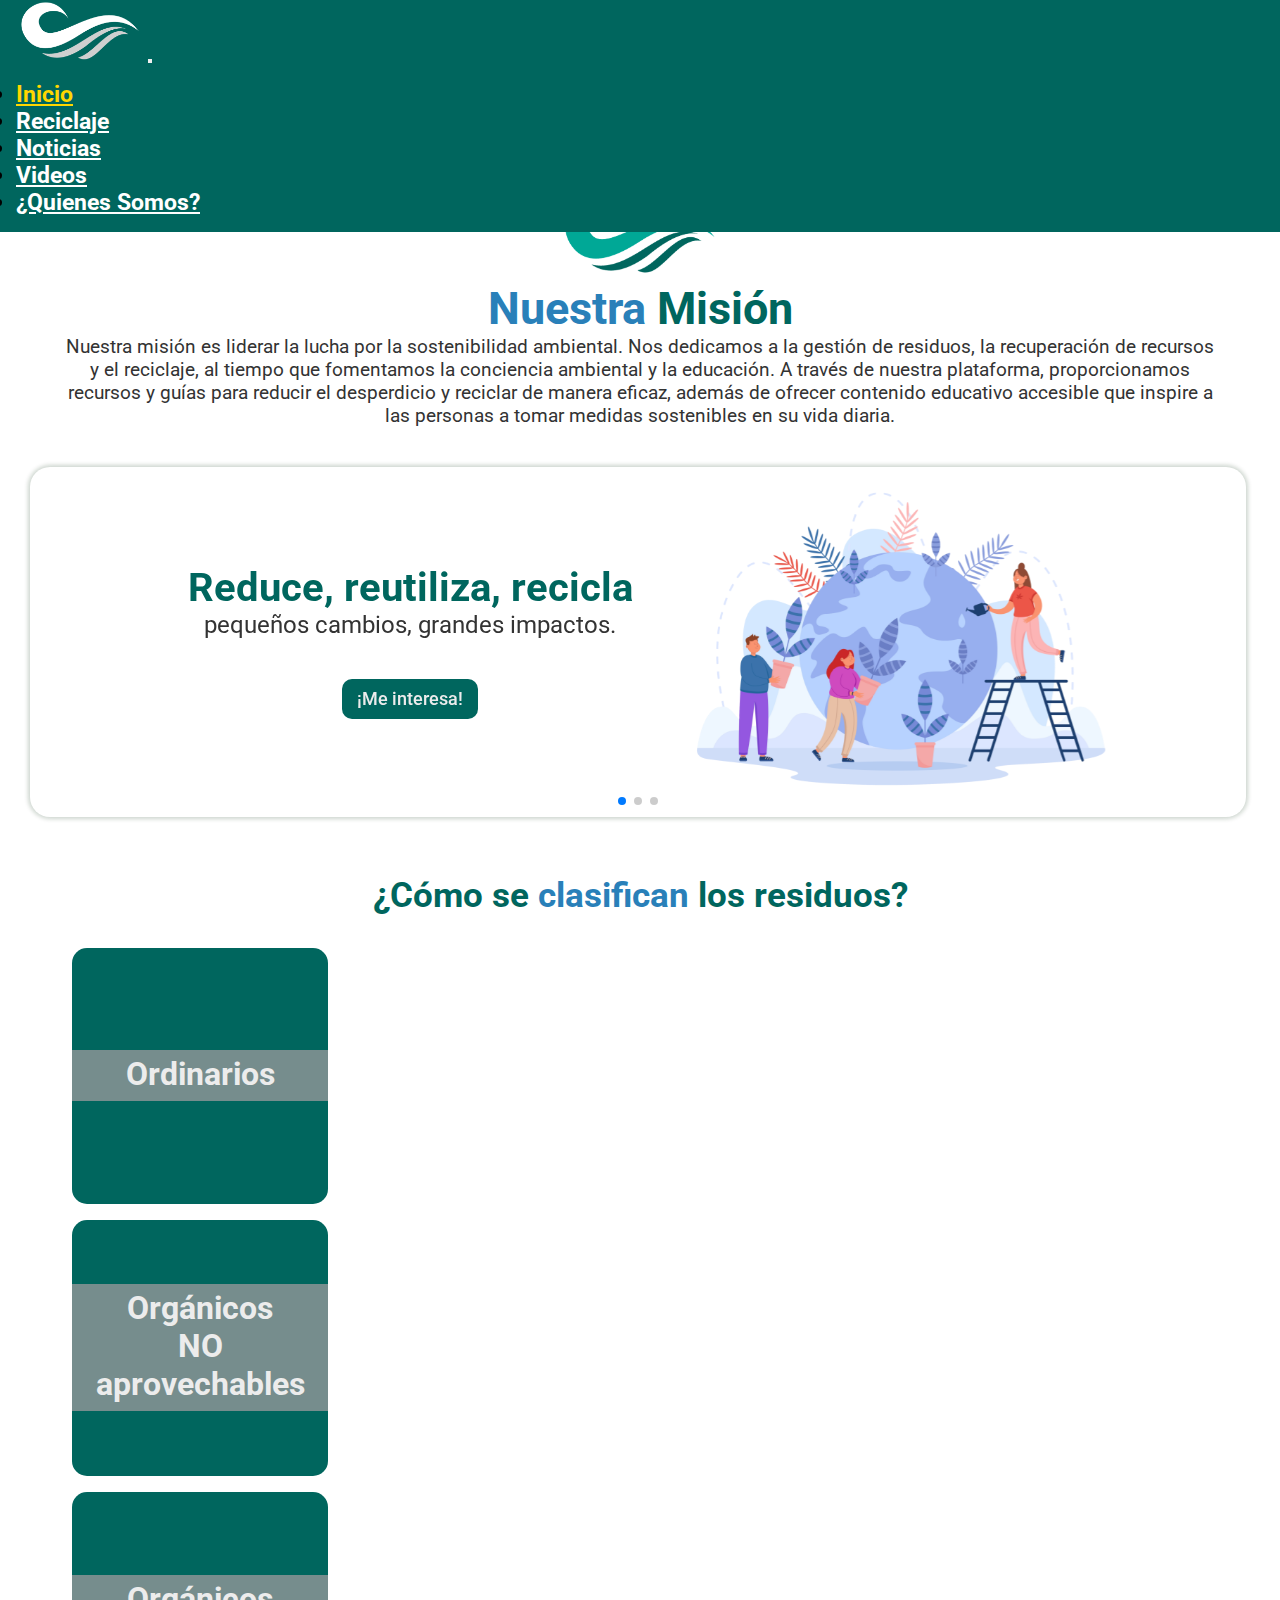
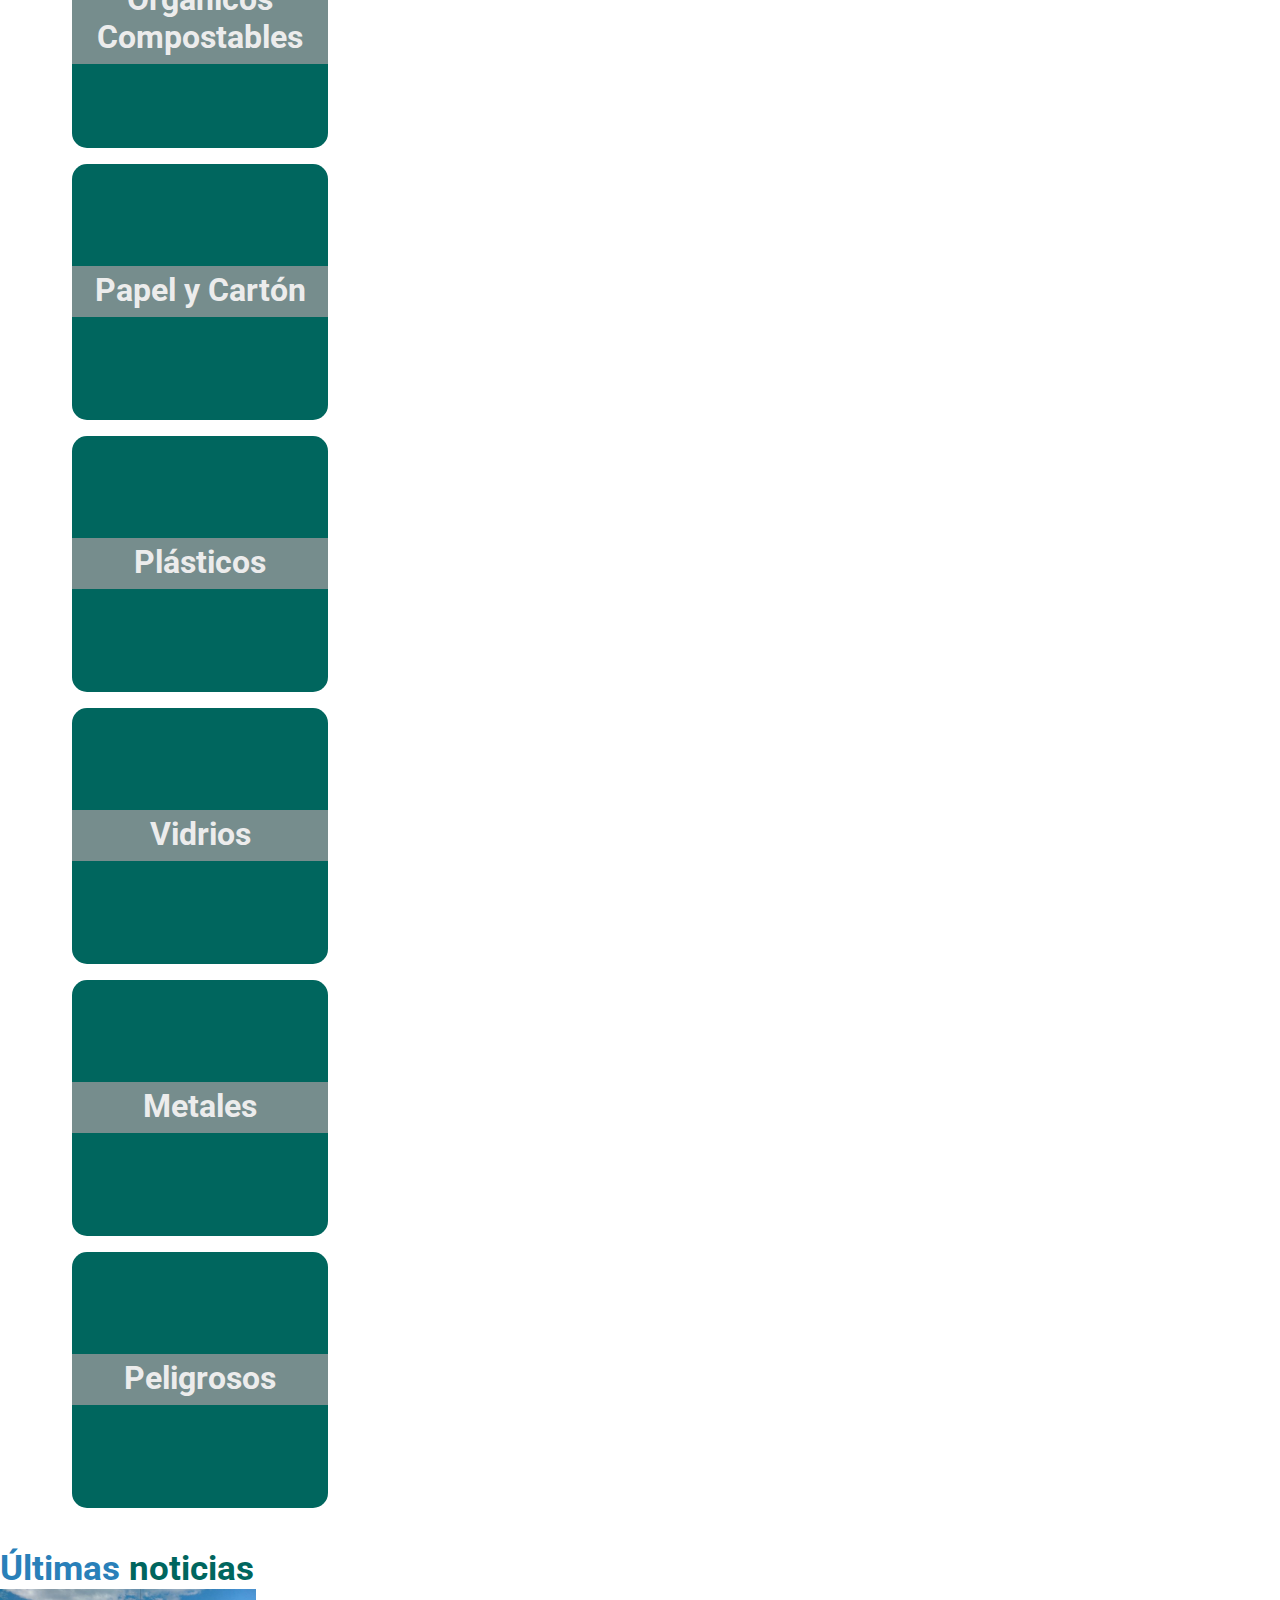
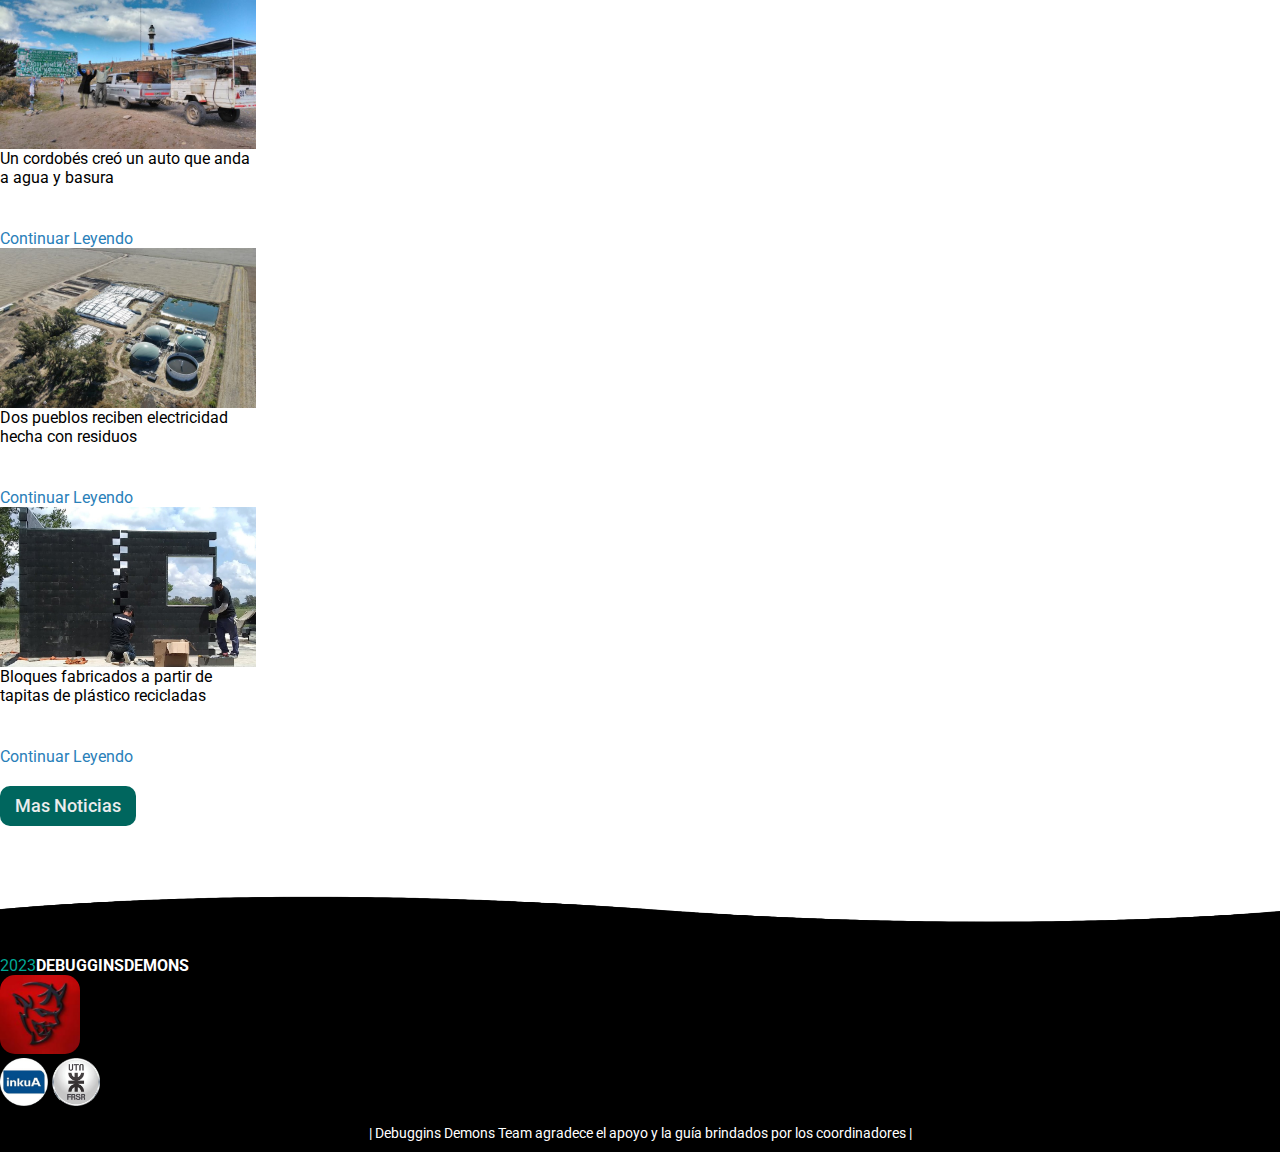
<file: index.html>
<!DOCTYPE html>
<html lang="es">

<head>
    <meta charset="UTF-8">
    <meta name="viewport" content="width=device-width, initial-scale=1.0">
    <title>Eco Wave | Inicio</title>
    <!-- Icon -->

    <link rel="icon" href="./assets/images/favicon02.png" type="image/png">
    <!-- CSS con fuente Roboto -->
    <link rel="stylesheet" href="https://fonts.googleapis.com/css?family=Roboto:300,400,500,700&display=swap">
    <link rel="stylesheet" href="./assets/styles/index.css">
    <!-- Bootstrap CSS (Version 5.3.0-alpha3) -->
    <link href="https://cdn.jsdelivr.net/npm/bootstrap@5.3.0-alpha3/dist/css/bootstrap.min.css" rel="stylesheet"
        integrity="sha384-KK94CHFLLe+nY2dmCWGMq91rCGa5gtU4mk92HdvYe+M/SXH301p5ILy+dN9+nJOZ" crossorigin="anonymous">

    <link rel="stylesheet" href="https://cdn.jsdelivr.net/npm/swiper@11/swiper-bundle.min.css" />
</head>


<body>
    <header class="d-flex justify-content-center align-items-center">
        <!-- Navbar -->
        <nav class="navbar navbar-expand-lg bg-body-tertiary" id="navContainer">
            <div class="container-fluid justify-content-between">
                <a class="navbar-brand" href="#"><img class="icono" src="./assets/images/icon05.png" alt="icono"></a>
                <button class="navbar-toggler" type="button" data-bs-toggle="collapse" data-bs-target="#navbarNav"
                    aria-controls="navbarNav" aria-expanded="false" aria-label="Toggle navigation">
                    <span class="navbar-toggler-icon"></span>
                </button>
                <div class="collapse navbar-collapse" id="navbarNav">
                    <ul class="navbar-nav">
                        <li class="nav-item">
                            <a class="nav-link  active" href="#">Inicio</a>
                        </li>
                        <li class="nav-item">
                            <a class="nav-link" href="./reciclaje.html">Reciclaje</a>
                        </li>
                        <li class="nav-item">
                            <a class="nav-link" href="./noticias.html">Noticias</a>
                        </li>
                        <li class="nav-item">
                            <a class="nav-link" href="./videos.html">Videos</a>
                        </li>
                        <li class="nav-item">
                            <a class="nav-link" href="./about.html">¿Quienes Somos?</a>
                        </li>
                    </ul>
                </div>
            </div>
        </nav>
    </header>


    <main>
        <!-- Columna del texto de la misión -->
        <section class="misionContainer">
            <div class="misionIndex">
                <img src="./assets/images/icon02.png" alt="logo ecowave">
                <section class="imgContainer d-flex justify-content-center align-items-center">
                    <h1 class="imgText"><span id="spanImgText">Nuestra</span> Misión</h1>
                </section>
                <p>
                    Nuestra misión es liderar la lucha por la sostenibilidad ambiental.
                    Nos dedicamos a la gestión de residuos, la recuperación de recursos
                    y el reciclaje, al tiempo que fomentamos la conciencia ambiental
                    y la educación. A través de nuestra plataforma, proporcionamos
                    recursos y guías para reducir el desperdicio y reciclar de manera
                    eficaz, además de ofrecer contenido educativo accesible que inspire
                    a las personas a tomar medidas sostenibles en su vida diaria.
                </p>
            </div>
        </section>

        <!--Seccion BANNER-->
        <section class="bannerIndex">
            <div class="swiper banner-slider">
                <div class="swiper-wrapper">
                    <div class="swiper-slide bslide">
                        <div class="banner-content">
                            <h3>Reduce, reutiliza, recicla</h3>
                            <span class="sliderSpan">Pequeños cambios, grandes impactos.</span><br>
                            <button class="sliderBtn" onclick="irASeccion()">¡Me interesa!</button>
                            <script>
                                function irASeccion() {
                                    var destino = document.getElementById('categorias');
                                    destino.scrollIntoView({ behavior: 'smooth' });
                                }
                            </script>
                        </div>
                        <div class="banner-image">
                            <img src="./assets/images/banner-image1.png" alt="Cuidando el mundo">
                        </div>
                    </div>

                    <div class="swiper-slide bslide">
                        <div class="banner-content">
                            <h3>Recicla y cambia el planeta</h3>
                            <span class="sliderSpan">Cada reciclaje cuenta para un futuro verde.</span><br>
                            <button class="sliderBtn" onclick="irASeccion()">¡Me interesa!</button>
                            <script>
                                function irASeccion() {
                                    var destino = document.getElementById('categorias');
                                    destino.scrollIntoView({ behavior: 'smooth' });
                                }
                            </script>
                        </div>
                        <div class="banner-image">
                            <img src="./assets/images/banner-image3.png" alt="Cuidando el mundo">
                        </div>
                    </div>

                    <div class="swiper-slide bslide">
                        <div class="banner-content">
                            <h3>Haz eco con tu reciclaje</h3>
                            <span class="sliderSpan">Tu gesto, tu legado</span><br>
                            <button class="sliderBtn" onclick="irASeccion()">¡Me interesa!</button>
                            <script>
                                function irASeccion() {
                                    var destino = document.getElementById('categorias');
                                    destino.scrollIntoView({ behavior: 'smooth' });
                                }
                            </script>
                        </div>
                        <div class="banner-image">
                            <img src="./assets/images/banner-image2.png" alt="Cuidando el mundo">
                        </div>
                    </div>
                </div>
                <div class="swiper-pagination"></div>
            </div>
        </section>

        <!--Seccion CLASIFICACION de Residuos inicio -->
        <section class="categoria-container" id="categorias">

            <section class=" d-flex justify-content-center align-items-center">
                <h1 class="equipoTitle">¿Cómo se <span id="spanEquipoTitle">clasifican</span> los residuos?</h1>
            </section>

            <div class="index-categoria d-flex flex-wrap justify-content-center align-items-center">
                <a href="#" class="index-categoria-box">
                    <h3>Ordinarios</h3>
                </a>
                <a href="#" class="index-categoria-box">
                    <h3>Orgánicos <br> NO <br>aprovechables</h3>
                </a>
                <a href="#" class="index-categoria-box">
                    <h3>Orgánicos Compostables</h3>
                </a>
                <a href="#" class="index-categoria-box">
                    <h3>Papel y Cartón</h3>
                </a>
                <a href="#" class="index-categoria-box">
                    <h3>Plásticos</h3>
                </a>
                <a href="#" class="index-categoria-box">
                    <h3>Vidrios</h3>
                </a>
                <a href="#" class="index-categoria-box">
                    <h3>Metales</h3>
                </a>
                <a href="#" class="index-categoria-box">
                    <h3>Peligrosos</h3>
                </a>
            </div>
        </section>

        <!-- Clasificacion de Residuos fin -->

        <!-- Noticias -->
        <section class="noticiasSection d-flex align-items-center flex-column">
            <section class=" d-flex justify-content-center align-items-center">
                <h1 class="equipoTitle"><span id="spanEquipoTitle">Últimas</span> noticias</h1>
            </section>
            <div class="noticiasContainer d-flex align-items-center justify-content-around flex-wrap gap-2">
                <div class="card">
                    <div class="card-img-1"></div>
                    <div class="card-body">
                        <p class="card-text">Un cordobés creó un auto que anda a agua y basura </p>
                        <a href="https://www.losandes.com.ar/sociedad/un-cordobes-creo-un-auto-que-anda-a-agua-y-basura-y-ofrece-gratis-los-planos/#:~:text=Sociedad%20%2F%20C%C3%B3rdoba-,Un%20cordob%C3%A9s%20cre%C3%B3%20un%20auto%20que%20anda%20a%20agua%20y,que%20su%20auto%20no%20contamina"
                            class="cardLink" target="_blank">Continuar Leyendo</a>
                    </div>
                </div>
                <div class="card">
                    <div class="card-img-2"></div>
                    <div class="card-body">
                        <p class="card-text">Dos pueblos reciben electricidad hecha con residuos</p>
                        <a href="https://www.lanacion.com.ar/economia/campo/agricultura/tienen-un-campo-de-1000-hectareas-y-abastecen-de-energia-a-dos-pueblos-gracias-a-una-innovacion-nid17052022/"
                            class="cardLink" target="_blank">Continuar Leyendo</a>
                    </div>
                </div>
                <div class="card">
                    <div class="card-img-3"></div>
                    <div class="card-body">
                        <p class="card-text">Bloques fabricados a partir de tapitas de plástico recicladas</p>
                        <a href="https://www.clarin.com/arq/bloques-fabricados-partir-tapitas-plastico-recicladas_0_nsmxBDjavN.html"
                            class="cardLink" target="_blank">Continuar Leyendo</a>
                    </div>
                </div>
            </div>
            <a href="./noticias.html"><button class="noticiasBtn">Mas Noticias</button></a>
        </section>
    </main>

    <footer>
        <div class="footer_olas">
            <div class="ola" id="ola1"></div>
            <div class="ola" id="ola2"></div>
            <div class="ola" id="ola3"></div>
            <div class="ola" id="ola4"></div>
        </div>
        <div class="footerBox d-flex flex-wrap align-items-center justify-content-around">
            <section class="fbox01">
                <p>2023<span class="fspan">DebugginsDemons</span></p>
            </section>
            <section class="fbox02">
                <img src="./assets/images/Debugging-Demons-logo.png" alt="logo debugging demons">
            </section>
            <section class="fbox03 d-flex flex-column">
                <a href="https://inkua.de/" target="_blank"><img src="./assets/images/logo_inkua.png"></a>
                <a href="https://www.frsr.utn.edu.ar/" target="_blank"><img src="./assets/images/logo_utn.png"></a>
            </section>
        </div>
        <div class="footer_ty">
            <p>| Debuggins Demons Team agradece el apoyo y la guía brindados por los coordinadores |</p>
        </div>
    </footer>

    <!-- Bootstrap -->
    <script src="https://cdn.jsdelivr.net/npm/bootstrap@5.3.2/dist/js/bootstrap.bundle.min.js"
        integrity="sha384-C6RzsynM9kWDrMNeT87bh95OGNyZPhcTNXj1NW7RuBCsyN/o0jlpcV8Qyq46cDfL"
        crossorigin="anonymous"></script>

    <script src="https://code.jquery.com/jquery-3.5.1.slim.min.js"></script>
    <script src="https://cdn.jsdelivr.net/npm/@popperjs/core@2.5.4/dist/umd/popper.min.js"></script>
    <script src="https://stackpath.bootstrapcdn.com/bootstrap/4.5.2/js/bootstrap.min.js"></script>
    <script src="https://cdn.jsdelivr.net/npm/swiper@11/swiper-bundle.min.js"></script>


    <script>
        var swiper = new Swiper(".banner-slider", {
            loop: true,
            grabCursor: true,
            effect: "flip",
            pagination: {
                el: ".swiper-pagination",
                clickable: true,
            },
        });
    </script>
</body>

</html>
</file>
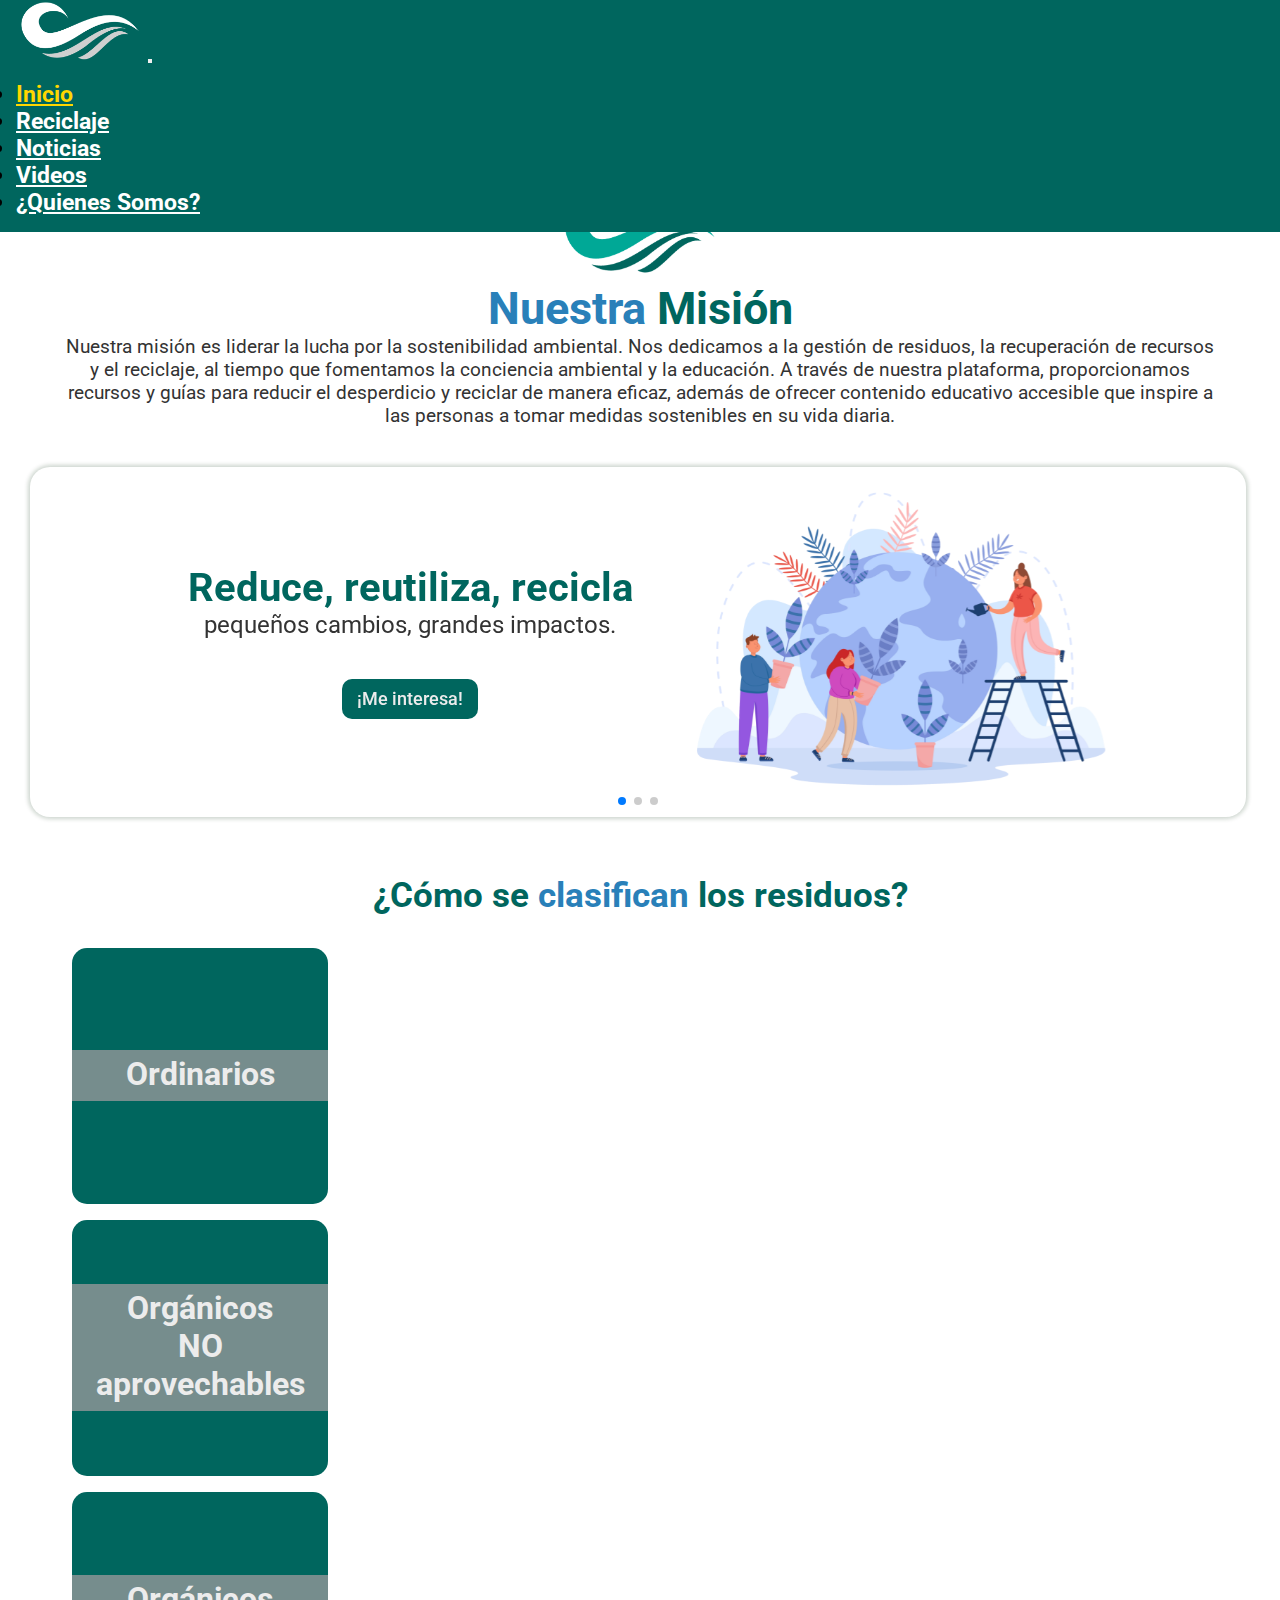
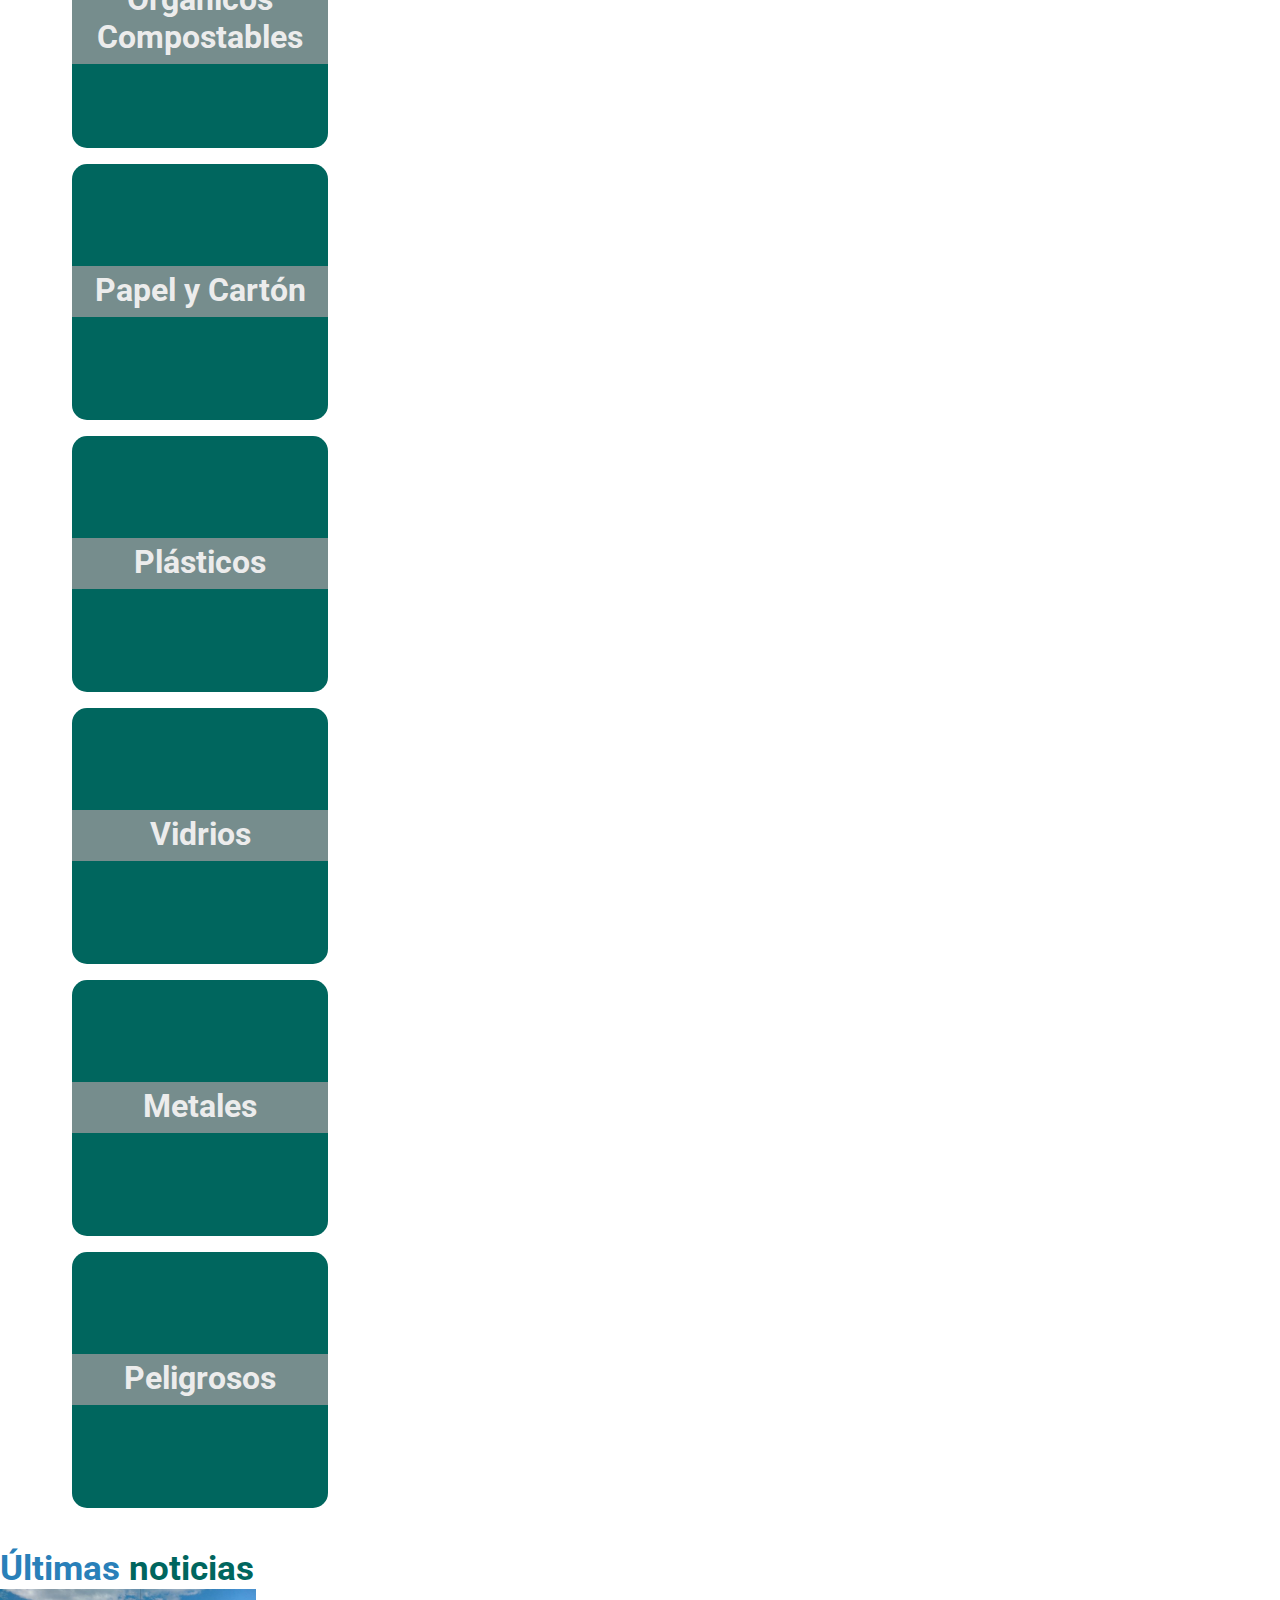
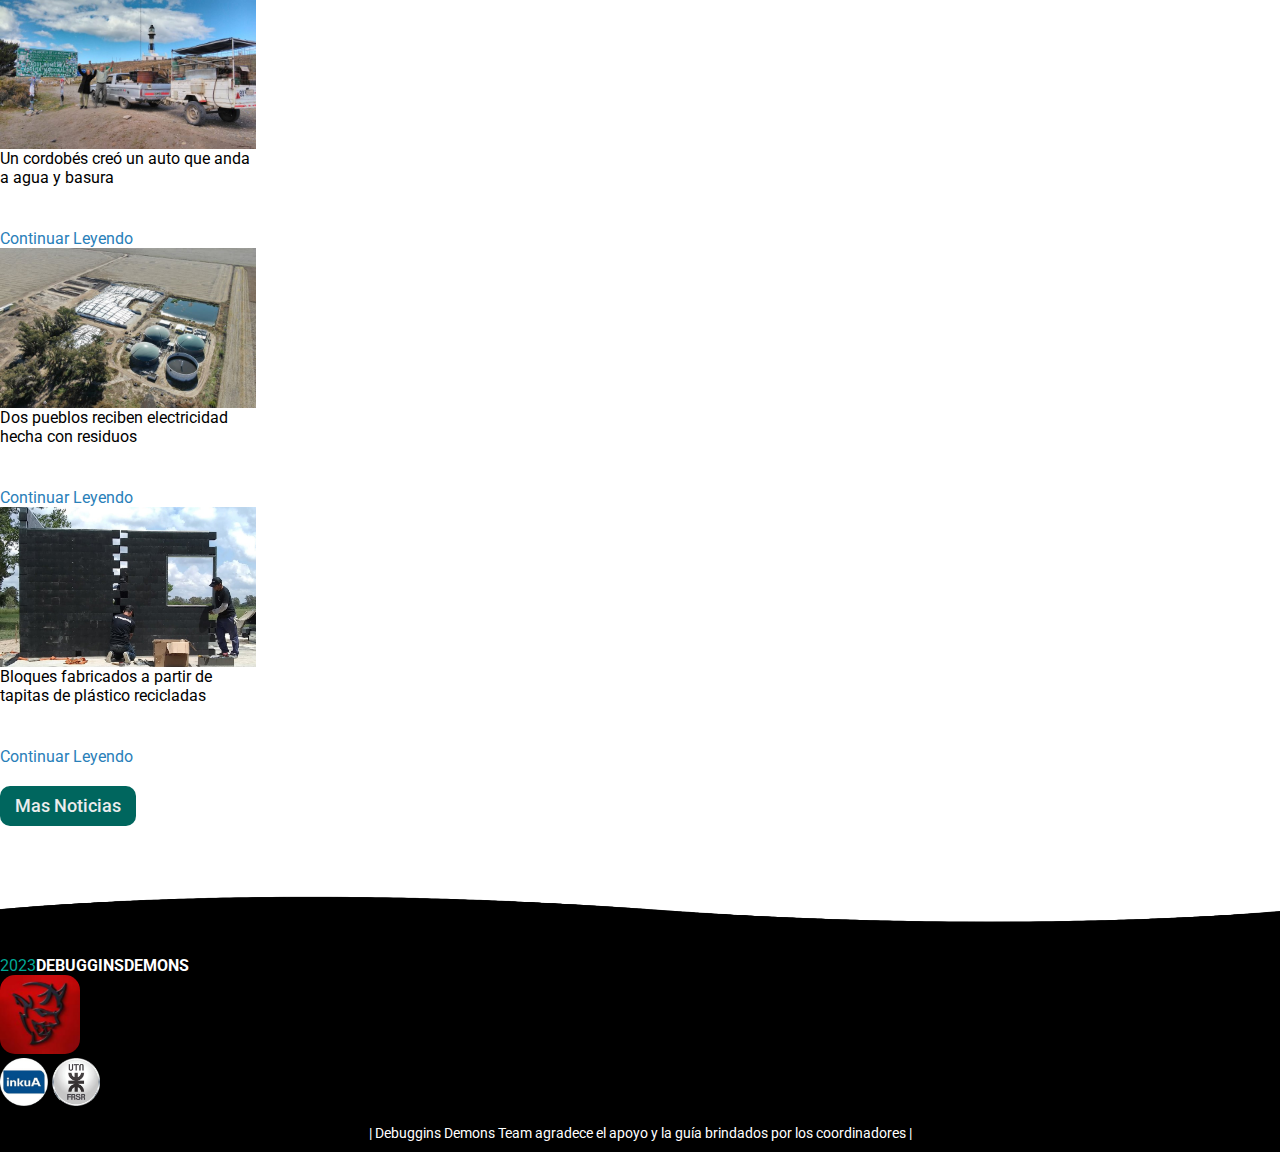
<file: site/index.html>
<!DOCTYPE html>
<html lang="es">

<head>
    <meta charset="UTF-8">
    <meta name="viewport" content="width=device-width, initial-scale=1.0">
    <title>Eco Wave | Inicio</title>
    <!-- Icon -->

    <link rel="icon" href="./assets/images/favicon02.png" type="image/png">
    <!-- CSS con fuente Roboto -->
    <link rel="stylesheet" href="https://fonts.googleapis.com/css?family=Roboto:300,400,500,700&display=swap">
    <link rel="stylesheet" href="./assets/styles/index.css">
    <!-- Bootstrap CSS (Version 5.3.0-alpha3) -->
    <link href="https://cdn.jsdelivr.net/npm/bootstrap@5.3.0-alpha3/dist/css/bootstrap.min.css" rel="stylesheet"
        integrity="sha384-KK94CHFLLe+nY2dmCWGMq91rCGa5gtU4mk92HdvYe+M/SXH301p5ILy+dN9+nJOZ" crossorigin="anonymous">

    <link rel="stylesheet" href="https://cdn.jsdelivr.net/npm/swiper@11/swiper-bundle.min.css" />
</head>


<body>
    <header class="d-flex justify-content-center align-items-center">
        <!-- Navbar -->
        <nav class="navbar navbar-expand-lg bg-body-tertiary" id="navContainer">
            <div class="container-fluid justify-content-between">
                <a class="navbar-brand" href="#"><img class="icono" src="./assets/images/icon05.png" alt="icono"></a>
                <button class="navbar-toggler" type="button" data-bs-toggle="collapse" data-bs-target="#navbarNav"
                    aria-controls="navbarNav" aria-expanded="false" aria-label="Toggle navigation">
                    <span class="navbar-toggler-icon"></span>
                </button>
                <div class="collapse navbar-collapse" id="navbarNav">
                    <ul class="navbar-nav">
                        <li class="nav-item">
                            <a class="nav-link  active" href="#">Inicio</a>
                        </li>
                        <li class="nav-item">
                            <a class="nav-link" href="./reciclaje.html">Reciclaje</a>
                        </li>
                        <li class="nav-item">
                            <a class="nav-link" href="./noticias.html">Noticias</a>
                        </li>
                        <li class="nav-item">
                            <a class="nav-link" href="./videos.html">Videos</a>
                        </li>
                        <li class="nav-item">
                            <a class="nav-link" href="./about.html">¿Quienes Somos?</a>
                        </li>
                    </ul>
                </div>
            </div>
        </nav>
    </header>


    <main>
        <!-- Columna del texto de la misión -->
        <section class="misionContainer">
            <div class="misionIndex">
                <img src="./assets/images/icon02.png" alt="logo ecowave">
                <section class="imgContainer d-flex justify-content-center align-items-center">
                    <h1 class="imgText"><span id="spanImgText">Nuestra</span> Misión</h1>
                </section>
                <p>
                    Nuestra misión es liderar la lucha por la sostenibilidad ambiental.
                    Nos dedicamos a la gestión de residuos, la recuperación de recursos
                    y el reciclaje, al tiempo que fomentamos la conciencia ambiental
                    y la educación. A través de nuestra plataforma, proporcionamos
                    recursos y guías para reducir el desperdicio y reciclar de manera
                    eficaz, además de ofrecer contenido educativo accesible que inspire
                    a las personas a tomar medidas sostenibles en su vida diaria.
                </p>
            </div>
        </section>

        <!--Seccion BANNER-->
        <section class="bannerIndex">
            <div class="swiper banner-slider">
                <div class="swiper-wrapper">
                    <div class="swiper-slide bslide">
                        <div class="banner-content">
                            <h3>Reduce, reutiliza, recicla</h3>
                            <span class="sliderSpan">Pequeños cambios, grandes impactos.</span><br>
                            <button class="sliderBtn" onclick="irASeccion()">¡Me interesa!</button>
                            <script>
                                function irASeccion() {
                                    var destino = document.getElementById('categorias');
                                    destino.scrollIntoView({ behavior: 'smooth' });
                                }
                            </script>
                        </div>
                        <div class="banner-image">
                            <img src="./assets/images/banner-image1.png" alt="Cuidando el mundo">
                        </div>
                    </div>

                    <div class="swiper-slide bslide">
                        <div class="banner-content">
                            <h3>Recicla y cambia el planeta</h3>
                            <span class="sliderSpan">Cada reciclaje cuenta para un futuro verde.</span><br>
                            <button class="sliderBtn" onclick="irASeccion()">¡Me interesa!</button>
                            <script>
                                function irASeccion() {
                                    var destino = document.getElementById('categorias');
                                    destino.scrollIntoView({ behavior: 'smooth' });
                                }
                            </script>
                        </div>
                        <div class="banner-image">
                            <img src="./assets/images/banner-image3.png" alt="Cuidando el mundo">
                        </div>
                    </div>

                    <div class="swiper-slide bslide">
                        <div class="banner-content">
                            <h3>Haz eco con tu reciclaje</h3>
                            <span class="sliderSpan">Tu gesto, tu legado</span><br>
                            <button class="sliderBtn" onclick="irASeccion()">¡Me interesa!</button>
                            <script>
                                function irASeccion() {
                                    var destino = document.getElementById('categorias');
                                    destino.scrollIntoView({ behavior: 'smooth' });
                                }
                            </script>
                        </div>
                        <div class="banner-image">
                            <img src="./assets/images/banner-image2.png" alt="Cuidando el mundo">
                        </div>
                    </div>
                </div>
                <div class="swiper-pagination"></div>
            </div>
        </section>

        <!--Seccion CLASIFICACION de Residuos inicio -->
        <section class="categoria-container" id="categorias">

            <section class=" d-flex justify-content-center align-items-center">
                <h1 class="equipoTitle">¿Cómo se <span id="spanEquipoTitle">clasifican</span> los residuos?</h1>
            </section>

            <div class="index-categoria d-flex flex-wrap justify-content-center align-items-center">
                <a href="#" class="index-categoria-box">
                    <h3>Ordinarios</h3>
                </a>
                <a href="#" class="index-categoria-box">
                    <h3>Orgánicos <br> NO <br>aprovechables</h3>
                </a>
                <a href="#" class="index-categoria-box">
                    <h3>Orgánicos Compostables</h3>
                </a>
                <a href="#" class="index-categoria-box">
                    <h3>Papel y Cartón</h3>
                </a>
                <a href="#" class="index-categoria-box">
                    <h3>Plásticos</h3>
                </a>
                <a href="#" class="index-categoria-box">
                    <h3>Vidrios</h3>
                </a>
                <a href="#" class="index-categoria-box">
                    <h3>Metales</h3>
                </a>
                <a href="#" class="index-categoria-box">
                    <h3>Peligrosos</h3>
                </a>
            </div>
        </section>

        <!-- Clasificacion de Residuos fin -->

        <!-- Noticias -->
        <section class="noticiasSection d-flex align-items-center flex-column">
            <section class=" d-flex justify-content-center align-items-center">
                <h1 class="equipoTitle"><span id="spanEquipoTitle">Últimas</span> noticias</h1>
            </section>
            <div class="noticiasContainer d-flex align-items-center justify-content-around flex-wrap gap-2">
                <div class="card">
                    <div class="card-img-1"></div>
                    <div class="card-body">
                        <p class="card-text">Un cordobés creó un auto que anda a agua y basura </p>
                        <a href="https://www.losandes.com.ar/sociedad/un-cordobes-creo-un-auto-que-anda-a-agua-y-basura-y-ofrece-gratis-los-planos/#:~:text=Sociedad%20%2F%20C%C3%B3rdoba-,Un%20cordob%C3%A9s%20cre%C3%B3%20un%20auto%20que%20anda%20a%20agua%20y,que%20su%20auto%20no%20contamina"
                            class="cardLink" target="_blank">Continuar Leyendo</a>
                    </div>
                </div>
                <div class="card">
                    <div class="card-img-2"></div>
                    <div class="card-body">
                        <p class="card-text">Dos pueblos reciben electricidad hecha con residuos</p>
                        <a href="https://www.lanacion.com.ar/economia/campo/agricultura/tienen-un-campo-de-1000-hectareas-y-abastecen-de-energia-a-dos-pueblos-gracias-a-una-innovacion-nid17052022/"
                            class="cardLink" target="_blank">Continuar Leyendo</a>
                    </div>
                </div>
                <div class="card">
                    <div class="card-img-3"></div>
                    <div class="card-body">
                        <p class="card-text">Bloques fabricados a partir de tapitas de plástico recicladas</p>
                        <a href="https://www.clarin.com/arq/bloques-fabricados-partir-tapitas-plastico-recicladas_0_nsmxBDjavN.html"
                            class="cardLink" target="_blank">Continuar Leyendo</a>
                    </div>
                </div>
            </div>
            <button class="noticiasBtn">Mas Noticias</button>
        </section>
    </main>

    <footer>
        <div class="footer_olas">
            <div class="ola" id="ola1"></div>
            <div class="ola" id="ola2"></div>
            <div class="ola" id="ola3"></div>
            <div class="ola" id="ola4"></div>
        </div>
        <div class="footerBox d-flex flex-wrap align-items-center justify-content-around">
            <section class="fbox01">
                <p>2023<span class="fspan">DebugginsDemons</span></p>
            </section>
            <section class="fbox02">
                <img src="./assets/images/Debugging-Demons-logo.png" alt="logo debugging demons">
            </section>
            <section class="fbox03 d-flex flex-column">
                <a href="https://inkua.de/" target="_blank"><img src="./assets/images/logo_inkua.png"></a>
                <a href="https://www.frsr.utn.edu.ar/" target="_blank"><img src="./assets/images/logo_utn.png"></a>
            </section>
        </div>
        <div class="footer_ty">
            <p>| Debuggins Demons Team agradece el apoyo y la guía brindados por los coordinadores |</p>
        </div>
    </footer>

    <!-- Bootstrap -->
    <script src="https://cdn.jsdelivr.net/npm/bootstrap@5.3.2/dist/js/bootstrap.bundle.min.js"
        integrity="sha384-C6RzsynM9kWDrMNeT87bh95OGNyZPhcTNXj1NW7RuBCsyN/o0jlpcV8Qyq46cDfL"
        crossorigin="anonymous"></script>

    <script src="https://code.jquery.com/jquery-3.5.1.slim.min.js"></script>
    <script src="https://cdn.jsdelivr.net/npm/@popperjs/core@2.5.4/dist/umd/popper.min.js"></script>
    <script src="https://stackpath.bootstrapcdn.com/bootstrap/4.5.2/js/bootstrap.min.js"></script>
    <script src="https://cdn.jsdelivr.net/npm/swiper@11/swiper-bundle.min.js"></script>


    <script>
        var swiper = new Swiper(".banner-slider", {
            loop: true,
            grabCursor: true,
            effect: "flip",
            pagination: {
                el: ".swiper-pagination",
                clickable: true,
            },
        });
    </script>
</body>

</html>
</file>
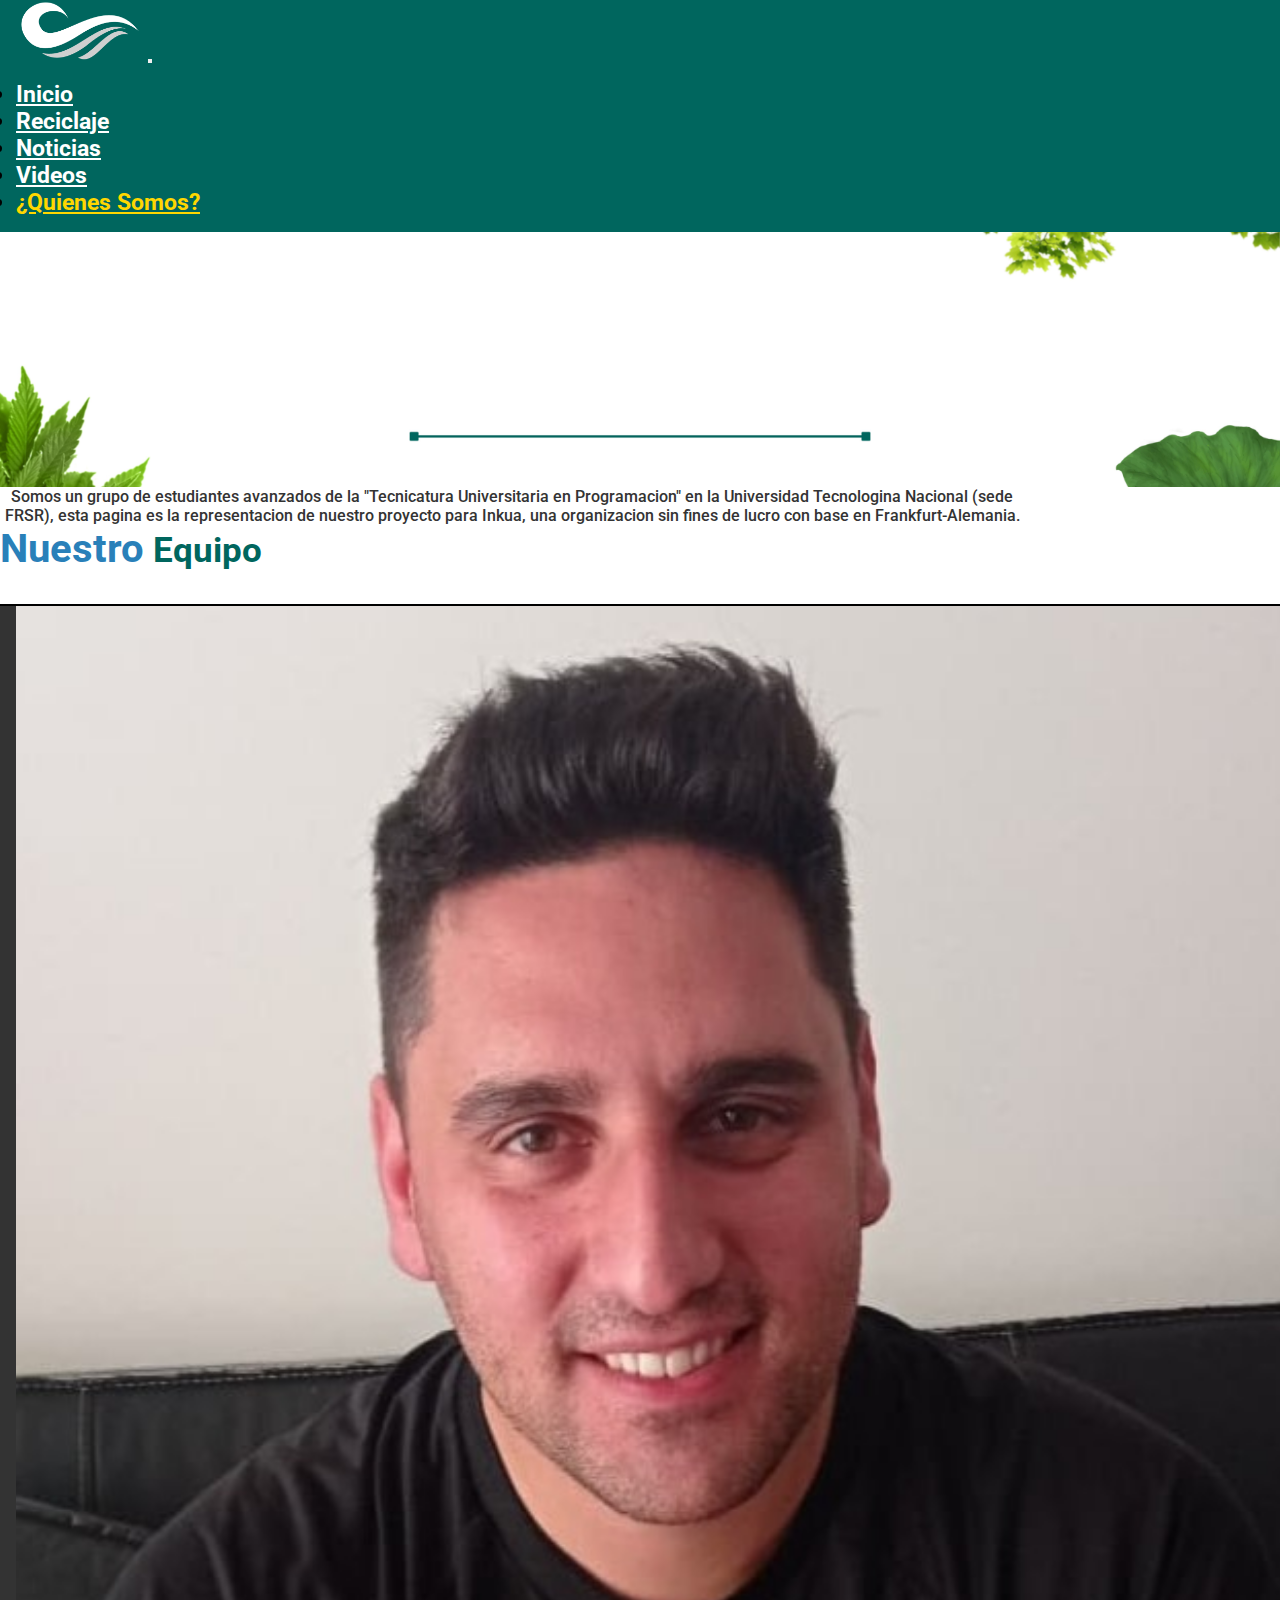
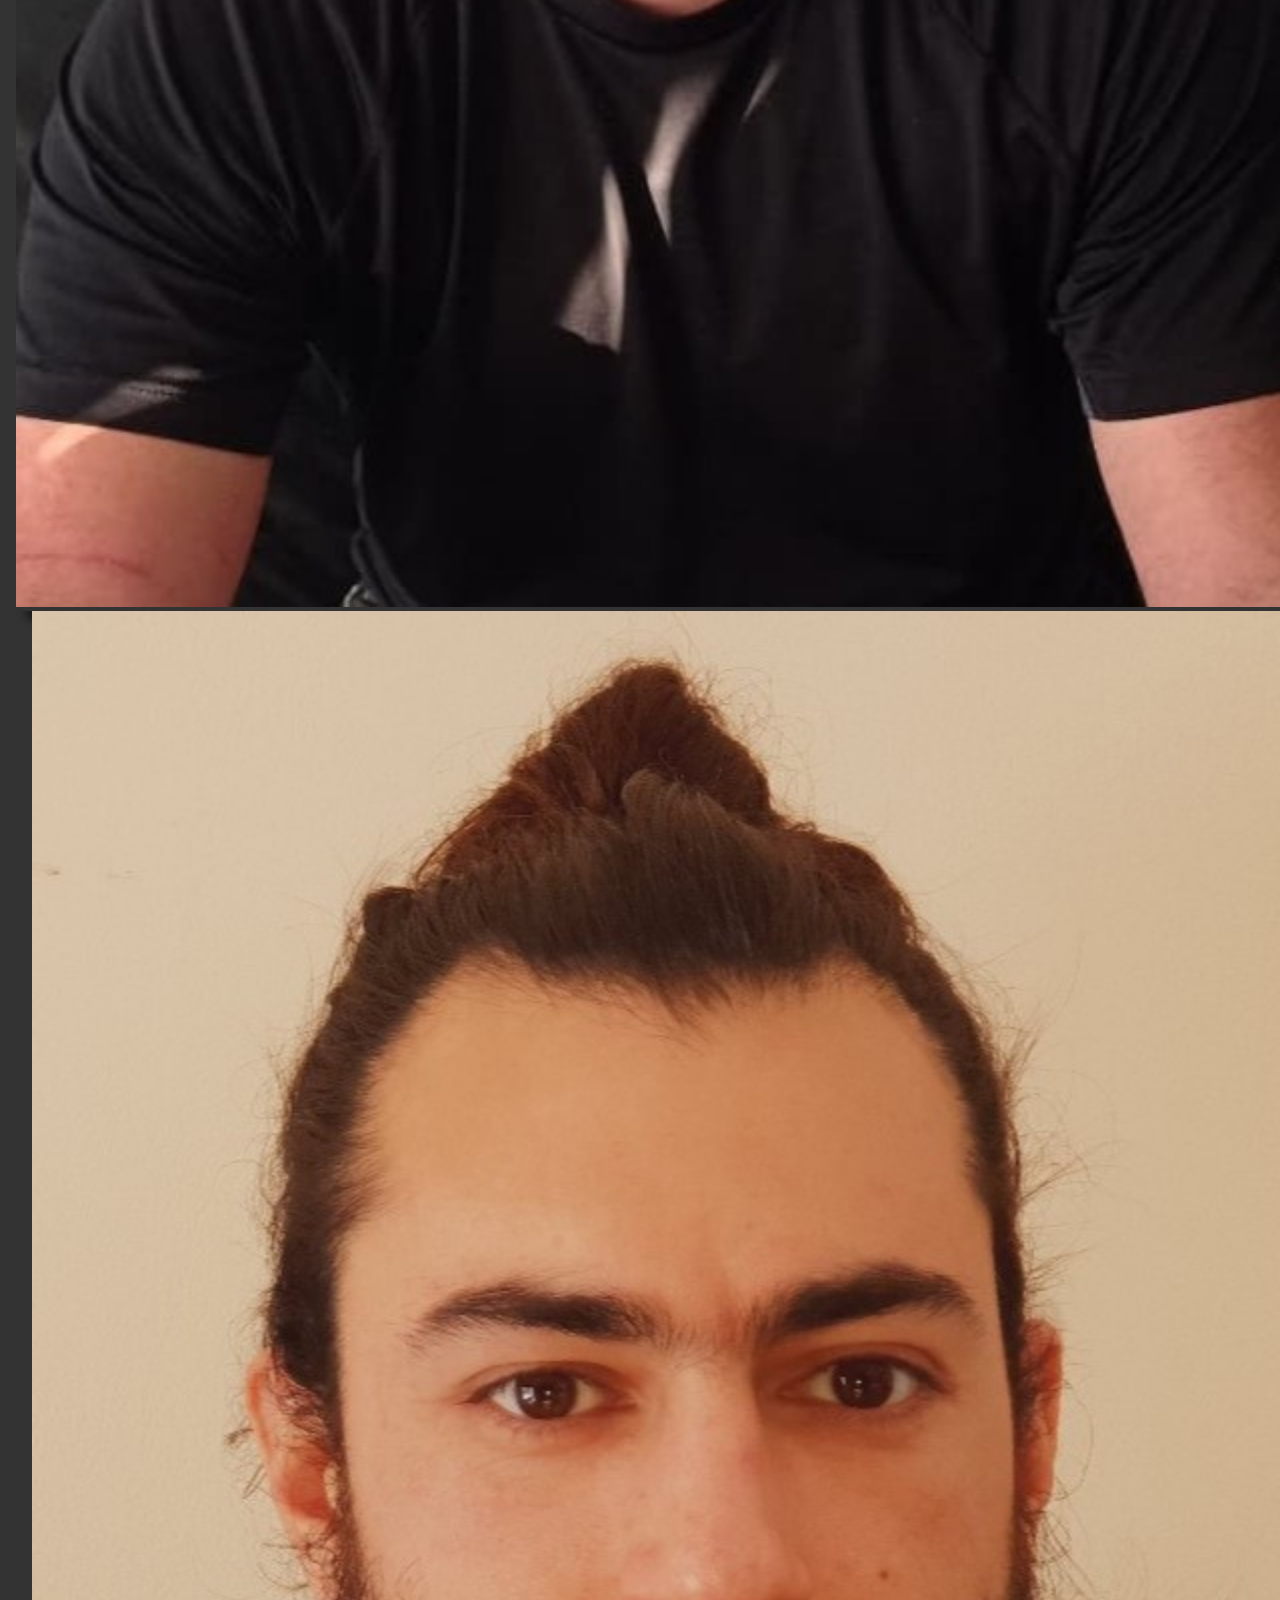
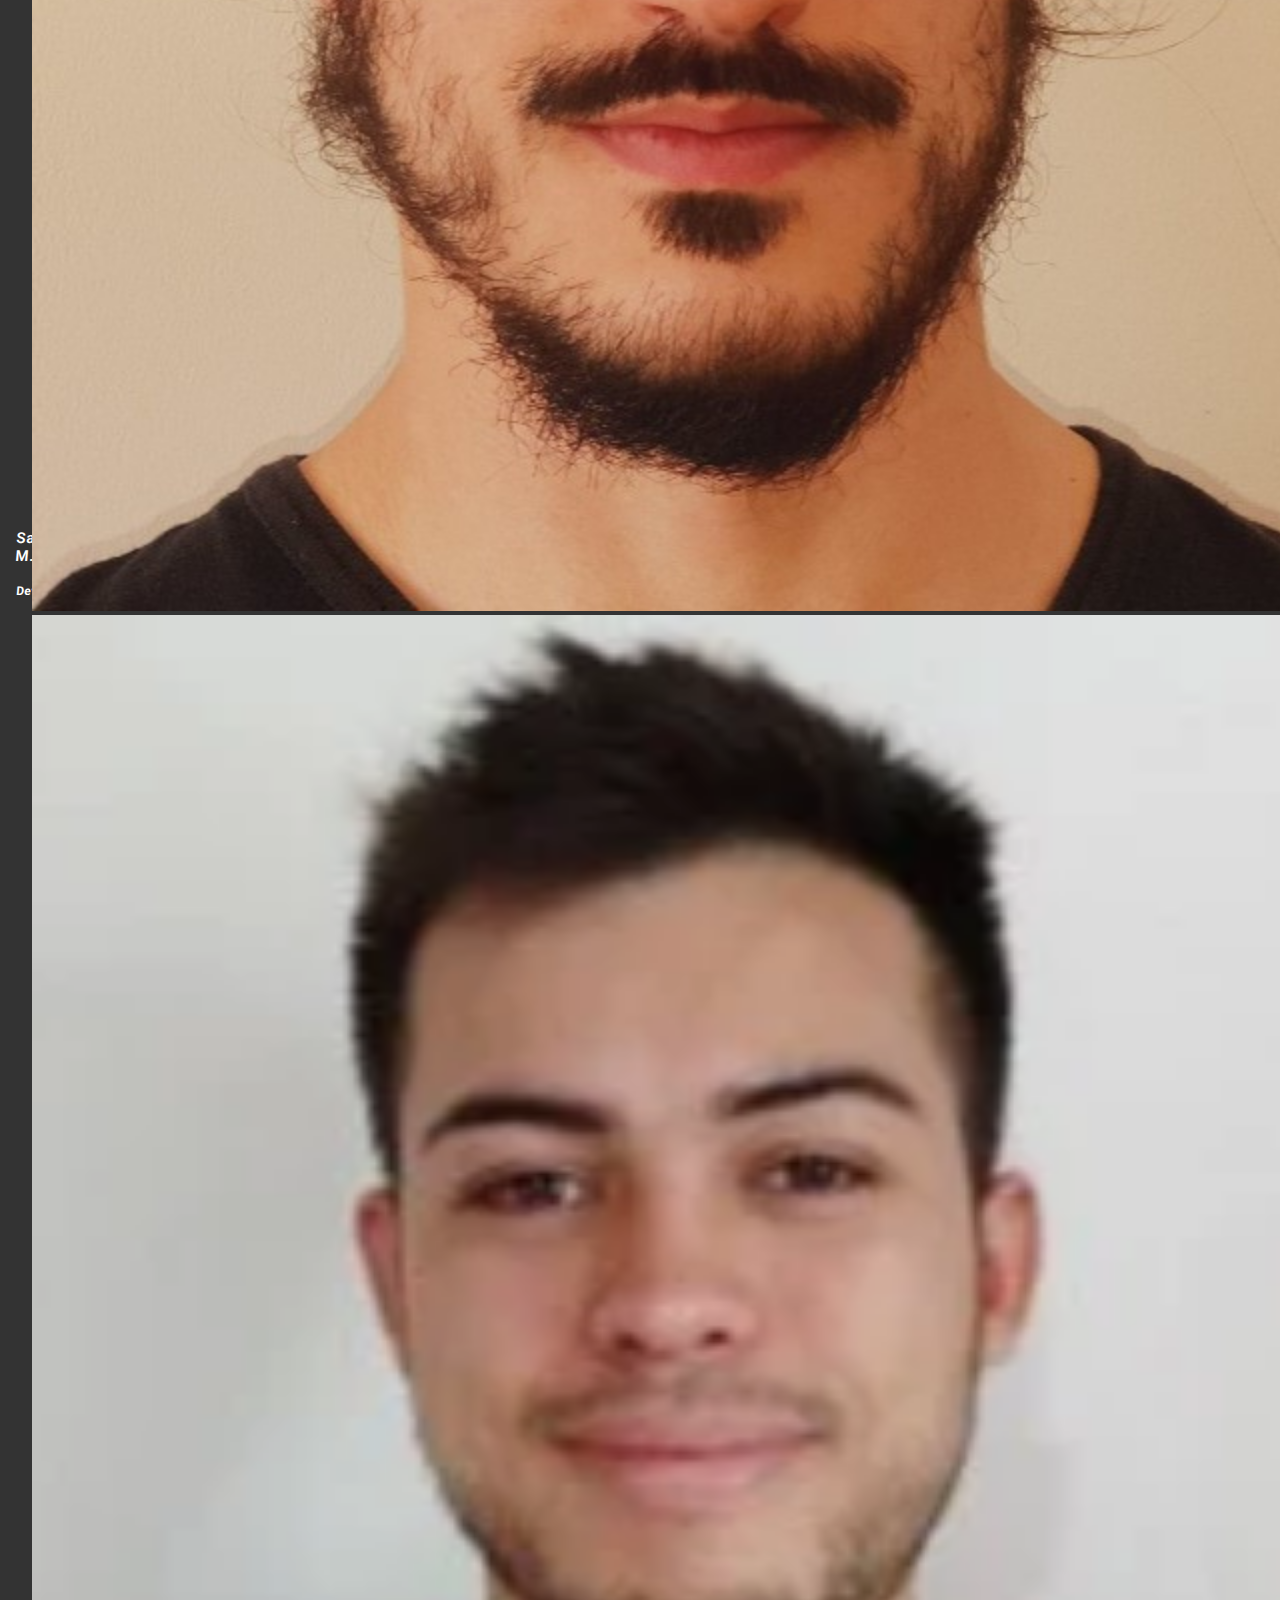
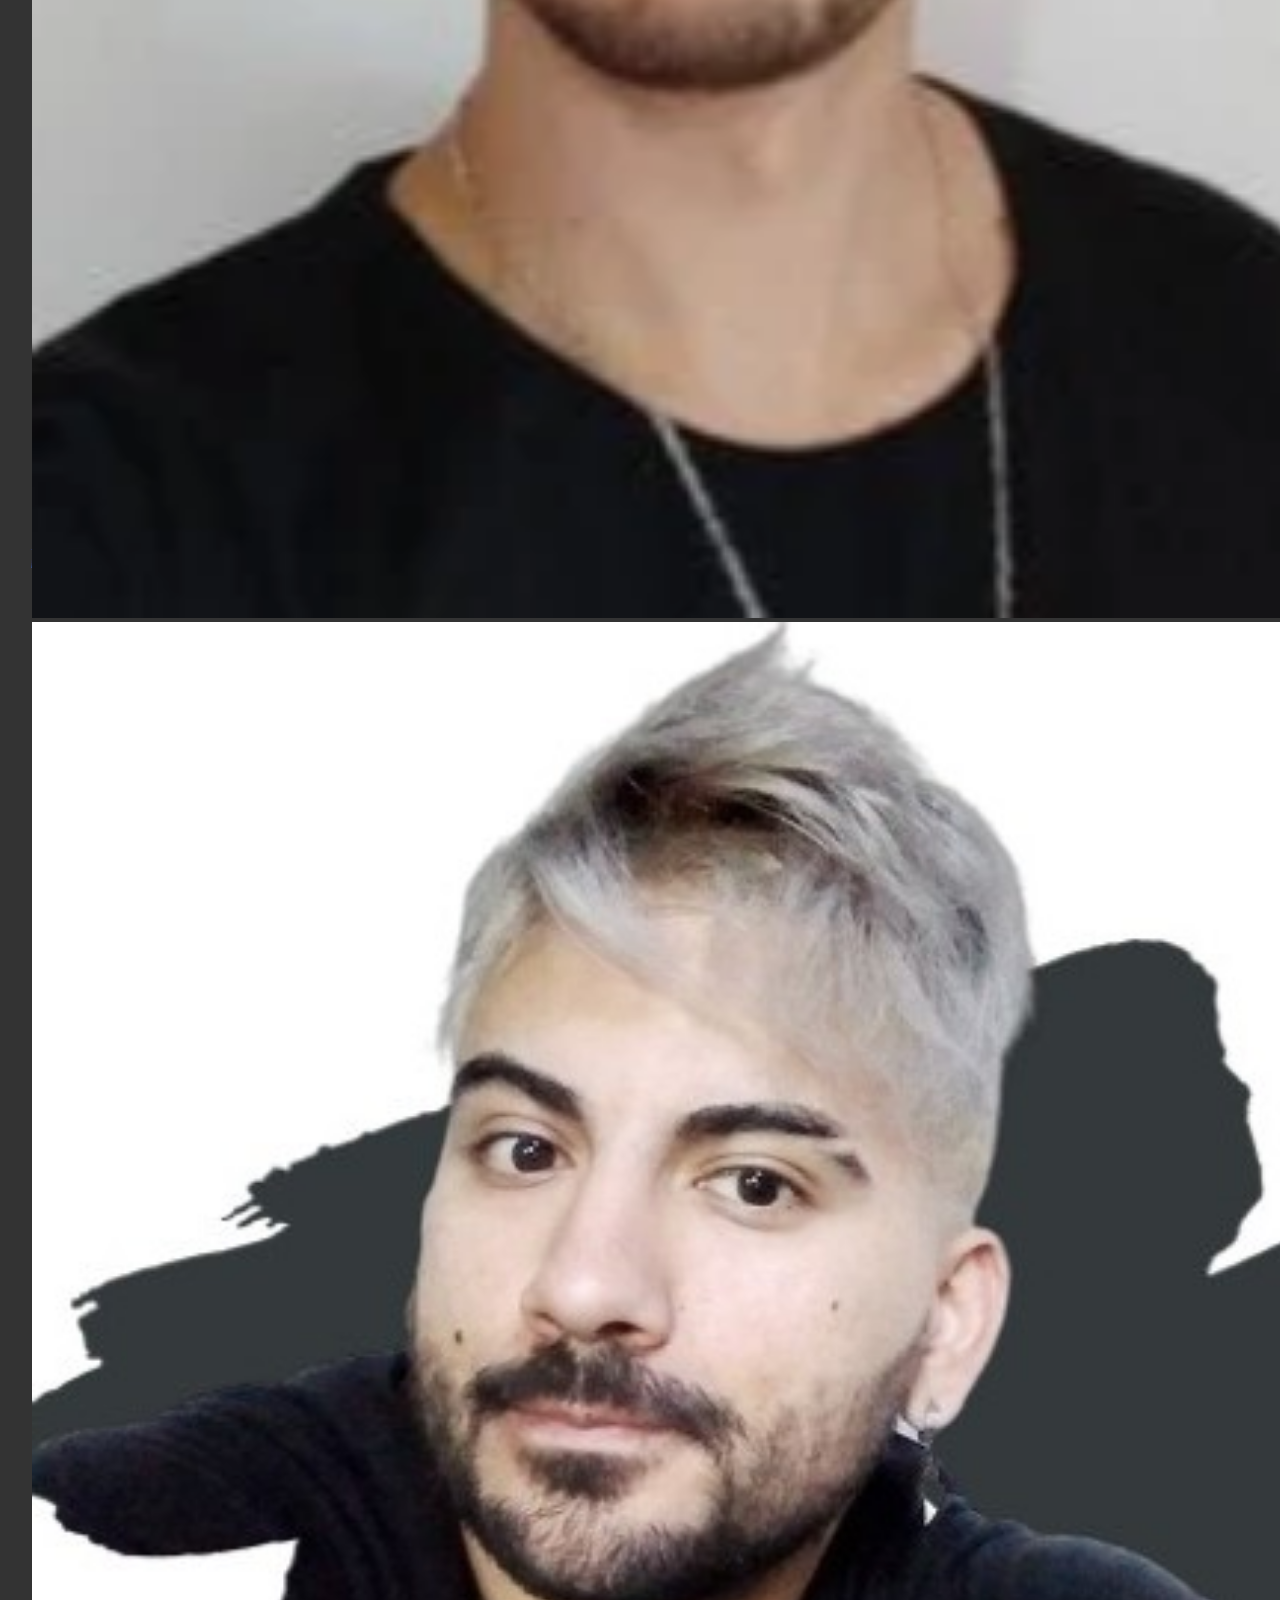
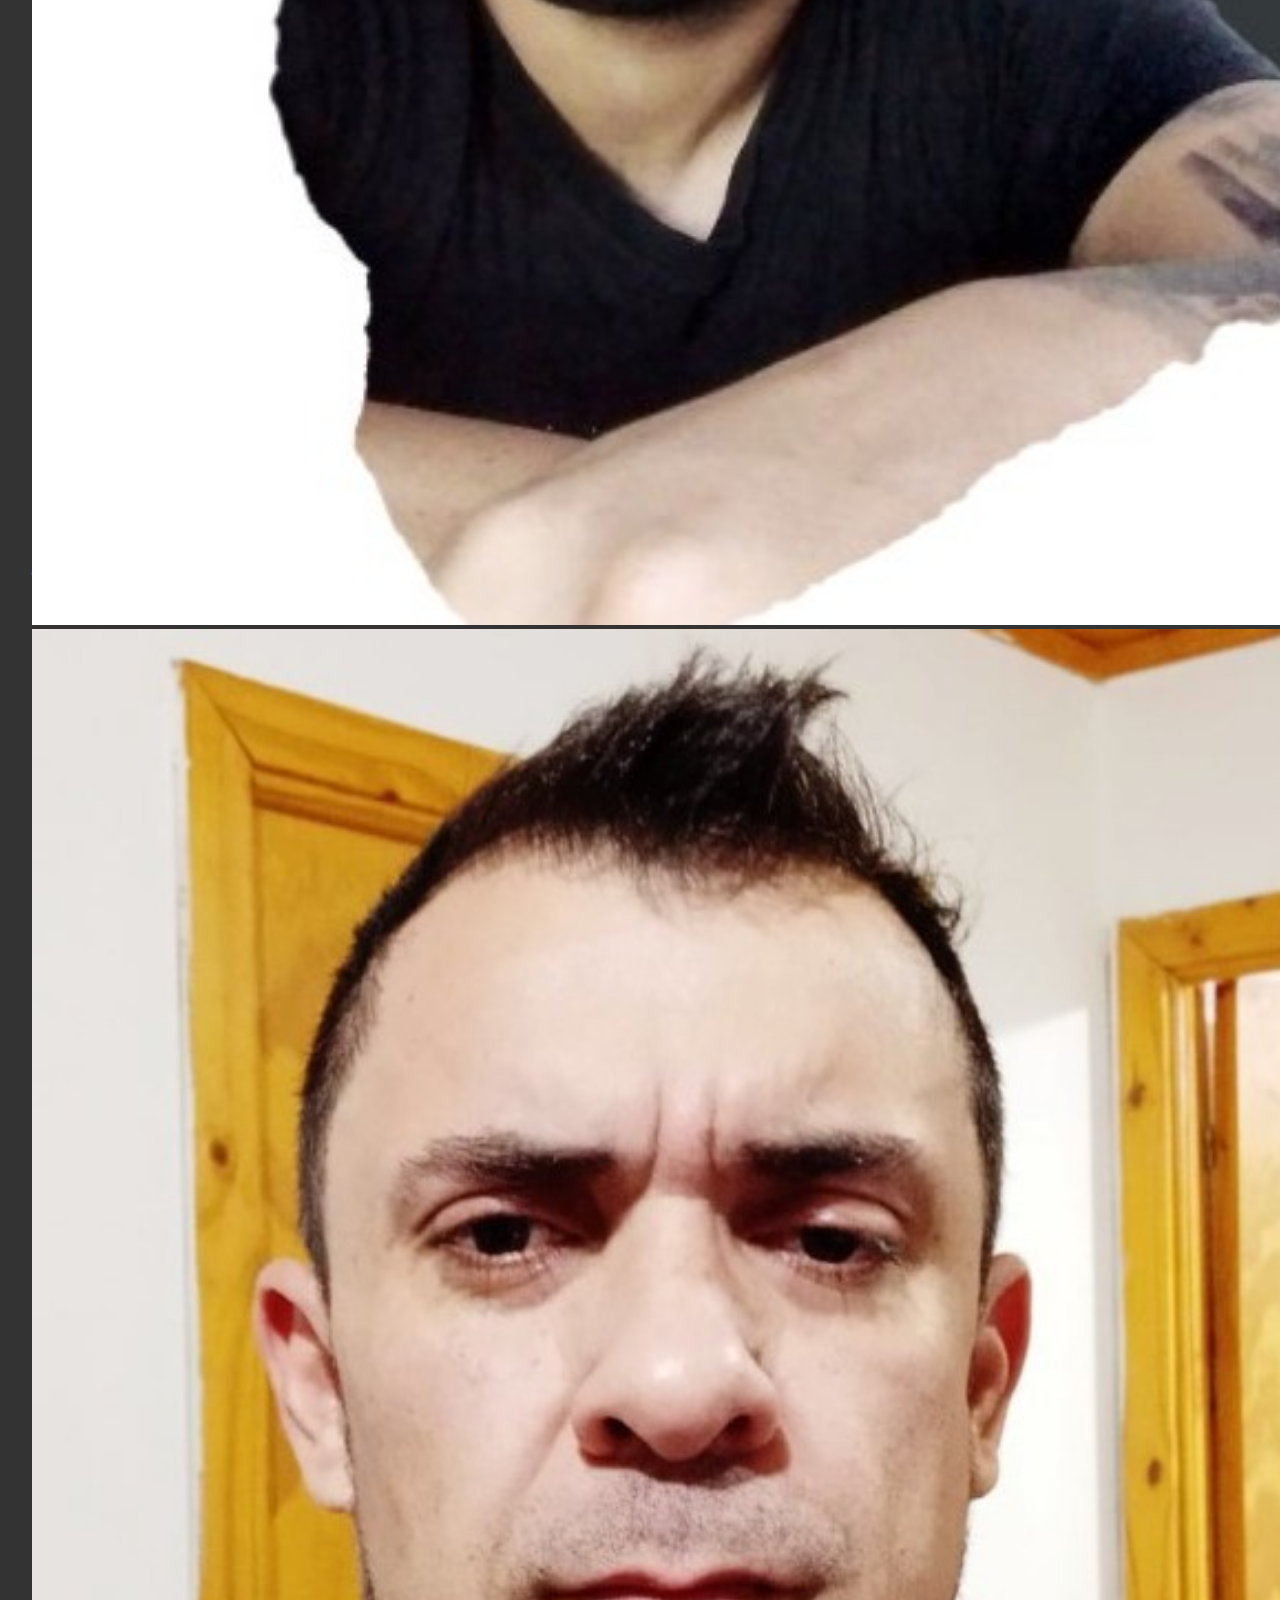
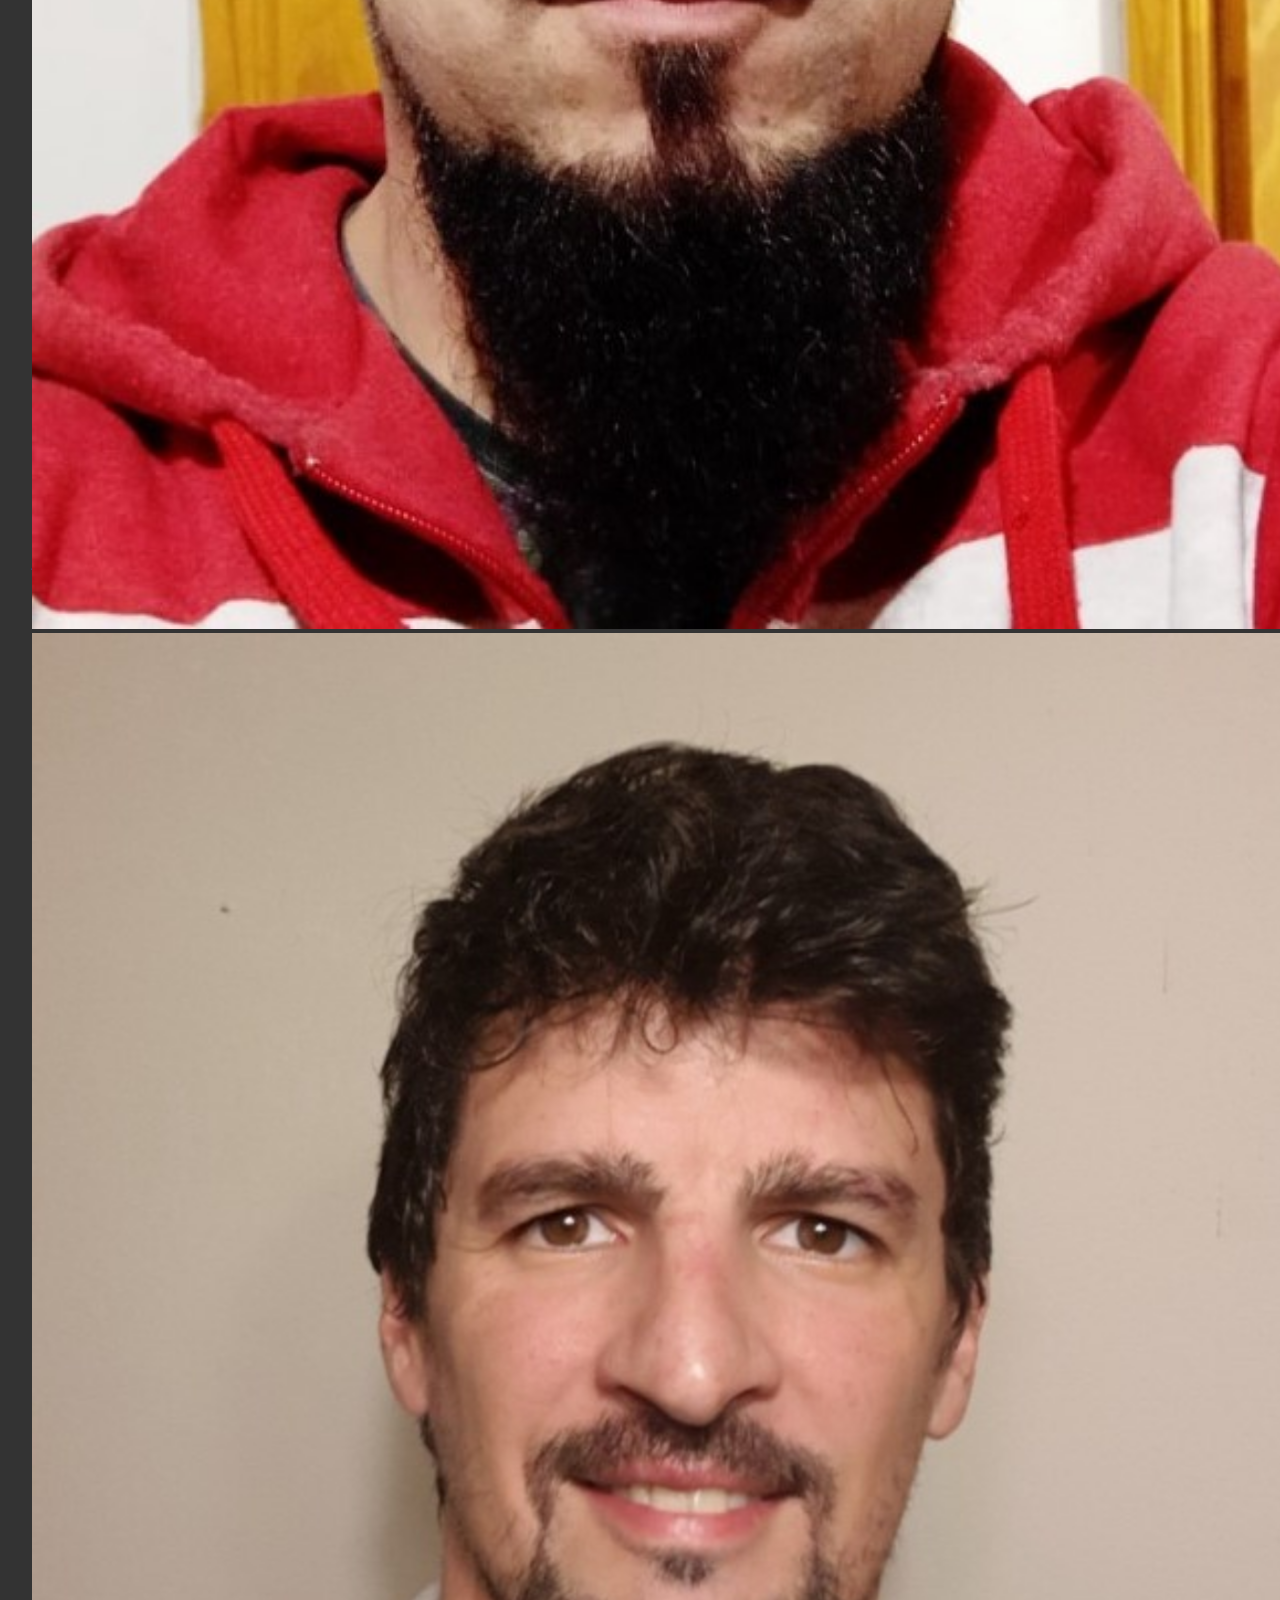
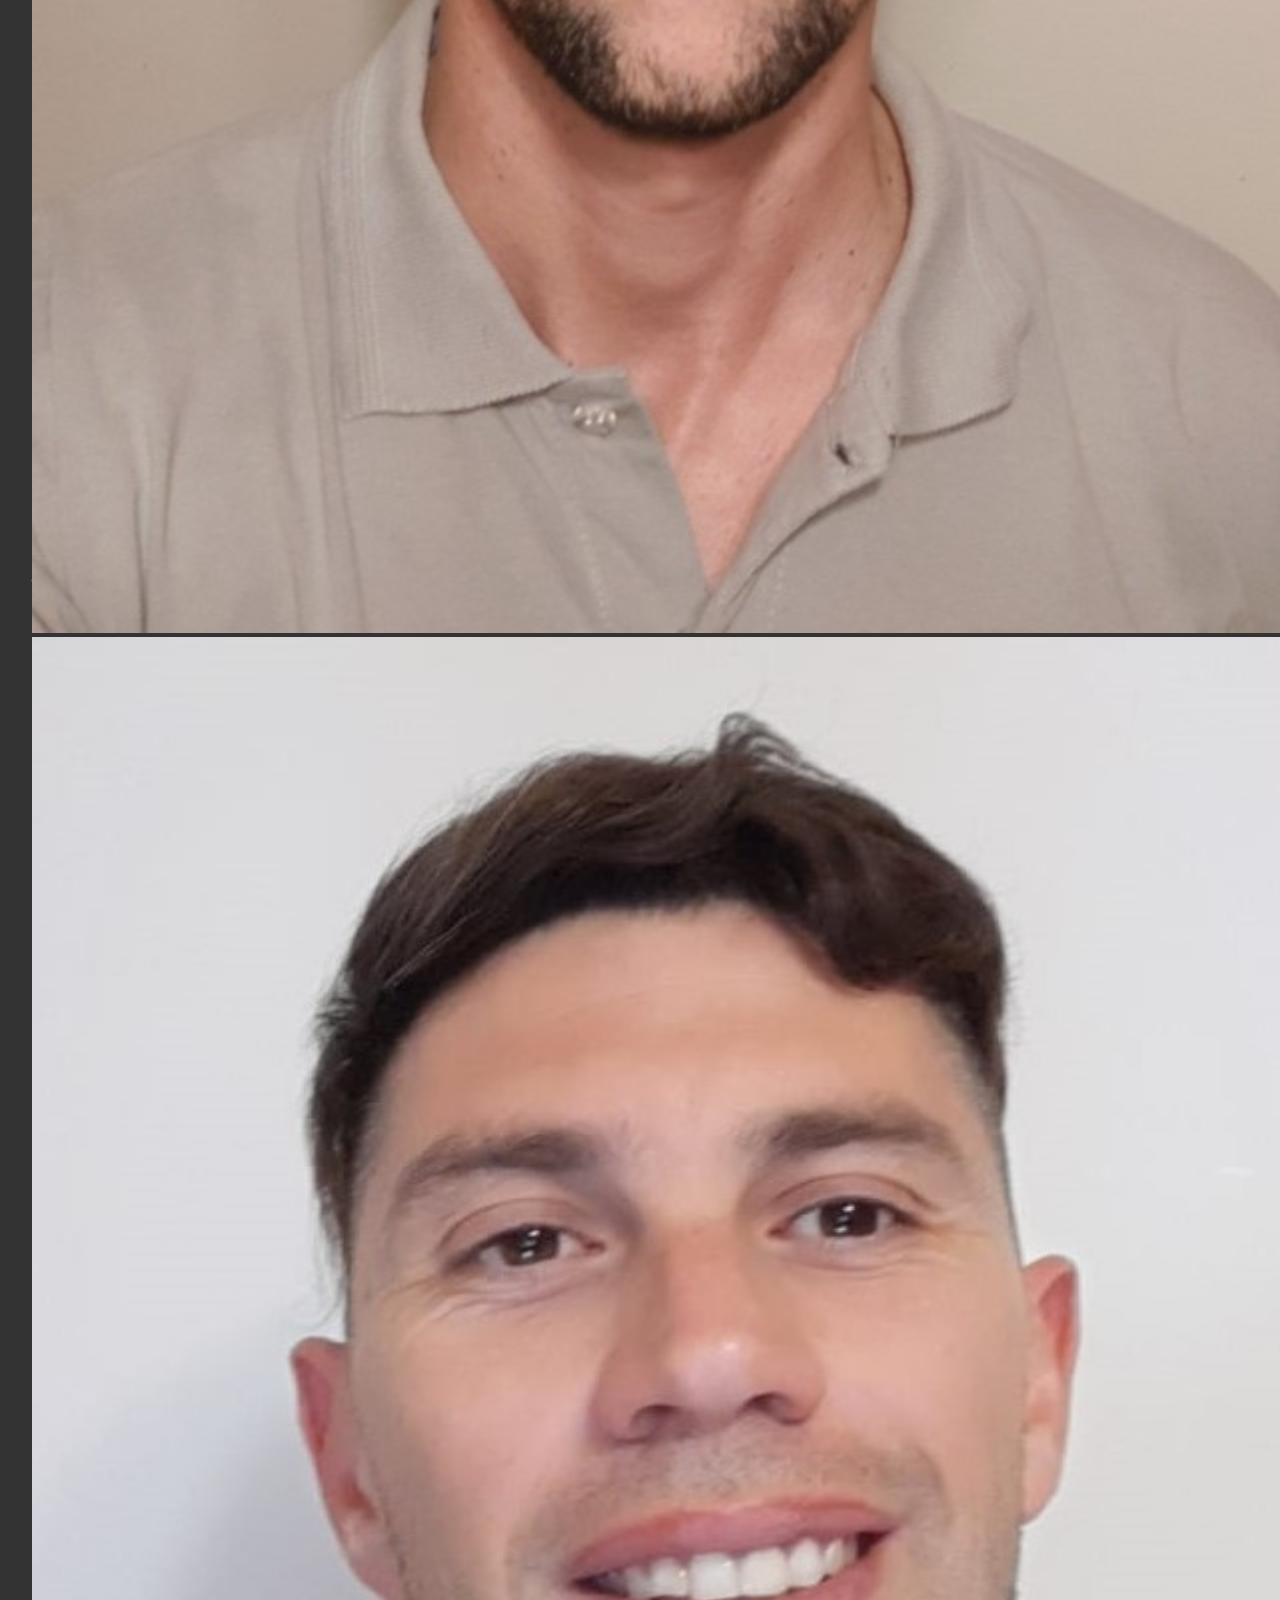
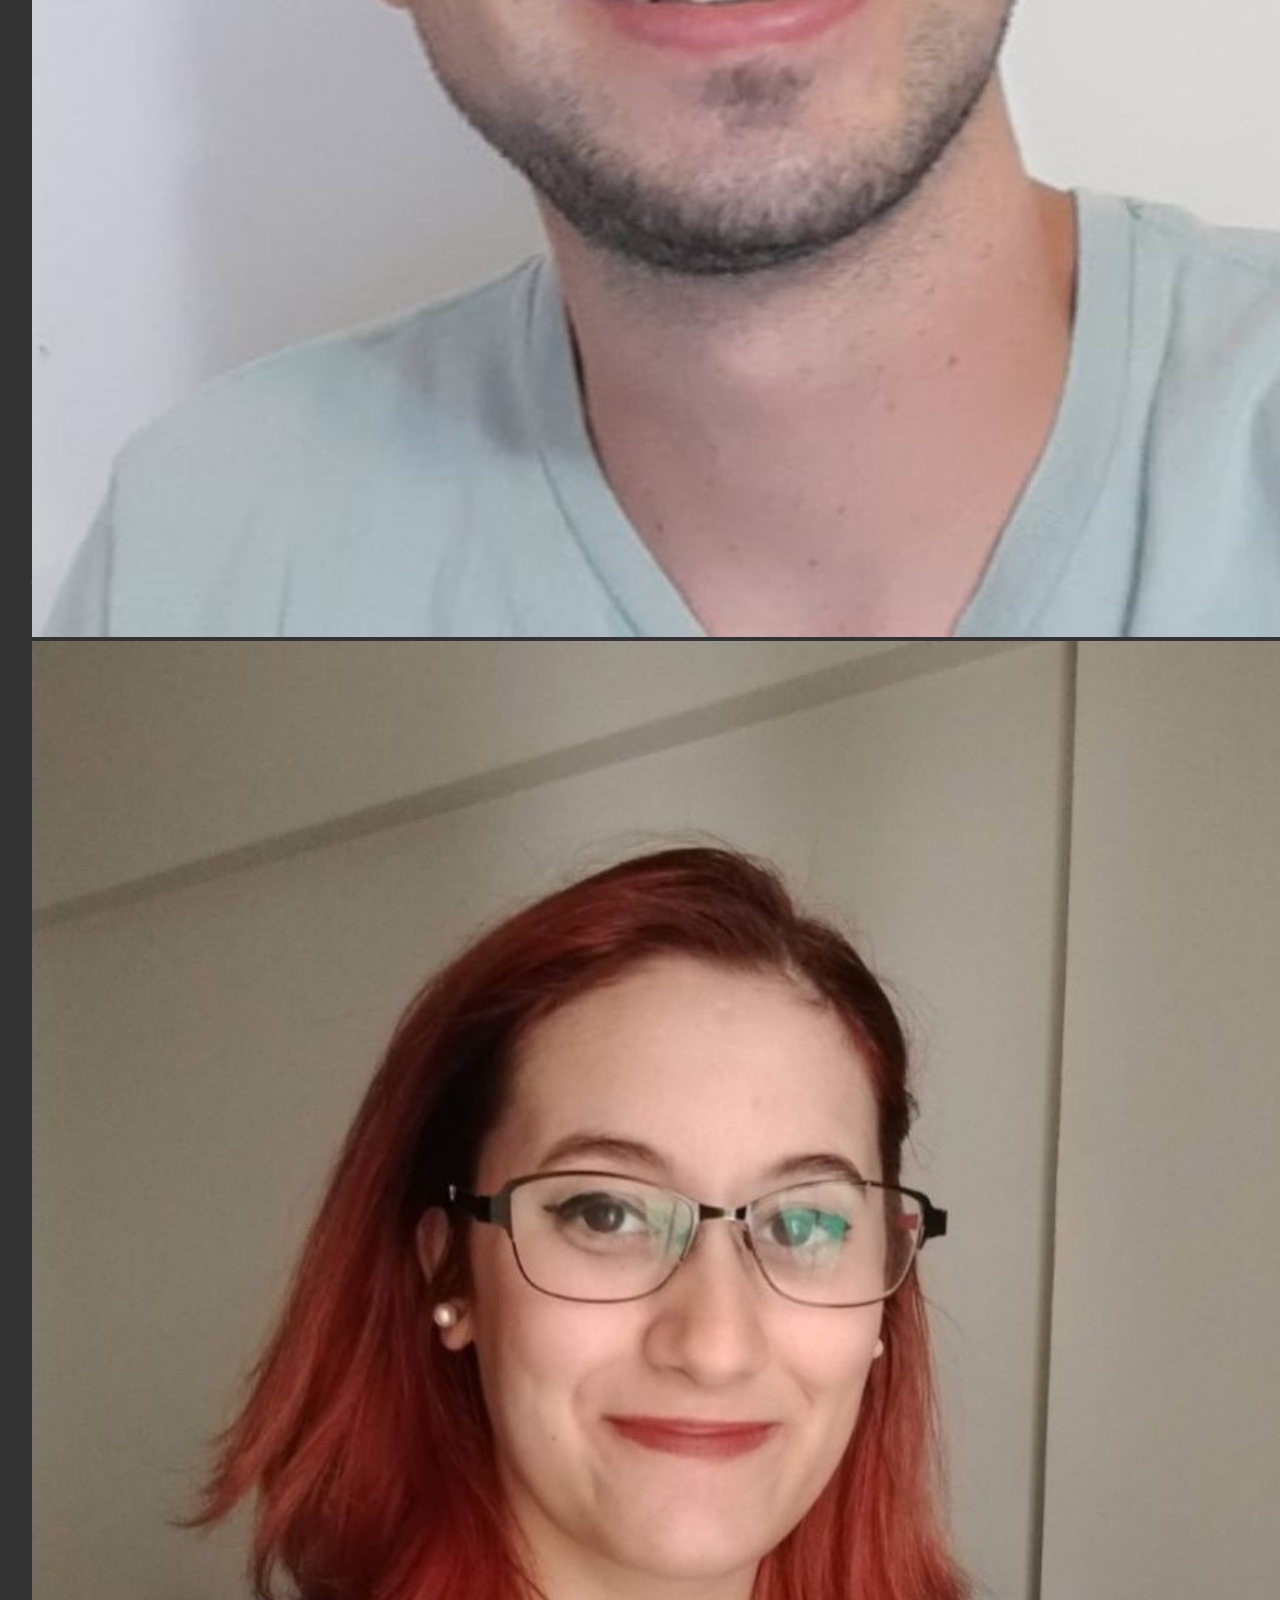
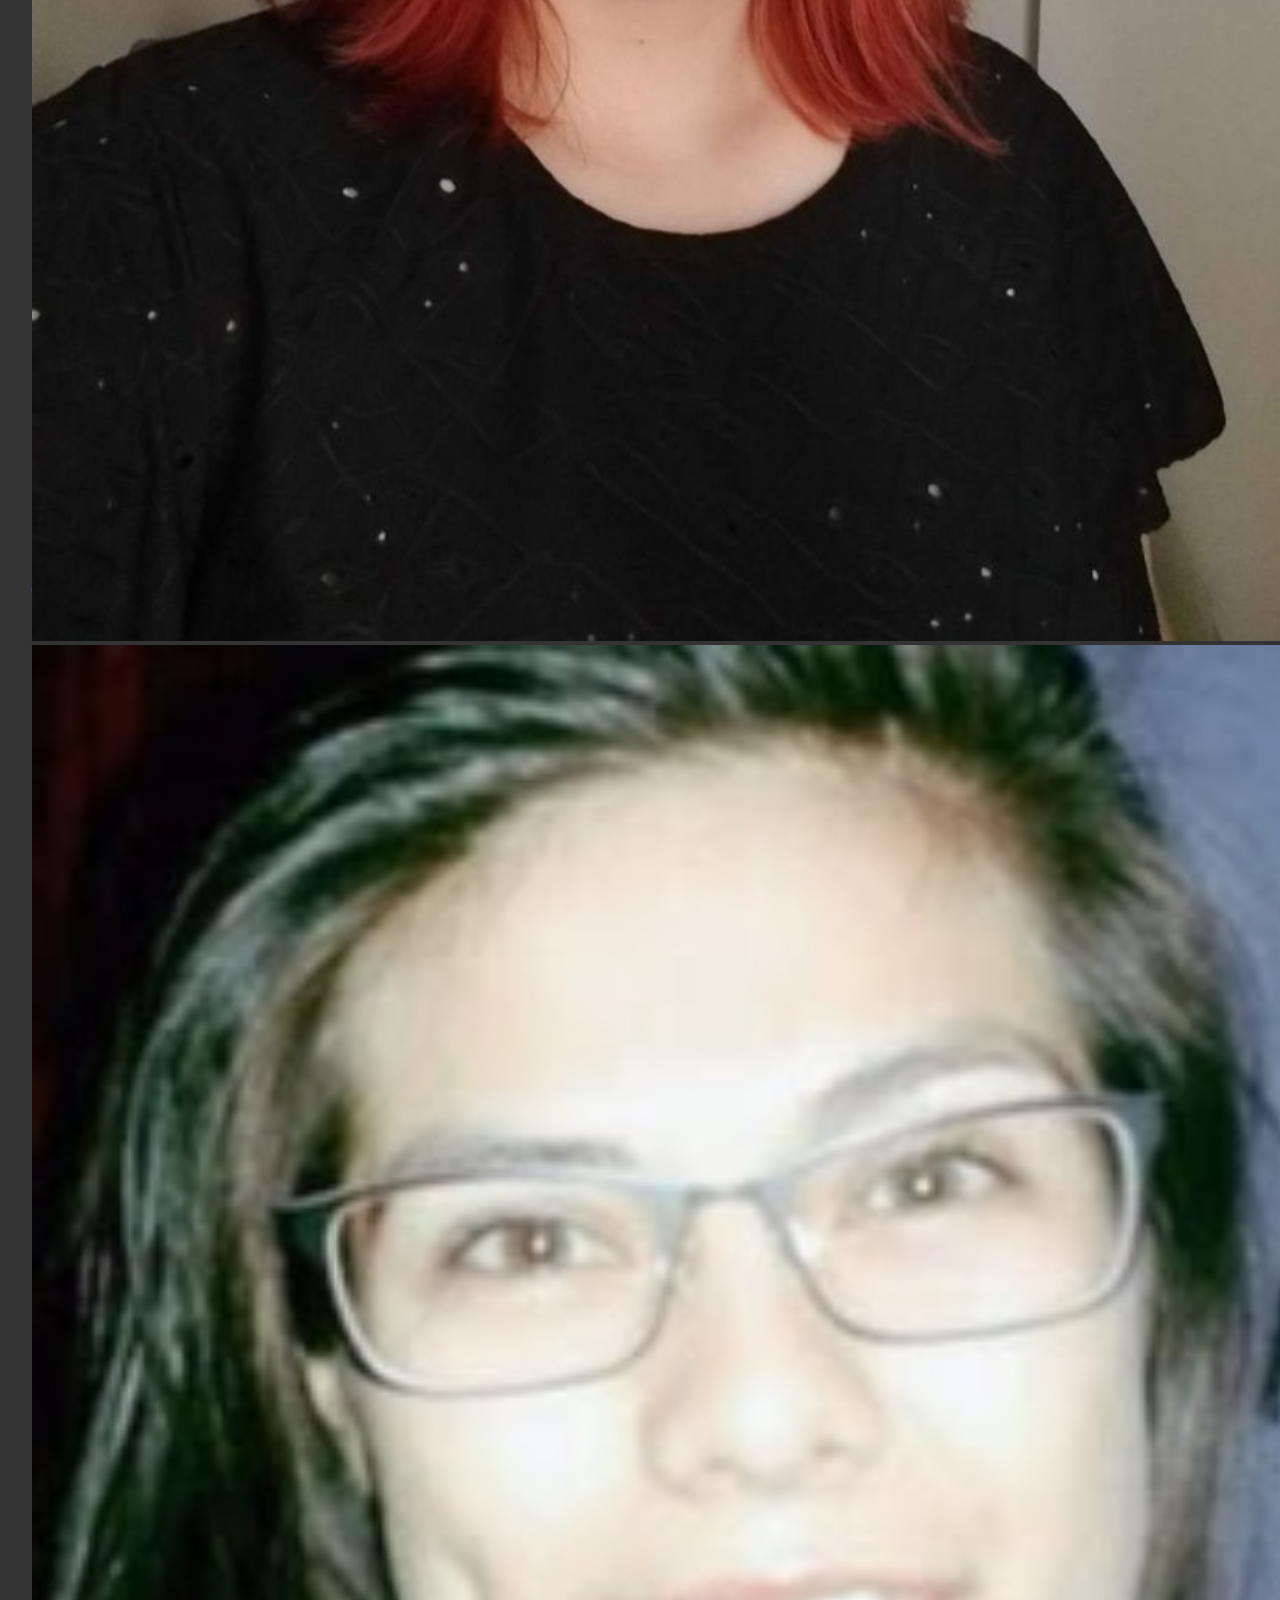
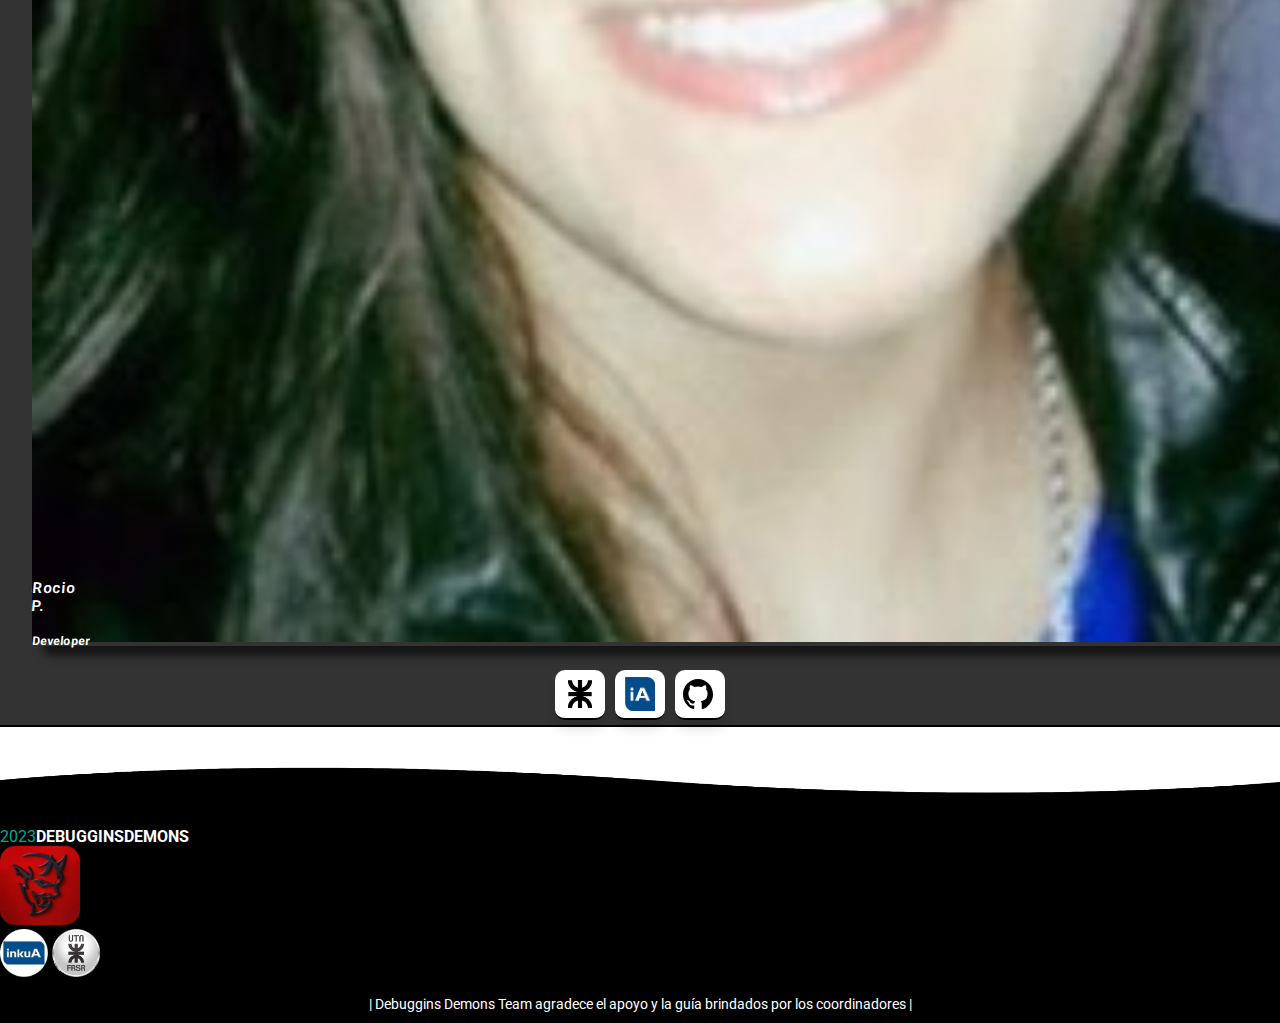
<file: about.html>
<!DOCTYPE html>
<html lang="en">

<head>
    <meta charset="UTF-8">
    <meta name="viewport" content="width=device-width, initial-scale=1.0">
    <title>Eco Wave | Nosotros</title>
    <!-- Icon -->
    <link rel="shortcut icon" href="./assets/images/favicon02.png" type="image/x-icon">
    <!-- Google fonts -->
    <link href='http://fonts.googleapis.com/css?family=Roboto:400,300,700' rel='stylesheet' type='text/css'>
    <!-- CSS -->
    <link rel="stylesheet" href="./assets/styles/about.css">
    <!-- Bootstrap -->
    <link href="https://cdn.jsdelivr.net/npm/bootstrap@5.3.0-alpha3/dist/css/bootstrap.min.css" rel="stylesheet"
        integrity="sha384-KK94CHFLLe+nY2dmCWGMq91rCGa5gtU4mk92HdvYe+M/SXH301p5ILy+dN9+nJOZ" crossorigin="anonymous">
</head>

<body>
    <header class="d-flex justify-content-center align-items-center">
        <!-- Navbar -->
        <nav class="navbar navbar-expand-lg bg-body-tertiary" id="navContainer">
            <div class="container-fluid justify-content-between">
                <a class="navbar-brand" href="./index.html"><img class="icono" src="./assets/images/icon05.png"
                        alt="icono"></a>
                <button class="navbar-toggler" type="button" data-bs-toggle="collapse" data-bs-target="#navbarNav"
                    aria-controls="navbarNav" aria-expanded="false" aria-label="Toggle navigation">
                    <span class="navbar-toggler-icon"></span>
                </button>
                <div class="collapse navbar-collapse" id="navbarNav">
                    <ul class="navbar-nav">
                        <li class="nav-item">
                            <a class="nav-link" href="./index.html">Inicio</a>
                        </li>
                        <li class="nav-item">
                            <a class="nav-link" href="./reciclaje.html">Reciclaje</a>
                        </li>
                        <li class="nav-item">
                            <a class="nav-link" href="./noticias.html">Noticias</a>
                        </li>
                        <li class="nav-item">
                            <a class="nav-link" href="./videos.html">Videos</a>
                        </li>
                        <li class="nav-item">
                            <a class="nav-link active" href="#">¿Quienes Somos?</a>
                        </li>
                    </ul>
                </div>
            </div>
        </nav>
    </header>
    <main>
        <section class="imgContainer d-flex justify-content-center align-items-center">
            <h1 class="imgText">¿<span id="spanImgText">Quiénes</span> Somos?</h1>
        </section>

        <section class="equipoContainer d-flex flex-column justify-content-center align-items-center">
            <p class="aboutText">Somos un grupo de estudiantes avanzados de la "Tecnicatura Universitaria en
                Programacion" en la Universidad Tecnologina Nacional (sede FRSR), esta pagina es la representacion de
                nuestro proyecto para Inkua, una organizacion sin fines de lucro con base en Frankfurt-Alemania.
            </p>
            <p class="equipoTitle"><span id="spanEquipoTitle">Nuestro</span> Equipo</p>
        </section>

        <div class="contenedorTarjetas d-flex justify-content-center align-items-center">
            <div class="d-flex flex-wrap align-items-center justify-content-center">
                <a href="https://www.linkedin.com/in/santiago-mendoza-722a43222?utm_source=share&utm_campaign=share_via&utm_content=profile&utm_medium=android_app"
                    class="tarjeta" target="_blank">
                    <img src="./assets/images/fotoSanti.jpg" />
                    <h5 class="tituloTarjeta">Developer</h5>
                    <h3 class="subtituloTarjeta">Santiago M.</h3>
                </a>
                <a href="https://www.linkedin.com/in/agustin-perez-pesce/" class="tarjeta" target="_blank">
                    <img src="./assets/images/fotoAgustin.jpg" />
                    <h5 class="tituloTarjeta">Developer</h5>
                    <h3 class="subtituloTarjeta">Agustín P.</h3>
                </a>
                <a href="https://www.linkedin.com/in/facundorojas/" class="tarjeta" target="_blank">
                    <img src="./assets/images/fotoFacu.png" />
                    <h5 class="tituloTarjeta">Developer</h5>
                    <h3 class="subtituloTarjeta">Facundo R.</h3>
                </a>
                <a href="https://www.linkedin.com/in/braian-troncoso-0aaa56211/" class="tarjeta" target="_blank">
                    <img src="./assets/images/fotoBrian.jpg" />
                    <h5 class="tituloTarjeta">Developer</h5>
                    <h3 class="subtituloTarjeta">Brian T.</h3>
                </a>
                <a href="https://www.linkedin.com/in/mario-cristian-sanchez/" class="tarjeta" target="_blank">
                    <img src="./assets/images/fotoCristian.jpg" />
                    <h5 class="tituloTarjeta">Developer</h5>
                    <h3 class="subtituloTarjeta">Cristian S.</h3>
                </a>
                <a href="https://www.linkedin.com/in/franco-sebasti%C3%A1n-genre-7a951a213?utm_source=share&utm_campaign=share_via&utm_content=profile&utm_medium=android_app"
                    class="tarjeta" target="_blank">
                    <img src="./assets/images/fotoFranco.jpg" />
                    <h5 class="tituloTarjeta">Developer</h5>
                    <h3 class="subtituloTarjeta">Franco G.</h3>
                </a>
                <a href="https://ar.linkedin.com/in/mariano-farias-5105bb298" class="tarjeta" target="_blank">
                    <img src="./assets/images/fotoMariano.jpg" />
                    <h5 class="tituloTarjeta">Developer</h5>
                    <h3 class="subtituloTarjeta">Mariano F.</h3>
                </a>
                <a href="https://www.linkedin.com/in/giudet/" class="tarjeta" target="_blank">
                    <img src="./assets/images/fotoGiuli.jpg" />
                    <h5 class="tituloTarjeta">Developer</h5>
                    <h3 class="subtituloTarjeta">Giuliana D.</h3>
                </a>
                <a href="https://www.linkedin.com/in/rociopulitta/" class="tarjeta" target="_blank">
                    <img src="./assets/images/fotoRocio.jpg" />
                    <h5 class="tituloTarjeta">Developer</h5>
                    <h3 class="subtituloTarjeta">Rocio P.</h3>
                </a>
            </div>

        </div>

        <div class="sociales">
            <div class="social-links">
                <a class="social-btn flex-center" href="https://www.frsr.utn.edu.ar/" target="_blank">
                    <img src="./assets/images/utnIcono.png" class="utnIcon" alt="iconoUtn"><span
                        class="nombreLink">Utn</span>
                </a>

                <a class="social-btn flex-center" href="https://inkua.de/" target="_blank">
                    <img src="./assets/images/inkuaIcono.png" class="inkuaIcon" alt="iconoInkua"><span
                        class="nombreLink">Inkua</span>
                </a>

                <a class="social-btn flex-center" href="https://github.com/Debugging-Demons-INKUA" target="_blank">
                    <svg viewBox="0 0 20 20" version="1.1" xmlns="http://www.w3.org/2000/svg"
                        xmlns:xlink="http://www.w3.org/1999/xlink" fill="#000000">
                        <g id="SVGRepo_bgCarrier" stroke-width="0"></g>
                        <g id="SVGRepo_tracerCarrier" stroke-linecap="round" stroke-linejoin="round"></g>
                        <g id="SVGRepo_iconCarrier">
                            <title>github [#142]</title>
                            <desc>Created with Sketch.</desc>
                            <defs> </defs>
                            <g id="Page-1" stroke="none" stroke-width="1" fill="none" fill-rule="evenodd">
                                <g id="Dribbble-Light-Preview" transform="translate(-140.000000, -7559.000000)"
                                    fill="#000000">
                                    <g id="icons" transform="translate(56.000000, 160.000000)">
                                        <path
                                            d="M94,7399 C99.523,7399 104,7403.59 104,7409.253 C104,7413.782 101.138,7417.624 97.167,7418.981 C96.66,7419.082 96.48,7418.762 96.48,7418.489 C96.48,7418.151 96.492,7417.047 96.492,7415.675 C96.492,7414.719 96.172,7414.095 95.813,7413.777 C98.04,7413.523 100.38,7412.656 100.38,7408.718 C100.38,7407.598 99.992,7406.684 99.35,7405.966 C99.454,7405.707 99.797,7404.664 99.252,7403.252 C99.252,7403.252 98.414,7402.977 96.505,7404.303 C95.706,7404.076 94.85,7403.962 94,7403.958 C93.15,7403.962 92.295,7404.076 91.497,7404.303 C89.586,7402.977 88.746,7403.252 88.746,7403.252 C88.203,7404.664 88.546,7405.707 88.649,7405.966 C88.01,7406.684 87.619,7407.598 87.619,7408.718 C87.619,7412.646 89.954,7413.526 92.175,7413.785 C91.889,7414.041 91.63,7414.493 91.54,7415.156 C90.97,7415.418 89.522,7415.871 88.63,7414.304 C88.63,7414.304 88.101,7413.319 87.097,7413.247 C87.097,7413.247 86.122,7413.234 87.029,7413.87 C87.029,7413.87 87.684,7414.185 88.139,7415.37 C88.139,7415.37 88.726,7417.2 91.508,7416.58 C91.513,7417.437 91.522,7418.245 91.522,7418.489 C91.522,7418.76 91.338,7419.077 90.839,7418.982 C86.865,7417.627 84,7413.783 84,7409.253 C84,7403.59 88.478,7399 94,7399"
                                            id="github-[#142]"> </path>
                                    </g>
                                </g>
                            </g>
                        </g>
                    </svg>
                    <span class="nombreLink">EcoWave</span>
                </a>
            </div>
        </div>
    </main>

    <footer>
        <div class="footer_olas">
            <div class="ola" id="ola1"></div>
            <div class="ola" id="ola2"></div>
            <div class="ola" id="ola3"></div>
            <div class="ola" id="ola4"></div>
        </div>
        <div class="footerBox d-flex flex-wrap align-items-center justify-content-around">
            <section class="fbox01 d-flex justify-content-center">
                <p>2023<span class="fspan">DebugginsDemons</span></p>
            </section>
            <section class="fbox02 d-flex justify-content-center">
                <img src="./assets/images/Debugging-Demons-logo.png" alt="logo debugging demons">
            </section>
            <section class="fbox03 d-flex flex-column align-items-center">
                <a href="https://inkua.de/" target="_blank"><img src="./assets/images/logo_inkua.png"></a>
                <a href="https://www.frsr.utn.edu.ar/" target="_blank"><img src="./assets/images/logo_utn.png"></a>
            </section>
        </div>
        <div class="footer_ty">
            <p>| Debuggins Demons Team agradece el apoyo y la guía brindados por los coordinadores |</p>
        </div>
    </footer>

    <!-- Bootstrap -->
    <script src="https://cdn.jsdelivr.net/npm/bootstrap@5.3.2/dist/js/bootstrap.bundle.min.js"
        integrity="sha384-C6RzsynM9kWDrMNeT87bh95OGNyZPhcTNXj1NW7RuBCsyN/o0jlpcV8Qyq46cDfL"
        crossorigin="anonymous"></script>
</body>

</html>
</file>
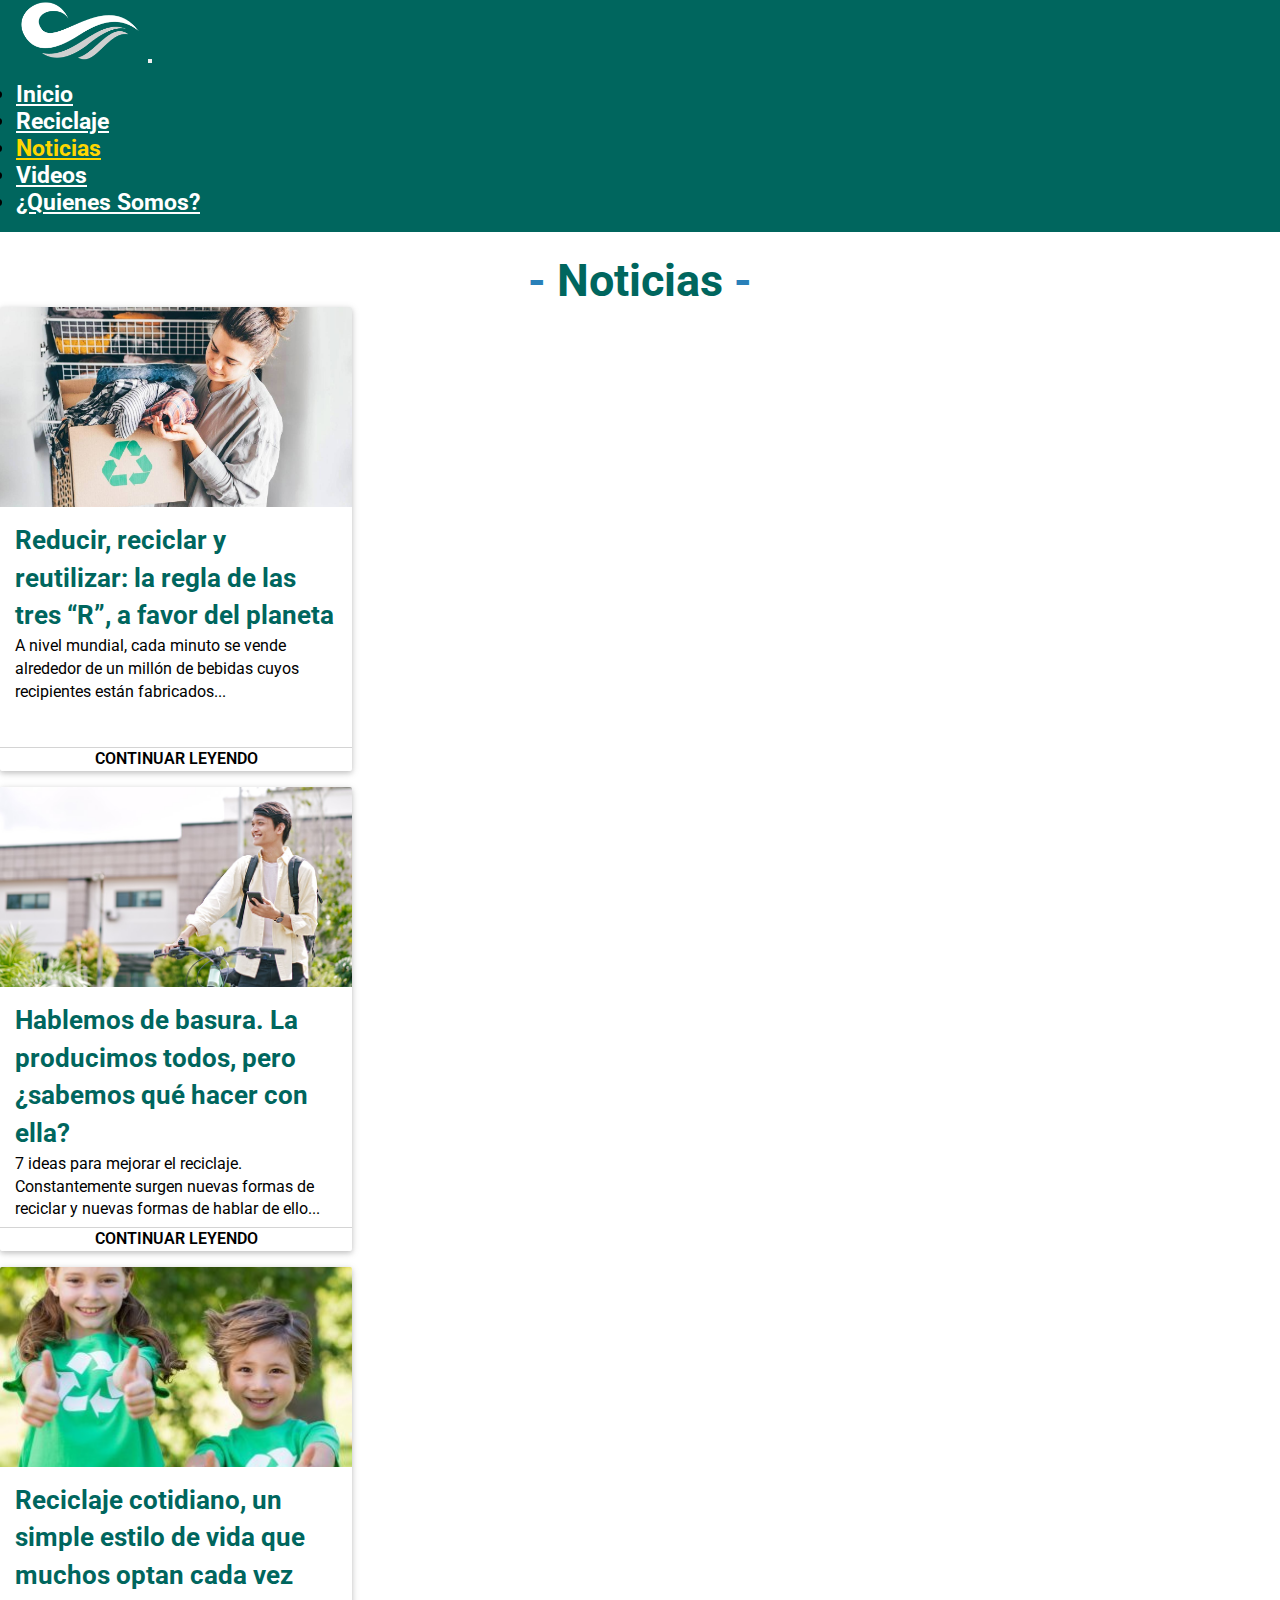
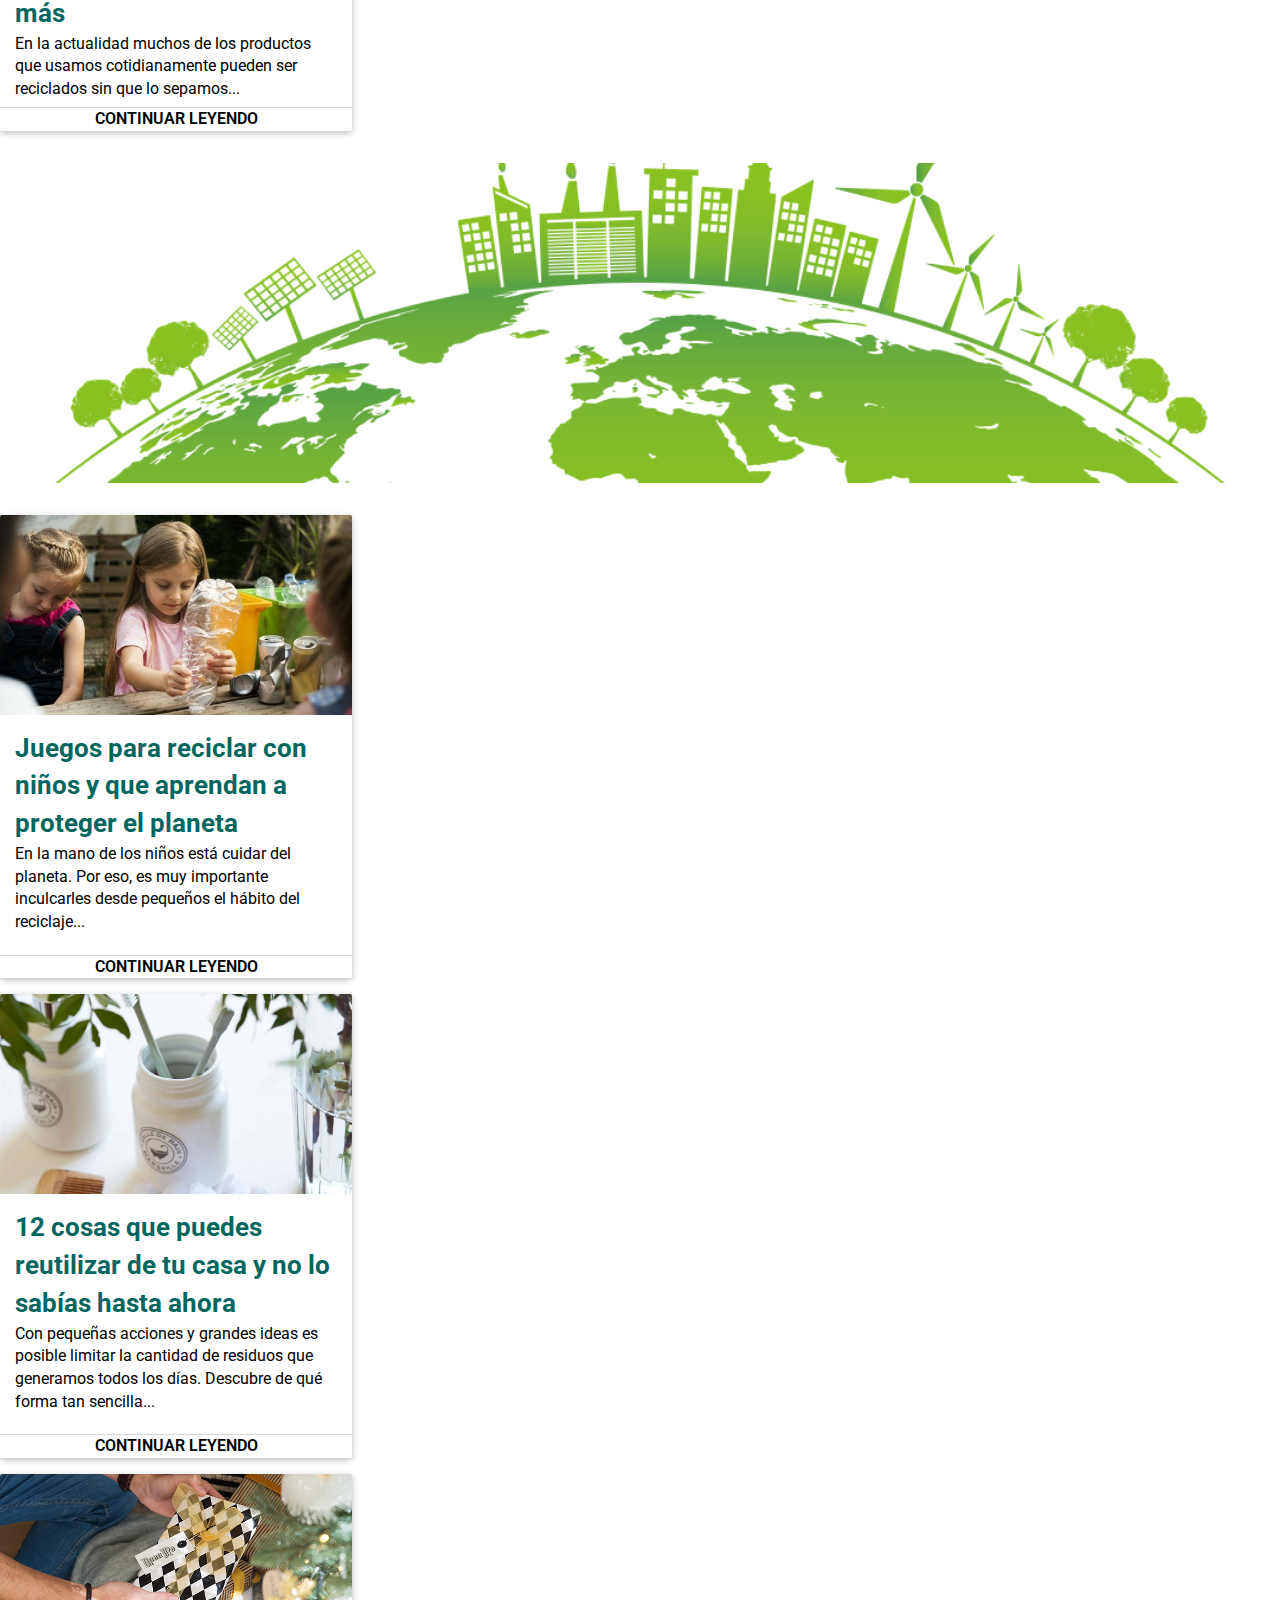
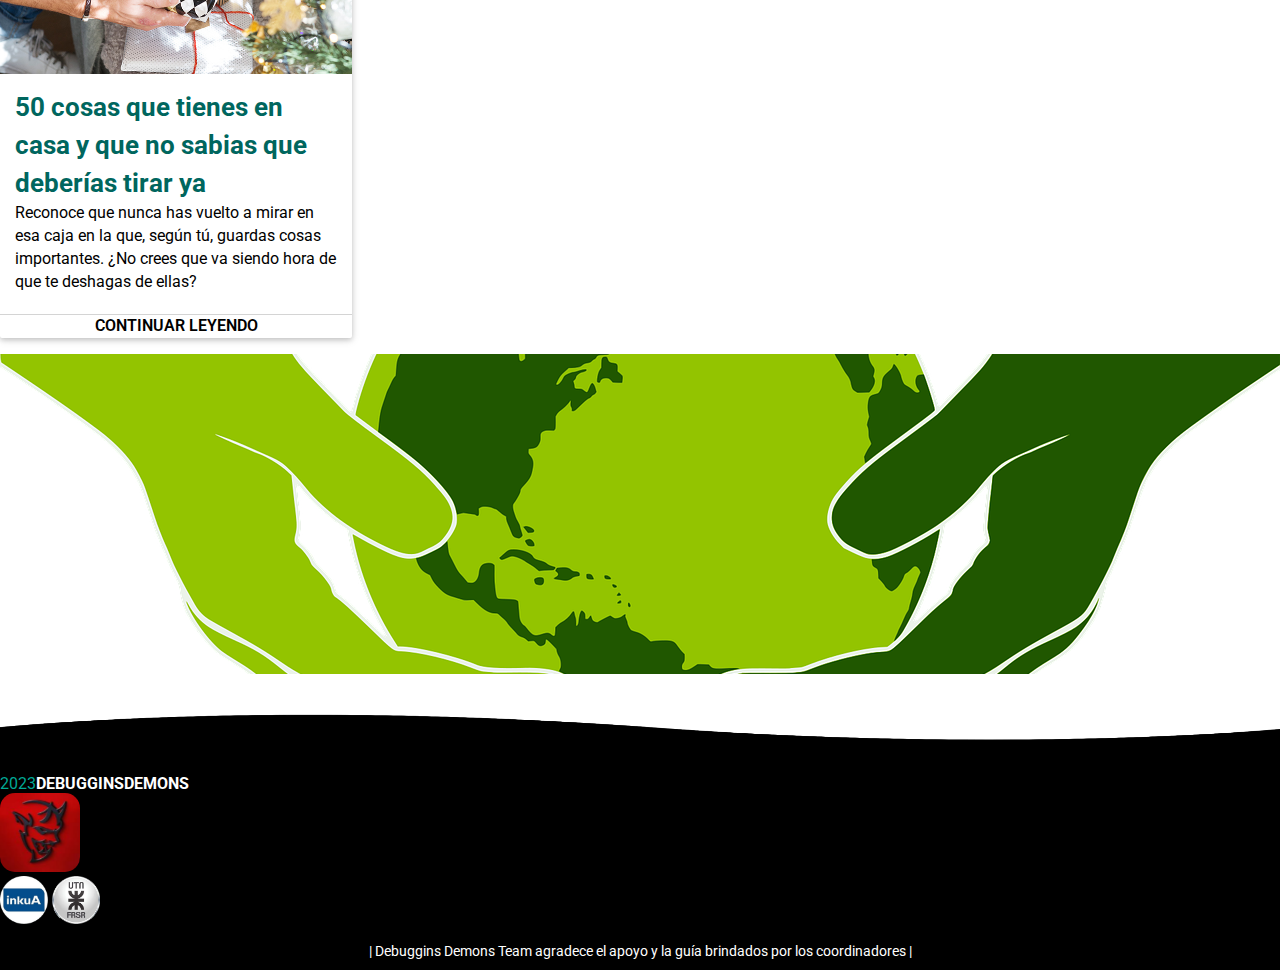
<file: noticias.html>
<!DOCTYPE html>
<html lang="en">

<head>
    <meta charset="UTF-8">
    <meta name="viewport" content="width=device-width, initial-scale=1.0">
    <link href="https://cdn.jsdelivr.net/npm/bootstrap@5.0.2/dist/css/bootstrap.min.css" rel="stylesheet"
        integrity="sha384-EVSTQN3/azprG1Anm3QDgpJLIm9Nao0Yz1ztcQTwFspd3yD65VohhpuuCOmLASjC" crossorigin="anonymous">
    <title>Eco Wave | Noticias</title>
    <!-- Icon -->
    <link rel="shortcut icon" href="./assets/images/favicon02.png" type="image/x-icon">
    <!-- Google fonts -->
    <link href='http://fonts.googleapis.com/css?family=Roboto:400,300,700' rel='stylesheet' type='text/css'>
    <!-- CSS -->
    <link rel="stylesheet" href="./assets/styles/noticias.css">
    <!-- Bootstrap CSS (Version 5.3.0-alpha3) -->
    <link href="https://cdn.jsdelivr.net/npm/bootstrap@5.3.0-alpha3/dist/css/bootstrap.min.css" rel="stylesheet"
        integrity="sha384-KK94CHFLLe+nY2dmCWGMq91rCGa5gtU4mk92HdvYe+M/SXH301p5ILy+dN9+nJOZ" crossorigin="anonymous">

</head>

<body>

    <header class="d-flex justify-content-center align-items-center">
        <!-- Navbar -->
        <nav class="navbar navbar-expand-lg bg-body-tertiary" id="navContainer">
            <div class="container-fluid justify-content-between">
                <a class="navbar-brand" href="#"><img class="icono" src="./assets/images/icon05.png" alt="icono"></a>
                <button class="navbar-toggler" type="button" data-bs-toggle="collapse" data-bs-target="#navbarNav"
                    aria-controls="navbarNav" aria-expanded="false" aria-label="Toggle navigation">
                    <span class="navbar-toggler-icon"></span>
                </button>
                <div class="collapse navbar-collapse" id="navbarNav">
                    <ul class="navbar-nav">
                        <li class="nav-item">
                            <a class="nav-link" href="./index.html">Inicio</a>
                        </li>
                        <li class="nav-item">
                            <a class="nav-link" href="./reciclaje.html">Reciclaje</a>
                        </li>
                        <li class="nav-item">
                            <a class="nav-link active" href="#">Noticias</a>
                        </li>
                        <li class="nav-item">
                            <a class="nav-link" href="./videos.html">Videos</a>
                        </li>
                        <li class="nav-item">
                            <a class="nav-link" href="./about.html">¿Quienes Somos?</a>
                        </li>
                    </ul>
                </div>
            </div>
        </nav>
    </header>
    <main>
        <section class="wrapper">
            <div class="container-fostrap">
                <div>
                    <img src="./assets/images/planta.png" class="fostrap-logo" />
                    <section class="justify-content-center align-items-center">
                        <h1 class="imgText"><span id="spanImgText">- </span>Noticias<span id="spanImgText"> -</span>
                        </h1>
                    </section>
                </div>

                <div class="d-flex flex-wrap justify-content-around align-items-center gap-1">
                    <div class="card">
                        <a class="img-card"
                            href="https://www.santander.com/es/stories/reducir-reciclar-y-reutilizar-la-regla-de-las-tres-r-a-favor-del-planeta"
                            target="_blank">
                            <img src="./assets/images/chica.jpg" />
                        </a>
                        <div class="card-content">
                            <h4 class="card-title">
                                <a href="https://www.santander.com/es/stories/reducir-reciclar-y-reutilizar-la-regla-de-las-tres-r-a-favor-del-planeta"
                                    class="titulo" target="_blank"> Reducir, reciclar y reutilizar: la regla de las tres
                                    “R”, a
                                    favor del planeta
                                </a>
                            </h4>
                            <p class="">
                                A nivel mundial, cada minuto se vende alrededor de un millón de bebidas
                                cuyos
                                recipientes están fabricados...
                            </p>
                        </div>
                        <div class="card-read-more">
                            <a href="https://www.santander.com/es/stories/reducir-reciclar-y-reutilizar-la-regla-de-las-tres-r-a-favor-del-planeta"
                                class="btn btn-link btn-block" target="_blank">
                                Continuar Leyendo
                            </a>
                        </div>
                    </div>

                    <div class="card">
                        <a class="img-card"
                            href="https://www.jll.es/es/analisis-y-tendencias/ciudades/7-ideas-para-mejorar-el-reciclaje"
                            target="_blank">
                            <img src="./assets/images/chico.jpg" />
                        </a>
                        <div class="card-content">
                            <h4 class="card-title">
                                <a href="https://www.jll.es/es/analisis-y-tendencias/ciudades/7-ideas-para-mejorar-el-reciclaje"
                                    class="titulo" target="_blank"> Hablemos de basura. La producimos todos, pero
                                    ¿sabemos
                                    qué
                                    hacer con ella?
                                </a>
                            </h4>
                            <p class="">
                                7 ideas para mejorar el reciclaje. Constantemente surgen nuevas formas de
                                reciclar y nuevas formas de hablar de ello...
                            </p>
                        </div>
                        <div class="card-read-more">
                            <a href="https://www.jll.es/es/analisis-y-tendencias/ciudades/7-ideas-para-mejorar-el-reciclaje"
                                class="btn btn-link btn-block" target="_blank">
                                Continuar Leyendo
                            </a>
                        </div>
                    </div>

                    <div class="card">
                        <a class="img-card"
                            href="https://www.clarin.com/buena-vida/reciclaje-estilo-vida_0_HyY7N0Jsvmg.html"
                            target="_blank">
                            <img src="./assets/images/nenes.jpg" />
                        </a>
                        <div class="card-content">
                            <h4 class="card-title">
                                <a href="https://www.clarin.com/buena-vida/reciclaje-estilo-vida_0_HyY7N0Jsvmg.html"
                                    class="titulo" target="_blank">Reciclaje cotidiano, un simple estilo de vida que
                                    muchos
                                    optan cada vez más
                                </a>
                            </h4>
                            <p class="">
                                En la actualidad muchos de los productos que usamos cotidianamente pueden
                                ser
                                reciclados sin que lo sepamos...
                            </p>
                        </div>
                        <div class="card-read-more">
                            <a href="https://www.clarin.com/buena-vida/reciclaje-estilo-vida_0_HyY7N0Jsvmg.html"
                                class="btn btn-link btn-block" target="_blank">
                                Continuar Leyendo
                            </a>
                        </div>
                    </div>
                </div>
            </div>
        </section>
        <!--FIN CARD VERTICAL PRINCIPAL-->

        <section class="wrapper">
            <div class="container-fostrap">
                <div class="logoMundo">
                </div>
                <div class="d-flex flex-wrap justify-content-around align-items-center gap-1">
                    <div class="card">
                        <a class="img-card" href="https://blog.alanniaresorts.com/juegos-para-reciclar-con-ninos"
                            target="_blank">
                            <img src="./assets/images/niños_jugando.jpg" />
                        </a>
                        <div class="card-content">
                            <h4 class="card-title">
                                <a href="https://blog.alanniaresorts.com/juegos-para-reciclar-con-ninos" class="titulo"
                                    target="_blank">
                                    Juegos para reciclar con niños y que aprendan a proteger
                                    el
                                    planeta
                                </a>
                            </h4>
                            <p class="">
                                En la mano de los niños está cuidar del planeta. Por eso, es muy importante
                                inculcarles desde pequeños el hábito del reciclaje...
                            </p>
                        </div>
                        <div class="card-read-more">
                            <a href="https://blog.alanniaresorts.com/juegos-para-reciclar-con-ninos"
                                class="btn btn-link btn-block" target="_blank">
                                Continuar Leyendo
                            </a>
                        </div>
                    </div>

                    <div class="card">
                        <a class="img-card"
                            href="https://www.elmueble.com/orden-limpieza-ahorro/cosas-que-puedes-reutilizar-tu-casa-y-no-sabias_47984"
                            target="_blank">
                            <img src="./assets/images/cosas_en_casa.jpg" />
                        </a>
                        <div class="card-content">
                            <h4 class="card-title">
                                <a href="https://www.elmueble.com/orden-limpieza-ahorro/cosas-que-puedes-reutilizar-tu-casa-y-no-sabias_47984"
                                    class="titulo" target="_blank"> 12 cosas que puedes reutilizar de tu casa y no lo
                                    sabías
                                    hasta ahora
                                </a>
                            </h4>
                            <p class="">
                                Con pequeñas acciones y grandes ideas es posible limitar la cantidad de
                                residuos
                                que generamos todos los días. Descubre de qué forma tan sencilla...
                            </p>
                        </div>
                        <div class="card-read-more">
                            <a href="https://www.elmueble.com/orden-limpieza-ahorro/cosas-que-puedes-reutilizar-tu-casa-y-no-sabias_47984"
                                class="btn btn-link btn-block" target="_blank">
                                Continuar Leyendo
                            </a>
                        </div>
                    </div>

                    <div class="card">
                        <a class="img-card"
                            href="https://www.elmueble.com/ideas/decoterapia/50-cosas-que-tienes-casa-y-deberias-tirar-ya_42072"
                            target="_blank">
                            <img src="./assets/images/cosas_en_casa_dos.jpg" />
                        </a>
                        <div class="card-content">
                            <h4 class="card-title">
                                <a href="https://www.elmueble.com/ideas/decoterapia/50-cosas-que-tienes-casa-y-deberias-tirar-ya_42072"
                                    class="titulo">50 cosas que tienes en casa y que no sabias que deberías
                                    tirar ya
                                </a>
                            </h4>
                            <p class="">
                                Reconoce que nunca has vuelto a mirar en esa caja en la que, según tú,
                                guardas
                                cosas importantes. ¿No crees que va siendo hora de que te deshagas de ellas?
                            </p>
                        </div>
                        <div class="card-read-more">
                            <a href="https://www.elmueble.com/ideas/decoterapia/50-cosas-que-tienes-casa-y-deberias-tirar-ya_42072"
                                class="btn btn-link btn-block" target="_blank">
                                Continuar Leyendo
                            </a>
                        </div>
                    </div>
                </div>
            </div>
            <!--FIN SEGUNDA SECTION CARDS NOTICIAS-->
        </section>
        <section class="wrapper">
            <div class="logoManos">
            </div>
        </section>

    </main>

    <footer>
        <div class="footer_olas">
            <div class="ola" id="ola1"></div>
            <div class="ola" id="ola2"></div>
            <div class="ola" id="ola3"></div>
            <div class="ola" id="ola4"></div>
        </div>
        <div class="footerBox d-flex flex-wrap align-items-center justify-content-around">
            <section class="fbox01">
                <p>2023<span class="fspan">DebugginsDemons</span></p>
            </section>
            <section class="fbox02">
                <img src="./assets/images/Debugging-Demons-logo.png" alt="logo debugging demons">
            </section>
            <section class="fbox03 d-flex flex-column">
                <a href="https://inkua.de/" target="_blank"><img src="./assets/images/logo_inkua.png"></a>
                <a href="https://www.frsr.utn.edu.ar/" target="_blank"><img src="./assets/images/logo_utn.png"></a>
            </section>
        </div>
        <div class="footer_ty">
            <p>| Debuggins Demons Team agradece el apoyo y la guía brindados por los coordinadores |</p>
        </div>
    </footer>
    <!-- Bootstrap -->
    <script src="https://cdn.jsdelivr.net/npm/bootstrap@5.3.2/dist/js/bootstrap.bundle.min.js"
        integrity="sha384-C6RzsynM9kWDrMNeT87bh95OGNyZPhcTNXj1NW7RuBCsyN/o0jlpcV8Qyq46cDfL"
        crossorigin="anonymous"></script>
</body>

</html>
</file>
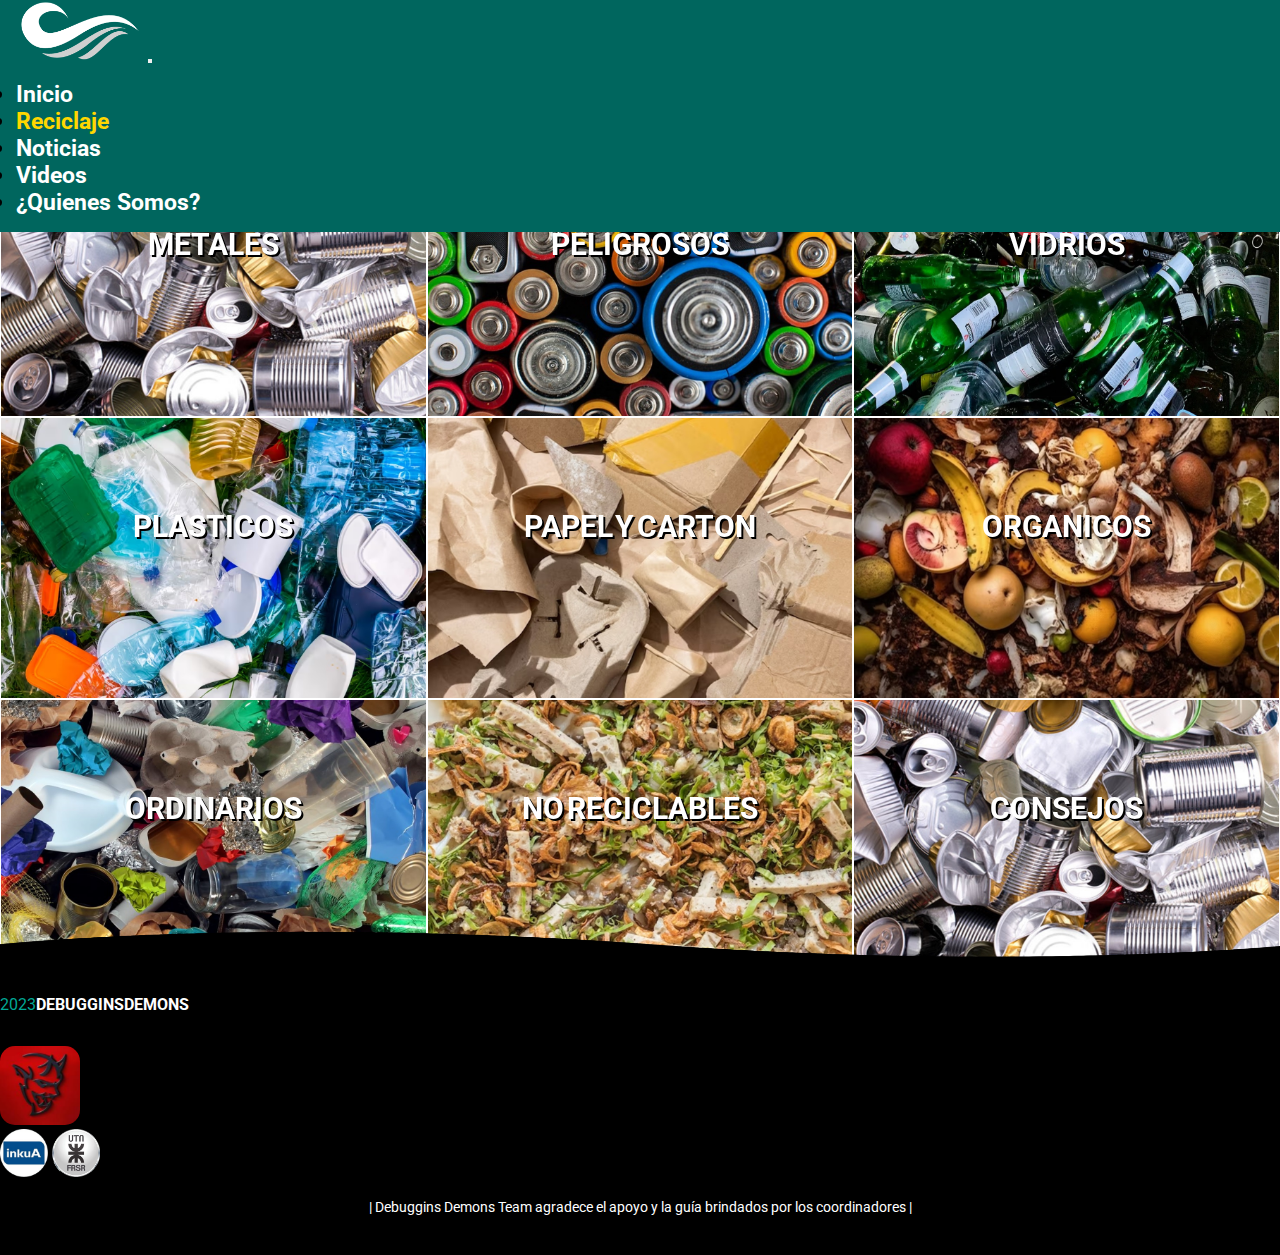
<file: reciclaje.html>
<!DOCTYPE html>
<html>

<head>
    <meta charset="UTF-8" />
    <meta http-equiv="Content-Type" content="text/html; charset=utf-8" />
    <meta name="viewport" content="width=device-width, initial-scale=1, maximum-scale=1, user-scalable=no">
    <title>Eco Wave | Reciclaje</title>
    <!-- Icon -->
    <!-- <link rel="shortcut icon" href="./assets/images/favicon.png" type="image/x-icon"> -->
    <link rel="shortcut icon" href="./assets/images/favicon02.png" type="image/x-icon">

    <!-- Google fonts -->
    <link href='http://fonts.googleapis.com/css?family=Roboto:400,300,700' rel='stylesheet' type='text/css'>

    <!-- font awesome -->
    <link href="//maxcdn.bootstrapcdn.com/font-awesome/4.2.0/css/font-awesome.min.css" rel="stylesheet">

    <!-- bootstrap -->
    <link rel="stylesheet" href="./assets/styles/reciclaje.css">
    <link rel="stylesheet" href="./assets/styles/modal.css">
    <link rel="stylesheet" href="./assets/styles/index.css">
    <link href="https://cdn.jsdelivr.net/npm/bootstrap@5.3.0-alpha3/dist/css/bootstrap.min.css" rel="stylesheet"
        integrity="sha384-KK94CHFLLe+nY2dmCWGMq91rCGa5gtU4mk92HdvYe+M/SXH301p5ILy+dN9+nJOZ" crossorigin="anonymous">

    <link rel="stylesheet" href="https://cdn.jsdelivr.net/npm/swiper@11/swiper-bundle.min.css" />


    <!-- Icon -->
    <link rel="shortcut icon" href="./assets/images/logo02.jpg" type="image/x-icon">
</head>

<body>
    <header class="d-flex justify-content-center align-items-center">
        <!-- Navbar -->
        <nav class="navbar navbar-expand-lg bg-body-tertiary" id="navContainer">
            <div class="container-fluid justify-content-between">
                <a class="navbar-brand" href="./index.html"><img class="icono" src="./assets/images/icon05.png"
                        alt="icono"></a>
                <button class="navbar-toggler" type="button" data-bs-toggle="collapse" data-bs-target="#navbarNav"
                    aria-controls="navbarNav" aria-expanded="false" aria-label="Toggle navigation">
                    <span class="navbar-toggler-icon"></span>
                </button>
                <div class="collapse navbar-collapse" id="navbarNav">
                    <ul class="navbar-nav">
                        <li class="nav-item">
                            <a class="nav-link" href="./index.html">Inicio</a>
                        </li>
                        <li class="nav-item">
                            <a class="nav-link active" href="#">Reciclaje</a>
                        </li>
                        <li class="nav-item">
                            <a class="nav-link" href="./noticias.html">Noticias</a>
                        </li>
                        <li class="nav-item">
                            <a class="nav-link" href="./videos.html">Videos</a>
                        </li>
                        <li class="nav-item">
                            <a class="nav-link" href="./about.html">¿Quienes Somos?</a>
                        </li>
                    </ul>
                </div>
            </div>
        </nav>
    </header>

    <!-- Tarjetas reciclaje -->
    <div id="works" class=" clearfix grid ">
        <figure class="effect-oscar  wowload fadeIn ">
            <img src="./assets/images/redisuo-metal.jpg" alt="img01" />
            <figcaption class="metales">
                <h2>Metales</h2>
                <p>como reciclar metales en tu casa?<br>
                    <a href="#" class="metales">Info</a>
                </p>
            </figcaption>
        </figure>

        <figure class="effect-oscar  wowload fadeInUp peligrosos">
            <img src="./assets/images/peligroso.jpg" alt="img01" />
            <figcaption class="peligrosos">
                <h2>Peligrosos</h2>
                <p>Residuos Peligrosos<br>
                    <a href="#" class="peligrosos">Info</a>
                </p>
            </figcaption>
        </figure>

        <figure class="effect-oscar  wowload fadeInUp">
            <img src="./assets/images/residuo-vidrio.jpg" alt="img01" />
            <figcaption class="vidrios">
                <h2>Vidrios</h2>
                <p>Como reciclar vidrios en tu casa?<br>
                    <a href="#" class="vidrios">Info</a>
                </p>
            </figcaption>
        </figure>

        <figure class="effect-oscar  wowload fadeInUp">
            <img src="./assets/images/plastico.jpg" alt="img01" />
            <figcaption class="plasticos">
                <h2>Plasticos</h2>
                <p>Como reciclar plasticos en tu casa?<br>
                    <a href="#" class="plasticos">Info</a>
                </p>
            </figcaption>
        </figure>

        <figure class="effect-oscar  wowload fadeInUp">
            <img src="./assets/images/papel-carton.jpg" alt="img01" />
            <figcaption class="papelCarton">
                <h2>Papel y carton</h2>
                <p>Recicle en su casa<br>
                    <a href="#" class="papelCarton">Info</a>
                </p>
            </figcaption>
        </figure>

        <figure class="effect-oscar  wowload fadeInUp">
            <img src="./assets/images/organico-compostable.jpg" alt="img01" />
            <figcaption class="organicos">
                <h2>Organicos</h2>
                <p>Como hacer organicos compostables<br>
                    <a href="#" class="organicos">Info</a>
                </p>
            </figcaption>
        </figure>

        <figure class="effect-oscar  wowload fadeInUp">
            <img src="./assets/images/ordinario.jpg" alt="img01" />
            <figcaption class="residuosOrd">
                <h2>Ordinarios</h2>
                <p>Cuales son?<br>
                    <a href="#" class="ordinarios">Info</a>
                </p>
            </figcaption>
        </figure>

        <figure class="effect-oscar  wowload fadeInUp">
            <img src="./assets/images/no-reciclable.jpg" alt="img01" />
            <figcaption class="no-reciclables">
                <h2>No Reciclables</h2>
                <p>¿Que hacer con ellos?<br>
                    <a href="#" class="noReciclables">Info</a>
                </p>
            </figcaption>
        </figure>

        <figure class="effect-oscar  wowload fadeInUp">
            <img src="./assets/images/redisuo-metal.jpg" alt="img01" />
            <figcaption class="consejos">
                <h2>Consejos</h2>
                <p><br>
                    <a href="#" class="consejos">Info</a>
                </p>
            </figcaption>
        </figure>
    </div>

    <section class="modales" id="metales">
        <div class="modal__container d-flex justify-content-center align-items-center flex-row gap-2">
            <div class="modal_div_style">
                <iframe loading="eager" class="modal_iframe_style"
                    src="https:&#x2F;&#x2F;www.canva.com&#x2F;design&#x2F;DAFzWNyDx5k&#x2F;view?embed"
                    allowfullscreen="allowfullscreen" allow="fullscreen">
                </iframe>
            </div>
            <a href="#" class="modal__close" id="close_metales">Cerrar</a>
        </div>
    </section>

    <section class="modales" id="peligrosos">
        <div class="modal__container d-flex justify-content-center align-items-center flex-row gap-2">
            <div class="modal_div_style">
                <iframe loading="lazy" class="modal_iframe_style"
                    src="https:&#x2F;&#x2F;www.canva.com&#x2F;design&#x2F;DAF0MaaIm2E&#x2F;view?embed"
                    allowfullscreen="allowfullscreen" allow="fullscreen">
                </iframe>
            </div>
            <a href="#" class="modal__close" id="close_peligrosos">Cerrar</a>
        </div>
    </section>

    <section class="modales" id="vidrios">
        <div class="modal__container d-flex justify-content-center align-items-center flex-row gap-2">
            <div class="modal_div_style">
                <iframe loading="lazy" class="modal_iframe_style"
                    src="https:&#x2F;&#x2F;www.canva.com&#x2F;design&#x2F;DAF0MdhZpZ4&#x2F;view?embed"
                    allowfullscreen="allowfullscreen" allow="fullscreen">
                </iframe>
            </div>
            <a href="#" class="modal__close" id="close_vidrios">Cerrar</a>
        </div>
    </section>

    <section class="modales" id="plasticos">
        <div class="modal__container d-flex justify-content-center align-items-center flex-row gap-2">
            <div class="modal_div_style">
                <iframe loading="lazy" class="modal_iframe_style"
                    src="https:&#x2F;&#x2F;www.canva.com&#x2F;design&#x2F;DAF0R-s_HJ8&#x2F;view?embed"
                    allowfullscreen="allowfullscreen" allow="fullscreen">
                </iframe>
            </div>
            <a href="#" class="modal__close" id="close_plasticos">Cerrar</a>
        </div>
    </section>

    <section class="modales" id="papelCarton">
        <div class="modal__container d-flex justify-content-center align-items-center flex-row gap-2">
            <div class="modal_div_style">
                <iframe loading="lazy" class="modal_iframe_style"
                    src="https:&#x2F;&#x2F;www.canva.com&#x2F;design&#x2F;DAF0MtecyQE&#x2F;view?embed"
                    allowfullscreen="allowfullscreen" allow="fullscreen">
                </iframe>
            </div>
            <a href="#" class="modal__close" id="close_papelCarton">Cerrar</a>
        </div>
    </section>

    <section class="modales" id="organicos">
        <div class="modal__container d-flex justify-content-center align-items-center flex-row gap-2">
            <div class="modal_div_style">
                <iframe loading="lazy" class="modal_iframe_style"
                    src="https:&#x2F;&#x2F;www.canva.com&#x2F;design&#x2F;DAF0RwyLCSY&#x2F;view?embed"
                    allowfullscreen="allowfullscreen" allow="fullscreen">
                </iframe>
            </div>
            <a href="#" class="modal__close" id="close_organicos">Cerrar</a>
        </div>
    </section>

    <section class="modales" id="ordinarios">
        <div class="modal__container d-flex justify-content-center align-items-center flex-row gap-2">
            <div class="modal_div_style">
                <iframe loading="lazy" class="modal_iframe_style"
                    src="https:&#x2F;&#x2F;www.canva.com&#x2F;design&#x2F;DAF0SGlEm7I&#x2F;view?embed"
                    allowfullscreen="allowfullscreen" allow="fullscreen">
                </iframe>
            </div>
            <a href="#" class="modal__close" id="close_ordinarios">Cerrar</a>
        </div>
    </section>

    <section class="modales" id="noReciclables">
        <div class="modal__container d-flex justify-content-center align-items-center flex-row gap-2">
            <div class="modal_div_style">
                <iframe loading="lazy" class="modal_iframe_style"
                    src="https:&#x2F;&#x2F;www.canva.com&#x2F;design&#x2F;DAF0SORxsTQ&#x2F;view?embed"
                    allowfullscreen="allowfullscreen" allow="fullscreen">
                </iframe>
            </div>
            <a href="#" class="modal__close" id="close_noReciclables">Cerrar</a>
        </div>
    </section>

    <section class="modales" id="consejos">
        <div class="modal__container d-flex justify-content-center align-items-center flex-row gap-2">
            <div class="modal_div_style">
                <iframe loading="lazy" class="modal_iframe_style"
                    src="https:&#x2F;&#x2F;www.canva.com&#x2F;design&#x2F;DAF0SPESbQA&#x2F;view?embed"
                    allowfullscreen="allowfullscreen" allow="fullscreen">
                </iframe>
            </div>
            <a href="#" class="modal__close" id="close_consejos">Cerrar</a>
        </div>
    </section>


    <footer>
        <div class="footer_olas">
            <div class="ola" id="ola1"></div>
            <div class="ola" id="ola2"></div>
            <div class="ola" id="ola3"></div>
            <div class="ola" id="ola4"></div>
        </div>
        <div class="footerBox d-flex flex-wrap align-items-center justify-content-around">
            <section class="fbox01 d-flex justify-content-center">
                <p>2023<span class="fspan">DebugginsDemons</span></p>
            </section>
            <section class="fbox02 d-flex justify-content-center">
                <img src="./assets/images/Debugging-Demons-logo.png" alt="logo debugging demons">
            </section>
            <section class="fbox03 d-flex flex-column align-items-center">
                <a href="https://inkua.de/" target="_blank"><img src="./assets/images/logo_inkua.png"></a>
                <a href="https://www.frsr.utn.edu.ar/" target="_blank"><img src="./assets/images/logo_utn.png"></a>
            </section>
        </div>
        <div class="footer_ty">
            <p>| Debuggins Demons Team agradece el apoyo y la guía brindados por los coordinadores |</p>
        </div>
    </footer>


    <!-- Bootstrap -->
    <script src="https://cdn.jsdelivr.net/npm/bootstrap@5.3.2/dist/js/bootstrap.bundle.min.js"
        integrity="sha384-C6RzsynM9kWDrMNeT87bh95OGNyZPhcTNXj1NW7RuBCsyN/o0jlpcV8Qyq46cDfL"
        crossorigin="anonymous"></script>

    <script src="https://code.jquery.com/jquery-3.5.1.slim.min.js"></script>
    <script src="https://cdn.jsdelivr.net/npm/@popperjs/core@2.5.4/dist/umd/popper.min.js"></script>
    <script src="https://stackpath.bootstrapcdn.com/bootstrap/4.5.2/js/bootstrap.min.js"></script>
    <script src="https://cdn.jsdelivr.net/npm/swiper@11/swiper-bundle.min.js"></script>

    <script src="./js/modal.js"></script>
</body>

</html>
</file>
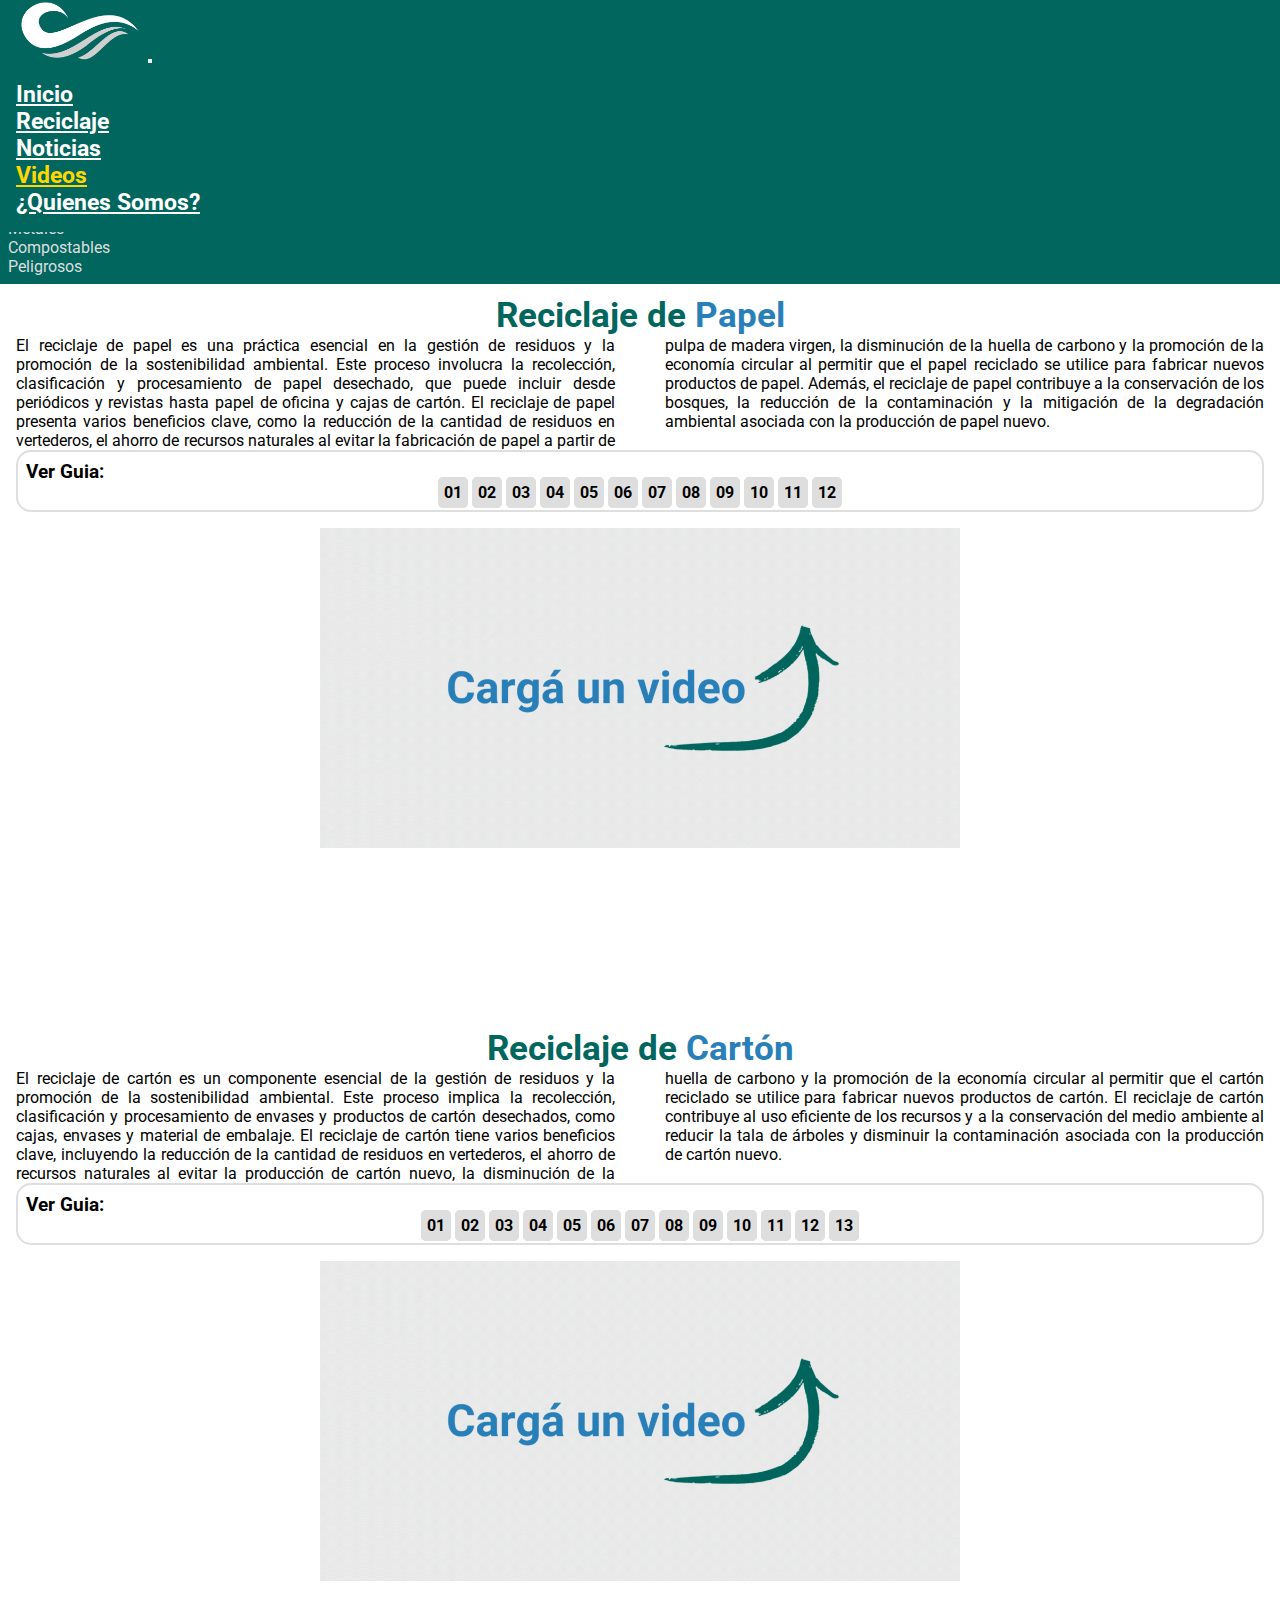
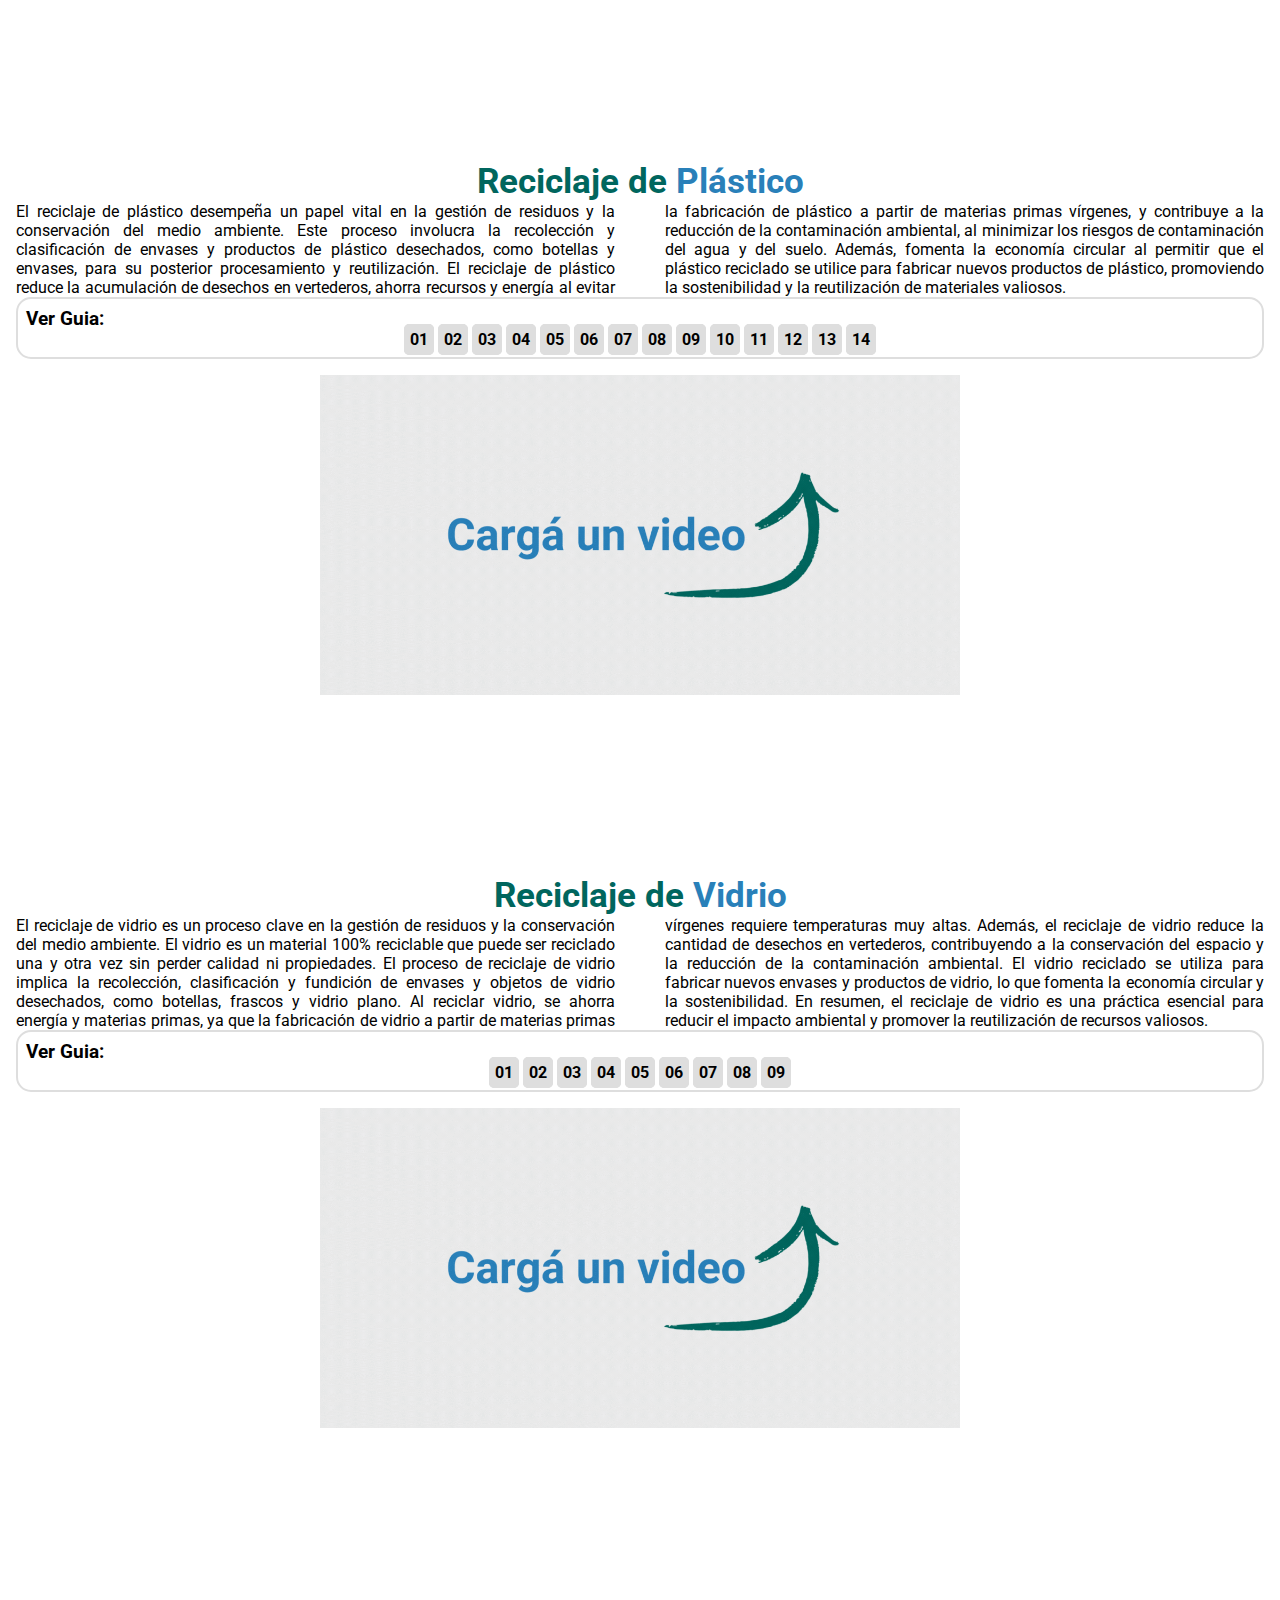
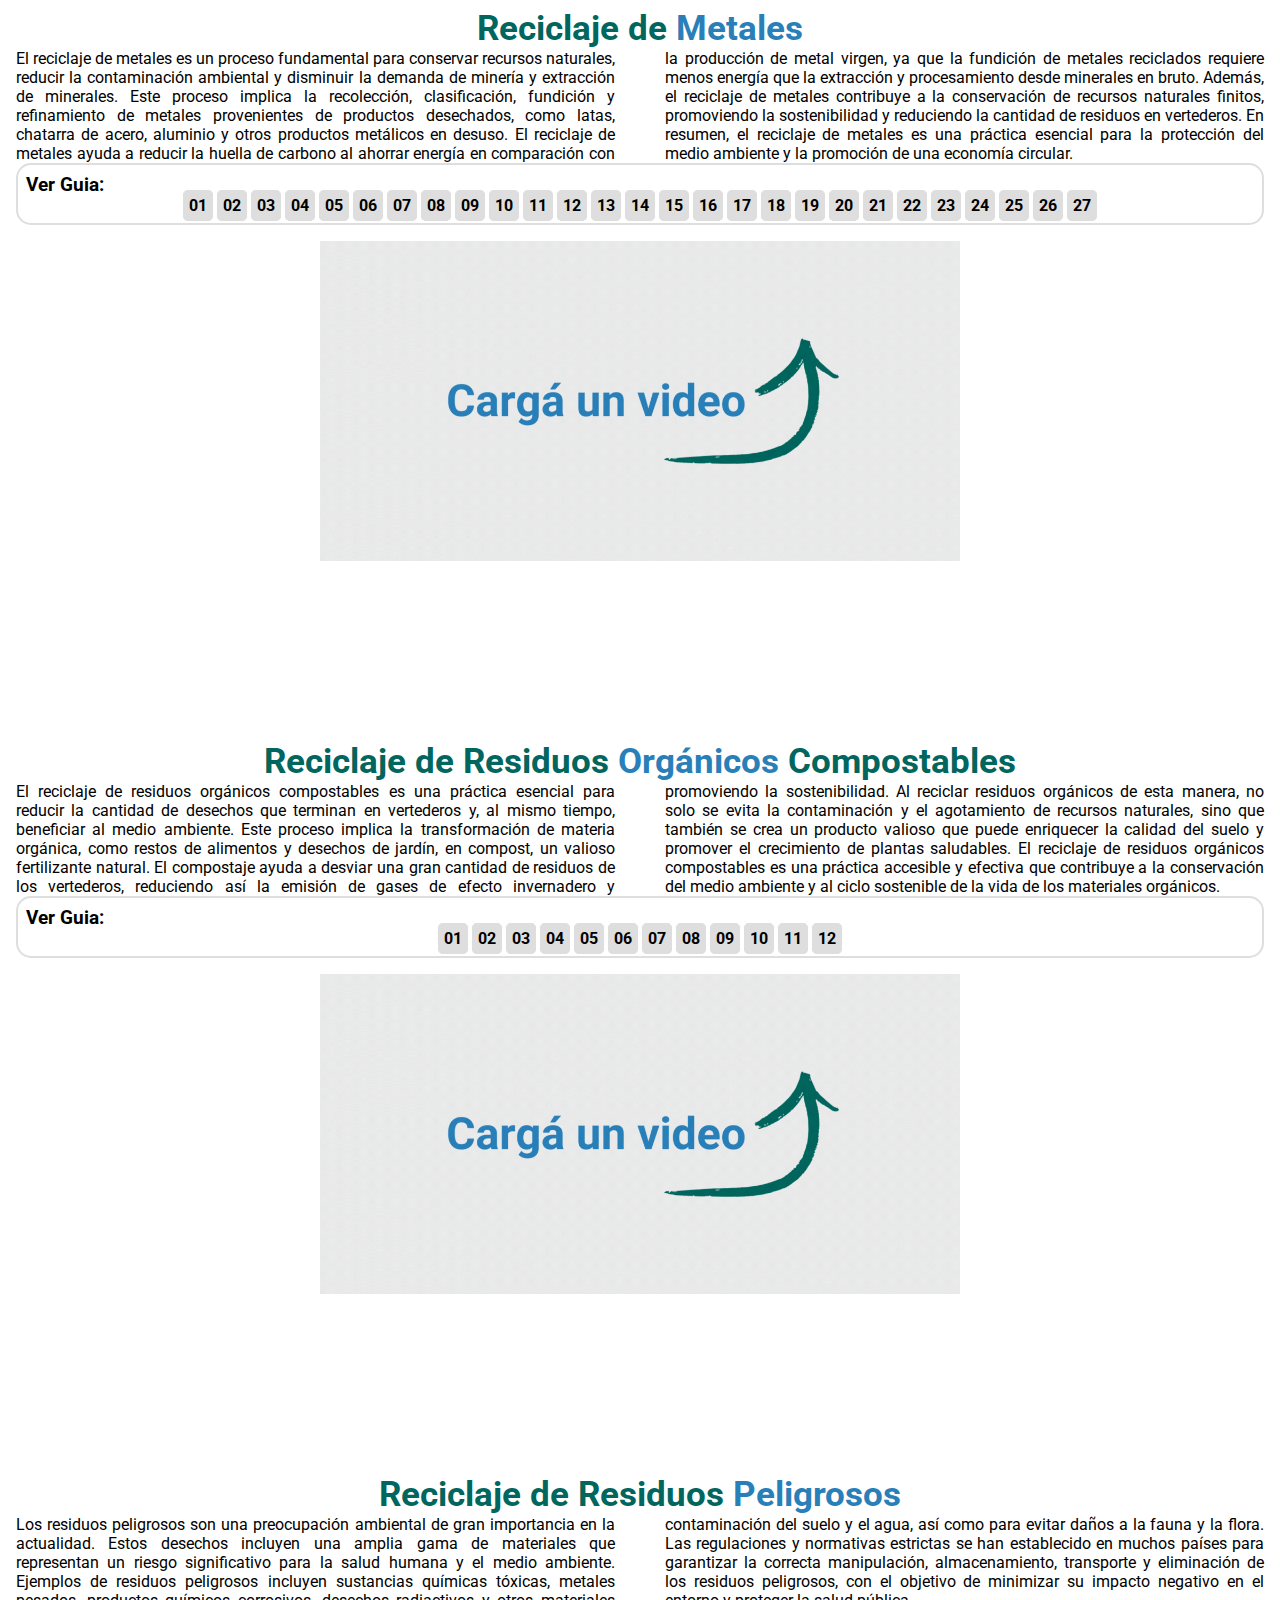
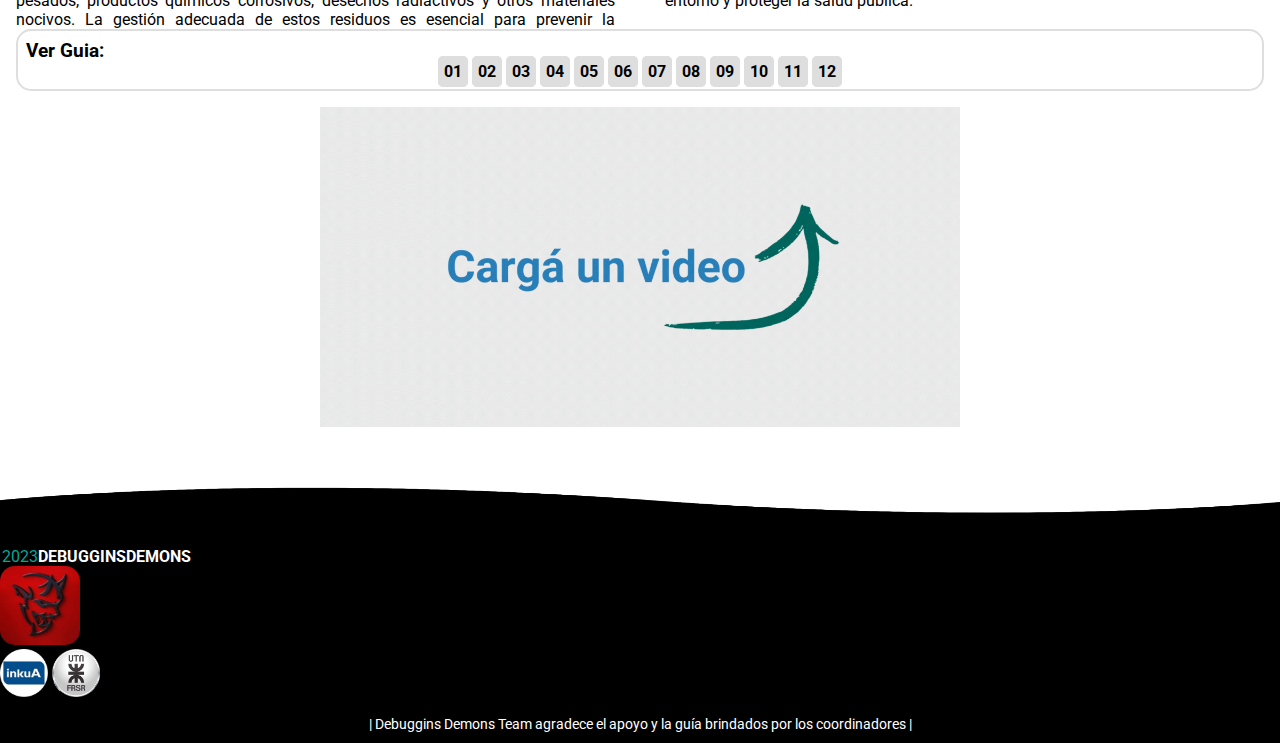
<file: videos.html>
<!DOCTYPE html>
<html lang="en">

<head>
  <meta charset="UTF-8">
  <meta name="viewport" content="width=device-width, initial-scale=1.0">
  <title>Eco Wave | Videos</title>
  <!-- Icon -->
  <link rel="shortcut icon" href="./assets/images/favicon02.png" type="image/x-icon">
  <!-- CSS con fuente Roboto -->
  <link rel="stylesheet" href="https://fonts.googleapis.com/css?family=Roboto:300,400,500,700&display=swap">
  <link rel="stylesheet" href="./assets/styles/videos.css">
  <!-- Bootstrap CSS (Version 5.3.0-alpha3) -->
  <link href="https://cdn.jsdelivr.net/npm/bootstrap@5.3.0-alpha3/dist/css/bootstrap.min.css" rel="stylesheet"
    integrity="sha384-KK94CHFLLe+nY2dmCWGMq91rCGa5gtU4mk92HdvYe+M/SXH301p5ILy+dN9+nJOZ" crossorigin="anonymous">
  <link rel="stylesheet" href="https://cdn.jsdelivr.net/npm/swiper@11/swiper-bundle.min.css" />
</head>

<body>
  <header class="d-flex justify-content-center align-items-center">
    <!-- Navbar -->
    <nav class="navbar navbar-expand-lg bg-body-tertiary" id="navContainer">
      <div class="container-fluid justify-content-between">
        <!-- <a class="navbar-brand" href="#"><img class="icono" src="./assets/images/icon02.png" alt="icono"></a> -->
        <a class="navbar-brand" href="./index.html"><img class="icono" src="./assets/images/icon05.png" alt="icono"></a>
        <button class="navbar-toggler" type="button" data-bs-toggle="collapse" data-bs-target="#navbarNav"
          aria-controls="navbarNav" aria-expanded="false" aria-label="Toggle navigation">
          <span class="navbar-toggler-icon"></span>
        </button>
        <div class="collapse navbar-collapse" id="navbarNav">
          <ul class="navbar-nav">
            <li class="nav-item">
              <a class="nav-link" href="./index.html">Inicio</a>
            </li>
            <li class="nav-item">
              <a class="nav-link" href="./reciclaje.html">Reciclaje</a>
            </li>
            <li class="nav-item">
              <a class="nav-link" href="./noticias.html">Noticias</a>
            </li>
            <li class="nav-item">
              <a class="nav-link active" href="./videos.html">Videos</a>
            </li>
            <li class="nav-item">
              <a class="nav-link" href="./about.html">¿Quienes Somos?</a>
            </li>
          </ul>
        </div>
      </div>
    </nav>
  </header>
  <main>
    <ul class="anchorsMenu d-flex gap-4 flex-wrap justify-content-center align-items-center">
      <li class="">
        <a class="" href="#papel">Papel</a>
      </li>
      <li class="">
        <a class="" href="#carton">Cartón</a>
      </li>
      <li class="">
        <a class="" href="#plastico">Plástico</a>
      </li>
      <li class="">
        <a class="" href="#vidrio">Vidrio</a>
      </li>
      <li class="">
        <a class="" href="#metales">Metales</a>
      </li>
      <li class="">
        <a class="" href="#compostales">Compostables</a>
      </li>
      <li class="">
        <a class="" href="#peligrosos">Peligrosos</a>
      </li>
    </ul>


    <!--SECCION PAPEL -->
    <section id="papel">
      <section class="d-flex flex-column justify-content-center align-items-center">
        <h2 class="equipoTitle">Reciclaje de<span id="spanEquipoTitle"> Papel</span></h2>
      </section>
      <p>El reciclaje de papel es una práctica esencial en la gestión de residuos y la promoción de la sostenibilidad
        ambiental. Este proceso involucra la recolección, clasificación y procesamiento de papel desechado, que puede
        incluir desde periódicos y revistas hasta papel de oficina y cajas de cartón. El reciclaje de papel presenta
        varios beneficios clave, como la reducción de la cantidad de residuos en vertederos, el ahorro de recursos
        naturales al evitar la fabricación de papel a partir de pulpa de madera virgen, la disminución de la huella de
        carbono y la promoción de la economía circular al permitir que el papel reciclado se utilice para fabricar
        nuevos
        productos de papel. Además, el reciclaje de papel contribuye a la conservación de los bosques, la reducción de
        la
        contaminación y la mitigación de la degradación ambiental asociada con la producción de papel nuevo. </p>
      <div class="video-links d-flex flex-column justify-content-center align-items-center">
        <p class="d-flex justify-content-center">Ver Guia:</p>
        <div class="d-flex flex-wrap justify-content-center align-items-center gap-4">
          <a href="https://www.youtube.com/embed/x9ycRXGoeSU" target="videoFramePapel">01</a>
          <a href="https://www.youtube.com/embed/wxisPJCZOzo" target="videoFramePapel">02</a>
          <a href="https://www.youtube.com/embed/XjAZjcNxFyM?" target="videoFramePapel">03</a>
          <a href="https://www.youtube.com/embed/V4cRf5Nas_k" target="videoFramePapel">04</a>
          <a href="https://www.youtube.com/embed/YE33M1Xb0to" target="videoFramePapel">05</a>
          <a href="https://www.youtube.com/embed/AKr1SJFhSfo" target="videoFramePapel">06</a>
          <a href="https://www.youtube.com/embed/KvQbH9IvCn8" target="videoFramePapel">07</a>
          <a href="https://www.youtube.com/embed/f8Dkp3zvNsY" target="videoFramePapel">08</a>
          <a href="https://www.youtube.com/embed/1cTSZ-kEejE" target="videoFramePapel">09</a>
          <a href="https://www.youtube.com/embed/5S78SFNhwPQ" target="videoFramePapel">10</a>
          <a href="https://www.youtube.com/embed/AZwJnh8BASY" target="videoFramePapel">11</a>
          <a href="https://www.youtube.com/embed/4qhU-TS7FnA" target="videoFramePapel">12</a>
        </div>
      </div>

      <!-- Contenedor para el video -->
      <div class="video-container d-flex justify-content-center">
        <iframe src="" frameborder="0" allowfullscreen name="videoFramePapel"></iframe>
      </div>

      <!-- <div class="video-container">
        <iframe width="360" height="215" src="https://www.youtube.com/embed/x9ycRXGoeSU?si=cMRBw11AU5FS_ESw"
          title="YouTube video player" frameborder="0"
          allow="accelerometer; autoplay; clipboard-write; encrypted-media; gyroscope; picture-in-picture; web-share"
          allowfullscreen></iframe>
        <iframe width="360" height="215" src="https://www.youtube.com/embed/wxisPJCZOzo?si=fs4xp2YvamNtjAje"
          title="YouTube video player" frameborder="0"
          allow="accelerometer; autoplay; clipboard-write; encrypted-media; gyroscope; picture-in-picture; web-share"
          allowfullscreen></iframe>
        <iframe width="360" height="215" src="https://www.youtube.com/embed/XjAZjcNxFyM?si=A5TRplklmpkU3hp0"
          title="YouTube video player" frameborder="0"
          allow="accelerometer; autoplay; clipboard-write; encrypted-media; gyroscope; picture-in-picture; web-share"
          allowfullscreen></iframe>
        <iframe width="360" height="215" src="https://www.youtube.com/embed/V4cRf5Nas_k?si=v7qQ746lmOxQNfY4"
          title="YouTube video player" frameborder="0"
          allow="accelerometer; autoplay; clipboard-write; encrypted-media; gyroscope; picture-in-picture; web-share"
          allowfullscreen></iframe>
        <iframe width="360" height="215" src="https://www.youtube.com/embed/YE33M1Xb0to?si=Xmz0f43tvlC8u3Q5"
          title="YouTube video player" frameborder="0"
          allow="accelerometer; autoplay; clipboard-write; encrypted-media; gyroscope; picture-in-picture; web-share"
          allowfullscreen></iframe>
        <iframe width="360" height="215" src="https://www.youtube.com/embed/AKr1SJFhSfo?si=giZQkaZrNivbCw-B"
          title="YouTube video player" frameborder="0"
          allow="accelerometer; autoplay; clipboard-write; encrypted-media; gyroscope; picture-in-picture; web-share"
          allowfullscreen></iframe>
        <iframe width="360" height="215" src="https://www.youtube.com/embed/KvQbH9IvCn8?si=VCapo7gR0TBSkKu9"
          title="YouTube video player" frameborder="0"
          allow="accelerometer; autoplay; clipboard-write; encrypted-media; gyroscope; picture-in-picture; web-share"
          allowfullscreen></iframe>
        <iframe width="360" height="215" src="https://www.youtube.com/embed/f8Dkp3zvNsY?si=qiDajhc-AZxkqYxU"
          title="YouTube video player" frameborder="0"
          allow="accelerometer; autoplay; clipboard-write; encrypted-media; gyroscope; picture-in-picture; web-share"
          allowfullscreen></iframe>
        <iframe width="360" height="215" src="https://www.youtube.com/embed/1cTSZ-kEejE?si=GmjlOhLrlo8f-FWp"
          title="YouTube video player" frameborder="0"
          allow="accelerometer; autoplay; clipboard-write; encrypted-media; gyroscope; picture-in-picture; web-share"
          allowfullscreen></iframe>
        <iframe width="360" height="215" src="https://www.youtube.com/embed/5S78SFNhwPQ?si=iG-pd6oeidiyBqJf"
          title="YouTube video player" frameborder="0"
          allow="accelerometer; autoplay; clipboard-write; encrypted-media; gyroscope; picture-in-picture; web-share"
          allowfullscreen></iframe>
        <iframe width="360" height="215" src="https://www.youtube.com/embed/AZwJnh8BASY?si=_t_1ai2BTtfnHJXg"
          title="YouTube video player" frameborder="0"
          allow="accelerometer; autoplay; clipboard-write; encrypted-media; gyroscope; picture-in-picture; web-share"
          allowfullscreen></iframe>
        <iframe width="360" height="215" src="https://www.youtube.com/embed/4qhU-TS7FnA?si=UDi5S05VBcXAaxs-"
          title="YouTube video player" frameborder="0"
          allow="accelerometer; autoplay; clipboard-write; encrypted-media; gyroscope; picture-in-picture; web-share"
          allowfullscreen></iframe>
      </div> -->
    </section>
    <!--SECCION CARTON-->
    <section id="carton">
      <section class="d-flex flex-column justify-content-center align-items-center">
        <h2 class="equipoTitle">Reciclaje de<span id="spanEquipoTitle"> Cartón</span></h2>
      </section>
      <p>El reciclaje de cartón es un componente esencial de la gestión de residuos y la promoción de la sostenibilidad
        ambiental. Este proceso implica la recolección, clasificación y procesamiento de envases y productos de cartón
        desechados, como cajas, envases y material de embalaje. El reciclaje de cartón tiene varios beneficios clave,
        incluyendo la reducción de la cantidad de residuos en vertederos, el ahorro de recursos naturales al evitar la
        producción de cartón nuevo, la disminución de la huella de carbono y la promoción de la economía circular al
        permitir que el cartón reciclado se utilice para fabricar nuevos productos de cartón. El reciclaje de cartón
        contribuye al uso eficiente de los recursos y a la conservación del medio ambiente al reducir la tala de árboles
        y
        disminuir la contaminación asociada con la producción de cartón nuevo.</p>

      <div class="video-links d-flex flex-column justify-content-center align-items-center">
        <p class="d-flex justify-content-center">Ver Guia:</p>
        <div class="d-flex flex-wrap justify-content-center align-items-center gap-4">
          <a href="https://www.youtube.com/embed/GeZDRN8PT3c" target="videoFrameCarton">01</a>
          <a href="https://www.youtube.com/embed/8paH4Lu_XNI" target="videoFrameCarton">02</a>
          <a href="https://www.youtube.com/embed/SmoR5dr-OC4" target="videoFrameCarton">03</a>
          <a href="https://www.youtube.com/embed/eTc9eNn8uvo" target="videoFrameCarton">04</a>
          <a href="https://www.youtube.com/embed/XW78IRUy-XY" target="videoFrameCarton">05</a>
          <a href="https://www.youtube.com/embed/fJZLndt2-E0" target="videoFrameCarton">06</a>
          <a href="https://www.youtube.com/embed/sO0jlaUifm4" target="videoFrameCarton">07</a>
          <a href="https://www.youtube.com/embed/1NAQZFtdfUo" target="videoFrameCarton">08</a>
          <a href="https://www.youtube.com/embed/1NAQZFtdfUo" target="videoFrameCarton">09</a>
          <a href="https://www.youtube.com/embed/d_U4Vw3T4r4" target="videoFrameCarton">10</a>
          <a href="https://www.youtube.com/embed/EcO4PV1LGjc" target="videoFrameCarton">11</a>
          <a href="https://www.youtube.com/embed/_4TZMD9MNdw" target="videoFrameCarton">12</a>
          <a href="https://www.youtube.com/embed/F5bHk_4_QyU" target="videoFrameCarton">13</a>
        </div>

      </div>

      <!-- Contenedor para el video -->
      <div class="video-container d-flex justify-content-center">
        <iframe src="" frameborder="0" allowfullscreen name="videoFrameCarton"></iframe>
      </div>

      <!-- <div class="video-container">
        <iframe width="360" height="215" src="https://www.youtube.com/embed/GeZDRN8PT3c?si=7RL86TRZKdzzSHfd"
          title="YouTube video player" frameborder="0"
          allow="accelerometer; autoplay; clipboard-write; encrypted-media; gyroscope; picture-in-picture; web-share"
          allowfullscreen></iframe>
        <iframe width="360" height="215" src="https://www.youtube.com/embed/8paH4Lu_XNI?si=NW8tSAQL5SXN540i"
          title="YouTube video player" frameborder="0"
          allow="accelerometer; autoplay; clipboard-write; encrypted-media; gyroscope; picture-in-picture; web-share"
          allowfullscreen></iframe>
        <iframe width="360" height="215" src="https://www.youtube.com/embed/SmoR5dr-OC4?si=p6qRt-gEMUFIfZGh"
          title="YouTube video player" frameborder="0"
          allow="accelerometer; autoplay; clipboard-write; encrypted-media; gyroscope; picture-in-picture; web-share"
          allowfullscreen></iframe>
        <iframe width="360" height="215" src="https://www.youtube.com/embed/eTc9eNn8uvo?si=ZPOFiDYWZQlBwizo"
          title="YouTube video player" frameborder="0"
          allow="accelerometer; autoplay; clipboard-write; encrypted-media; gyroscope; picture-in-picture; web-share"
          allowfullscreen></iframe>
        <iframe width="360" height="215" src="https://www.youtube.com/embed/XW78IRUy-XY?si=YtxMDHFRp4LoEwYC"
          title="YouTube video player" frameborder="0"
          allow="accelerometer; autoplay; clipboard-write; encrypted-media; gyroscope; picture-in-picture; web-share"
          allowfullscreen></iframe>
        <iframe width="360" height="215" src="https://www.youtube.com/embed/fJZLndt2-E0?si=FyYEKhkAd6jIh2TF"
          title="YouTube video player" frameborder="0"
          allow="accelerometer; autoplay; clipboard-write; encrypted-media; gyroscope; picture-in-picture; web-share"
          allowfullscreen></iframe>
        <iframe width="360" height="215" src="https://www.youtube.com/embed/sO0jlaUifm4?si=jzmNZmNsrcxnDAQE"
          title="YouTube video player" frameborder="0"
          allow="accelerometer; autoplay; clipboard-write; encrypted-media; gyroscope; picture-in-picture; web-share"
          allowfullscreen></iframe>
        <iframe width="360" height="215" src="https://www.youtube.com/embed/1NAQZFtdfUo?si=cud3NTuHZ_7bAZo7"
          title="YouTube video player" frameborder="0"
          allow="accelerometer; autoplay; clipboard-write; encrypted-media; gyroscope; picture-in-picture; web-share"
          allowfullscreen></iframe>
        <iframe width="360" height="215" src="https://www.youtube.com/embed/d_U4Vw3T4r4?si=V42GCx4_ujSzcEEj"
          title="YouTube video player" frameborder="0"
          allow="accelerometer; autoplay; clipboard-write; encrypted-media; gyroscope; picture-in-picture; web-share"
          allowfullscreen></iframe>
        <iframe width="360" height="215" src="https://www.youtube.com/embed/EcO4PV1LGjc?si=cXL5OuH-oxx57EX1"
          title="YouTube video player" frameborder="0"
          allow="accelerometer; autoplay; clipboard-write; encrypted-media; gyroscope; picture-in-picture; web-share"
          allowfullscreen></iframe>
        <iframe width="360" height="215" src="https://www.youtube.com/embed/_4TZMD9MNdw?si=yJRNk6pjRRfTPGZS"
          title="YouTube video player" frameborder="0"
          allow="accelerometer; autoplay; clipboard-write; encrypted-media; gyroscope; picture-in-picture; web-share"
          allowfullscreen></iframe>
        <iframe width="360" height="215" src="https://www.youtube.com/embed/F5bHk_4_QyU?si=Na5NeVfmzvInAU3M"
          title="YouTube video player" frameborder="0"
          allow="accelerometer; autoplay; clipboard-write; encrypted-media; gyroscope; picture-in-picture; web-share"
          allowfullscreen></iframe>
      </div> -->
    </section>
    <!--SECCION PLASTICO-->
    <section id="plastico">
      <section class="d-flex flex-column justify-content-center align-items-center">
        <h2 class="equipoTitle">Reciclaje de<span id="spanEquipoTitle"> Plástico</span></h2>
      </section>
      <p>El reciclaje de plástico desempeña un papel vital en la gestión de residuos y la conservación del medio
        ambiente.
        Este proceso involucra la recolección y clasificación de envases y productos de plástico desechados, como
        botellas
        y envases, para su posterior procesamiento y reutilización. El reciclaje de plástico reduce la acumulación de
        desechos en vertederos, ahorra recursos y energía al evitar la fabricación de plástico a partir de materias
        primas
        vírgenes, y contribuye a la reducción de la contaminación ambiental, al minimizar los riesgos de contaminación
        del
        agua y del suelo. Además, fomenta la economía circular al permitir que el plástico reciclado se utilice para
        fabricar nuevos productos de plástico, promoviendo la sostenibilidad y la reutilización de materiales valiosos.
      </p>

      <div class="video-links d-flex flex-column justify-content-center align-items-center">
        <p class="d-flex justify-content-center">Ver Guia:</p>
        <div class="d-flex flex-wrap justify-content-center align-items-center gap-4">
          <a href=" https://www.youtube.com/embed/ZIqsLguLkEY" target="videoFramePlastico">01</a>
          <a href="https://www.youtube.com/embed/IZYI0mZFvi0" target="videoFramePlastico">02</a>
          <a href="https://www.youtube.com/embed/hIJSOfE8VPk" target="videoFramePlastico">03</a>
          <a href="https://www.youtube.com/embed/ppVEOWxMxMw" target="videoFramePlastico">04</a>
          <a href="https://www.youtube.com/embed/jx2B55YG4SY" target="videoFramePlastico">05</a>
          <a href="https://www.youtube.com/embed/xCaI-5WVRlY" target="videoFramePlastico">06</a>
          <a href="https://www.youtube.com/embed/5iep5TVIbUU" target="videoFramePlastico">07</a>
          <a href="https://www.youtube.com/embed/p_cIFD0Ek5I" target="videoFramePlastico">08</a>
          <a href="https://www.youtube.com/embed/sGl1eihw4cE" target="videoFramePlastico">09</a>
          <a href="https://www.youtube.com/embed/FN1vGxj3sLw" target="videoFramePlastico">10</a>
          <a href="https://www.youtube.com/embed/jEzjhWu_GUc" target="videoFramePlastico">11</a>
          <a href="https://www.youtube.com/embed/ElpHpEjbe7Q" target="videoFramePlastico">12</a>
          <a href="https://www.youtube.com/embed/SYVMRavfHuI" target="videoFramePlastico">13</a>
          <a href="https://www.youtube.com/embed/ro7KABrrkRQ" target="videoFramePlastico">14</a>
        </div>

      </div>

      <!-- Contenedor para el video -->
      <div class="video-container d-flex justify-content-center">
        <iframe src="" frameborder="0" allowfullscreen name="videoFramePlastico"></iframe>
      </div>


      <!-- <div class="video-container">
        <iframe width="360" height="215" src="https://www.youtube.com/embed/ZIqsLguLkEY?si=64GBbcJq47L0juBk"
          title="YouTube video player" frameborder="0"
          allow="accelerometer; autoplay; clipboard-write; encrypted-media; gyroscope; picture-in-picture; web-share"
          allowfullscreen></iframe>
        <iframe width="360" height="215" src="https://www.youtube.com/embed/IZYI0mZFvi0?si=u5oiFSLThIJIpBLo"
          title="YouTube video player" frameborder="0"
          allow="accelerometer; autoplay; clipboard-write; encrypted-media; gyroscope; picture-in-picture; web-share"
          allowfullscreen></iframe>
        <iframe width="360" height="215" src="https://www.youtube.com/embed/hIJSOfE8VPk?si=my-ZKNXrZq5NaDHD"
          title="YouTube video player" frameborder="0"
          allow="accelerometer; autoplay; clipboard-write; encrypted-media; gyroscope; picture-in-picture; web-share"
          allowfullscreen></iframe>
        <iframe width="360" height="215" src="https://www.youtube.com/embed/ppVEOWxMxMw?si=eHjXW44TuEggRqhc"
          title="YouTube video player" frameborder="0"
          allow="accelerometer; autoplay; clipboard-write; encrypted-media; gyroscope; picture-in-picture; web-share"
          allowfullscreen></iframe>
        <iframe width="360" height="215" src="https://www.youtube.com/embed/jx2B55YG4SY?si=1Nz2Dke0msjmRvnv"
          title="YouTube video player" frameborder="0"
          allow="accelerometer; autoplay; clipboard-write; encrypted-media; gyroscope; picture-in-picture; web-share"
          allowfullscreen></iframe>
        <iframe width="360" height="215" src="https://www.youtube.com/embed/xCaI-5WVRlY?si=xMhx9ZUUprvcXYFI"
          title="YouTube video player" frameborder="0"
          allow="accelerometer; autoplay; clipboard-write; encrypted-media; gyroscope; picture-in-picture; web-share"
          allowfullscreen></iframe>
        <iframe width="360" height="215" src="https://www.youtube.com/embed/5iep5TVIbUU?si=q-MdSgyYkVc256xs"
          title="YouTube video player" frameborder="0"
          allow="accelerometer; autoplay; clipboard-write; encrypted-media; gyroscope; picture-in-picture; web-share"
          allowfullscreen></iframe>
        <iframe width="360" height="215" src="https://www.youtube.com/embed/p_cIFD0Ek5I?si=GOz-X9caSrjGcRT6"
          title="YouTube video player" frameborder="0"
          allow="accelerometer; autoplay; clipboard-write; encrypted-media; gyroscope; picture-in-picture; web-share"
          allowfullscreen></iframe>
        <iframe width="360" height="215" src="https://www.youtube.com/embed/dz_zgldkRKI?si=5cJaFyikyw6GiN7a"
          title="YouTube video player" frameborder="0"
          allow="accelerometer; autoplay; clipboard-write; encrypted-media; gyroscope; picture-in-picture; web-share"
          allowfullscreen></iframe>
        <iframe width="360" height="215" src="https://www.youtube.com/embed/sGl1eihw4cE?si=9hsKSNLTOxXj7G8r"
          title="YouTube video player" frameborder="0"
          allow="accelerometer; autoplay; clipboard-write; encrypted-media; gyroscope; picture-in-picture; web-share"
          allowfullscreen></iframe>
        <iframe width="360" height="215" src="https://www.youtube.com/embed/FN1vGxj3sLw?si=760kpOlKwHwIPrEn"
          title="YouTube video player" frameborder="0"
          allow="accelerometer; autoplay; clipboard-write; encrypted-media; gyroscope; picture-in-picture; web-share"
          allowfullscreen></iframe>
        <iframe width="360" height="215" src="https://www.youtube.com/embed/jEzjhWu_GUc?si=oXvQDGtpJHRB2KBN"
          title="YouTube video player" frameborder="0"
          allow="accelerometer; autoplay; clipboard-write; encrypted-media; gyroscope; picture-in-picture; web-share"
          allowfullscreen></iframe>
        <iframe width="360" height="215" src="https://www.youtube.com/embed/ElpHpEjbe7Q?si=k2VrpcQSeTvoOlR3"
          title="YouTube video player" frameborder="0"
          allow="accelerometer; autoplay; clipboard-write; encrypted-media; gyroscope; picture-in-picture; web-share"
          allowfullscreen></iframe>
        <iframe width="360" height="215" src="https://www.youtube.com/embed/SYVMRavfHuI?si=yLrX9zpZB_ujuwGs"
          title="YouTube video player" frameborder="0"
          allow="accelerometer; autoplay; clipboard-write; encrypted-media; gyroscope; picture-in-picture; web-share"
          allowfullscreen></iframe>
        <iframe width="360" height="215" src="https://www.youtube.com/embed/ro7KABrrkRQ?si=fyOqTvETyWWnxCdR"
          title="YouTube video player" frameborder="0"
          allow="accelerometer; autoplay; clipboard-write; encrypted-media; gyroscope; picture-in-picture; web-share"
          allowfullscreen></iframe>
      </div> -->
    </section>
    <!--SECCION VIDRIO-->
    <section id="vidrio">
      <section class="d-flex flex-column justify-content-center align-items-center">
        <h2 class="equipoTitle">Reciclaje de<span id="spanEquipoTitle"> Vidrio</span></h2>
      </section>
      <p>El reciclaje de vidrio es un proceso clave en la gestión de residuos y la conservación del medio ambiente. El
        vidrio es un material 100% reciclable que puede ser reciclado una y otra vez sin perder calidad ni propiedades.
        El
        proceso de reciclaje de vidrio implica la recolección, clasificación y fundición de envases y objetos de vidrio
        desechados, como botellas, frascos y vidrio plano. Al reciclar vidrio, se ahorra energía y materias primas, ya
        que
        la fabricación de vidrio a partir de materias primas vírgenes requiere temperaturas muy altas. Además, el
        reciclaje de vidrio reduce la cantidad de desechos en vertederos, contribuyendo a la conservación del espacio y
        la
        reducción de la contaminación ambiental. El vidrio reciclado se utiliza para fabricar nuevos envases y productos
        de vidrio, lo que fomenta la economía circular y la sostenibilidad. En resumen, el reciclaje de vidrio es una
        práctica esencial para reducir el impacto ambiental y promover la reutilización de recursos valiosos.</p>

      <div class="video-links d-flex flex-column justify-content-center align-items-center">
        <p class="d-flex justify-content-center">Ver Guia:</p>
        <div class="d-flex flex-wrap justify-content-center align-items-center gap-4">
          <a href="https://www.youtube.com/embed/TNdMaKP0QcM" target="videoFrameVidrio">01</a>
          <a href="https://www.youtube.com/embed/JsuTXXB3Q_s" target="videoFrameVidrio">02</a>
          <a href="https://www.youtube.com/embed/bGD67w0N5xo" target="videoFrameVidrio">03</a>
          <a href="https://www.youtube.com/embed/KYY3bI6RB9s" target="videoFrameVidrio">04</a>
          <a href="https://www.youtube.com/embed/iChEJvKEfQ8" target="videoFrameVidrio">05</a>
          <a href="https://www.youtube.com/embed/zAtAdRxC_rg" target="videoFrameVidrio">06</a>
          <a href="https://www.youtube.com/embed/f8e7TapUjXw" target="videoFrameVidrio">07</a>
          <a href="https://www.youtube.com/embed/rx9LtV_gYSM" target="videoFrameVidrio">08</a>
          <a href="https://www.youtube.com/embed/wUH63j8JBbE" target="videoFrameVidrio">09</a>
        </div>

      </div>

      <!-- Contenedor para el video -->
      <div class="video-container d-flex justify-content-center">
        <iframe src="" frameborder="0" allowfullscreen name="videoFrameVidrio"></iframe>
      </div>


      <!-- <div class="video-container">
        <iframe width="360" height="215" src="https://www.youtube.com/embed/TNdMaKP0QcM?si=gphU9xif1SPdTLKh"
          title="YouTube video player" frameborder="0"
          allow="accelerometer; autoplay; clipboard-write; encrypted-media; gyroscope; picture-in-picture; web-share"
          allowfullscreen></iframe>
        <iframe width="360" height="215" src="https://www.youtube.com/embed/JsuTXXB3Q_s?si=uQlyGml4QOucBJva"
          title="YouTube video player" frameborder="0"
          allow="accelerometer; autoplay; clipboard-write; encrypted-media; gyroscope; picture-in-picture; web-share"
          allowfullscreen></iframe>
        <iframe width="360" height="215" src="https://www.youtube.com/embed/bGD67w0N5xo?si=7RPXcPDxXY9JdVuV"
          title="YouTube video player" frameborder="0"
          allow="accelerometer; autoplay; clipboard-write; encrypted-media; gyroscope; picture-in-picture; web-share"
          allowfullscreen></iframe>
        <iframe width="360" height="215" src="https://www.youtube.com/embed/KYY3bI6RB9s?si=fCcX9tp8on9olpk_"
          title="YouTube video player" frameborder="0"
          allow="accelerometer; autoplay; clipboard-write; encrypted-media; gyroscope; picture-in-picture; web-share"
          allowfullscreen></iframe>
        <iframe width="360" height="215" src="https://www.youtube.com/embed/iChEJvKEfQ8?si=Fq5L7ud37VMvWcs9"
          title="YouTube video player" frameborder="0"
          allow="accelerometer; autoplay; clipboard-write; encrypted-media; gyroscope; picture-in-picture; web-share"
          allowfullscreen></iframe>
        <iframe width="360" height="215" src="https://www.youtube.com/embed/zAtAdRxC_rg?si=xbRpkoxP7-nMGspH"
          title="YouTube video player" frameborder="0"
          allow="accelerometer; autoplay; clipboard-write; encrypted-media; gyroscope; picture-in-picture; web-share"
          allowfullscreen></iframe>
        <iframe width="360" height="215" src="https://www.youtube.com/embed/f8e7TapUjXw?si=1jQlZm8m1lfU1DQA"
          title="YouTube video player" frameborder="0"
          allow="accelerometer; autoplay; clipboard-write; encrypted-media; gyroscope; picture-in-picture; web-share"
          allowfullscreen></iframe>
        <iframe width="360" height="215" src="https://www.youtube.com/embed/rx9LtV_gYSM?si=9z70b3kphsjsBH6v"
          title="YouTube video player" frameborder="0"
          allow="accelerometer; autoplay; clipboard-write; encrypted-media; gyroscope; picture-in-picture; web-share"
          allowfullscreen></iframe>
        <iframe width="360" height="215" src="https://www.youtube.com/embed/wUH63j8JBbE?si=AHw43RrGVFVPuYm4"
          title="YouTube video player" frameborder="0"
          allow="accelerometer; autoplay; clipboard-write; encrypted-media; gyroscope; picture-in-picture; web-share"
          allowfullscreen></iframe>
      </div> -->
    </section>
    <!--SECCION METALES-->
    <section id="metales">
      <section class="d-flex flex-column justify-content-center align-items-center">
        <h2 class="equipoTitle">Reciclaje de<span id="spanEquipoTitle"> Metales</span></h2>
      </section>
      <p>El reciclaje de metales es un proceso fundamental para conservar recursos naturales, reducir la contaminación
        ambiental y disminuir la demanda de minería y extracción de minerales. Este proceso implica la recolección,
        clasificación, fundición y refinamiento de metales provenientes de productos desechados, como latas, chatarra de
        acero, aluminio y otros productos metálicos en desuso. El reciclaje de metales ayuda a reducir la huella de
        carbono al ahorrar energía en comparación con la producción de metal virgen, ya que la fundición de metales
        reciclados requiere menos energía que la extracción y procesamiento desde minerales en bruto. Además, el
        reciclaje
        de metales contribuye a la conservación de recursos naturales finitos, promoviendo la sostenibilidad y
        reduciendo
        la cantidad de residuos en vertederos. En resumen, el reciclaje de metales es una práctica esencial para la
        protección del medio ambiente y la promoción de una economía circular.</p>

      <div class="video-links d-flex flex-column justify-content-center align-items-center">
        <p class="d-flex justify-content-center">Ver Guia:</p>
        <div class="d-flex flex-wrap justify-content-center align-items-center gap-4">
          <a href="https://www.youtube.com/embed/Mv1SNr_fWR8" target="videoFrameMetales">01</a>
          <a href="https://www.youtube.com/embed/s5OikC2LF4A" target="videoFrameMetales">02</a>
          <a href="https://www.youtube.com/embed/OB-U-kgfofs" target="videoFrameMetales">03</a>
          <a href="https://www.youtube.com/embed/pp6O1yNVAi8" target="videoFrameMetales">04</a>
          <a href="https://www.youtube.com/embed/1unbOwl822M" target="videoFrameMetales">05</a>
          <a href="https://www.youtube.com/embed/3f714R7Ma4E" target="videoFrameMetales">06</a>
          <a href="https://www.youtube.com/embed/txF6h7B1zKQ" target="videoFrameMetales">07</a>
          <a href="https://www.youtube.com/embed/-KJGeFP-af8" target="videoFrameMetales">08</a>
          <a href="https://www.youtube.com/embed/HQeK4ip4TVw" target="videoFrameMetales">09</a>
          <a href="https://www.youtube.com/embed/OtQ44EZMdL4" target="videoFrameMetales">10</a>
          <a href="https://www.youtube.com/embed/1_wmr_coylE" target="videoFrameMetales">11</a>
          <a href="https://www.youtube.com/embed/yJcjJYwtUbc" target="videoFrameMetales">12</a>
          <a href="https://www.youtube.com/embed/I0L0MuFWEVI" target="videoFrameMetales">13</a>
          <a href="https://www.youtube.com/embed/2cbzCQVXC0w" target="videoFrameMetales">14</a>
          <a href="https://www.youtube.com/embed/AC3BqPe7L7U" target="videoFrameMetales">15</a>
          <a href="https://www.youtube.com/embed/jPjP38YGc6c" target="videoFrameMetales">16</a>
          <a href="https://www.youtube.com/embed/YifO4gRbLwA" target="videoFrameMetales">17</a>
          <a href="https://www.youtube.com/embed/LaEq-wP6SxY" target="videoFrameMetales">18</a>
          <a href="https://www.youtube.com/embed/1qP_QfPDuSI" target="videoFrameMetales">19</a>
          <a href="https://www.youtube.com/embed/4IQxYq2ZJOg" target="videoFrameMetales">20</a>
          <a href="https://www.youtube.com/embed/xqQAzGmnxEc" target="videoFrameMetales">21</a>
          <a href="https://www.youtube.com/embed/e2BXQ93uqR4" target="videoFrameMetales">22</a>
          <a href="https://www.youtube.com/embed/lUGO51xUUjU" target="videoFrameMetales">23</a>
          <a href="https://www.youtube.com/embed/N37jX_utX5E" target="videoFrameMetales">24</a>
          <a href="https://www.youtube.com/embed/EaM8XhW3Dlg" target="videoFrameMetales">25</a>
          <a href="https://www.youtube.com/embed/Z5qayY4bwiw" target="videoFrameMetales">26</a>
          <a href="https://www.youtube.com/embed/33-REfVH6Ik" target="videoFrameMetales">27</a>
        </div>

      </div>

      <!-- Contenedor para el video -->
      <div class="video-container d-flex justify-content-center">
        <iframe src="" frameborder="0" allowfullscreen name="videoFrameMetales"></iframe>
      </div>


      <!-- <div class="video-container">
        <iframe width="360" height="215" src="https://www.youtube.com/embed/Mv1SNr_fWR8?si=F8eV3CF9YqvPW-nv"
          title="YouTube video player" frameborder="0"
          allow="accelerometer; autoplay; clipboard-write; encrypted-media; gyroscope; picture-in-picture; web-share"
          allowfullscreen></iframe>
        <iframe width="360" height="215" src="https://www.youtube.com/embed/s5OikC2LF4A?si=f3N4QLC0CieeiZ1WA"
          frameborder="0" allowfullscreen></iframe>
        <iframe width="360" height="215" src="https://www.youtube.com/embed/OB-U-kgfofs?si=HrEY6BKzz_hyrLfD"
          title="YouTube video player" frameborder="0"
          allow="accelerometer; autoplay; clipboard-write; encrypted-media; gyroscope; picture-in-picture; web-share"
          allowfullscreen></iframe>
        <iframe width="360" height="215" src="https://www.youtube.com/embed/pp6O1yNVAi8?si=DhFZf3SYISf5Ib4Z"
          title="YouTube video player" frameborder="0"
          allow="accelerometer; autoplay; clipboard-write; encrypted-media; gyroscope; picture-in-picture; web-share"
          allowfullscreen></iframe>
        <iframe width="360" height="215" src="https://www.youtube.com/embed/1unbOwl822M?si=ML1bisbRp39ybq5r"
          title="YouTube video player" frameborder="0"
          allow="accelerometer; autoplay; clipboard-write; encrypted-media; gyroscope; picture-in-picture; web-share"
          allowfullscreen></iframe>
        <iframe width="360" height="215" src="https://www.youtube.com/embed/3f714R7Ma4E?si=6Pkq7OJXqMvBaNmJ"
          title="YouTube video player" frameborder="0"
          allow="accelerometer; autoplay; clipboard-write; encrypted-media; gyroscope; picture-in-picture; web-share"
          allowfullscreen></iframe>
        <iframe width="360" height="215" src="https://www.youtube.com/embed/txF6h7B1zKQ?si=R9zdiq-63YzfzNZN"
          title="YouTube video player" frameborder="0"
          allow="accelerometer; autoplay; clipboard-write; encrypted-media; gyroscope; picture-in-picture; web-share"
          allowfullscreen></iframe>
        <iframe width="360" height="215" src="https://www.youtube.com/embed/-KJGeFP-af8?si=_d3j-xJHTAfhzmj2"
          title="YouTube video player" frameborder="0"
          allow="accelerometer; autoplay; clipboard-write; encrypted-media; gyroscope; picture-in-picture; web-share"
          allowfullscreen></iframe>
        <iframe width="360" height="215" src="https://www.youtube.com/embed/HQeK4ip4TVw?si=V9i0uvaBRsjg6-Ig"
          title="YouTube video player" frameborder="0"
          allow="accelerometer; autoplay; clipboard-write; encrypted-media; gyroscope; picture-in-picture; web-share"
          allowfullscreen></iframe>
        <iframe width="360" height="215" src="https://www.youtube.com/embed/OtQ44EZMdL4?si=e2HAtD7njLVAjrMu"
          title="YouTube video player" frameborder="0"
          allow="accelerometer; autoplay; clipboard-write; encrypted-media; gyroscope; picture-in-picture; web-share"
          allowfullscreen></iframe>
        <iframe width="360" height="215" src="https://www.youtube.com/embed/1_wmr_coylE?si=2W3ON4qptNqXNNEL"
          title="YouTube video player" frameborder="0"
          allow="accelerometer; autoplay; clipboard-write; encrypted-media; gyroscope; picture-in-picture; web-share"
          allowfullscreen></iframe>
        <iframe width="360" height="215" src="https://www.youtube.com/embed/yJcjJYwtUbc?si=fl20l0Ah-kfVc3tF"
          title="YouTube video player" frameborder="0"
          allow="accelerometer; autoplay; clipboard-write; encrypted-media; gyroscope; picture-in-picture; web-share"
          allowfullscreen></iframe>
        <iframe width="360" height="215" src="https://www.youtube.com/embed/I0L0MuFWEVI?si=BeOtNLuD77rpc2oM"
          title="YouTube video player" frameborder="0"
          allow="accelerometer; autoplay; clipboard-write; encrypted-media; gyroscope; picture-in-picture; web-share"
          allowfullscreen></iframe>
        <iframe width="360" height="215" src="https://www.youtube.com/embed/2cbzCQVXC0w?si=QMslUkNqYt2HSaR7"
          title="YouTube video player" frameborder="0"
          allow="accelerometer; autoplay; clipboard-write; encrypted-media; gyroscope; picture-in-picture; web-share"
          allowfullscreen></iframe>
        <iframe width="360" height="215" src="https://www.youtube.com/embed/AC3BqPe7L7U?si=-iTXEBONVtpuDkiq"
          title="YouTube video player" frameborder="0"
          allow="accelerometer; autoplay; clipboard-write; encrypted-media; gyroscope; picture-in-picture; web-share"
          allowfullscreen></iframe>
        <iframe width="360" height="215" src="https://www.youtube.com/embed/jPjP38YGc6c?si=txKcyu21B59XX5sK"
          title="YouTube video player" frameborder="0"
          allow="accelerometer; autoplay; clipboard-write; encrypted-media; gyroscope; picture-in-picture; web-share"
          allowfullscreen></iframe>
        <iframe width="360" height="215" src="https://www.youtube.com/embed/YifO4gRbLwA?si=0xYhxRwRvsLMxsid"
          title="YouTube video player" frameborder="0"
          allow="accelerometer; autoplay; clipboard-write; encrypted-media; gyroscope; picture-in-picture; web-share"
          allowfullscreen></iframe>
        <iframe width="360" height="215" src="https://www.youtube.com/embed/LaEq-wP6SxY?si=j-9jSVLuA4JODSxx"
          title="YouTube video player" frameborder="0"
          allow="accelerometer; autoplay; clipboard-write; encrypted-media; gyroscope; picture-in-picture; web-share"
          allowfullscreen></iframe>
        <iframe width="360" height="215" src="https://www.youtube.com/embed/1qP_QfPDuSI?si=1TQKT_8xSRy8-Ovl"
          title="YouTube video player" frameborder="0"
          allow="accelerometer; autoplay; clipboard-write; encrypted-media; gyroscope; picture-in-picture; web-share"
          allowfullscreen></iframe>
        <iframe width="360" height="215" src="https://www.youtube.com/embed/4IQxYq2ZJOg?si=ZZFQRQSy7K0LrC5v"
          title="YouTube video player" frameborder="0"
          allow="accelerometer; autoplay; clipboard-write; encrypted-media; gyroscope; picture-in-picture; web-share"
          allowfullscreen></iframe>
        <iframe width="360" height="215" src="https://www.youtube.com/embed/xqQAzGmnxEc?si=BGE2IJn5dwkM3O6i"
          title="YouTube video player" frameborder="0"
          allow="accelerometer; autoplay; clipboard-write; encrypted-media; gyroscope; picture-in-picture; web-share"
          allowfullscreen></iframe>
        <iframe width="360" height="215" src="https://www.youtube.com/embed/e2BXQ93uqR4?si=NEh63vAqP4nlJfdk"
          title="YouTube video player" frameborder="0"
          allow="accelerometer; autoplay; clipboard-write; encrypted-media; gyroscope; picture-in-picture; web-share"
          allowfullscreen></iframe>
        <iframe width="360" height="215" src="https://www.youtube.com/embed/lUGO51xUUjU?si=27R4Hzq3olYjL3To"
          title="YouTube video player" frameborder="0"
          allow="accelerometer; autoplay; clipboard-write; encrypted-media; gyroscope; picture-in-picture; web-share"
          allowfullscreen></iframe>
        <iframe width="360" height="215" src="https://www.youtube.com/embed/N37jX_utX5E?si=6NpJEjsw-jqM0IWC"
          title="YouTube video player" frameborder="0"
          allow="accelerometer; autoplay; clipboard-write; encrypted-media; gyroscope; picture-in-picture; web-share"
          allowfullscreen></iframe>
        <iframe width="360" height="215" src="https://www.youtube.com/embed/EaM8XhW3Dlg?si=I4MFqdAcr61LXljS"
          title="YouTube video player" frameborder="0"
          allow="accelerometer; autoplay; clipboard-write; encrypted-media; gyroscope; picture-in-picture; web-share"
          allowfullscreen></iframe>
        <iframe width="360" height="215" src="https://www.youtube.com/embed/Z5qayY4bwiw?si=ss3Khtg-8dbH8y-X"
          title="YouTube video player" frameborder="0"
          allow="accelerometer; autoplay; clipboard-write; encrypted-media; gyroscope; picture-in-picture; web-share"
          allowfullscreen></iframe>
        <iframe width="360" height="215" src="https://www.youtube.com/embed/33-REfVH6Ik?si=HEVWHmIhP19e8XtP"
          title="YouTube video player" frameborder="0"
          allow="accelerometer; autoplay; clipboard-write; encrypted-media; gyroscope; picture-in-picture; web-share"
          allowfullscreen></iframe>
      </div> -->
    </section>
    <!--SECCION RESIDUOS COMPOSTALES-->
    <section id="compostales">
      <section class="d-flex flex-column justify-content-center align-items-center">
        <h2 class="equipoTitle">Reciclaje de Residuos<span id="spanEquipoTitle"> Orgánicos </span>Compostables</h2>
      </section>
      <p>El reciclaje de residuos orgánicos compostables es una práctica esencial para reducir la cantidad de desechos
        que
        terminan en vertederos y, al mismo tiempo, beneficiar al medio ambiente. Este proceso implica la transformación
        de
        materia orgánica, como restos de alimentos y desechos de jardín, en compost, un valioso fertilizante natural. El
        compostaje ayuda a desviar una gran cantidad de residuos de los vertederos, reduciendo así la emisión de gases
        de
        efecto invernadero y promoviendo la sostenibilidad. Al reciclar residuos orgánicos de esta manera, no solo se
        evita la contaminación y el agotamiento de recursos naturales, sino que también se crea un producto valioso que
        puede enriquecer la calidad del suelo y promover el crecimiento de plantas saludables. El reciclaje de residuos
        orgánicos compostables es una práctica accesible y efectiva que contribuye a la conservación del medio ambiente
        y
        al ciclo sostenible de la vida de los materiales orgánicos.</p>

      <div class="video-links d-flex flex-column justify-content-center align-items-center">
        <p class="d-flex justify-content-center">Ver Guia:</p>
        <div class="d-flex flex-wrap justify-content-center align-items-center gap-4">
          <a href="https://www.youtube.com/embed/s5OikC2LF4A" target="videoFrameCompostables">01</a>
          <a href="https://www.youtube.com/embed/uV--g9Oun6g" target="videoFrameCompostables">02</a>
          <a href="https://www.youtube.com/embed/eEAUGeOOomE" target="videoFrameCompostables">03</a>
          <a href="https://www.youtube.com/embed/DlaRORAa480" target="videoFrameCompostables">04</a>
          <a href="https://www.youtube.com/embed/KLyM2s6XtjE" target="videoFrameCompostables">05</a>
          <a href="https://www.youtube.com/embed/riXtWy7Rj3k" target="videoFrameCompostables">06</a>
          <a href="https://www.youtube.com/embed/OGOE2Ax_iGw" target="videoFrameCompostables">07</a>
          <a href="https://www.youtube.com/embed/EVMobPJBALI" target="videoFrameCompostables">08</a>
          <a href="https://www.youtube.com/embed/N8Pm1gUAkXk" target="videoFrameCompostables">09</a>
          <a href="https://www.youtube.com/embed/8Sgg8T60iX4" target="videoFrameCompostables">10</a>
          <a href="https://www.youtube.com/embed/jquKmsLrgW4" target="videoFrameCompostables">11</a>
          <a href="https://www.youtube.com/embed/Y2XDHlI4SK4" target="videoFrameCompostables">12</a>
        </div>

      </div>

      <!-- Contenedor para el video -->
      <div class="video-container d-flex justify-content-center">
        <iframe src="" frameborder="0" allowfullscreen name="videoFrameCompostables"></iframe>
      </div>

      <!-- <div class="video-container">
        <iframe width="360" height="215" src="https://www.youtube.com/embed/s5OikC2LF4A?si=V8hWeGzTIgYBXp8m"
          title="YouTube video player" frameborder="0"
          allow="accelerometer; autoplay; clipboard-write; encrypted-media; gyroscope; picture-in-picture; web-share"
          allowfullscreen></iframe>
        <iframe width="360" height="215" src="https://www.youtube.com/embed/uV--g9Oun6g?si=A4st3j81A_6ZTv1d"
          title="YouTube video player" frameborder="0"
          allow="accelerometer; autoplay; clipboard-write; encrypted-media; gyroscope; picture-in-picture; web-share"
          allowfullscreen></iframe>
        <iframe width="360" height="215" src="https://www.youtube.com/embed/eEAUGeOOomE?si=j7fVrM4X7Zrx8Bb4"
          title="YouTube video player" frameborder="0"
          allow="accelerometer; autoplay; clipboard-write; encrypted-media; gyroscope; picture-in-picture; web-share"
          allowfullscreen></iframe>
        <iframe width="360" height="215" src="https://www.youtube.com/embed/DlaRORAa480?si=XRNgJFOiYPYQ4_YX"
          title="YouTube video player" frameborder="0"
          allow="accelerometer; autoplay; clipboard-write; encrypted-media; gyroscope; picture-in-picture; web-share"
          allowfullscreen></iframe>
        <iframe width="360" height="215" src="https://www.youtube.com/embed/KLyM2s6XtjE?si=GE_MMhS5EIBP8rVI"
          title="YouTube video player" frameborder="0"
          allow="accelerometer; autoplay; clipboard-write; encrypted-media; gyroscope; picture-in-picture; web-share"
          allowfullscreen></iframe>
        <iframe width="360" height="215" src="https://www.youtube.com/embed/riXtWy7Rj3k?si=vA3vZvNKxo0FOklk"
          title="YouTube video player" frameborder="0"
          allow="accelerometer; autoplay; clipboard-write; encrypted-media; gyroscope; picture-in-picture; web-share"
          allowfullscreen></iframe>
        <iframe width="360" height="215" src="https://www.youtube.com/embed/OGOE2Ax_iGw?si=OCQwYVf3_qxtbEG0"
          title="YouTube video player" frameborder="0"
          allow="accelerometer; autoplay; clipboard-write; encrypted-media; gyroscope; picture-in-picture; web-share"
          allowfullscreen></iframe>
        <iframe width="360" height="215" src="https://www.youtube.com/embed/EVMobPJBALI?si=eNaMBhrtnDRvt1-p"
          title="YouTube video player" frameborder="0"
          allow="accelerometer; autoplay; clipboard-write; encrypted-media; gyroscope; picture-in-picture; web-share"
          allowfullscreen></iframe>
        <iframe width="360" height="215" src="https://www.youtube.com/embed/N8Pm1gUAkXk?si=O4pYgu0AP-l_QIHw"
          title="YouTube video player" frameborder="0"
          allow="accelerometer; autoplay; clipboard-write; encrypted-media; gyroscope; picture-in-picture; web-share"
          allowfullscreen></iframe>
        <iframe width="360" height="215" src="https://www.youtube.com/embed/8Sgg8T60iX4?si=yHMxmAjp0eTC8llC"
          title="YouTube video player" frameborder="0"
          allow="accelerometer; autoplay; clipboard-write; encrypted-media; gyroscope; picture-in-picture; web-share"
          allowfullscreen></iframe>
        <iframe width="360" height="215" src="https://www.youtube.com/embed/jquKmsLrgW4?si=u-6-RFA7w-6mKCvx"
          title="YouTube video player" frameborder="0"
          allow="accelerometer; autoplay; clipboard-write; encrypted-media; gyroscope; picture-in-picture; web-share"
          allowfullscreen></iframe>
        <iframe width="360" height="215" src="https://www.youtube.com/embed/Y2XDHlI4SK4?si=Q7ZYr05GcFVdY0nv"
          title="YouTube video player" frameborder="0"
          allow="accelerometer; autoplay; clipboard-write; encrypted-media; gyroscope; picture-in-picture; web-share"
          allowfullscreen></iframe>
      </div> -->
    </section>
    <!-- SECCION RESIDUOS PELIGROSOS -->
    <section id="peligrosos">
      <section class="d-flex flex-column justify-content-center align-items-center">
        <h2 class="equipoTitle">Reciclaje de Residuos<span id="spanEquipoTitle"> Peligrosos</span></h2>
      </section>
      <p>Los residuos peligrosos son una preocupación ambiental de gran importancia en la actualidad. Estos desechos
        incluyen una amplia gama de materiales que representan un riesgo significativo para la salud humana y el medio
        ambiente. Ejemplos de residuos peligrosos incluyen sustancias químicas tóxicas, metales pesados, productos
        químicos corrosivos, desechos radiactivos y otros materiales nocivos. La gestión adecuada de estos residuos es
        esencial para prevenir la contaminación del suelo y el agua, así como para evitar daños a la fauna y la flora.
        Las
        regulaciones y normativas estrictas se han establecido en muchos países para garantizar la correcta
        manipulación,
        almacenamiento, transporte y eliminación de los residuos peligrosos, con el objetivo de minimizar su impacto
        negativo en el entorno y proteger la salud pública.</p>

      <div class="video-links d-flex flex-column justify-content-center align-items-center">
        <p class="d-flex justify-content-center">Ver Guia:</p>
        <div class="d-flex flex-wrap justify-content-center align-items-center gap-4">
          <a href="https://www.youtube.com/embed/Yhls1N9OLZc" target="videoFramePeligrosos">01</a>
          <a href="https://www.youtube.com/embed/U8f8d5W8eqs" target="videoFramePeligrosos">02</a>
          <a href="https://www.youtube.com/embed/fi7mnlhHCU4" target="videoFramePeligrosos">03</a>
          <a href="https://www.youtube.com/embed/kKzNL6PEmCg" target="videoFramePeligrosos">04</a>
          <a href="https://www.youtube.com/embed/mTKTYpXZc3A" target="videoFramePeligrosos">05</a>
          <a href="https://www.youtube.com/embed/n7BkP9UORGY" target="videoFramePeligrosos">06</a>
          <a href="https://www.youtube.com/embed/OGnTfyUNy7Y" target="videoFramePeligrosos">07</a>
          <a href="https://www.youtube.com/embed/3oQPMZrrcqs" target="videoFramePeligrosos">08</a>
          <a href="https://www.youtube.com/embed/8vhQnWu7tcA" target="videoFramePeligrosos">09</a>
          <a href="https://www.youtube.com/embed/LAYpdrdzrEg" target="videoFramePeligrosos">10</a>
          <a href="https://www.youtube.com/embed/5qTd1C-9KLY" target="videoFramePeligrosos">11</a>
          <a href="https://www.youtube.com/embed/OhXc380n-LI" target="videoFramePeligrosos">12</a>
        </div>

      </div>

      <!-- Contenedor para el video -->
      <div class="video-container d-flex justify-content-center">
        <iframe src="" frameborder="0" allowfullscreen name="videoFramePeligrosos"></iframe>
      </div>


      <!-- <div class="video-container">
        <iframe width="360" height="215" src="https://www.youtube.com/embed/Yhls1N9OLZc?si=Wz5XB3fbrXYmbg1A"
          title="YouTube video player" frameborder="0"
          allow="accelerometer; autoplay; clipboard-write; encrypted-media; gyroscope; picture-in-picture; web-share"
          allowfullscreen></iframe>
        <iframe width="360" height="215" src="https://www.youtube.com/embed/U8f8d5W8eqs?si=sfnhIhxzOODxCoVQ"
          title="YouTube video player" frameborder="0"
          allow="accelerometer; autoplay; clipboard-write; encrypted-media; gyroscope; picture-in-picture; web-share"
          allowfullscreen></iframe>
        <iframe width="360" height="215" src="https://www.youtube.com/embed/fi7mnlhHCU4?si=Bh_iI_Zsd9qp3QMk"
          title="YouTube video player" frameborder="0"
          allow="accelerometer; autoplay; clipboard-write; encrypted-media; gyroscope; picture-in-picture; web-share"
          allowfullscreen></iframe>
        <iframe width="360" height="215" src="https://www.youtube.com/embed/kKzNL6PEmCg?si=2QXH6w2hYBqnEBUG"
          title="YouTube video player" frameborder="0"
          allow="accelerometer; autoplay; clipboard-write; encrypted-media; gyroscope; picture-in-picture; web-share"
          allowfullscreen></iframe>
        <iframe width="360" height="215" src="https://www.youtube.com/embed/mTKTYpXZc3A?si=Ip99pvlx-ge-mUxH"
          title="YouTube video player" frameborder="0"
          allow="accelerometer; autoplay; clipboard-write; encrypted-media; gyroscope; picture-in-picture; web-share"
          allowfullscreen></iframe>
        <iframe width="360" height="215" src="https://www.youtube.com/embed/n7BkP9UORGY?si=ZAs3fCgGW3Yohv18"
          title="YouTube video player" frameborder="0"
          allow="accelerometer; autoplay; clipboard-write; encrypted-media; gyroscope; picture-in-picture; web-share"
          allowfullscreen></iframe>
        <iframe width="360" height="215" src="https://www.youtube.com/embed/OGnTfyUNy7Y?si=laUBnxRzuDyMvU4x"
          title="YouTube video player" frameborder="0"
          allow="accelerometer; autoplay; clipboard-write; encrypted-media; gyroscope; picture-in-picture; web-share"
          allowfullscreen></iframe>
        <iframe width="360" height="215" src="https://www.youtube.com/embed/3oQPMZrrcqs?si=H90u2SAdCoY9e_U5"
          title="YouTube video player" frameborder="0"
          allow="accelerometer; autoplay; clipboard-write; encrypted-media; gyroscope; picture-in-picture; web-share"
          allowfullscreen></iframe>
        <iframe width="360" height="215" src="https://www.youtube.com/embed/8vhQnWu7tcA?si=bHMcE9NLkyDeICqp"
          title="YouTube video player" frameborder="0"
          allow="accelerometer; autoplay; clipboard-write; encrypted-media; gyroscope; picture-in-picture; web-share"
          allowfullscreen></iframe>
        <iframe width="360" height="215" src="https://www.youtube.com/embed/LAYpdrdzrEg?si=dov9P-cY4CIV9SOv"
          title="YouTube video player" frameborder="0"
          allow="accelerometer; autoplay; clipboard-write; encrypted-media; gyroscope; picture-in-picture; web-share"
          allowfullscreen></iframe>
        <iframe width="360" height="215" src="https://www.youtube.com/embed/5qTd1C-9KLY?si=CmeDZcTN8FYrPjPv"
          title="YouTube video player" frameborder="0"
          allow="accelerometer; autoplay; clipboard-write; encrypted-media; gyroscope; picture-in-picture; web-share"
          allowfullscreen></iframe>
        <iframe width="360" height="215" src="https://www.youtube.com/embed/OhXc380n-LI?si=nJI8EsVQGkurFF-4"
          title="YouTube video player" frameborder="0"
          allow="accelerometer; autoplay; clipboard-write; encrypted-media; gyroscope; picture-in-picture; web-share"
          allowfullscreen></iframe>
      </div> -->
    </section>
  </main>


  <footer>
    <div class="footer_olas">
      <div class="ola" id="ola1"></div>
      <div class="ola" id="ola2"></div>
      <div class="ola" id="ola3"></div>
      <div class="ola" id="ola4"></div>
    </div>
    <div class="footerBox d-flex flex-wrap align-items-center justify-content-around">
      <section class="fbox01 d-flex justify-content-center">
        <p>2023<span class="fspan">DebugginsDemons</span></p>
      </section>
      <section class="fbox02 d-flex justify-content-center">
        <img src="./assets/images/Debugging-Demons-logo.png" alt="logo debugging demons">
      </section>
      <section class="fbox03 d-flex flex-column align-items-center">
        <a href="https://inkua.de/" target="_blank"><img src="./assets/images/logo_inkua.png"></a>
        <a href="https://www.frsr.utn.edu.ar/" target="_blank"><img src="./assets/images/logo_utn.png"></a>
      </section>
    </div>
    <div class="footer_ty">
      <p>| Debuggins Demons Team agradece el apoyo y la guía brindados por los coordinadores |</p>
    </div>
  </footer>

  <script src="https://cdn.jsdelivr.net/npm/bootstrap@5.3.2/dist/js/bootstrap.bundle.min.js"
    integrity="sha384-C6RzsynM9kWDrMNeT87bh95OGNyZPhcTNXj1NW7RuBCsyN/o0jlpcV8Qyq46cDfL"
    crossorigin="anonymous"></script>
  <script src="https://code.jquery.com/jquery-3.5.1.slim.min.js"></script>
  <script src="https://cdn.jsdelivr.net/npm/@popperjs/core@2.5.4/dist/umd/popper.min.js"></script>
  <script src="https://stackpath.bootstrapcdn.com/bootstrap/4.5.2/js/bootstrap.min.js"></script>
  <script src="https://cdn.jsdelivr.net/npm/swiper@11/swiper-bundle.min.js"></script>
</body>

</html>
</file>
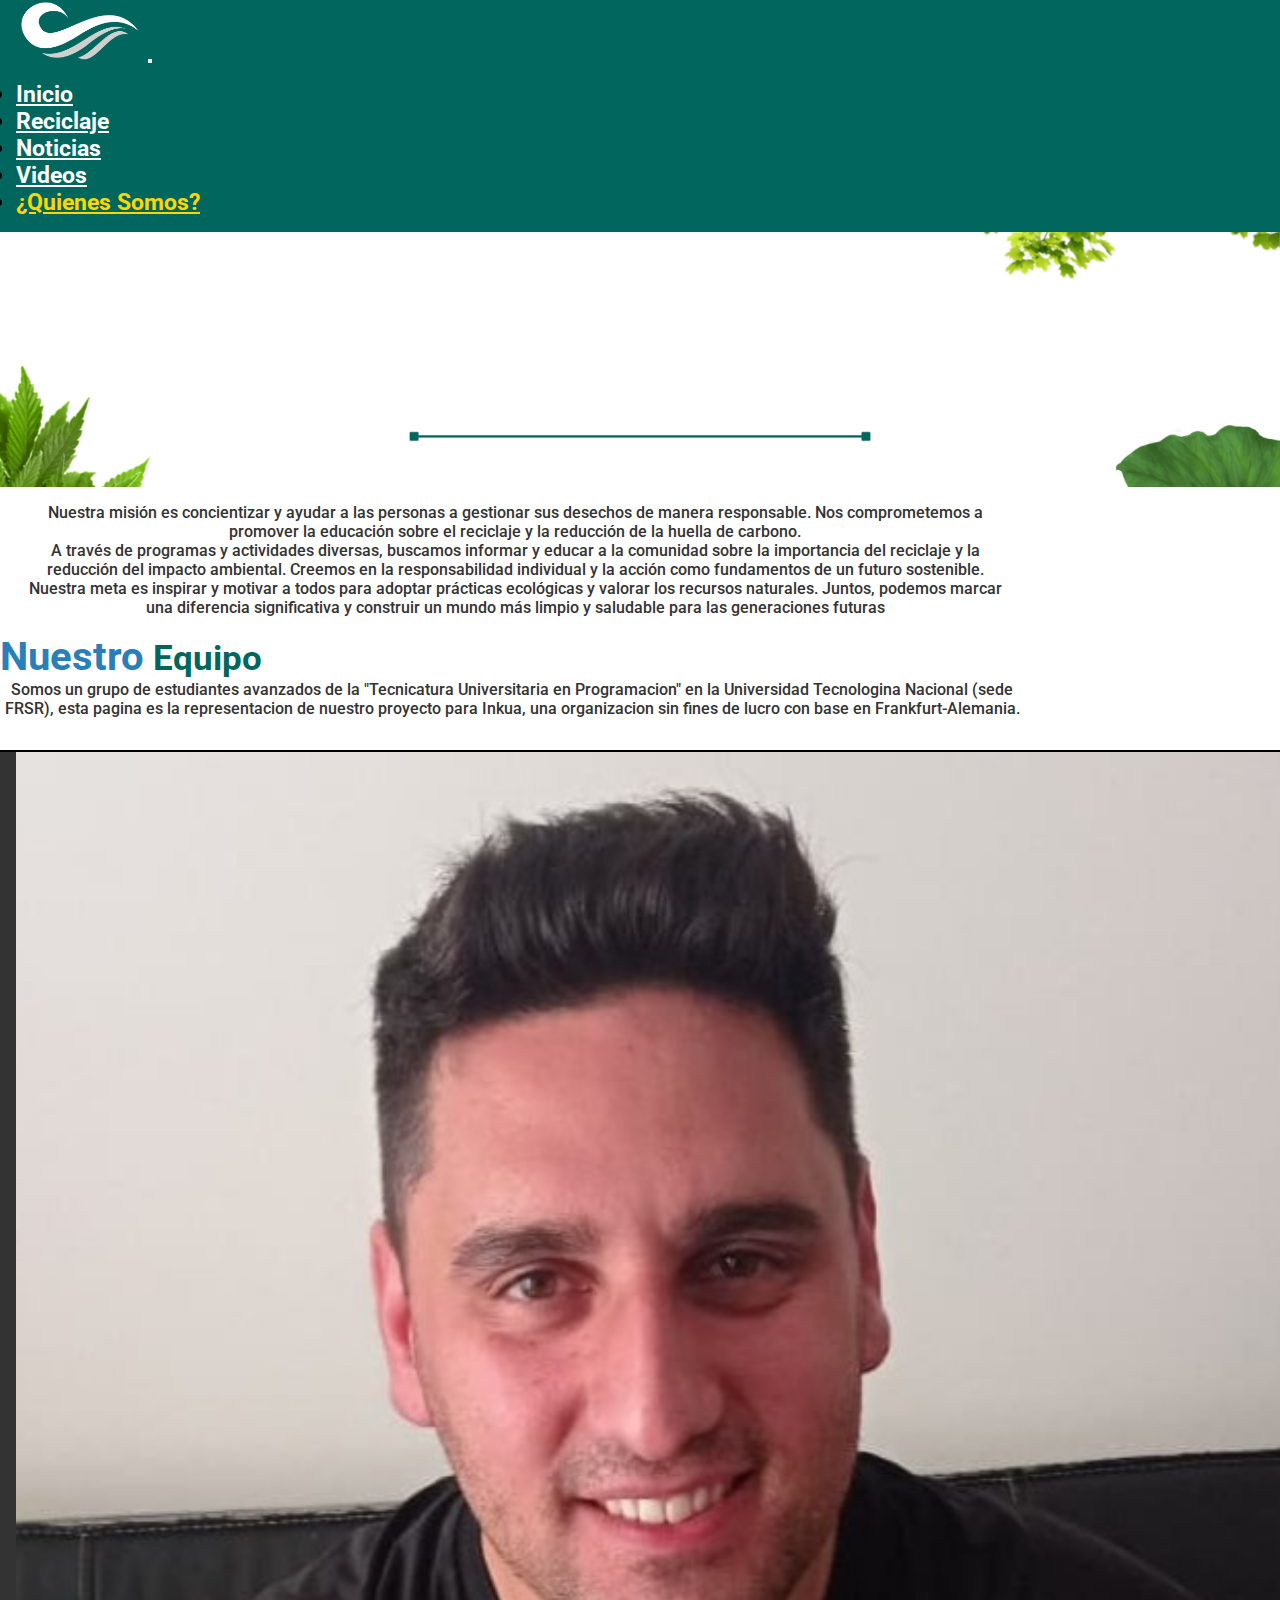
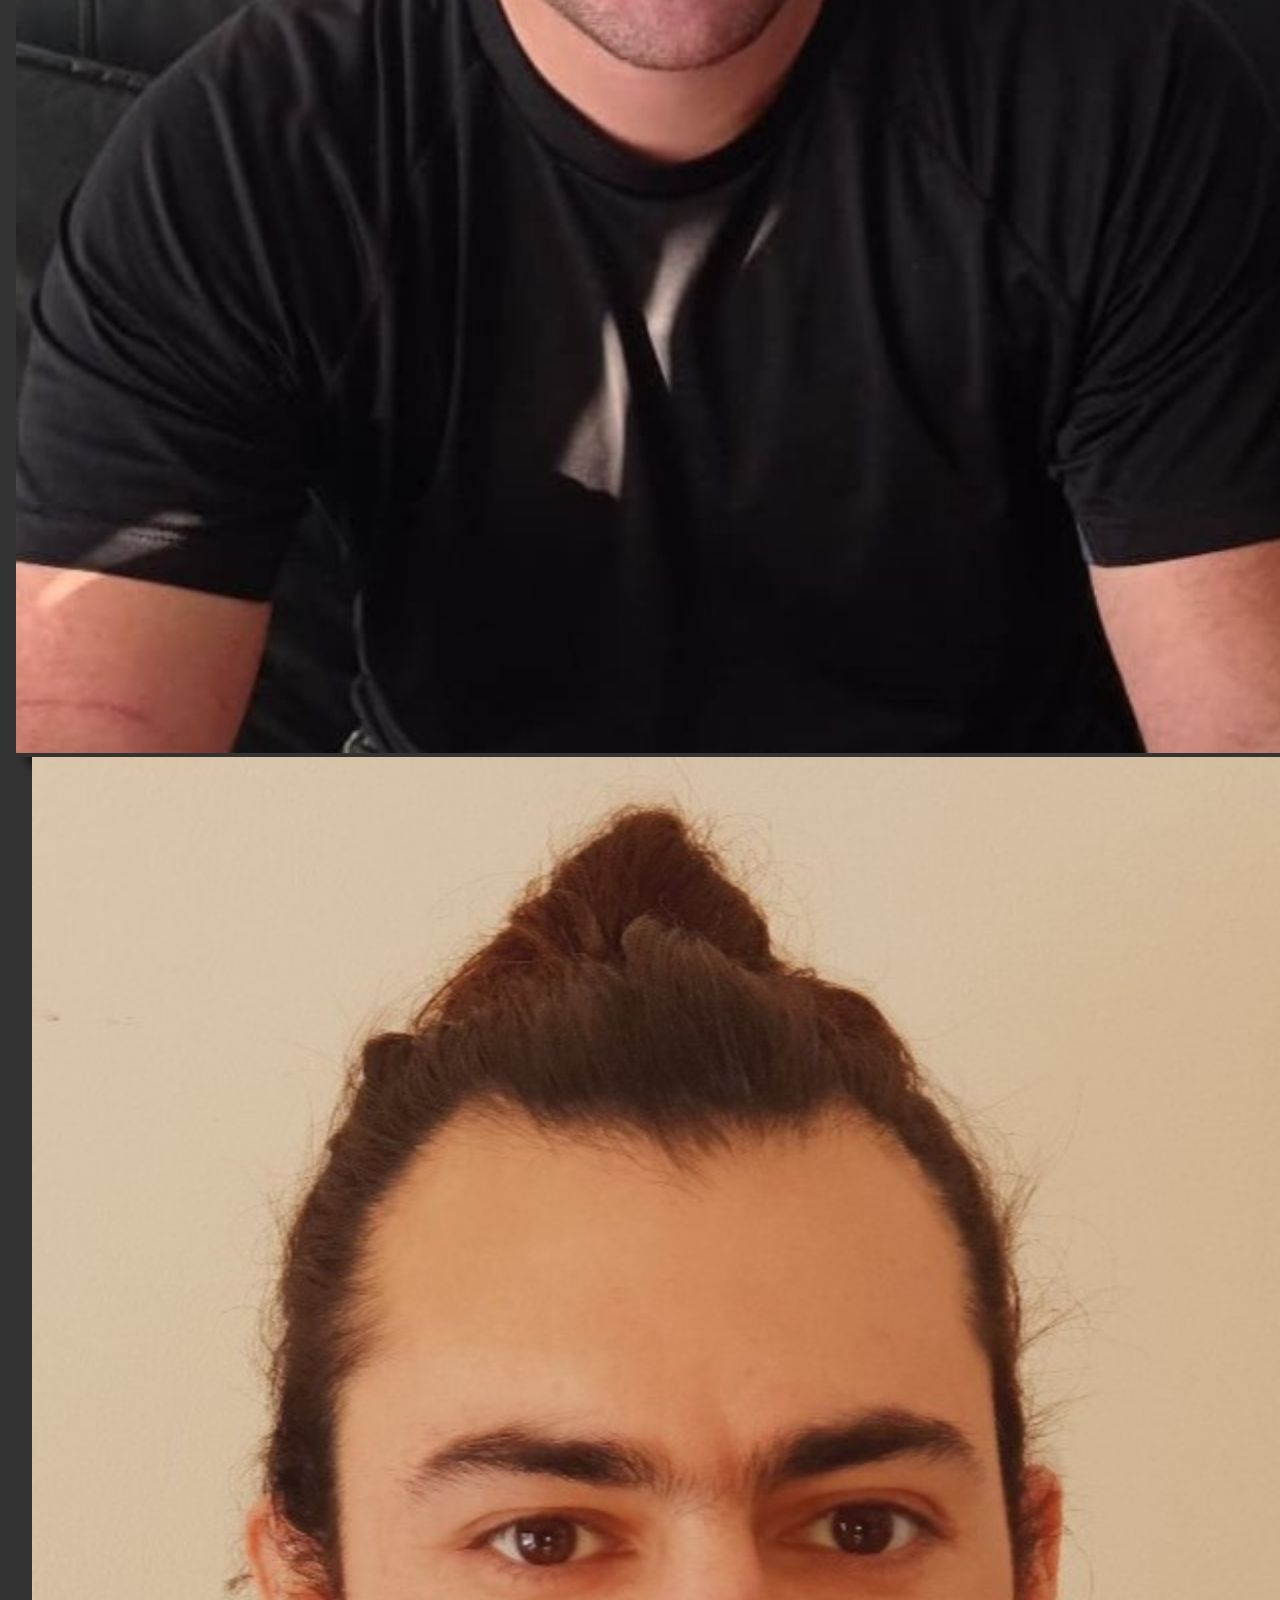
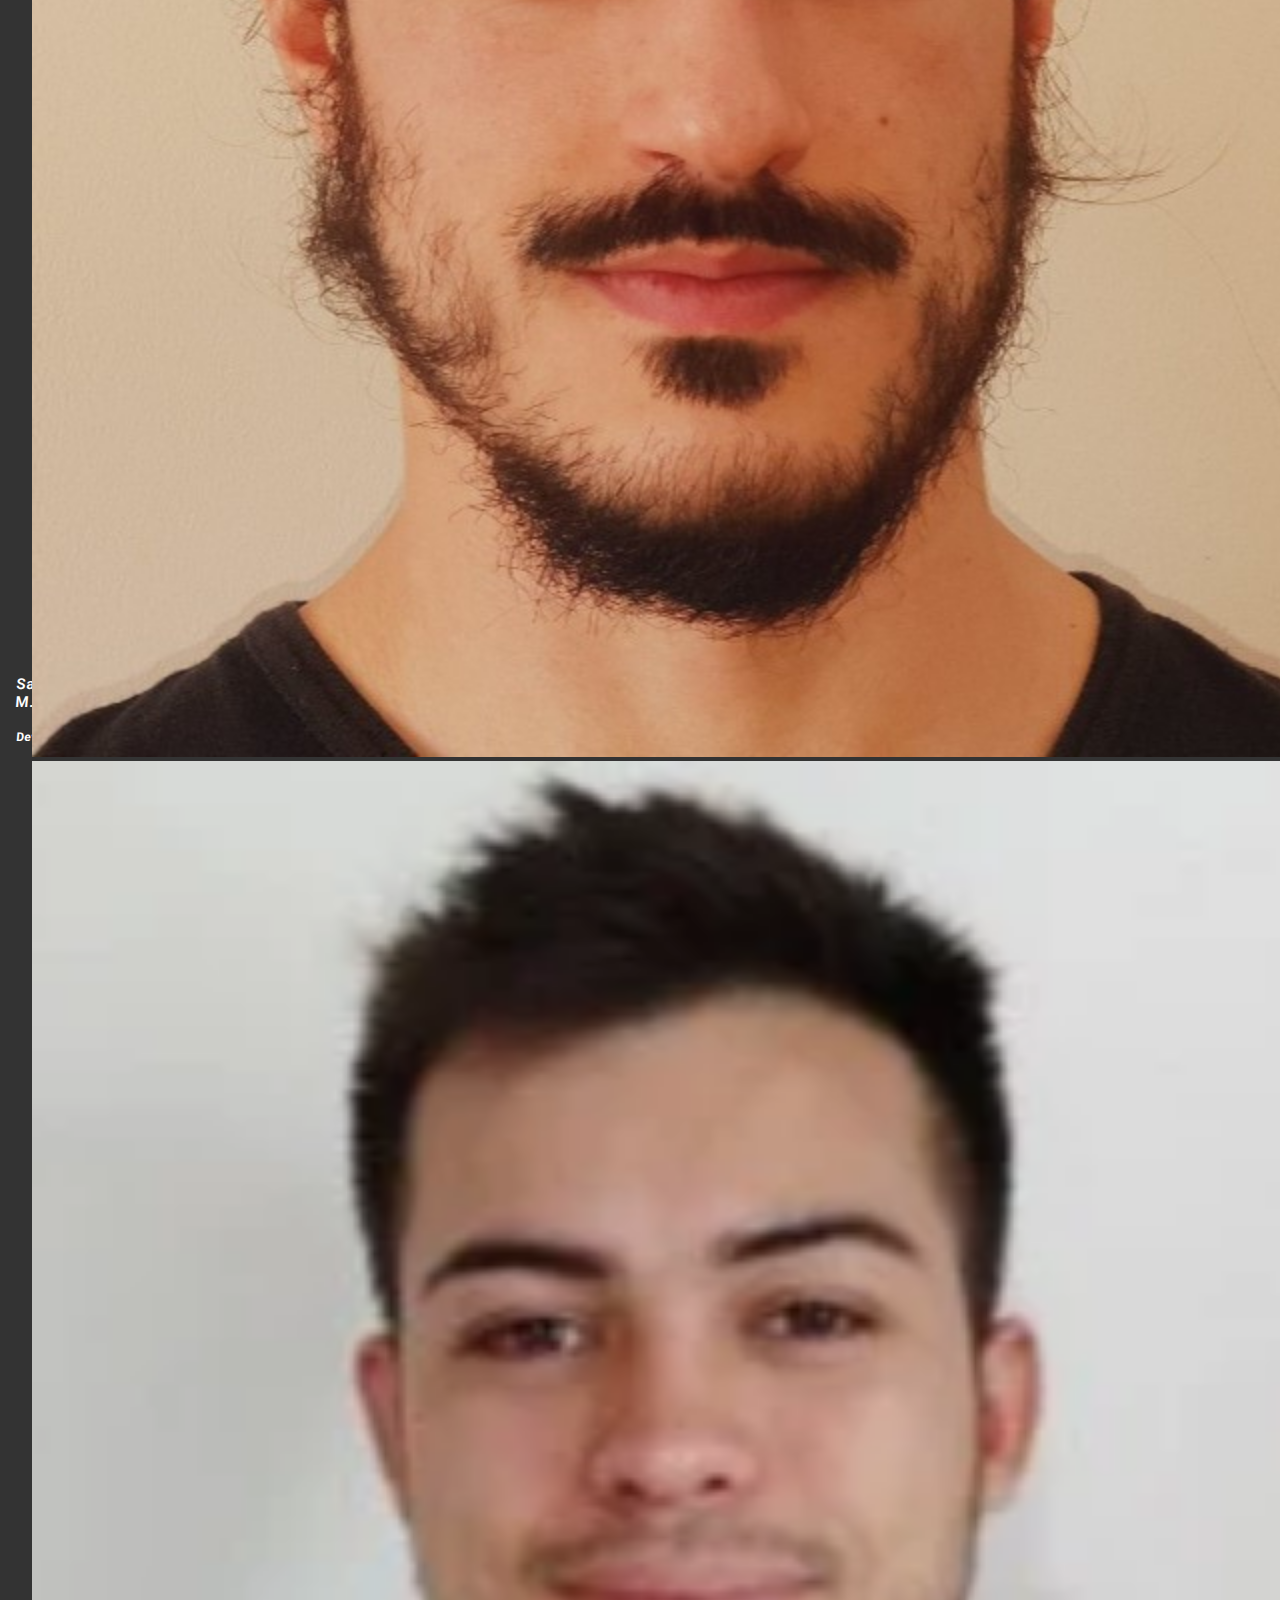
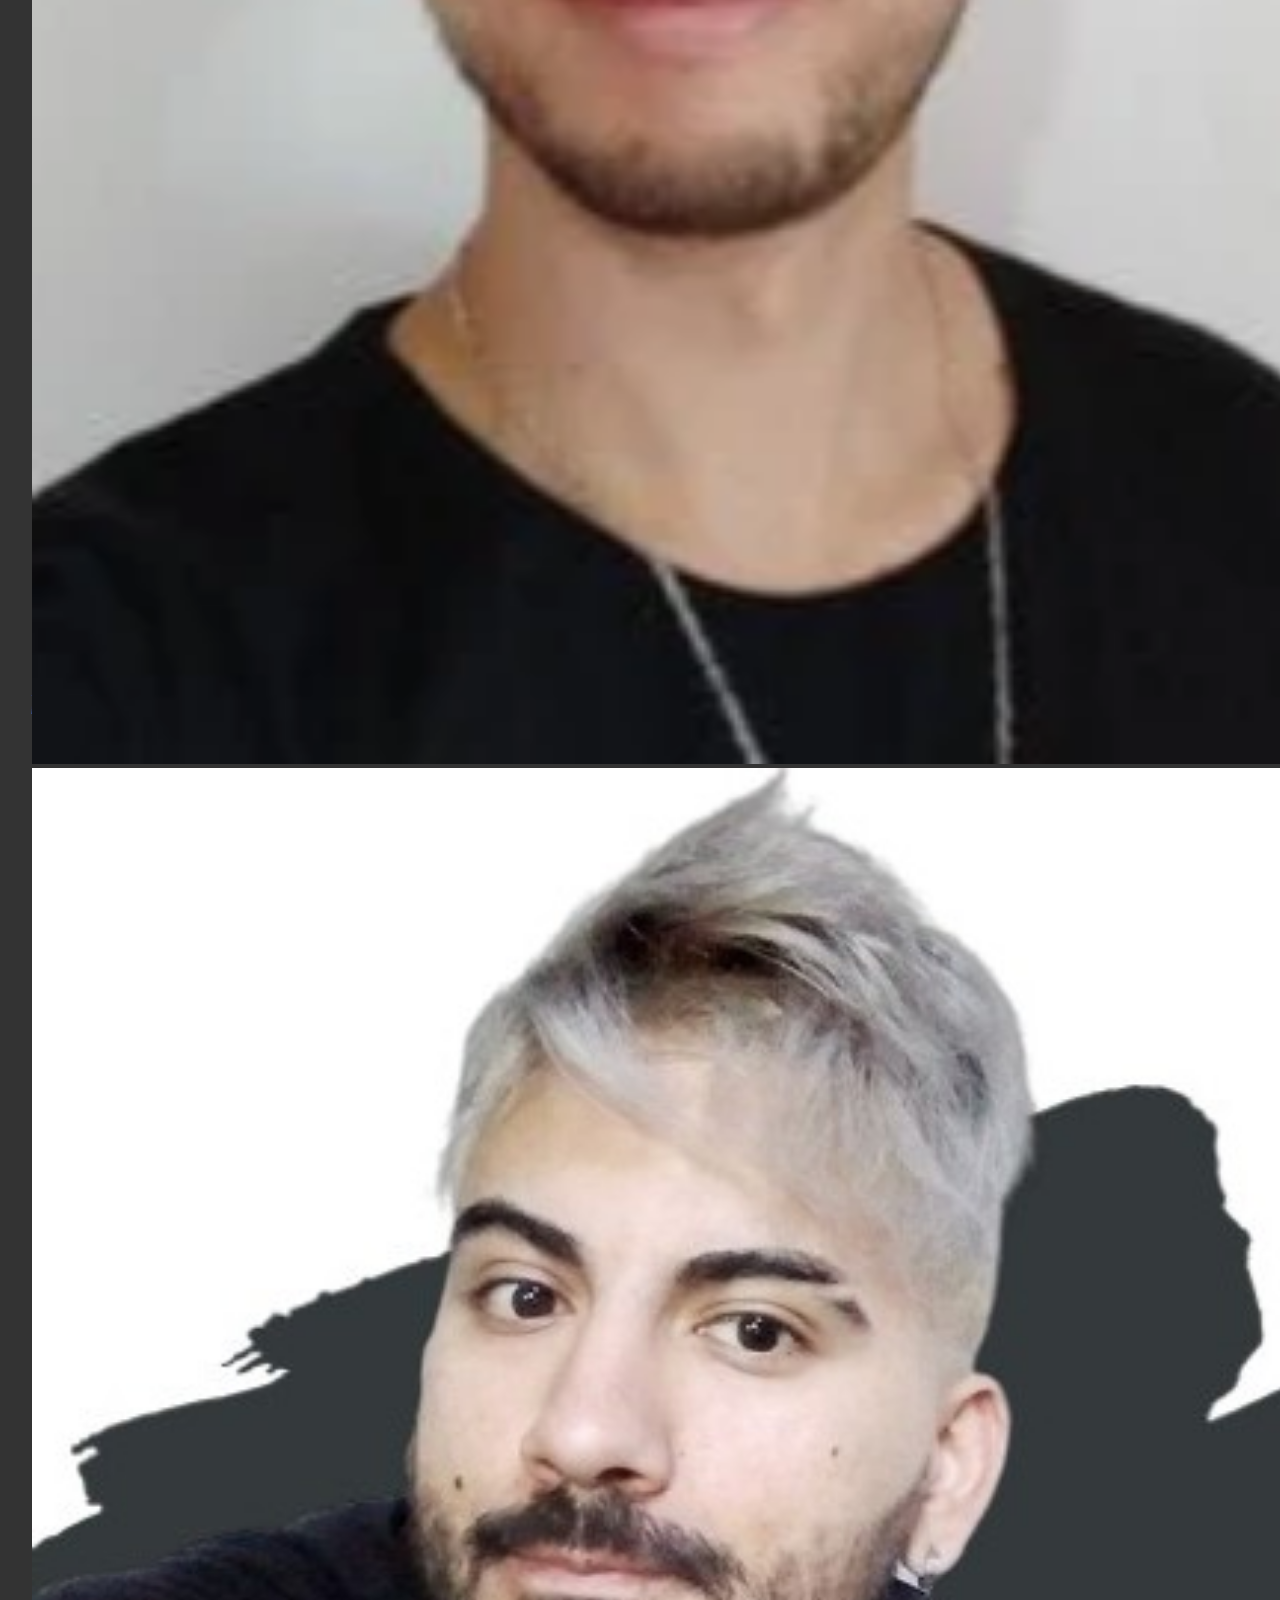
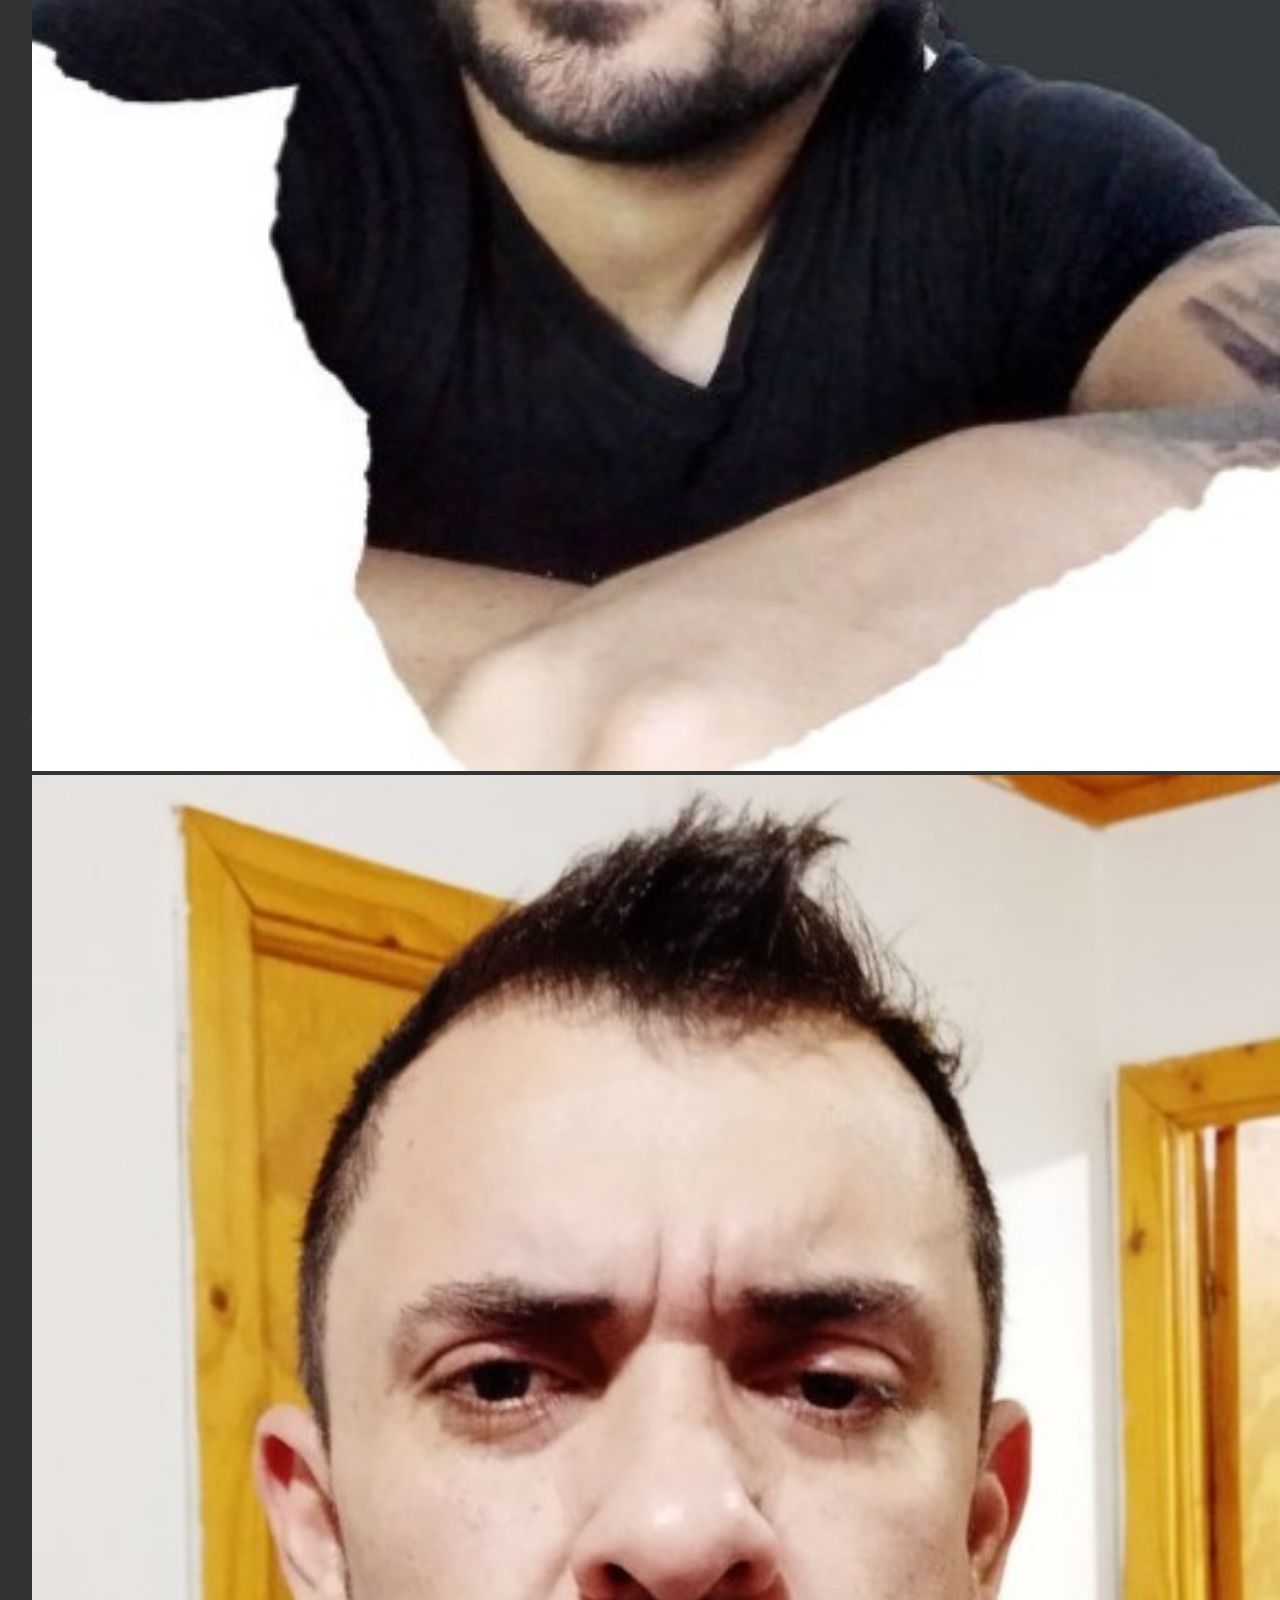
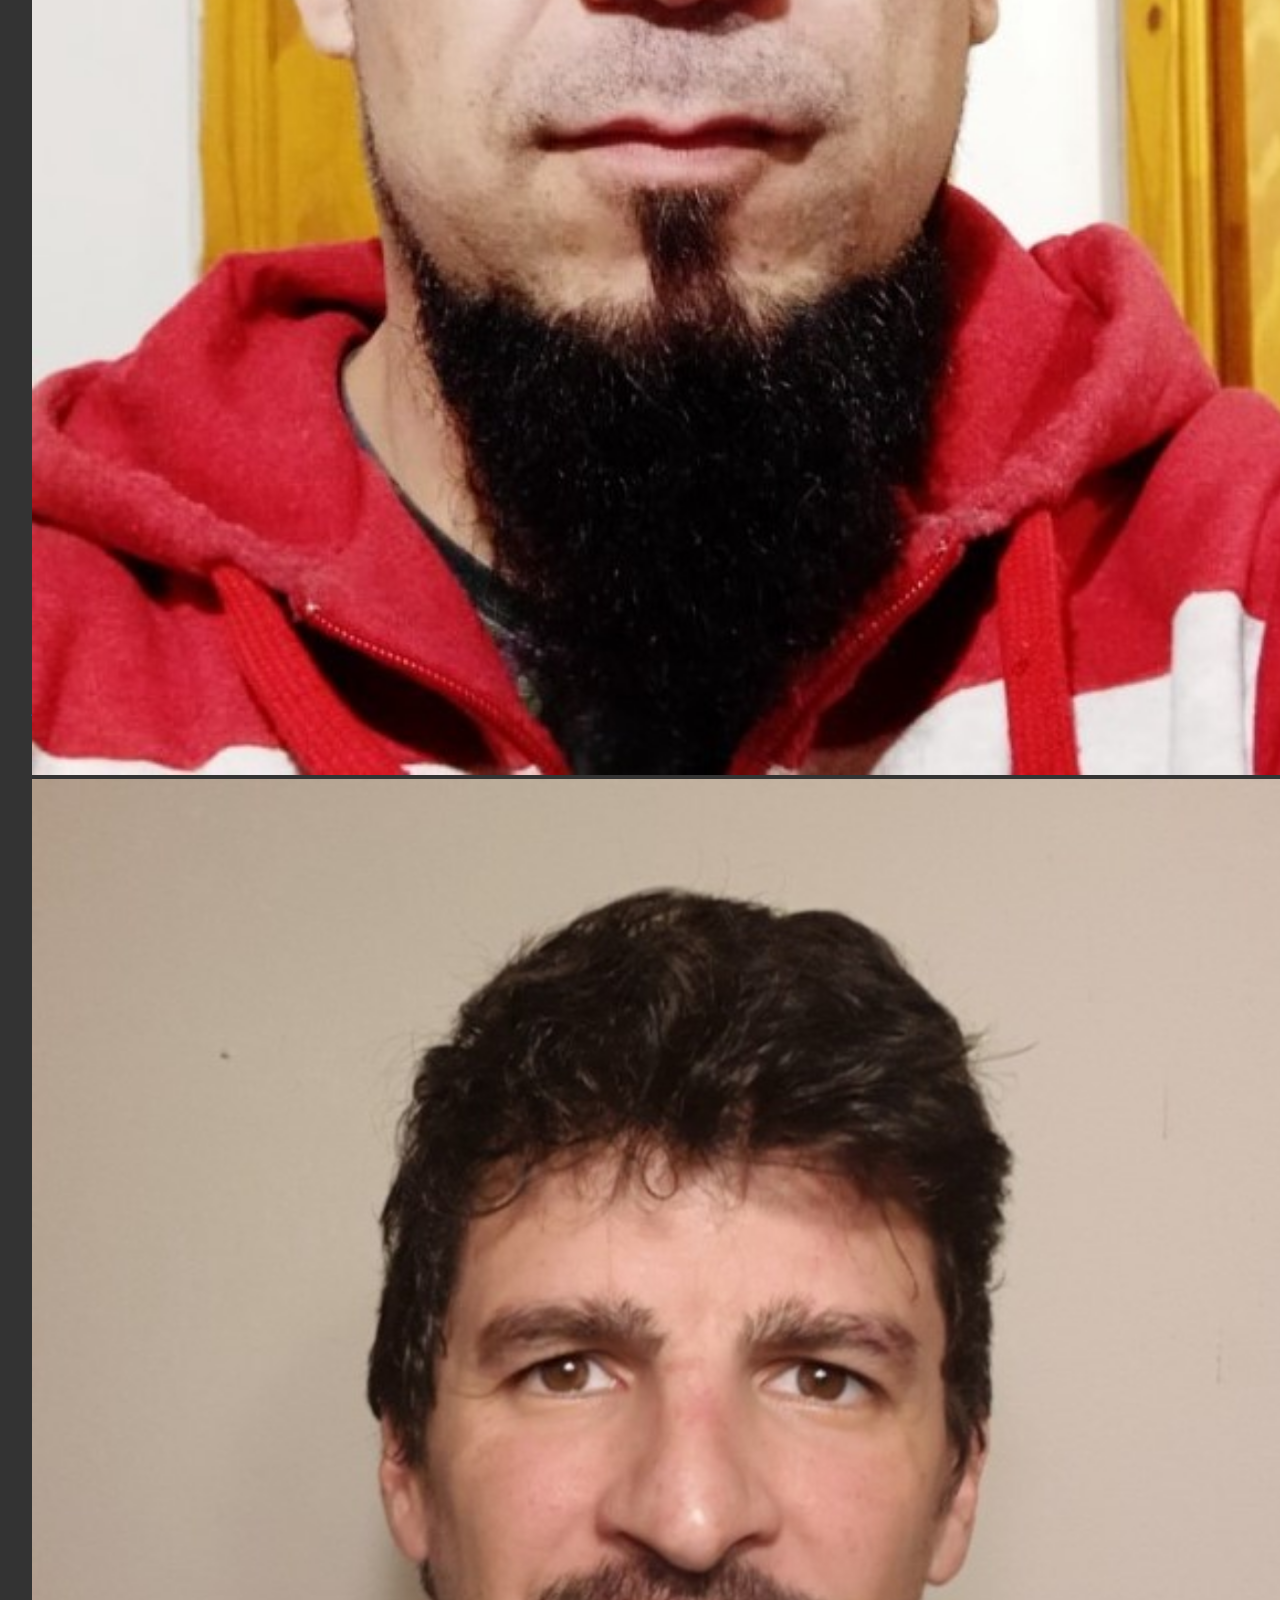
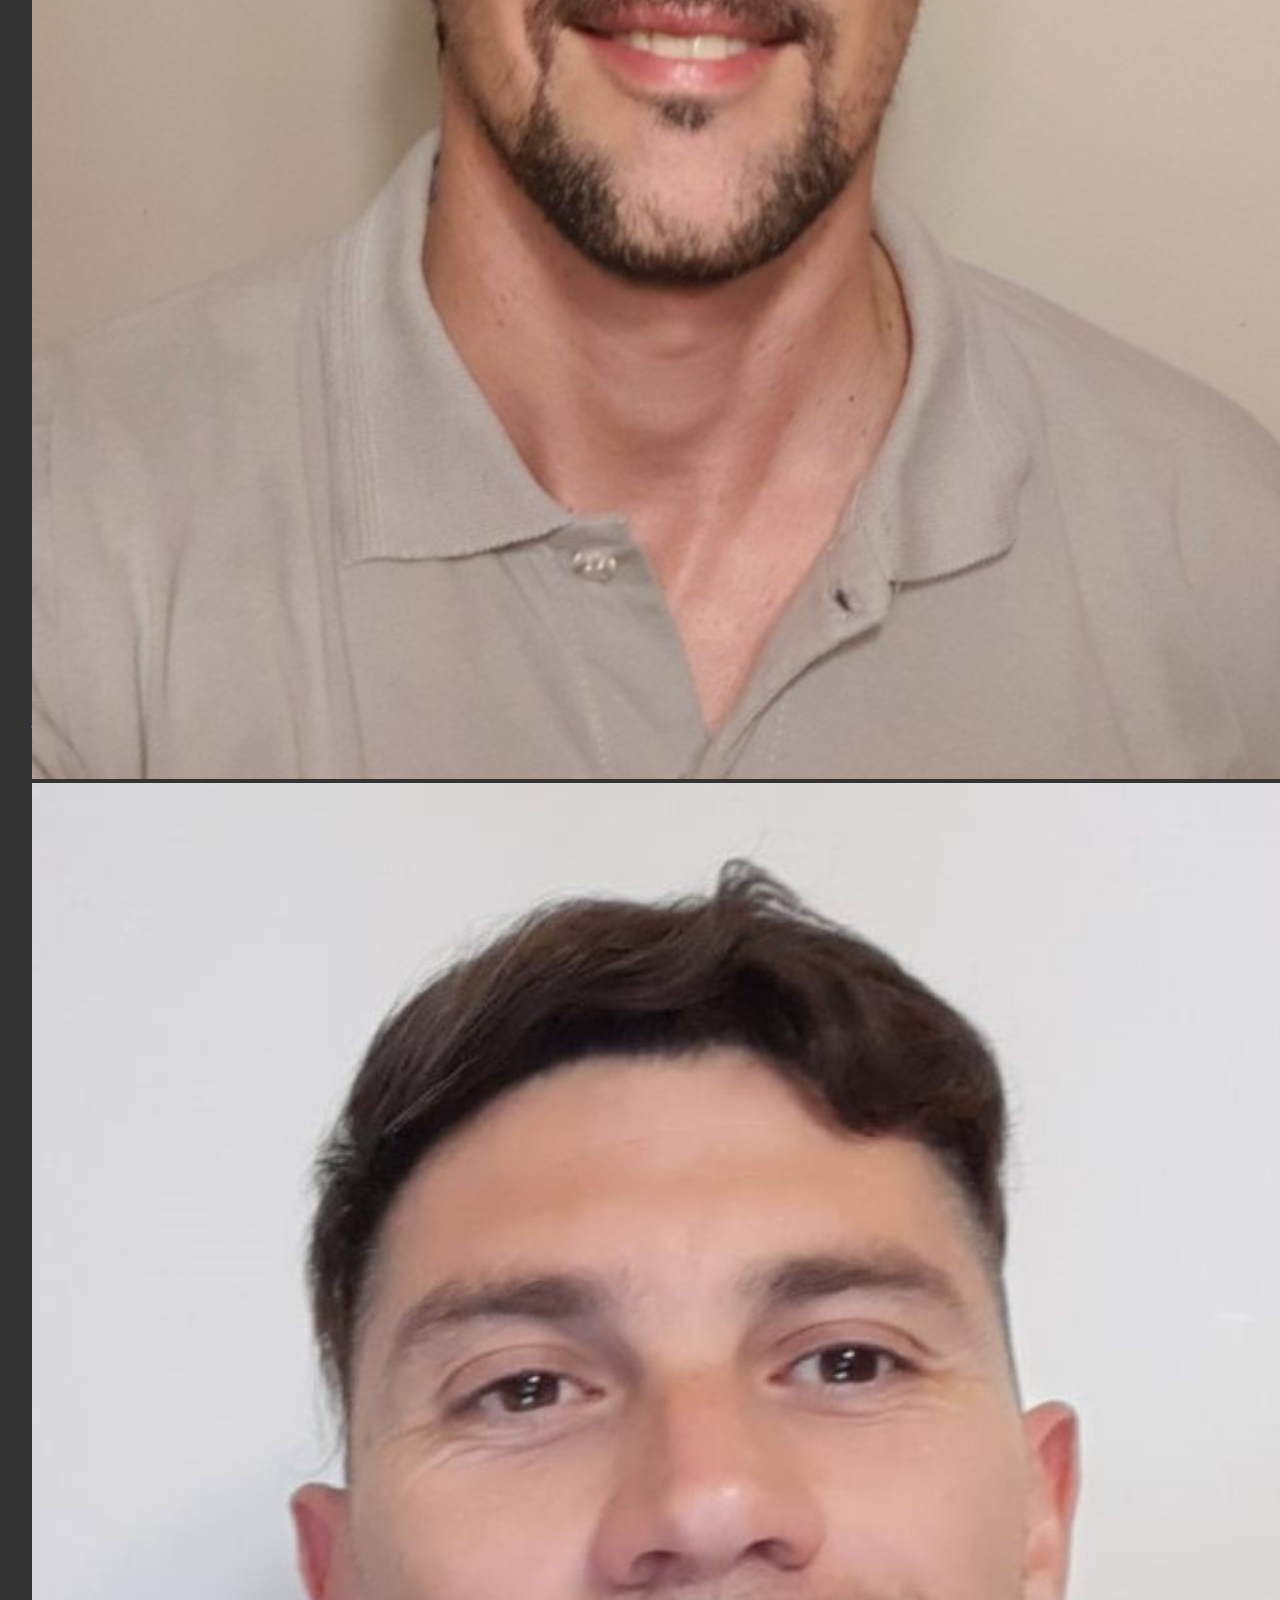
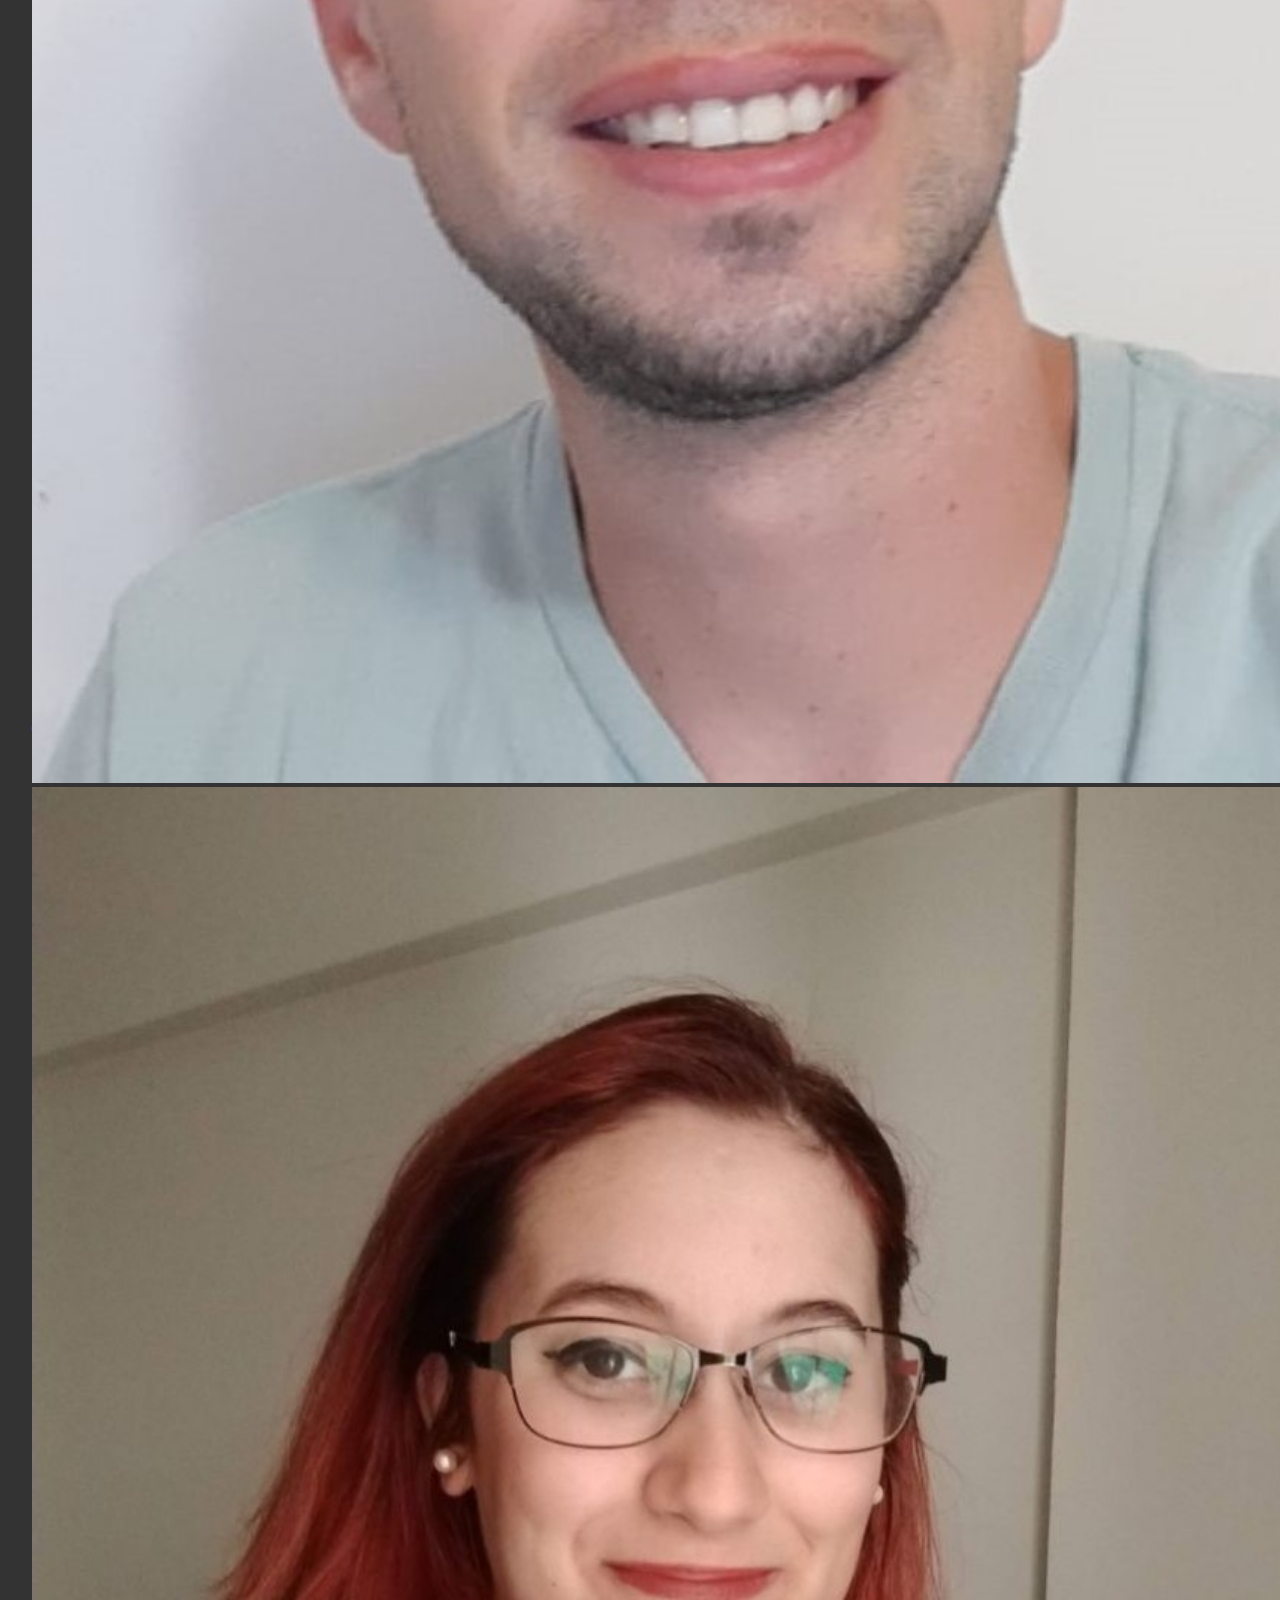
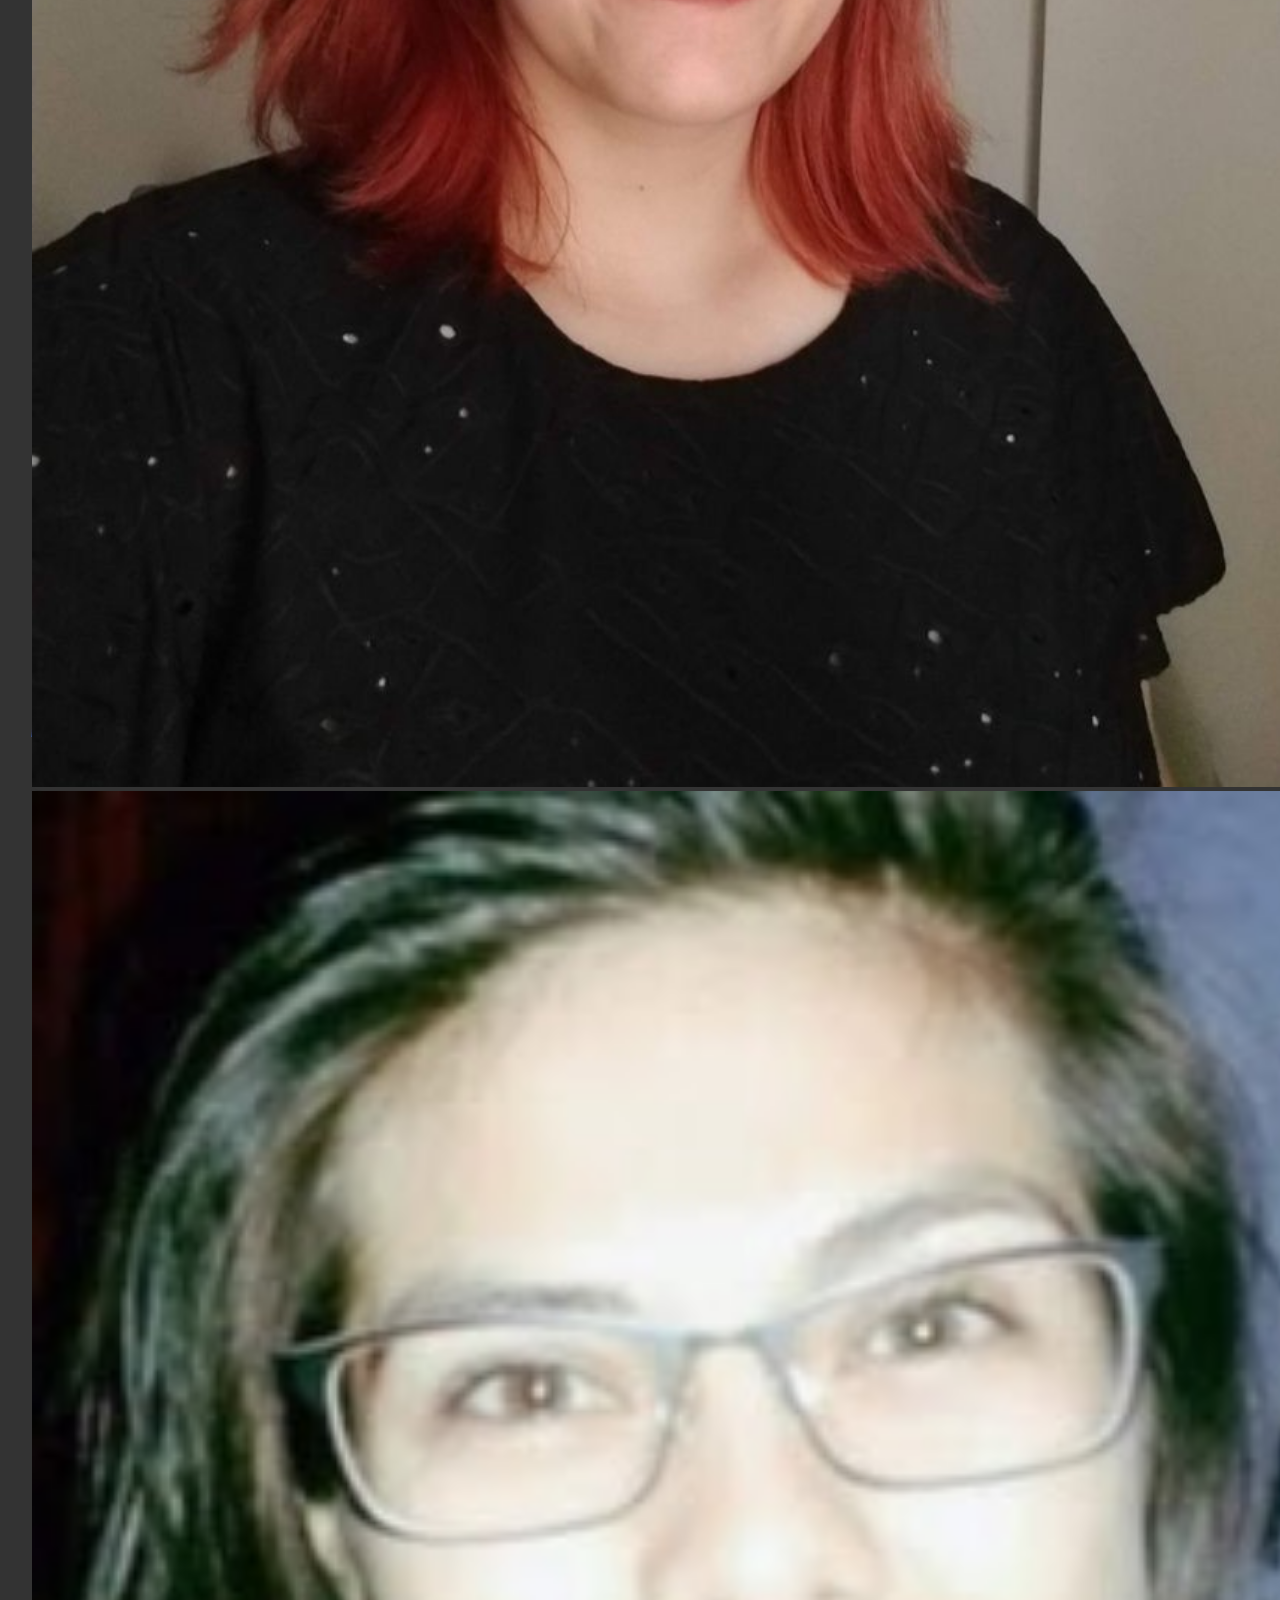
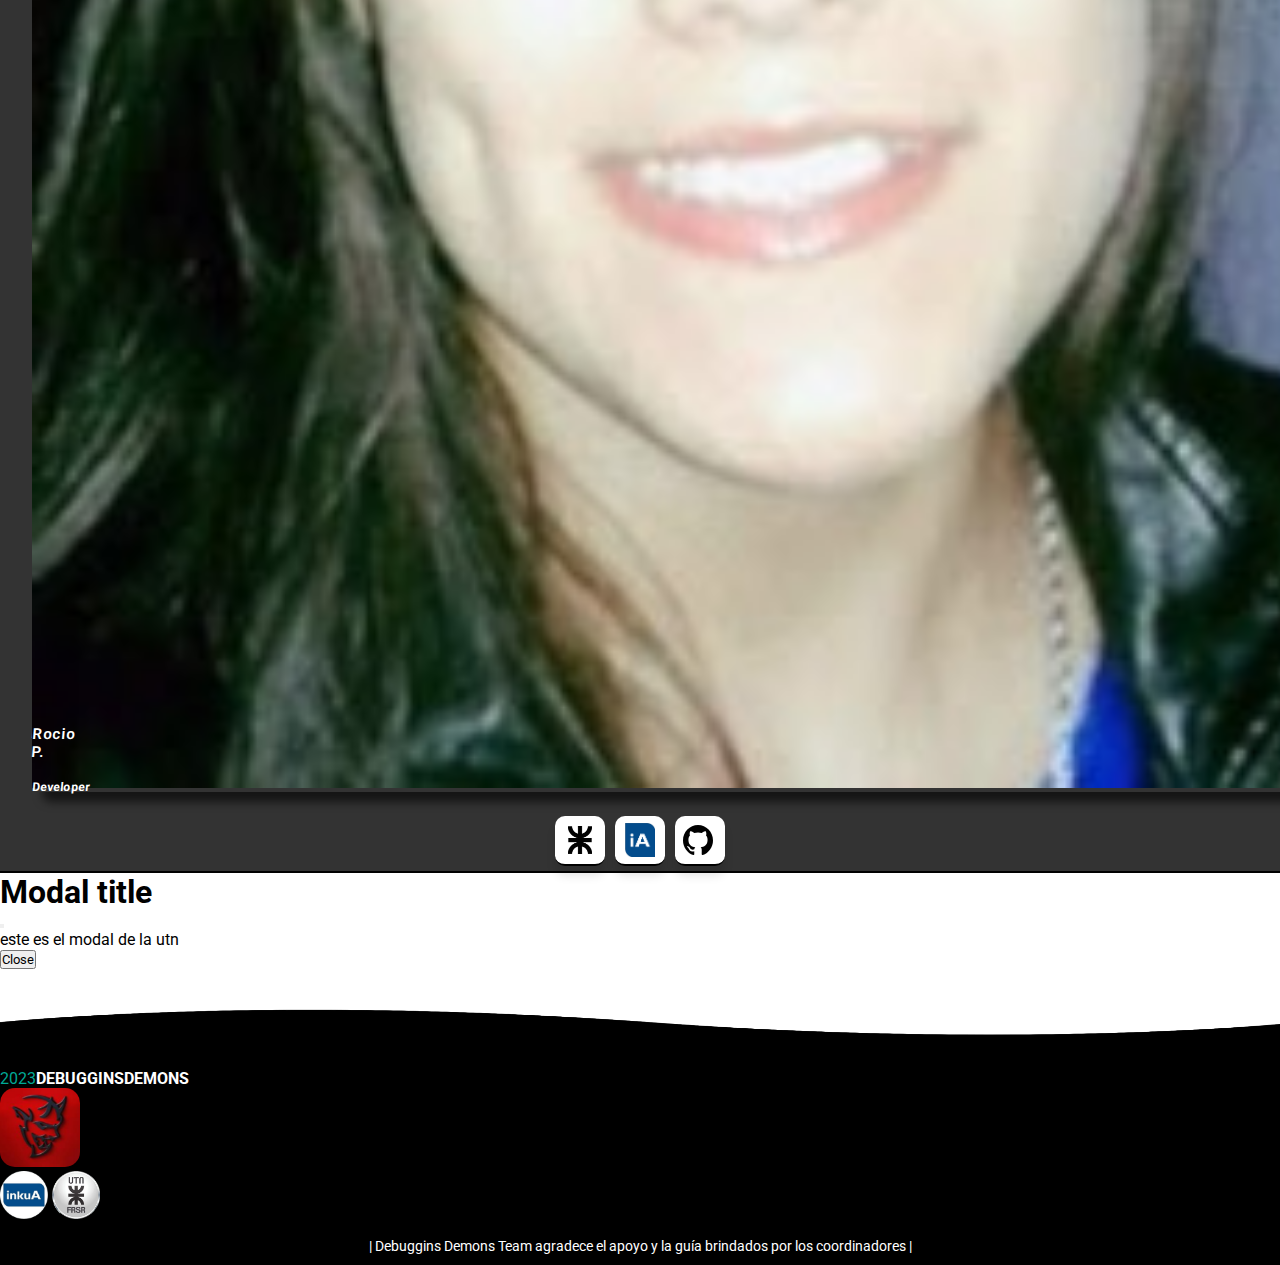
<file: site/about.html>
<!DOCTYPE html>
<html lang="en">

<head>
    <meta charset="UTF-8">
    <meta name="viewport" content="width=device-width, initial-scale=1.0">
    <title>Eco Wave | Nosotros</title>
    <!-- Icon -->
    <link rel="shortcut icon" href="./assets/images/favicon02.png" type="image/x-icon">
    <!-- Google fonts -->
    <link href='http://fonts.googleapis.com/css?family=Roboto:400,300,700' rel='stylesheet' type='text/css'>
    <!-- CSS -->
    <link rel="stylesheet" href="./assets/styles/about.css">
    <!-- Bootstrap -->
    <link href="https://cdn.jsdelivr.net/npm/bootstrap@5.3.0-alpha3/dist/css/bootstrap.min.css" rel="stylesheet"
        integrity="sha384-KK94CHFLLe+nY2dmCWGMq91rCGa5gtU4mk92HdvYe+M/SXH301p5ILy+dN9+nJOZ" crossorigin="anonymous">
</head>

<body>
    <header class="d-flex justify-content-center align-items-center">
        <!-- Navbar -->
        <nav class="navbar navbar-expand-lg bg-body-tertiary" id="navContainer">
            <div class="container-fluid justify-content-between">
                <a class="navbar-brand" href="./index.html"><img class="icono" src="./assets/images/icon05.png"
                        alt="icono"></a>
                <button class="navbar-toggler" type="button" data-bs-toggle="collapse" data-bs-target="#navbarNav"
                    aria-controls="navbarNav" aria-expanded="false" aria-label="Toggle navigation">
                    <span class="navbar-toggler-icon"></span>
                </button>
                <div class="collapse navbar-collapse" id="navbarNav">
                    <ul class="navbar-nav">
                        <li class="nav-item">
                            <a class="nav-link" href="./index.html">Inicio</a>
                        </li>
                        <li class="nav-item">
                            <a class="nav-link" href="./reciclaje.html">Reciclaje</a>
                        </li>
                        <li class="nav-item">
                            <a class="nav-link" href="./noticias.html">Noticias</a>
                        </li>
                        <li class="nav-item">
                            <a class="nav-link" href="./videos.html">Videos</a>
                        </li>
                        <li class="nav-item">
                            <a class="nav-link active" href="#">¿Quienes Somos?</a>
                        </li>
                    </ul>
                </div>
            </div>
        </nav>
    </header>
    <main>
        <section class="imgContainer d-flex justify-content-center align-items-center">
            <h1 class="imgText">¿<span id="spanImgText">Quiénes</span> Somos?</h1>
        </section>
        <section class="aboutContainer d-flex justify-content-center align-items-center">
            <p class="aboutText">Nuestra misión es concientizar y ayudar a las personas a gestionar sus desechos de
                manera responsable. Nos comprometemos a promover la educación sobre el reciclaje y la reducción de la
                huella de carbono.
                <br> A través de programas y actividades diversas, buscamos informar y educar a la
                comunidad sobre la
                importancia del reciclaje y la reducción del impacto ambiental. Creemos en la responsabilidad individual
                y la acción como fundamentos de un futuro sostenible.
                <br> Nuestra meta es inspirar y motivar a todos para
                adoptar prácticas ecológicas y valorar los recursos naturales. Juntos, podemos marcar una diferencia
                significativa y construir un mundo más limpio y saludable para las generaciones futuras
            </p>
        </section>

        <section class="equipoContainer d-flex flex-column justify-content-center align-items-center">
            <p class="equipoTitle"><span id="spanEquipoTitle">Nuestro</span> Equipo</p>
            <p class="aboutText">Somos un grupo de estudiantes avanzados de la "Tecnicatura Universitaria en
                Programacion" en la Universidad Tecnologina Nacional (sede FRSR), esta pagina es la representacion de
                nuestro proyecto para Inkua, una organizacion sin fines de lucro con base en Frankfurt-Alemania.
            </p>
        </section>

        <div class="contenedorTarjetas d-flex justify-content-center align-items-center">
            <div class="d-flex flex-wrap align-items-center justify-content-center">
                <a href="https://www.linkedin.com/in/santiago-mendoza-722a43222?utm_source=share&utm_campaign=share_via&utm_content=profile&utm_medium=android_app"
                    class="tarjeta" target="_blank">
                    <img src="./assets/images/fotoSanti.jpg" />
                    <h5 class="tituloTarjeta">Developer</h5>
                    <h3 class="subtituloTarjeta">Santiago M.</h3>
                </a>
                <a href="https://www.linkedin.com/in/agustin-perez-pesce/" class="tarjeta" target="_blank">
                    <img src="./assets/images/fotoAgustin.jpg" />
                    <h5 class="tituloTarjeta">Developer</h5>
                    <h3 class="subtituloTarjeta">Agustín P.</h3>
                </a>
                <a href="https://www.linkedin.com/in/facundorojas/" class="tarjeta" target="_blank">
                    <img src="./assets/images/fotoFacu.png" />
                    <h5 class="tituloTarjeta">Developer</h5>
                    <h3 class="subtituloTarjeta">Facundo R.</h3>
                </a>
                <a href="https://www.linkedin.com/in/braian-troncoso-0aaa56211/" class="tarjeta" target="_blank">
                    <img src="./assets/images/fotoBrian.jpg" />
                    <h5 class="tituloTarjeta">Developer</h5>
                    <h3 class="subtituloTarjeta">Brian T.</h3>
                </a>
                <a href="https://www.linkedin.com/in/mario-cristian-sanchez/" class="tarjeta" target="_blank">
                    <img src="./assets/images/fotoCristian.jpg" />
                    <h5 class="tituloTarjeta">Developer</h5>
                    <h3 class="subtituloTarjeta">Cristian S.</h3>
                </a>
                <a href="https://www.linkedin.com/in/franco-sebasti%C3%A1n-genre-7a951a213?utm_source=share&utm_campaign=share_via&utm_content=profile&utm_medium=android_app"
                    class="tarjeta" target="_blank">
                    <img src="./assets/images/fotoFranco.jpg" />
                    <h5 class="tituloTarjeta">Developer</h5>
                    <h3 class="subtituloTarjeta">Franco G.</h3>
                </a>
                <a href="https://ar.linkedin.com/in/mariano-farias-5105bb298" class="tarjeta" target="_blank">
                    <img src="./assets/images/fotoMariano.jpg" />
                    <h5 class="tituloTarjeta">Developer</h5>
                    <h3 class="subtituloTarjeta">Mariano F.</h3>
                </a>
                <a href="https://www.linkedin.com/in/giudet/" class="tarjeta" target="_blank">
                    <img src="./assets/images/fotoGiuli.jpg" />
                    <h5 class="tituloTarjeta">Developer</h5>
                    <h3 class="subtituloTarjeta">Giuliana D.</h3>
                </a>
                <a href="https://www.linkedin.com/in/rociopulitta/" class="tarjeta" target="_blank">
                    <img src="./assets/images/fotoRocio.jpg" />
                    <h5 class="tituloTarjeta">Developer</h5>
                    <h3 class="subtituloTarjeta">Rocio P.</h3>
                </a>
            </div>

        </div>

        <div class="sociales">
            <div class="social-links">
                <a class="social-btn flex-center" href="https://www.frsr.utn.edu.ar/" target="_blank">
                    <img src="./assets/images/utnIcono.png" class="utnIcon" alt="iconoUtn"><span
                        class="nombreLink">Utn</span>
                </a>

                <a class="social-btn flex-center" href="https://inkua.de/" target="_blank">
                    <img src="./assets/images/inkuaIcono.png" class="inkuaIcon" alt="iconoInkua"><span
                        class="nombreLink">Inkua</span>
                </a>

                <a class="social-btn flex-center" href="https://github.com/Debugging-Demons-INKUA" target="_blank">
                    <svg viewBox="0 0 20 20" version="1.1" xmlns="http://www.w3.org/2000/svg"
                        xmlns:xlink="http://www.w3.org/1999/xlink" fill="#000000">
                        <g id="SVGRepo_bgCarrier" stroke-width="0"></g>
                        <g id="SVGRepo_tracerCarrier" stroke-linecap="round" stroke-linejoin="round"></g>
                        <g id="SVGRepo_iconCarrier">
                            <title>github [#142]</title>
                            <desc>Created with Sketch.</desc>
                            <defs> </defs>
                            <g id="Page-1" stroke="none" stroke-width="1" fill="none" fill-rule="evenodd">
                                <g id="Dribbble-Light-Preview" transform="translate(-140.000000, -7559.000000)"
                                    fill="#000000">
                                    <g id="icons" transform="translate(56.000000, 160.000000)">
                                        <path
                                            d="M94,7399 C99.523,7399 104,7403.59 104,7409.253 C104,7413.782 101.138,7417.624 97.167,7418.981 C96.66,7419.082 96.48,7418.762 96.48,7418.489 C96.48,7418.151 96.492,7417.047 96.492,7415.675 C96.492,7414.719 96.172,7414.095 95.813,7413.777 C98.04,7413.523 100.38,7412.656 100.38,7408.718 C100.38,7407.598 99.992,7406.684 99.35,7405.966 C99.454,7405.707 99.797,7404.664 99.252,7403.252 C99.252,7403.252 98.414,7402.977 96.505,7404.303 C95.706,7404.076 94.85,7403.962 94,7403.958 C93.15,7403.962 92.295,7404.076 91.497,7404.303 C89.586,7402.977 88.746,7403.252 88.746,7403.252 C88.203,7404.664 88.546,7405.707 88.649,7405.966 C88.01,7406.684 87.619,7407.598 87.619,7408.718 C87.619,7412.646 89.954,7413.526 92.175,7413.785 C91.889,7414.041 91.63,7414.493 91.54,7415.156 C90.97,7415.418 89.522,7415.871 88.63,7414.304 C88.63,7414.304 88.101,7413.319 87.097,7413.247 C87.097,7413.247 86.122,7413.234 87.029,7413.87 C87.029,7413.87 87.684,7414.185 88.139,7415.37 C88.139,7415.37 88.726,7417.2 91.508,7416.58 C91.513,7417.437 91.522,7418.245 91.522,7418.489 C91.522,7418.76 91.338,7419.077 90.839,7418.982 C86.865,7417.627 84,7413.783 84,7409.253 C84,7403.59 88.478,7399 94,7399"
                                            id="github-[#142]"> </path>
                                    </g>
                                </g>
                            </g>
                        </g>
                    </svg>
                    <span class="nombreLink">EcoWave</span>
                </a>
            </div>
        </div>

        <!-- Modal 1 -->
        <div class="modal fade" id="utnModal" tabindex="-1" aria-labelledby="exampleModalLabel" aria-hidden="true">
            <div class="modal-dialog">
                <div class="modal-content">
                    <div class="modal-header">
                        <h1 class="modal-title fs-5" id="exampleModalLabel">Modal title</h1>
                        <button type="button" class="btn-close" data-bs-dismiss="modal" aria-label="Close"></button>
                    </div>
                    <div class="modal-body">
                        este es el modal de la utn
                    </div>
                    <div class="modal-footer">
                        <button type="button" class="btn btn-secondary" data-bs-dismiss="modal">Close</button>
                    </div>
                </div>
            </div>
        </div>
    </main>

    <footer>
        <div class="footer_olas">
            <div class="ola" id="ola1"></div>
            <div class="ola" id="ola2"></div>
            <div class="ola" id="ola3"></div>
            <div class="ola" id="ola4"></div>
        </div>
        <div class="footerBox d-flex flex-wrap align-items-center justify-content-around">
            <section class="fbox01">
                <p>2023<span class="fspan">DebugginsDemons</span></p>
            </section>
            <section class="fbox02">
                <img src="./assets/images/Debugging-Demons-logo.png" alt="logo debugging demons">
            </section>
            <section class="fbox03 d-flex flex-column">
                <a href="https://inkua.de/" target="_blank"><img src="./assets/images/logo_inkua.png"></a>
                <a href="https://www.frsr.utn.edu.ar/" target="_blank"><img src="./assets/images/logo_utn.png"></a>
            </section>
        </div>
        <div class="footer_ty">
            <p>| Debuggins Demons Team agradece el apoyo y la guía brindados por los coordinadores |</p>
        </div>
    </footer>

    <!-- Bootstrap -->
    <script src="https://cdn.jsdelivr.net/npm/bootstrap@5.3.2/dist/js/bootstrap.bundle.min.js"
        integrity="sha384-C6RzsynM9kWDrMNeT87bh95OGNyZPhcTNXj1NW7RuBCsyN/o0jlpcV8Qyq46cDfL"
        crossorigin="anonymous"></script>
</body>

</html>
</file>
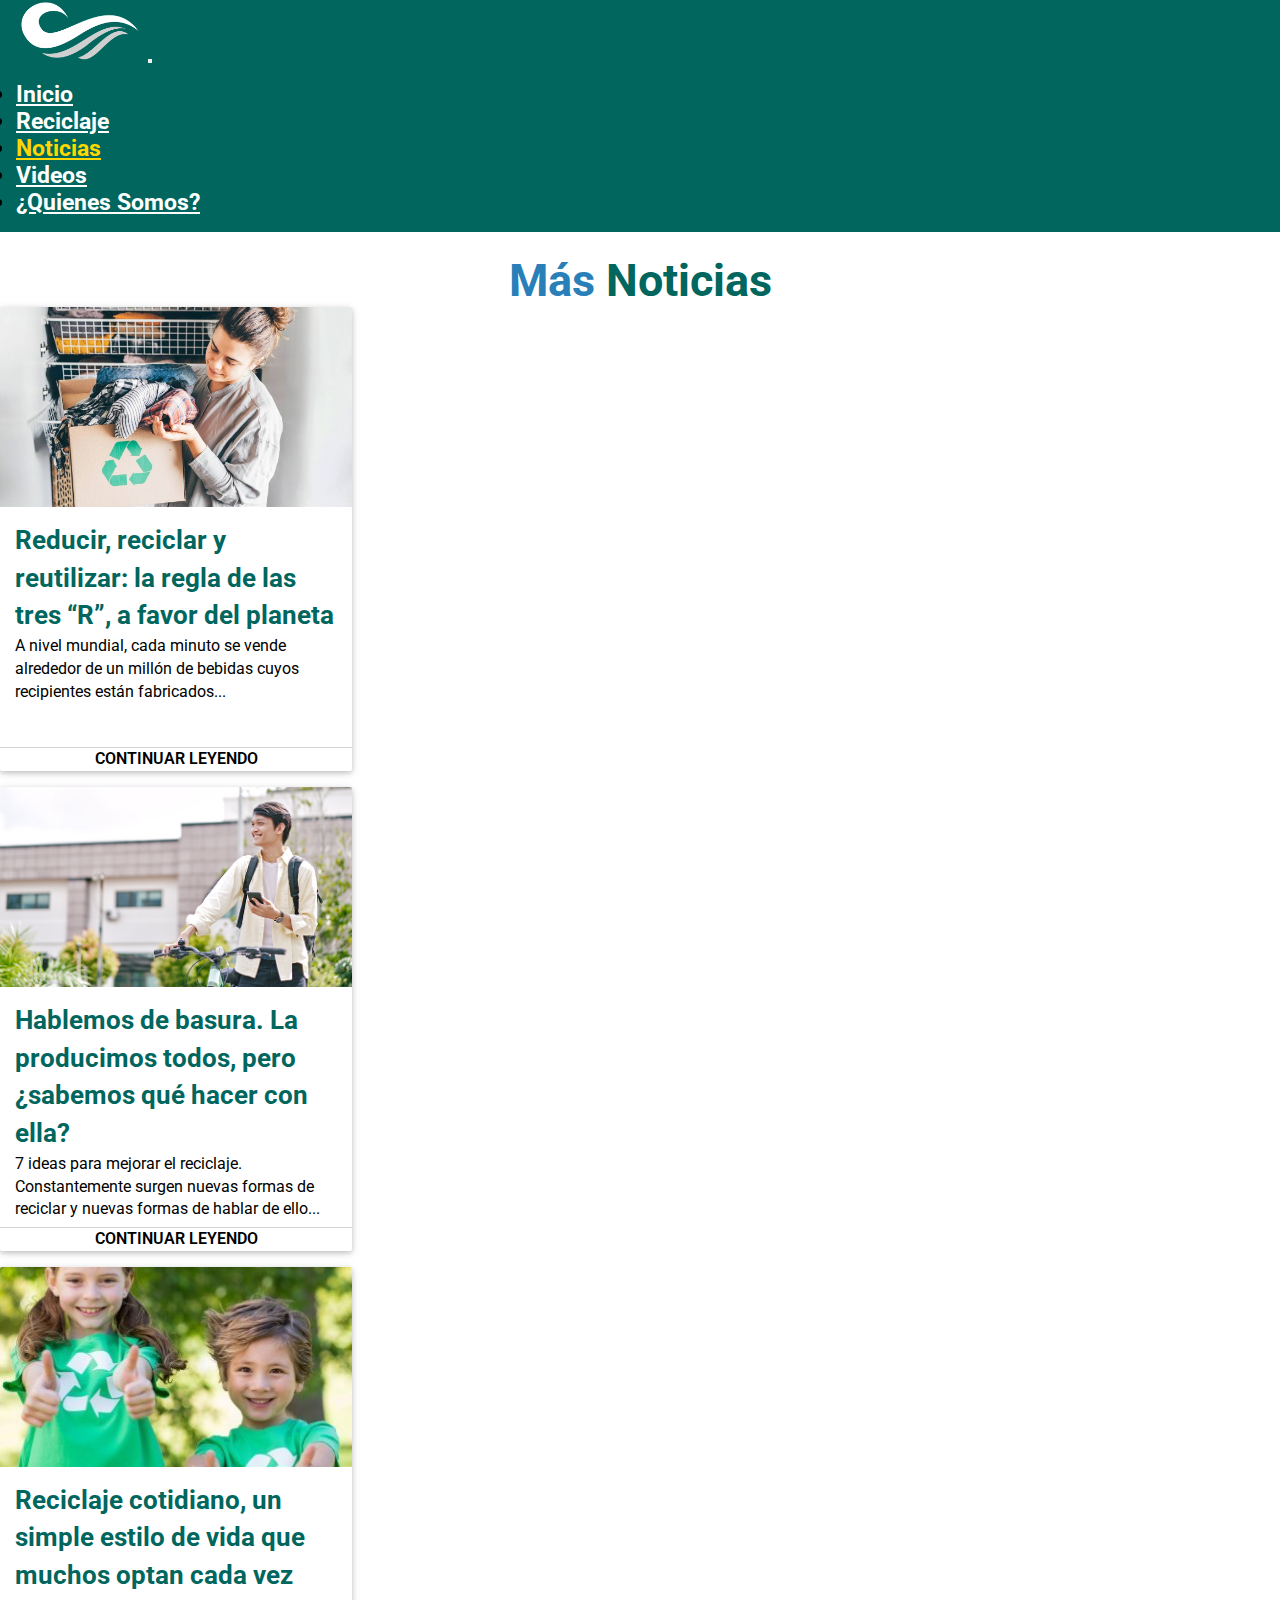
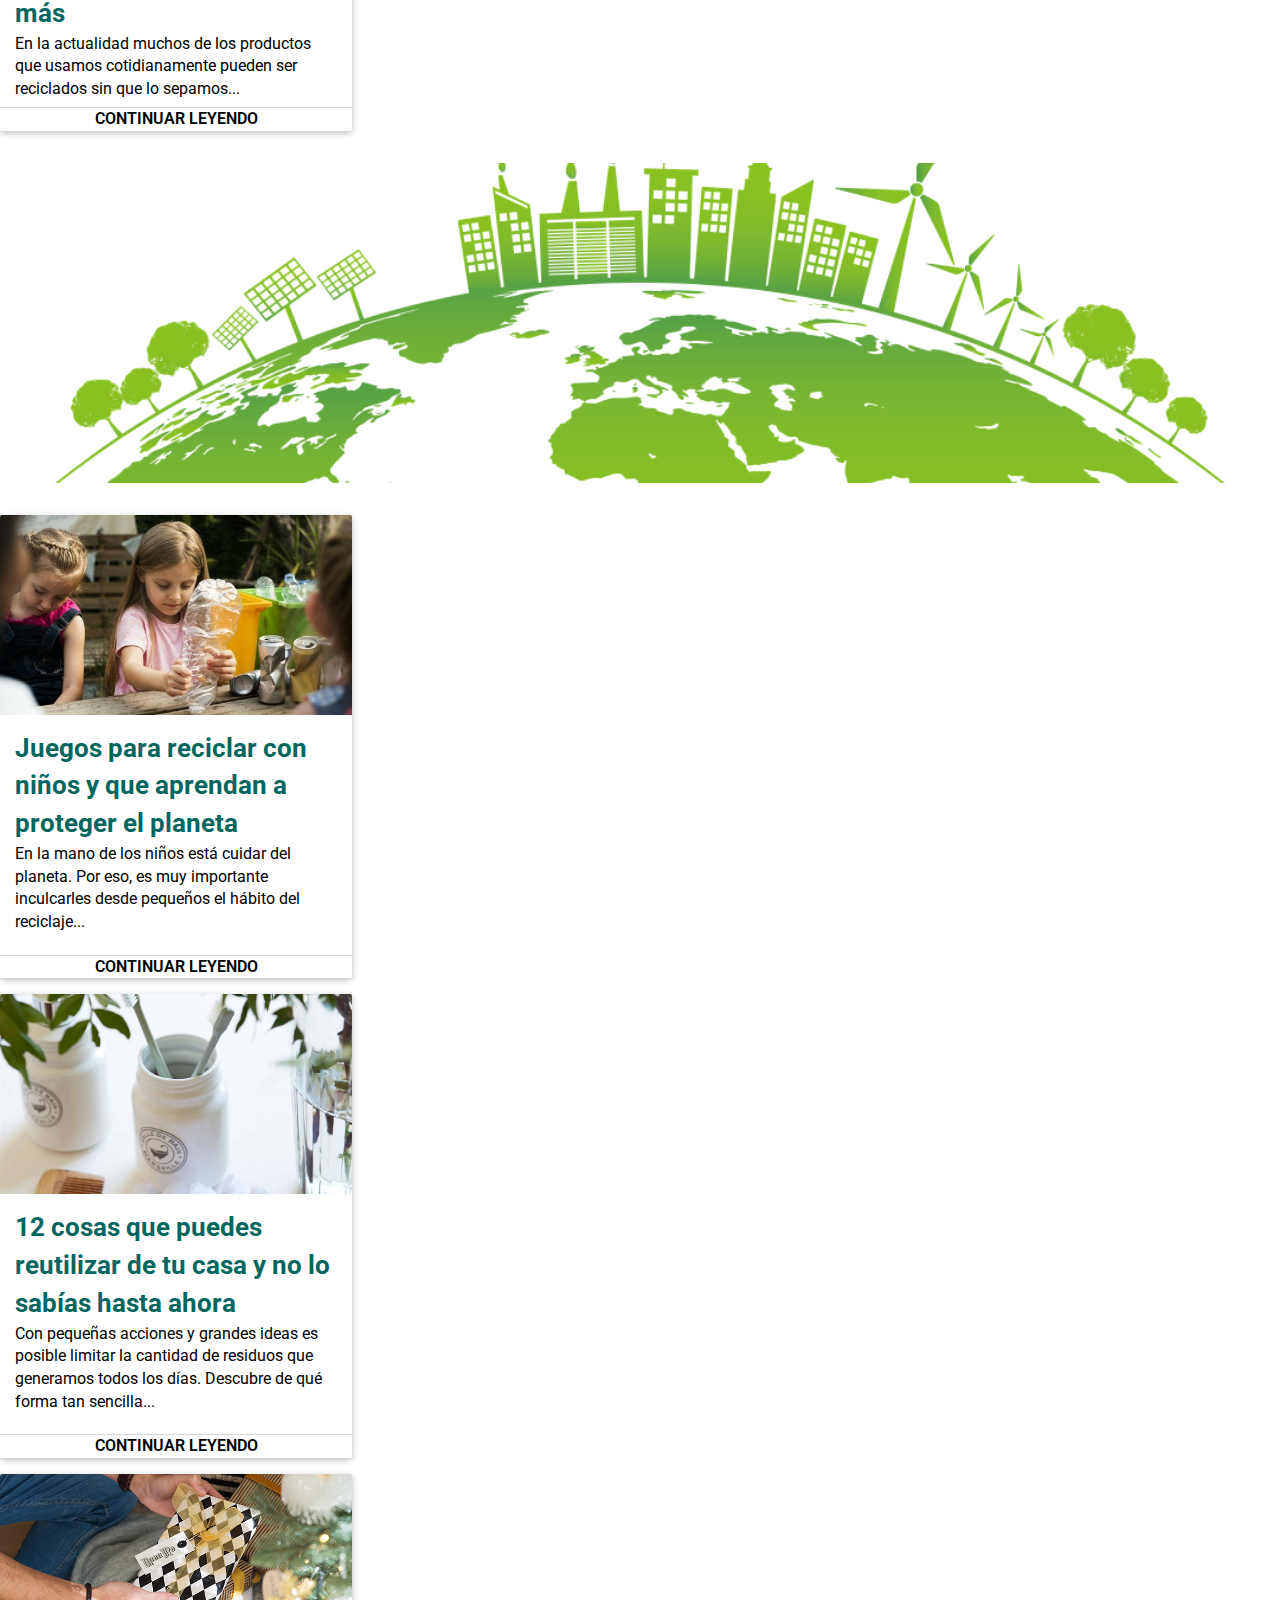
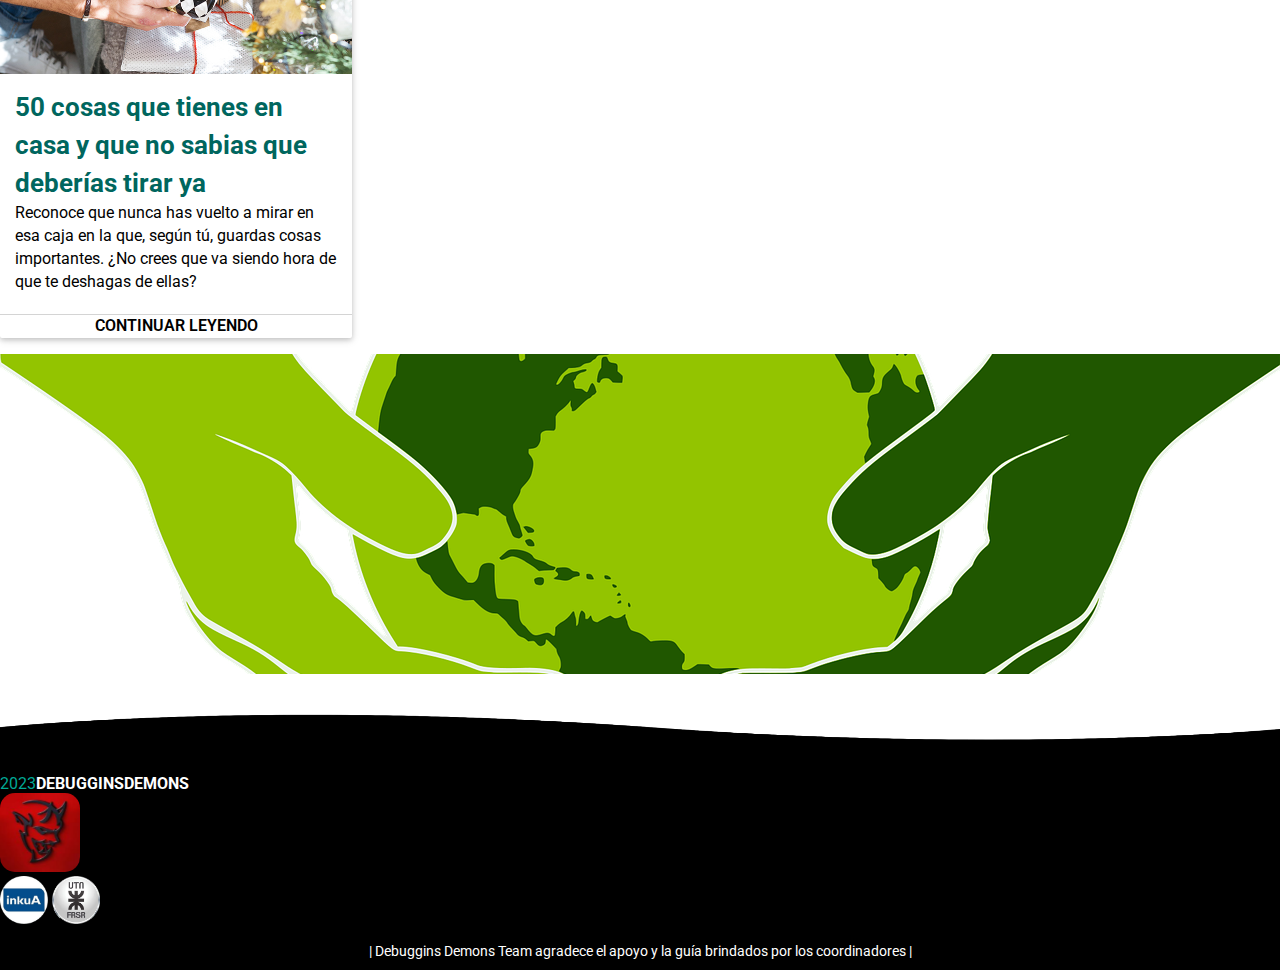
<file: site/noticias.html>
<!DOCTYPE html>
<html lang="en">

<head>
    <meta charset="UTF-8">
    <meta name="viewport" content="width=device-width, initial-scale=1.0">
    <link href="https://cdn.jsdelivr.net/npm/bootstrap@5.0.2/dist/css/bootstrap.min.css" rel="stylesheet"
        integrity="sha384-EVSTQN3/azprG1Anm3QDgpJLIm9Nao0Yz1ztcQTwFspd3yD65VohhpuuCOmLASjC" crossorigin="anonymous">
    <title>Eco Wave | Noticias</title>
    <!-- Icon -->
    <link rel="shortcut icon" href="./assets/images/favicon02.png" type="image/x-icon">
    <!-- Google fonts -->
    <link href='http://fonts.googleapis.com/css?family=Roboto:400,300,700' rel='stylesheet' type='text/css'>
    <!-- CSS -->
    <link rel="stylesheet" href="./assets/styles/noticias.css">
    <!-- Bootstrap CSS (Version 5.3.0-alpha3) -->
    <link href="https://cdn.jsdelivr.net/npm/bootstrap@5.3.0-alpha3/dist/css/bootstrap.min.css" rel="stylesheet"
        integrity="sha384-KK94CHFLLe+nY2dmCWGMq91rCGa5gtU4mk92HdvYe+M/SXH301p5ILy+dN9+nJOZ" crossorigin="anonymous">

</head>

<body>

    <header class="d-flex justify-content-center align-items-center">
        <!-- Navbar -->
        <nav class="navbar navbar-expand-lg bg-body-tertiary" id="navContainer">
            <div class="container-fluid justify-content-between">
                <a class="navbar-brand" href="#"><img class="icono" src="./assets/images/icon05.png" alt="icono"></a>
                <button class="navbar-toggler" type="button" data-bs-toggle="collapse" data-bs-target="#navbarNav"
                    aria-controls="navbarNav" aria-expanded="false" aria-label="Toggle navigation">
                    <span class="navbar-toggler-icon"></span>
                </button>
                <div class="collapse navbar-collapse" id="navbarNav">
                    <ul class="navbar-nav">
                        <li class="nav-item">
                            <a class="nav-link" href="./index.html">Inicio</a>
                        </li>
                        <li class="nav-item">
                            <a class="nav-link" href="./reciclaje.html">Reciclaje</a>
                        </li>
                        <li class="nav-item">
                            <a class="nav-link active" href="#">Noticias</a>
                        </li>
                        <li class="nav-item">
                            <a class="nav-link" href="./videos.html">Videos</a>
                        </li>
                        <li class="nav-item">
                            <a class="nav-link" href="./about.html">¿Quienes Somos?</a>
                        </li>
                    </ul>
                </div>
            </div>
        </nav>
    </header>
    <main>
        <section class="wrapper">
            <div class="container-fostrap">
                <div>
                    <img src="./assets/images/planta.png" class="fostrap-logo" />
                    <section d-flex justify-content-center align-items-center">
                        <h1 class="imgText"><span id="spanImgText">Más </span>Noticias</h1>
                    </section>
                </div>

                <div class="d-flex flex-wrap justify-content-around align-items-center gap-1">
                    <div class="card">
                        <a class="img-card"
                            href="https://www.santander.com/es/stories/reducir-reciclar-y-reutilizar-la-regla-de-las-tres-r-a-favor-del-planeta"
                            target="_blank">
                            <img src="./assets/images/chica.jpg" />
                        </a>
                        <div class="card-content">
                            <h4 class="card-title">
                                <a href="https://www.santander.com/es/stories/reducir-reciclar-y-reutilizar-la-regla-de-las-tres-r-a-favor-del-planeta"
                                    class="titulo" target="_blank"> Reducir, reciclar y reutilizar: la regla de las tres
                                    “R”, a
                                    favor del planeta
                                </a>
                            </h4>
                            <p class="">
                                A nivel mundial, cada minuto se vende alrededor de un millón de bebidas
                                cuyos
                                recipientes están fabricados...
                            </p>
                        </div>
                        <div class="card-read-more">
                            <a href="https://www.santander.com/es/stories/reducir-reciclar-y-reutilizar-la-regla-de-las-tres-r-a-favor-del-planeta"
                                class="btn btn-link btn-block" target="_blank">
                                Continuar Leyendo
                            </a>
                        </div>
                    </div>

                    <div class="card">
                        <a class="img-card"
                            href="https://www.jll.es/es/analisis-y-tendencias/ciudades/7-ideas-para-mejorar-el-reciclaje"
                            target="_blank">
                            <img src="./assets/images/chico.jpg" />
                        </a>
                        <div class="card-content">
                            <h4 class="card-title">
                                <a href="https://www.jll.es/es/analisis-y-tendencias/ciudades/7-ideas-para-mejorar-el-reciclaje"
                                    class="titulo" target="_blank"> Hablemos de basura. La producimos todos, pero
                                    ¿sabemos
                                    qué
                                    hacer con ella?
                                </a>
                            </h4>
                            <p class="">
                                7 ideas para mejorar el reciclaje. Constantemente surgen nuevas formas de
                                reciclar y nuevas formas de hablar de ello...
                            </p>
                        </div>
                        <div class="card-read-more">
                            <a href="https://www.jll.es/es/analisis-y-tendencias/ciudades/7-ideas-para-mejorar-el-reciclaje"
                                class="btn btn-link btn-block" target="_blank">
                                Continuar Leyendo
                            </a>
                        </div>
                    </div>

                    <div class="card">
                        <a class="img-card"
                            href="https://www.clarin.com/buena-vida/reciclaje-estilo-vida_0_HyY7N0Jsvmg.html"
                            target="_blank">
                            <img src="./assets/images/nenes.jpg" />
                        </a>
                        <div class="card-content">
                            <h4 class="card-title">
                                <a href="https://www.clarin.com/buena-vida/reciclaje-estilo-vida_0_HyY7N0Jsvmg.html"
                                    class="titulo" target="_blank">Reciclaje cotidiano, un simple estilo de vida que
                                    muchos
                                    optan cada vez más
                                </a>
                            </h4>
                            <p class="">
                                En la actualidad muchos de los productos que usamos cotidianamente pueden
                                ser
                                reciclados sin que lo sepamos...
                            </p>
                        </div>
                        <div class="card-read-more">
                            <a href="https://www.clarin.com/buena-vida/reciclaje-estilo-vida_0_HyY7N0Jsvmg.html"
                                class="btn btn-link btn-block" target="_blank">
                                Continuar Leyendo
                            </a>
                        </div>
                    </div>
                </div>
            </div>
        </section>
        <!--FIN CARD VERTICAL PRINCIPAL-->

        <section class="wrapper">
            <div class="container-fostrap">
                <div class="logoMundo">
                </div>
                <div class="d-flex flex-wrap justify-content-around align-items-center gap-1">
                    <div class="card">
                        <a class="img-card" href="https://blog.alanniaresorts.com/juegos-para-reciclar-con-ninos"
                            target="_blank">
                            <img src="./assets/images/niños_jugando.jpg" />
                        </a>
                        <div class="card-content">
                            <h4 class="card-title">
                                <a href="https://blog.alanniaresorts.com/juegos-para-reciclar-con-ninos" class="titulo"
                                    target="_blank">
                                    Juegos para reciclar con niños y que aprendan a proteger
                                    el
                                    planeta
                                </a>
                            </h4>
                            <p class="">
                                En la mano de los niños está cuidar del planeta. Por eso, es muy importante
                                inculcarles desde pequeños el hábito del reciclaje...
                            </p>
                        </div>
                        <div class="card-read-more">
                            <a href="https://blog.alanniaresorts.com/juegos-para-reciclar-con-ninos"
                                class="btn btn-link btn-block" target="_blank">
                                Continuar Leyendo
                            </a>
                        </div>
                    </div>

                    <div class="card">
                        <a class="img-card"
                            href="https://www.elmueble.com/orden-limpieza-ahorro/cosas-que-puedes-reutilizar-tu-casa-y-no-sabias_47984"
                            target="_blank">
                            <img src="./assets/images/cosas_en_casa.jpg" />
                        </a>
                        <div class="card-content">
                            <h4 class="card-title">
                                <a href="https://www.elmueble.com/orden-limpieza-ahorro/cosas-que-puedes-reutilizar-tu-casa-y-no-sabias_47984"
                                    class="titulo" target="_blank"> 12 cosas que puedes reutilizar de tu casa y no lo
                                    sabías
                                    hasta ahora
                                </a>
                            </h4>
                            <p class="">
                                Con pequeñas acciones y grandes ideas es posible limitar la cantidad de
                                residuos
                                que generamos todos los días. Descubre de qué forma tan sencilla...
                            </p>
                        </div>
                        <div class="card-read-more">
                            <a href="https://www.elmueble.com/orden-limpieza-ahorro/cosas-que-puedes-reutilizar-tu-casa-y-no-sabias_47984"
                                class="btn btn-link btn-block" target="_blank">
                                Continuar Leyendo
                            </a>
                        </div>
                    </div>

                    <div class="card">
                        <a class="img-card"
                            href="https://www.elmueble.com/ideas/decoterapia/50-cosas-que-tienes-casa-y-deberias-tirar-ya_42072"
                            target="_blank">
                            <img src="./assets/images/cosas_en_casa_dos.jpg" />
                        </a>
                        <div class="card-content">
                            <h4 class="card-title">
                                <a href="https://www.elmueble.com/ideas/decoterapia/50-cosas-que-tienes-casa-y-deberias-tirar-ya_42072"
                                    class="titulo">50 cosas que tienes en casa y que no sabias que deberías
                                    tirar ya
                                </a>
                            </h4>
                            <p class="">
                                Reconoce que nunca has vuelto a mirar en esa caja en la que, según tú,
                                guardas
                                cosas importantes. ¿No crees que va siendo hora de que te deshagas de ellas?
                            </p>
                        </div>
                        <div class="card-read-more">
                            <a href="https://www.elmueble.com/ideas/decoterapia/50-cosas-que-tienes-casa-y-deberias-tirar-ya_42072"
                                class="btn btn-link btn-block" target="_blank">
                                Continuar Leyendo
                            </a>
                        </div>
                    </div>
                </div>
            </div>
            <!--FIN SEGUNDA SECTION CARDS NOTICIAS-->
        </section>
        <section class="wrapper">
            <div class="logoManos">
            </div>
        </section>

    </main>

    <footer>
        <div class="footer_olas">
            <div class="ola" id="ola1"></div>
            <div class="ola" id="ola2"></div>
            <div class="ola" id="ola3"></div>
            <div class="ola" id="ola4"></div>
        </div>
        <div class="footerBox d-flex flex-wrap align-items-center justify-content-around">
            <section class="fbox01">
                <p>2023<span class="fspan">DebugginsDemons</span></p>
            </section>
            <section class="fbox02">
                <img src="./assets/images/Debugging-Demons-logo.png" alt="logo debugging demons">
            </section>
            <section class="fbox03 d-flex flex-column">
                <a href="https://inkua.de/" target="_blank"><img src="./assets/images/logo_inkua.png"></a>
                <a href="https://www.frsr.utn.edu.ar/" target="_blank"><img src="./assets/images/logo_utn.png"></a>
            </section>
        </div>
        <div class="footer_ty">
            <p>| Debuggins Demons Team agradece el apoyo y la guía brindados por los coordinadores |</p>
        </div>
    </footer>
    <!-- Bootstrap -->
    <script src="https://cdn.jsdelivr.net/npm/bootstrap@5.3.2/dist/js/bootstrap.bundle.min.js"
        integrity="sha384-C6RzsynM9kWDrMNeT87bh95OGNyZPhcTNXj1NW7RuBCsyN/o0jlpcV8Qyq46cDfL"
        crossorigin="anonymous"></script>
</body>

</html>
</file>
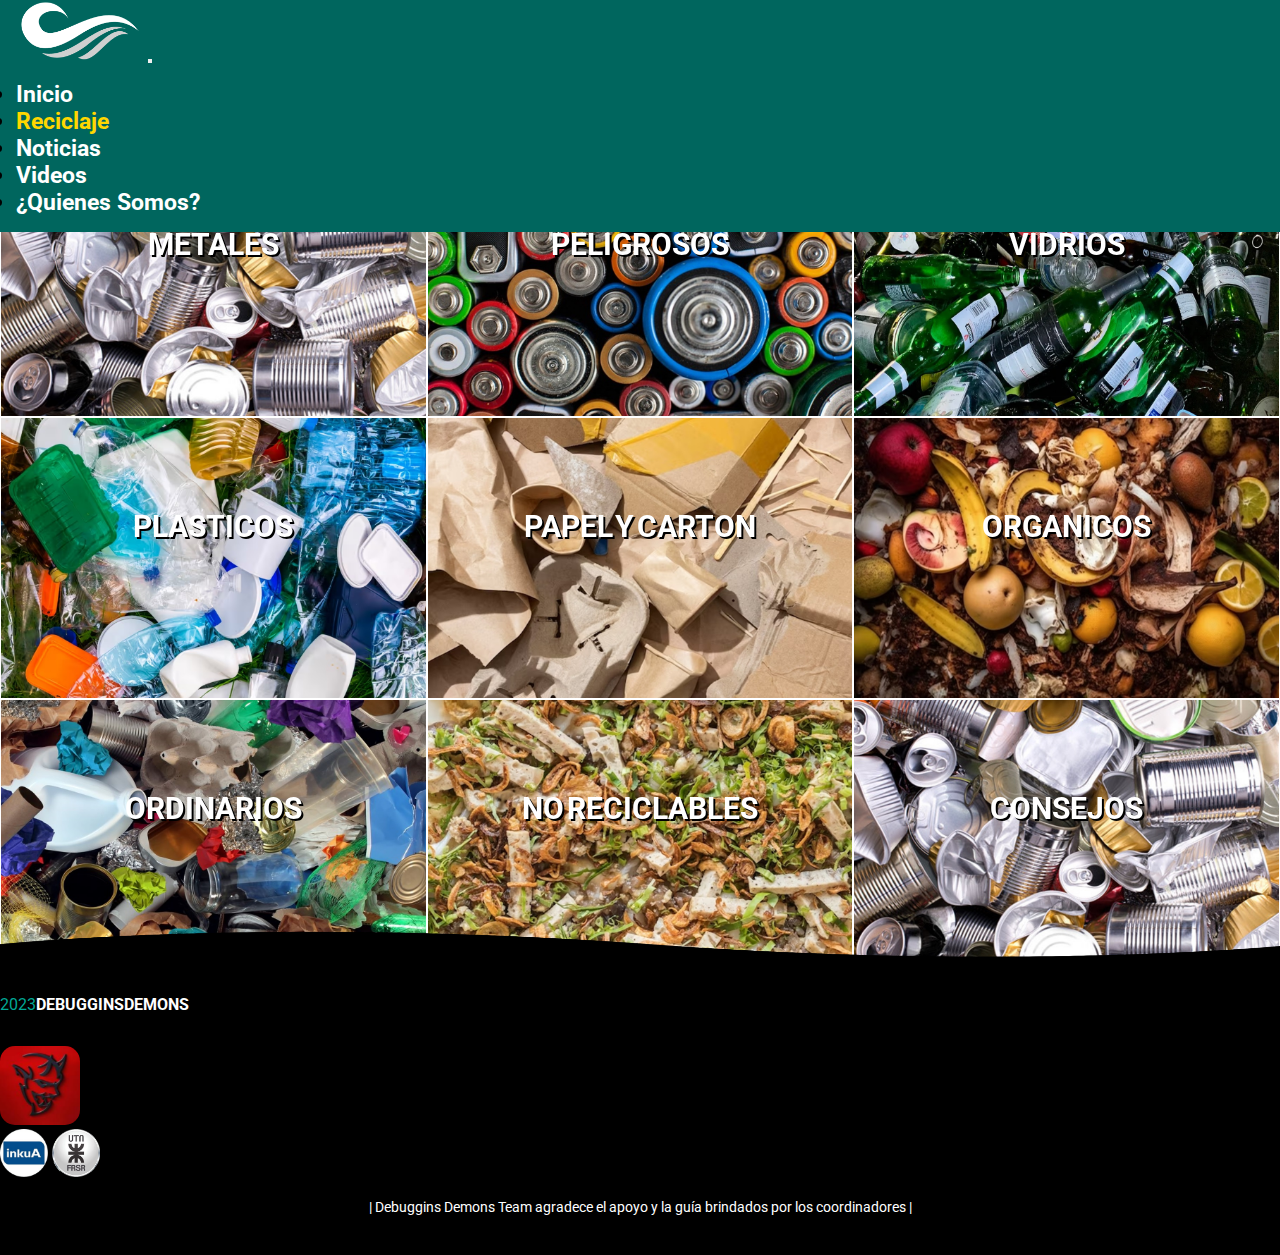
<file: site/reciclaje.html>
<!DOCTYPE html>
<html>

<head>
    <meta charset="UTF-8" />
    <meta http-equiv="Content-Type" content="text/html; charset=utf-8" />
    <meta name="viewport" content="width=device-width, initial-scale=1, maximum-scale=1, user-scalable=no">
    <title>Eco Wave | Reciclaje</title>
    <!-- Icon -->
    <!-- <link rel="shortcut icon" href="./assets/images/favicon.png" type="image/x-icon"> -->
    <link rel="shortcut icon" href="./assets/images/favicon02.png" type="image/x-icon">

    <!-- Google fonts -->
    <link href='http://fonts.googleapis.com/css?family=Roboto:400,300,700' rel='stylesheet' type='text/css'>

    <!-- font awesome -->
    <link href="//maxcdn.bootstrapcdn.com/font-awesome/4.2.0/css/font-awesome.min.css" rel="stylesheet">

    <!-- bootstrap -->
    <link rel="stylesheet" href="./assets/styles/reciclaje.css">
    <link rel="stylesheet" href="./assets/styles/modal.css">
    <link rel="stylesheet" href="./assets/styles/index.css">
    <link href="https://cdn.jsdelivr.net/npm/bootstrap@5.3.0-alpha3/dist/css/bootstrap.min.css" rel="stylesheet"
        integrity="sha384-KK94CHFLLe+nY2dmCWGMq91rCGa5gtU4mk92HdvYe+M/SXH301p5ILy+dN9+nJOZ" crossorigin="anonymous">

    <link rel="stylesheet" href="https://cdn.jsdelivr.net/npm/swiper@11/swiper-bundle.min.css" />


    <!-- Icon -->
    <link rel="shortcut icon" href="./assets/images/logo02.jpg" type="image/x-icon">
</head>

<body>
    <header class="d-flex justify-content-center align-items-center">
        <!-- Navbar -->
        <nav class="navbar navbar-expand-lg bg-body-tertiary" id="navContainer">
            <div class="container-fluid justify-content-between">
                <a class="navbar-brand" href="./index.html"><img class="icono" src="./assets/images/icon05.png"
                        alt="icono"></a>
                <button class="navbar-toggler" type="button" data-bs-toggle="collapse" data-bs-target="#navbarNav"
                    aria-controls="navbarNav" aria-expanded="false" aria-label="Toggle navigation">
                    <span class="navbar-toggler-icon"></span>
                </button>
                <div class="collapse navbar-collapse" id="navbarNav">
                    <ul class="navbar-nav">
                        <li class="nav-item">
                            <a class="nav-link" href="./index.html">Inicio</a>
                        </li>
                        <li class="nav-item">
                            <a class="nav-link active" href="#">Reciclaje</a>
                        </li>
                        <li class="nav-item">
                            <a class="nav-link" href="./noticias.html">Noticias</a>
                        </li>
                        <li class="nav-item">
                            <a class="nav-link" href="./videos.html">Videos</a>
                        </li>
                        <li class="nav-item">
                            <a class="nav-link" href="./about.html">¿Quienes Somos?</a>
                        </li>
                    </ul>
                </div>
            </div>
        </nav>
    </header>

    <!-- Tarjetas reciclaje -->
    <div id="works" class=" clearfix grid ">
        <figure class="effect-oscar  wowload fadeIn ">
            <img src="./assets/images/redisuo-metal.jpg" alt="img01" />
            <figcaption class="metales">
                <h2>Metales</h2>
                <p>como reciclar metales en tu casa?<br>
                    <a href="#" class="metales">Info</a>
                </p>
            </figcaption>
        </figure>

        <figure class="effect-oscar  wowload fadeInUp peligrosos">
            <img src="./assets/images/peligroso.jpg" alt="img01" />
            <figcaption class="peligrosos">
                <h2>Peligrosos</h2>
                <p>Residuos Peligrosos<br>
                    <a href="#" class="peligrosos">Info</a>
                </p>
            </figcaption>
        </figure>

        <figure class="effect-oscar  wowload fadeInUp">
            <img src="./assets/images/residuo-vidrio.jpg" alt="img01" />
            <figcaption class="vidrios">
                <h2>Vidrios</h2>
                <p>Como reciclar vidrios en tu casa?<br>
                    <a href="#" class="vidrios">Info</a>
                </p>
            </figcaption>
        </figure>

        <figure class="effect-oscar  wowload fadeInUp">
            <img src="./assets/images/plastico.jpg" alt="img01" />
            <figcaption class="plasticos">
                <h2>Plasticos</h2>
                <p>Como reciclar plasticos en tu casa?<br>
                    <a href="#" class="plasticos">Info</a>
                </p>
            </figcaption>
        </figure>

        <figure class="effect-oscar  wowload fadeInUp">
            <img src="./assets/images/papel-carton.jpg" alt="img01" />
            <figcaption class="papelCarton">
                <h2>Papel y carton</h2>
                <p>Recicle en su casa<br>
                    <a href="#" class="papelCarton">Info</a>
                </p>
            </figcaption>
        </figure>

        <figure class="effect-oscar  wowload fadeInUp">
            <img src="./assets/images/organico-compostable.jpg" alt="img01" />
            <figcaption class="organicos">
                <h2>Organicos</h2>
                <p>Como hacer organicos compostables<br>
                    <a href="#" class="organicos">Info</a>
                </p>
            </figcaption>
        </figure>

        <figure class="effect-oscar  wowload fadeInUp">
            <img src="./assets/images/ordinario.jpg" alt="img01" />
            <figcaption class="residuosOrd">
                <h2>Ordinarios</h2>
                <p>Cuales son?<br>
                    <a href="#" class="ordinarios">Info</a>
                </p>
            </figcaption>
        </figure>

        <figure class="effect-oscar  wowload fadeInUp">
            <img src="./assets/images/no-reciclable.jpg" alt="img01" />
            <figcaption class="no-reciclables">
                <h2>No Reciclables</h2>
                <p>¿Que hacer con ellos?<br>
                    <a href="#" class="noReciclables">Info</a>
                </p>
            </figcaption>
        </figure>

        <figure class="effect-oscar  wowload fadeInUp">
            <img src="./assets/images/redisuo-metal.jpg" alt="img01" />
            <figcaption class="consejos">
                <h2>Consejos</h2>
                <p><br>
                    <a href="#" class="consejos">Info</a>
                </p>
            </figcaption>
        </figure>
    </div>

    <section class="modales" id="metales">
        <div class="modal__container d-flex justify-content-center align-items-center flex-row gap-2">
            <div class="modal_div_style">
                <iframe loading="eager" class="modal_iframe_style"
                    src="https:&#x2F;&#x2F;www.canva.com&#x2F;design&#x2F;DAFzWNyDx5k&#x2F;view?embed"
                    allowfullscreen="allowfullscreen" allow="fullscreen">
                </iframe>
            </div>
            <a href="#" class="modal__close" id="close_metales">Cerrar</a>
        </div>
    </section>

    <section class="modales" id="peligrosos">
        <div class="modal__container d-flex justify-content-center align-items-center flex-row gap-2">
            <div class="modal_div_style">
                <iframe loading="lazy" class="modal_iframe_style"
                    src="https:&#x2F;&#x2F;www.canva.com&#x2F;design&#x2F;DAF0MaaIm2E&#x2F;view?embed"
                    allowfullscreen="allowfullscreen" allow="fullscreen">
                </iframe>
            </div>
            <a href="#" class="modal__close" id="close_peligrosos">Cerrar</a>
        </div>
    </section>

    <section class="modales" id="vidrios">
        <div class="modal__container d-flex justify-content-center align-items-center flex-row gap-2">
            <div class="modal_div_style">
                <iframe loading="lazy" class="modal_iframe_style"
                    src="https:&#x2F;&#x2F;www.canva.com&#x2F;design&#x2F;DAF0MdhZpZ4&#x2F;view?embed"
                    allowfullscreen="allowfullscreen" allow="fullscreen">
                </iframe>
            </div>
            <a href="#" class="modal__close" id="close_vidrios">Cerrar</a>
        </div>
    </section>

    <section class="modales" id="plasticos">
        <div class="modal__container d-flex justify-content-center align-items-center flex-row gap-2">
            <div class="modal_div_style">
                <iframe loading="lazy" class="modal_iframe_style"
                    src="https:&#x2F;&#x2F;www.canva.com&#x2F;design&#x2F;DAF0R-s_HJ8&#x2F;view?embed"
                    allowfullscreen="allowfullscreen" allow="fullscreen">
                </iframe>
            </div>
            <a href="#" class="modal__close" id="close_plasticos">Cerrar</a>
        </div>
    </section>

    <section class="modales" id="papelCarton">
        <div class="modal__container d-flex justify-content-center align-items-center flex-row gap-2">
            <div class="modal_div_style">
                <iframe loading="lazy" class="modal_iframe_style"
                    src="https:&#x2F;&#x2F;www.canva.com&#x2F;design&#x2F;DAF0MtecyQE&#x2F;view?embed"
                    allowfullscreen="allowfullscreen" allow="fullscreen">
                </iframe>
            </div>
            <a href="#" class="modal__close" id="close_papelCarton">Cerrar</a>
        </div>
    </section>

    <section class="modales" id="organicos">
        <div class="modal__container d-flex justify-content-center align-items-center flex-row gap-2">
            <div class="modal_div_style">
                <iframe loading="lazy" class="modal_iframe_style"
                    src="https:&#x2F;&#x2F;www.canva.com&#x2F;design&#x2F;DAF0RwyLCSY&#x2F;view?embed"
                    allowfullscreen="allowfullscreen" allow="fullscreen">
                </iframe>
            </div>
            <a href="#" class="modal__close" id="close_organicos">Cerrar</a>
        </div>
    </section>

    <section class="modales" id="ordinarios">
        <div class="modal__container d-flex justify-content-center align-items-center flex-row gap-2">
            <div class="modal_div_style">
                <iframe loading="lazy" class="modal_iframe_style"
                    src="https:&#x2F;&#x2F;www.canva.com&#x2F;design&#x2F;DAF0SGlEm7I&#x2F;view?embed"
                    allowfullscreen="allowfullscreen" allow="fullscreen">
                </iframe>
            </div>
            <a href="#" class="modal__close" id="close_ordinarios">Cerrar</a>
        </div>
    </section>

    <section class="modales" id="noReciclables">
        <div class="modal__container d-flex justify-content-center align-items-center flex-row gap-2">
            <div class="modal_div_style">
                <iframe loading="lazy" class="modal_iframe_style"
                    src="https:&#x2F;&#x2F;www.canva.com&#x2F;design&#x2F;DAF0SORxsTQ&#x2F;view?embed"
                    allowfullscreen="allowfullscreen" allow="fullscreen">
                </iframe>
            </div>
            <a href="#" class="modal__close" id="close_noReciclables">Cerrar</a>
        </div>
    </section>

    <section class="modales" id="consejos">
        <div class="modal__container d-flex justify-content-center align-items-center flex-row gap-2">
            <div class="modal_div_style">
                <iframe loading="lazy" class="modal_iframe_style"
                    src="https:&#x2F;&#x2F;www.canva.com&#x2F;design&#x2F;DAF0SPESbQA&#x2F;view?embed"
                    allowfullscreen="allowfullscreen" allow="fullscreen">
                </iframe>
            </div>
            <a href="#" class="modal__close" id="close_consejos">Cerrar</a>
        </div>
    </section>


    <footer>
        <div class="footer_olas">
            <div class="ola" id="ola1"></div>
            <div class="ola" id="ola2"></div>
            <div class="ola" id="ola3"></div>
            <div class="ola" id="ola4"></div>
        </div>
        <div class="footerBox d-flex flex-wrap align-items-center justify-content-around">
            <section class="fbox01">
                <p>2023<span class="fspan">DebugginsDemons</span></p>
            </section>
            <section class="fbox02">
                <img src="./assets/images/Debugging-Demons-logo.png" alt="logo debugging demons">
            </section>
            <section class="fbox03 d-flex flex-column">
                <a href="https://inkua.de/" target="_blank"><img src="./assets/images/logo_inkua.png"></a>
                <a href="https://www.frsr.utn.edu.ar/" target="_blank"><img src="./assets/images/logo_utn.png"></a>
            </section>
        </div>
        <div class="footer_ty">
            <p>| Debuggins Demons Team agradece el apoyo y la guía brindados por los coordinadores |</p>
        </div>
    </footer>


    <!-- Bootstrap -->
    <script src="https://cdn.jsdelivr.net/npm/bootstrap@5.3.2/dist/js/bootstrap.bundle.min.js"
        integrity="sha384-C6RzsynM9kWDrMNeT87bh95OGNyZPhcTNXj1NW7RuBCsyN/o0jlpcV8Qyq46cDfL"
        crossorigin="anonymous"></script>

    <script src="https://code.jquery.com/jquery-3.5.1.slim.min.js"></script>
    <script src="https://cdn.jsdelivr.net/npm/@popperjs/core@2.5.4/dist/umd/popper.min.js"></script>
    <script src="https://stackpath.bootstrapcdn.com/bootstrap/4.5.2/js/bootstrap.min.js"></script>
    <script src="https://cdn.jsdelivr.net/npm/swiper@11/swiper-bundle.min.js"></script>

    <script src="./js/modal.js"></script>
</body>

</html>
</file>
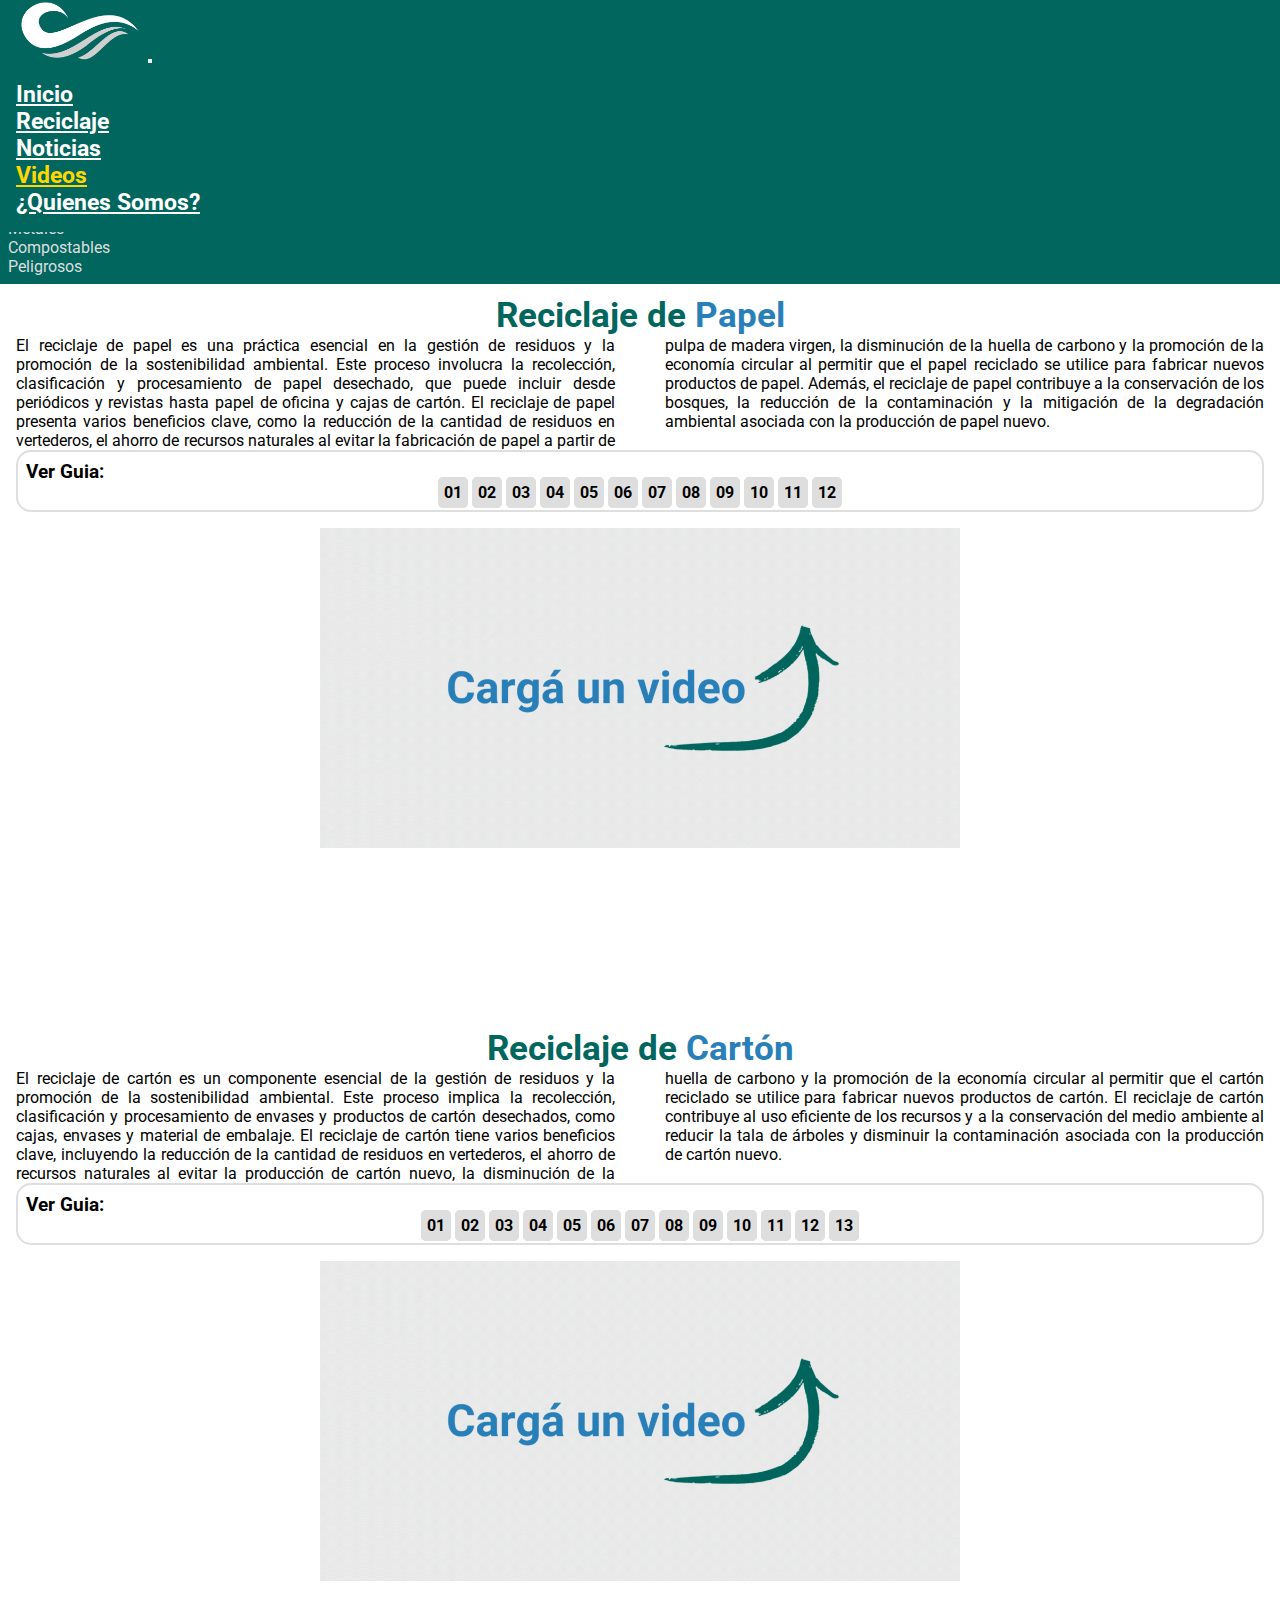
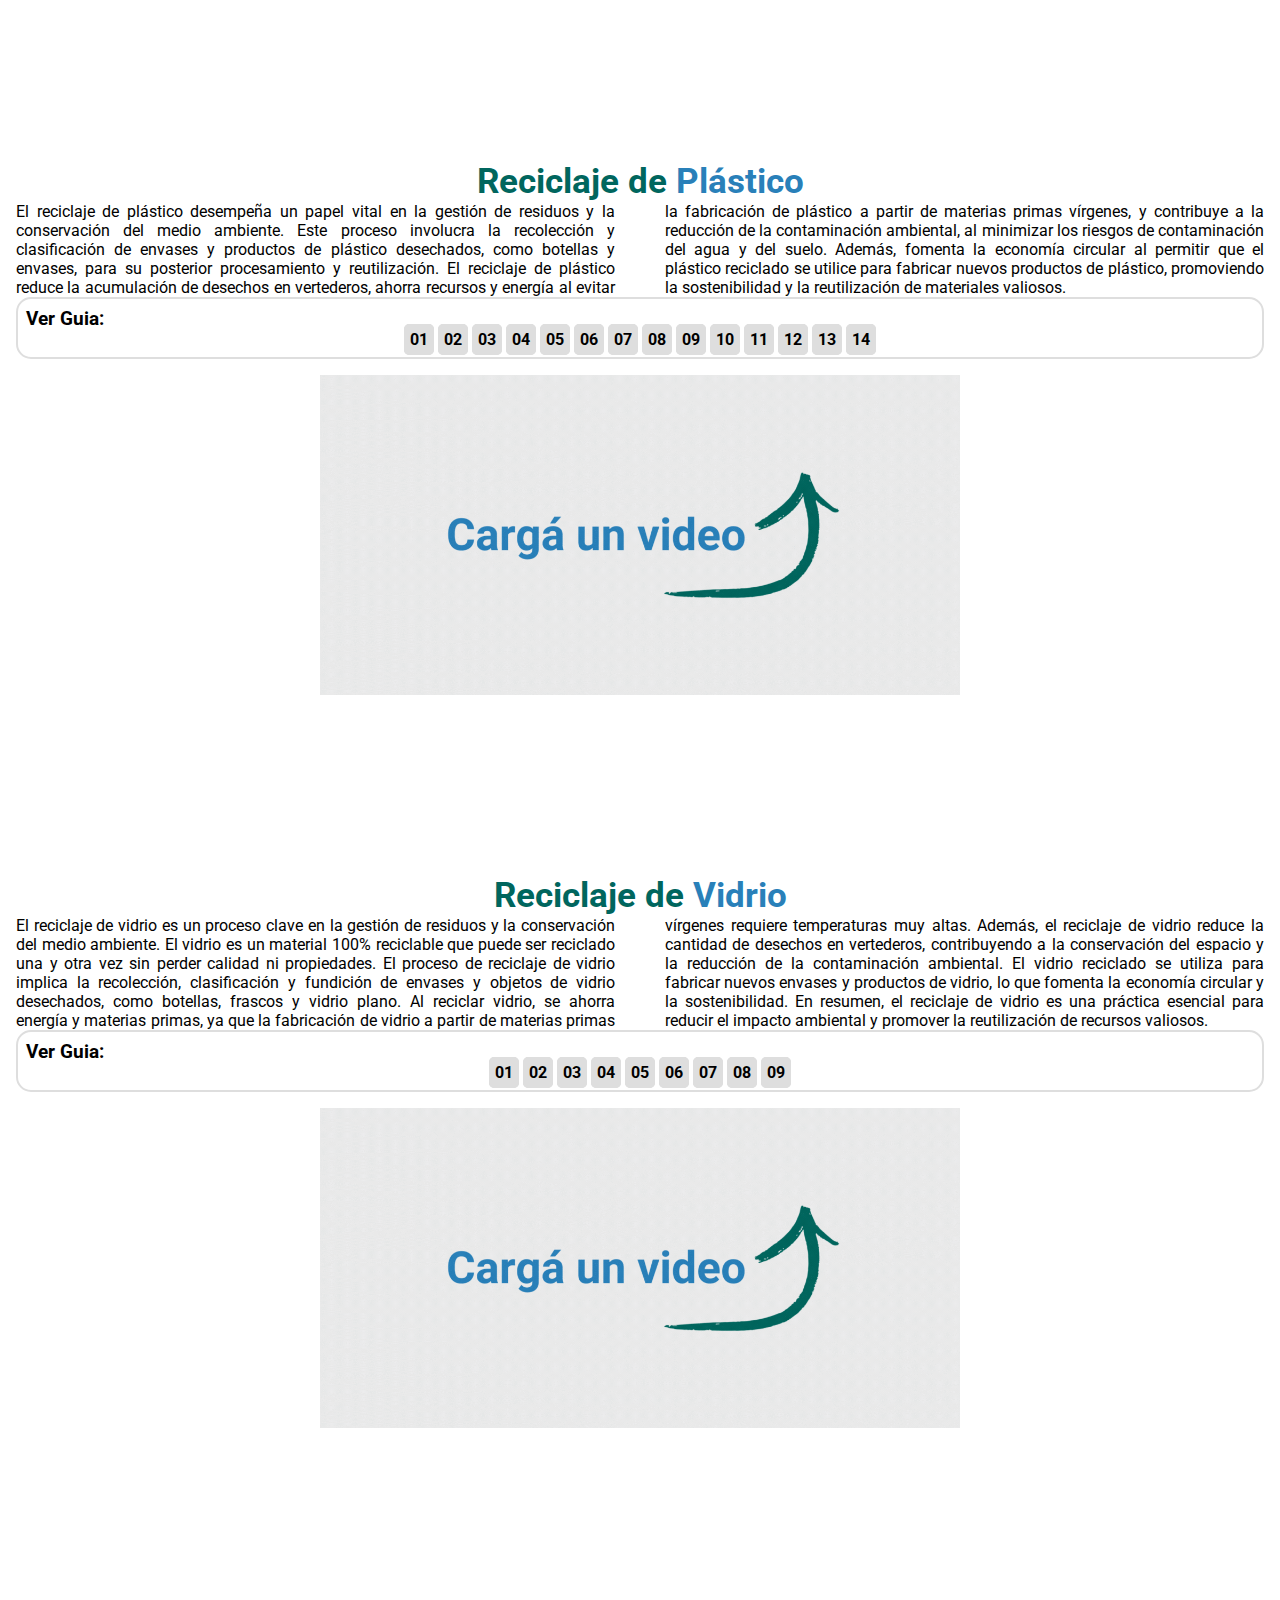
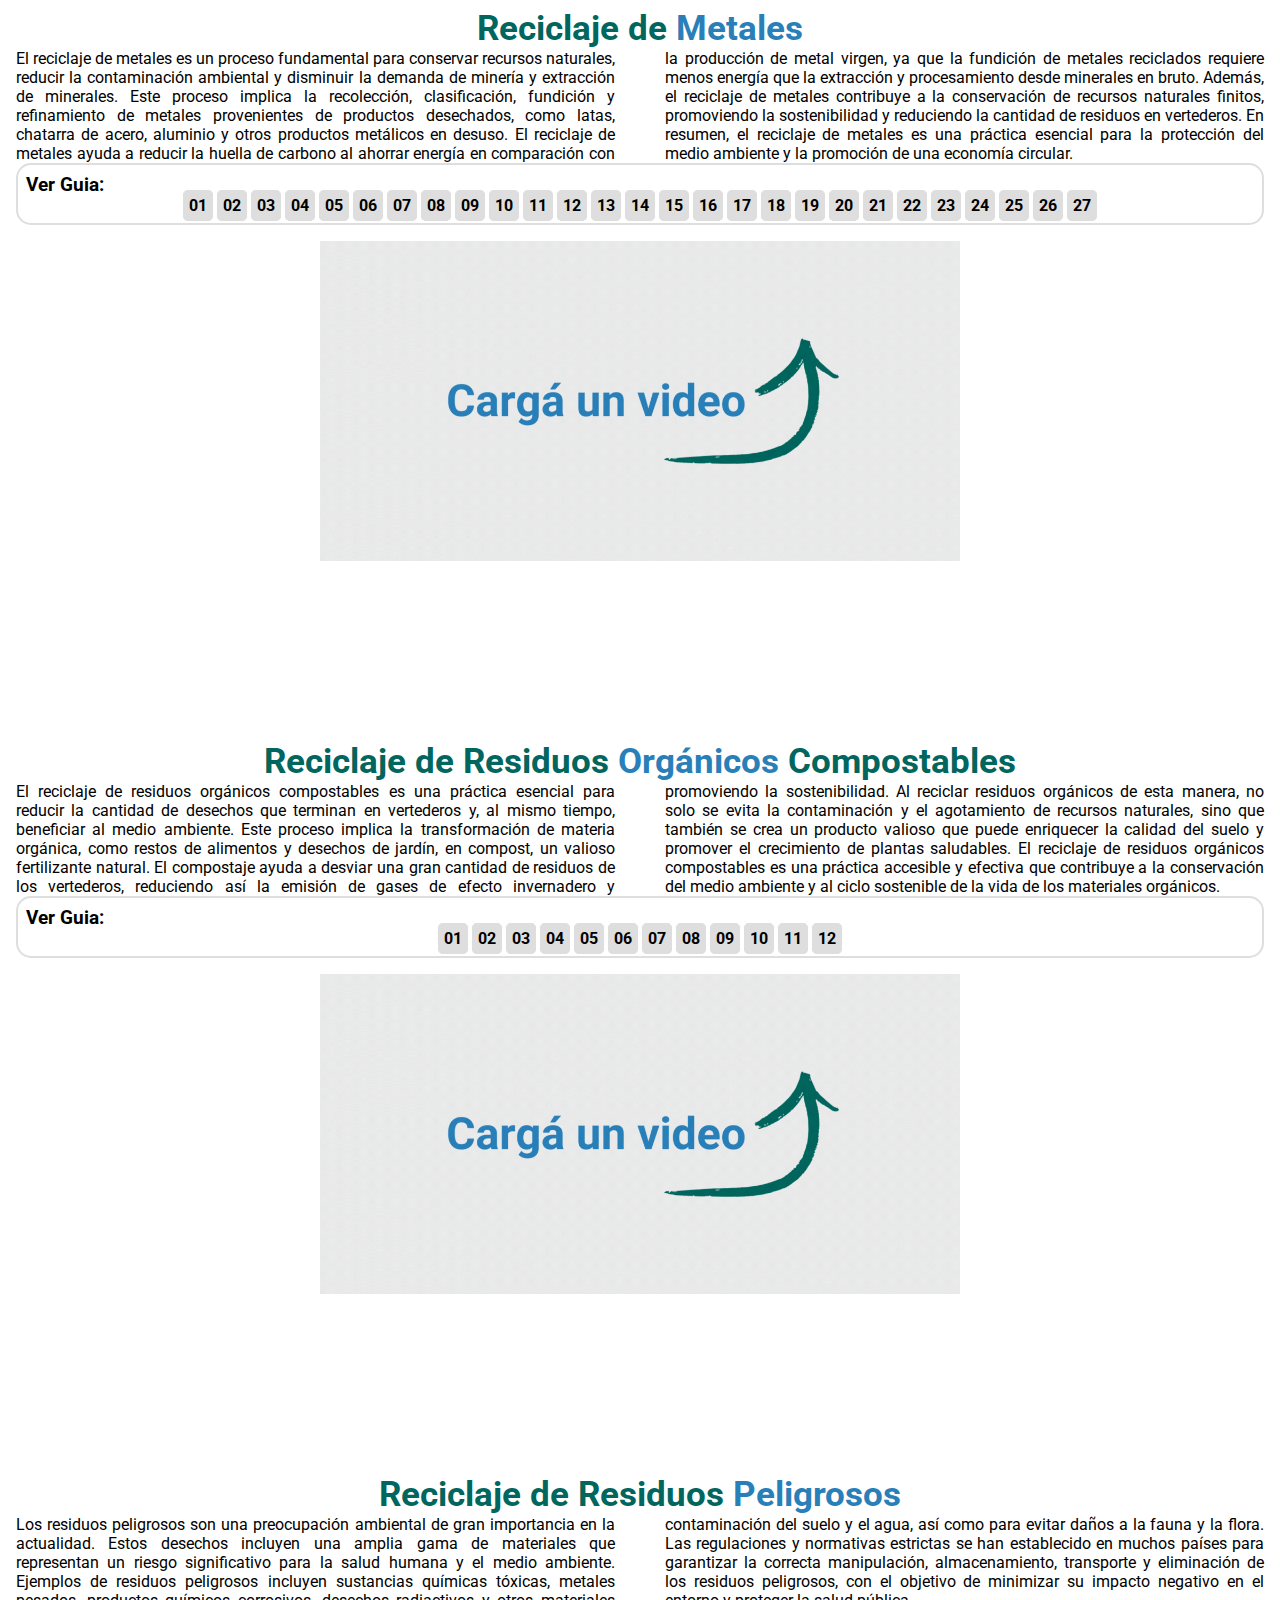
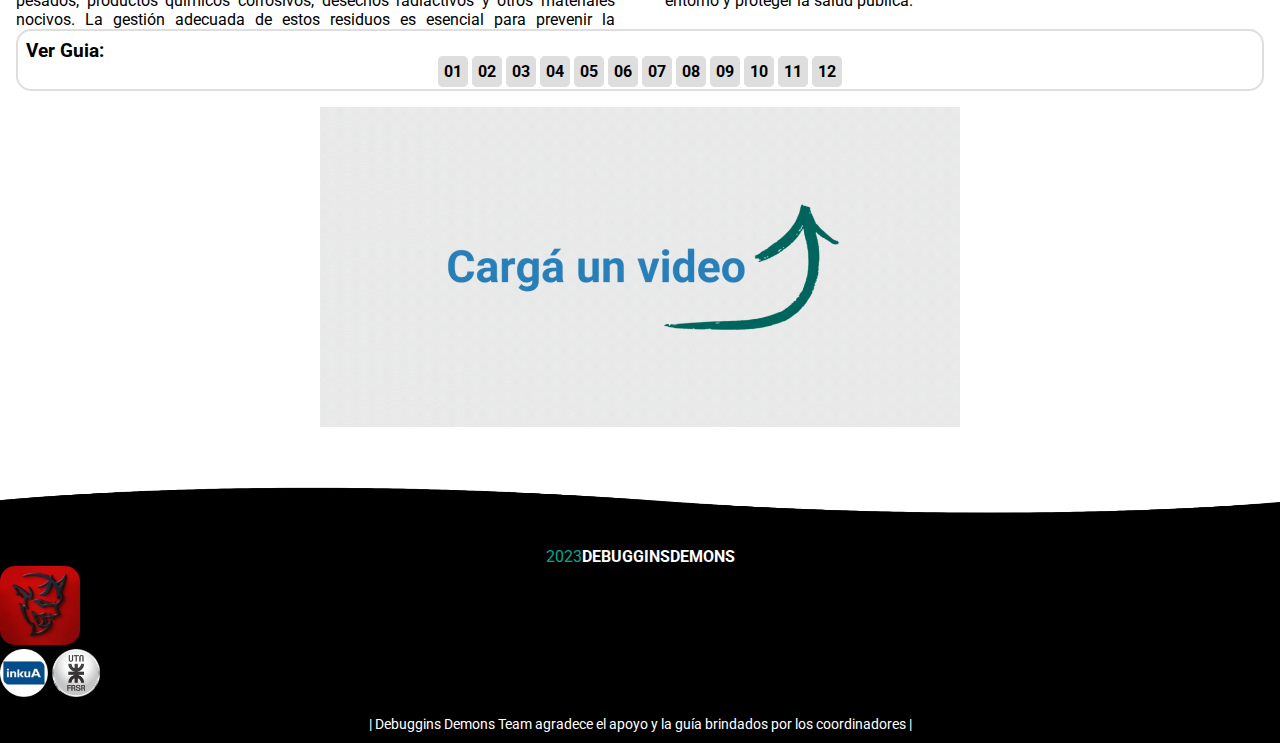
<file: site/videos.html>
<!DOCTYPE html>
<html lang="en">

<head>
  <meta charset="UTF-8">
  <meta name="viewport" content="width=device-width, initial-scale=1.0">
  <title>Eco Wave | Videos</title>
  <!-- Icon -->
  <link rel="shortcut icon" href="./assets/images/favicon02.png" type="image/x-icon">
  <!-- CSS con fuente Roboto -->
  <link rel="stylesheet" href="https://fonts.googleapis.com/css?family=Roboto:300,400,500,700&display=swap">
  <link rel="stylesheet" href="./assets/styles/videos.css">
  <!-- Bootstrap CSS (Version 5.3.0-alpha3) -->
  <link href="https://cdn.jsdelivr.net/npm/bootstrap@5.3.0-alpha3/dist/css/bootstrap.min.css" rel="stylesheet"
    integrity="sha384-KK94CHFLLe+nY2dmCWGMq91rCGa5gtU4mk92HdvYe+M/SXH301p5ILy+dN9+nJOZ" crossorigin="anonymous">
  <link rel="stylesheet" href="https://cdn.jsdelivr.net/npm/swiper@11/swiper-bundle.min.css" />
</head>

<body>
  <header class="d-flex justify-content-center align-items-center">
    <!-- Navbar -->
    <nav class="navbar navbar-expand-lg bg-body-tertiary" id="navContainer">
      <div class="container-fluid justify-content-between">
        <!-- <a class="navbar-brand" href="#"><img class="icono" src="./assets/images/icon02.png" alt="icono"></a> -->
        <a class="navbar-brand" href="./index.html"><img class="icono" src="./assets/images/icon05.png" alt="icono"></a>
        <button class="navbar-toggler" type="button" data-bs-toggle="collapse" data-bs-target="#navbarNav"
          aria-controls="navbarNav" aria-expanded="false" aria-label="Toggle navigation">
          <span class="navbar-toggler-icon"></span>
        </button>
        <div class="collapse navbar-collapse" id="navbarNav">
          <ul class="navbar-nav">
            <li class="nav-item">
              <a class="nav-link" href="./index.html">Inicio</a>
            </li>
            <li class="nav-item">
              <a class="nav-link" href="./reciclaje.html">Reciclaje</a>
            </li>
            <li class="nav-item">
              <a class="nav-link" href="./noticias.html">Noticias</a>
            </li>
            <li class="nav-item">
              <a class="nav-link active" href="./videos.html">Videos</a>
            </li>
            <li class="nav-item">
              <a class="nav-link" href="./about.html">¿Quienes Somos?</a>
            </li>
          </ul>
        </div>
      </div>
    </nav>
  </header>
  <main>
    <ul class="anchorsMenu d-flex gap-4 flex-wrap justify-content-center align-items-center">
      <li class="">
        <a class="" href="#papel">Papel</a>
      </li>
      <li class="">
        <a class="" href="#carton">Cartón</a>
      </li>
      <li class="">
        <a class="" href="#plastico">Plástico</a>
      </li>
      <li class="">
        <a class="" href="#vidrio">Vidrio</a>
      </li>
      <li class="">
        <a class="" href="#metales">Metales</a>
      </li>
      <li class="">
        <a class="" href="#compostales">Compostables</a>
      </li>
      <li class="">
        <a class="" href="#peligrosos">Peligrosos</a>
      </li>
    </ul>


    <!--SECCION PAPEL -->
    <section id="papel">
      <section class="d-flex flex-column justify-content-center align-items-center">
        <h2 class="equipoTitle">Reciclaje de<span id="spanEquipoTitle"> Papel</span></h2>
      </section>
      <p>El reciclaje de papel es una práctica esencial en la gestión de residuos y la promoción de la sostenibilidad
        ambiental. Este proceso involucra la recolección, clasificación y procesamiento de papel desechado, que puede
        incluir desde periódicos y revistas hasta papel de oficina y cajas de cartón. El reciclaje de papel presenta
        varios beneficios clave, como la reducción de la cantidad de residuos en vertederos, el ahorro de recursos
        naturales al evitar la fabricación de papel a partir de pulpa de madera virgen, la disminución de la huella de
        carbono y la promoción de la economía circular al permitir que el papel reciclado se utilice para fabricar
        nuevos
        productos de papel. Además, el reciclaje de papel contribuye a la conservación de los bosques, la reducción de
        la
        contaminación y la mitigación de la degradación ambiental asociada con la producción de papel nuevo. </p>
      <div class="video-links d-flex flex-column justify-content-center align-items-center">
        <p class="d-flex justify-content-center">Ver Guia:</p>
        <div class="d-flex flex-wrap justify-content-center align-items-center gap-4">
          <a href="https://www.youtube.com/embed/x9ycRXGoeSU" target="videoFramePapel">01</a>
          <a href="https://www.youtube.com/embed/wxisPJCZOzo" target="videoFramePapel">02</a>
          <a href="https://www.youtube.com/embed/XjAZjcNxFyM?" target="videoFramePapel">03</a>
          <a href="https://www.youtube.com/embed/V4cRf5Nas_k" target="videoFramePapel">04</a>
          <a href="https://www.youtube.com/embed/YE33M1Xb0to" target="videoFramePapel">05</a>
          <a href="https://www.youtube.com/embed/AKr1SJFhSfo" target="videoFramePapel">06</a>
          <a href="https://www.youtube.com/embed/KvQbH9IvCn8" target="videoFramePapel">07</a>
          <a href="https://www.youtube.com/embed/f8Dkp3zvNsY" target="videoFramePapel">08</a>
          <a href="https://www.youtube.com/embed/1cTSZ-kEejE" target="videoFramePapel">09</a>
          <a href="https://www.youtube.com/embed/5S78SFNhwPQ" target="videoFramePapel">10</a>
          <a href="https://www.youtube.com/embed/AZwJnh8BASY" target="videoFramePapel">11</a>
          <a href="https://www.youtube.com/embed/4qhU-TS7FnA" target="videoFramePapel">12</a>
        </div>
      </div>

      <!-- Contenedor para el video -->
      <div class="video-container d-flex justify-content-center">
        <iframe src="" frameborder="0" allowfullscreen name="videoFramePapel"></iframe>
      </div>

      <!-- <div class="video-container">
        <iframe width="360" height="215" src="https://www.youtube.com/embed/x9ycRXGoeSU?si=cMRBw11AU5FS_ESw"
          title="YouTube video player" frameborder="0"
          allow="accelerometer; autoplay; clipboard-write; encrypted-media; gyroscope; picture-in-picture; web-share"
          allowfullscreen></iframe>
        <iframe width="360" height="215" src="https://www.youtube.com/embed/wxisPJCZOzo?si=fs4xp2YvamNtjAje"
          title="YouTube video player" frameborder="0"
          allow="accelerometer; autoplay; clipboard-write; encrypted-media; gyroscope; picture-in-picture; web-share"
          allowfullscreen></iframe>
        <iframe width="360" height="215" src="https://www.youtube.com/embed/XjAZjcNxFyM?si=A5TRplklmpkU3hp0"
          title="YouTube video player" frameborder="0"
          allow="accelerometer; autoplay; clipboard-write; encrypted-media; gyroscope; picture-in-picture; web-share"
          allowfullscreen></iframe>
        <iframe width="360" height="215" src="https://www.youtube.com/embed/V4cRf5Nas_k?si=v7qQ746lmOxQNfY4"
          title="YouTube video player" frameborder="0"
          allow="accelerometer; autoplay; clipboard-write; encrypted-media; gyroscope; picture-in-picture; web-share"
          allowfullscreen></iframe>
        <iframe width="360" height="215" src="https://www.youtube.com/embed/YE33M1Xb0to?si=Xmz0f43tvlC8u3Q5"
          title="YouTube video player" frameborder="0"
          allow="accelerometer; autoplay; clipboard-write; encrypted-media; gyroscope; picture-in-picture; web-share"
          allowfullscreen></iframe>
        <iframe width="360" height="215" src="https://www.youtube.com/embed/AKr1SJFhSfo?si=giZQkaZrNivbCw-B"
          title="YouTube video player" frameborder="0"
          allow="accelerometer; autoplay; clipboard-write; encrypted-media; gyroscope; picture-in-picture; web-share"
          allowfullscreen></iframe>
        <iframe width="360" height="215" src="https://www.youtube.com/embed/KvQbH9IvCn8?si=VCapo7gR0TBSkKu9"
          title="YouTube video player" frameborder="0"
          allow="accelerometer; autoplay; clipboard-write; encrypted-media; gyroscope; picture-in-picture; web-share"
          allowfullscreen></iframe>
        <iframe width="360" height="215" src="https://www.youtube.com/embed/f8Dkp3zvNsY?si=qiDajhc-AZxkqYxU"
          title="YouTube video player" frameborder="0"
          allow="accelerometer; autoplay; clipboard-write; encrypted-media; gyroscope; picture-in-picture; web-share"
          allowfullscreen></iframe>
        <iframe width="360" height="215" src="https://www.youtube.com/embed/1cTSZ-kEejE?si=GmjlOhLrlo8f-FWp"
          title="YouTube video player" frameborder="0"
          allow="accelerometer; autoplay; clipboard-write; encrypted-media; gyroscope; picture-in-picture; web-share"
          allowfullscreen></iframe>
        <iframe width="360" height="215" src="https://www.youtube.com/embed/5S78SFNhwPQ?si=iG-pd6oeidiyBqJf"
          title="YouTube video player" frameborder="0"
          allow="accelerometer; autoplay; clipboard-write; encrypted-media; gyroscope; picture-in-picture; web-share"
          allowfullscreen></iframe>
        <iframe width="360" height="215" src="https://www.youtube.com/embed/AZwJnh8BASY?si=_t_1ai2BTtfnHJXg"
          title="YouTube video player" frameborder="0"
          allow="accelerometer; autoplay; clipboard-write; encrypted-media; gyroscope; picture-in-picture; web-share"
          allowfullscreen></iframe>
        <iframe width="360" height="215" src="https://www.youtube.com/embed/4qhU-TS7FnA?si=UDi5S05VBcXAaxs-"
          title="YouTube video player" frameborder="0"
          allow="accelerometer; autoplay; clipboard-write; encrypted-media; gyroscope; picture-in-picture; web-share"
          allowfullscreen></iframe>
      </div> -->
    </section>
    <!--SECCION CARTON-->
    <section id="carton">
      <section class="d-flex flex-column justify-content-center align-items-center">
        <h2 class="equipoTitle">Reciclaje de<span id="spanEquipoTitle"> Cartón</span></h2>
      </section>
      <p>El reciclaje de cartón es un componente esencial de la gestión de residuos y la promoción de la sostenibilidad
        ambiental. Este proceso implica la recolección, clasificación y procesamiento de envases y productos de cartón
        desechados, como cajas, envases y material de embalaje. El reciclaje de cartón tiene varios beneficios clave,
        incluyendo la reducción de la cantidad de residuos en vertederos, el ahorro de recursos naturales al evitar la
        producción de cartón nuevo, la disminución de la huella de carbono y la promoción de la economía circular al
        permitir que el cartón reciclado se utilice para fabricar nuevos productos de cartón. El reciclaje de cartón
        contribuye al uso eficiente de los recursos y a la conservación del medio ambiente al reducir la tala de árboles
        y
        disminuir la contaminación asociada con la producción de cartón nuevo.</p>

      <div class="video-links d-flex flex-column justify-content-center align-items-center">
        <p class="d-flex justify-content-center">Ver Guia:</p>
        <div class="d-flex flex-wrap justify-content-center align-items-center gap-4">
          <a href="https://www.youtube.com/embed/GeZDRN8PT3c" target="videoFrameCarton">01</a>
          <a href="https://www.youtube.com/embed/8paH4Lu_XNI" target="videoFrameCarton">02</a>
          <a href="https://www.youtube.com/embed/SmoR5dr-OC4" target="videoFrameCarton">03</a>
          <a href="https://www.youtube.com/embed/eTc9eNn8uvo" target="videoFrameCarton">04</a>
          <a href="https://www.youtube.com/embed/XW78IRUy-XY" target="videoFrameCarton">05</a>
          <a href="https://www.youtube.com/embed/fJZLndt2-E0" target="videoFrameCarton">06</a>
          <a href="https://www.youtube.com/embed/sO0jlaUifm4" target="videoFrameCarton">07</a>
          <a href="https://www.youtube.com/embed/1NAQZFtdfUo" target="videoFrameCarton">08</a>
          <a href="https://www.youtube.com/embed/1NAQZFtdfUo" target="videoFrameCarton">09</a>
          <a href="https://www.youtube.com/embed/d_U4Vw3T4r4" target="videoFrameCarton">10</a>
          <a href="https://www.youtube.com/embed/EcO4PV1LGjc" target="videoFrameCarton">11</a>
          <a href="https://www.youtube.com/embed/_4TZMD9MNdw" target="videoFrameCarton">12</a>
          <a href="https://www.youtube.com/embed/F5bHk_4_QyU" target="videoFrameCarton">13</a>
        </div>

      </div>

      <!-- Contenedor para el video -->
      <div class="video-container d-flex justify-content-center">
        <iframe src="" frameborder="0" allowfullscreen name="videoFrameCarton"></iframe>
      </div>

      <!-- <div class="video-container">
        <iframe width="360" height="215" src="https://www.youtube.com/embed/GeZDRN8PT3c?si=7RL86TRZKdzzSHfd"
          title="YouTube video player" frameborder="0"
          allow="accelerometer; autoplay; clipboard-write; encrypted-media; gyroscope; picture-in-picture; web-share"
          allowfullscreen></iframe>
        <iframe width="360" height="215" src="https://www.youtube.com/embed/8paH4Lu_XNI?si=NW8tSAQL5SXN540i"
          title="YouTube video player" frameborder="0"
          allow="accelerometer; autoplay; clipboard-write; encrypted-media; gyroscope; picture-in-picture; web-share"
          allowfullscreen></iframe>
        <iframe width="360" height="215" src="https://www.youtube.com/embed/SmoR5dr-OC4?si=p6qRt-gEMUFIfZGh"
          title="YouTube video player" frameborder="0"
          allow="accelerometer; autoplay; clipboard-write; encrypted-media; gyroscope; picture-in-picture; web-share"
          allowfullscreen></iframe>
        <iframe width="360" height="215" src="https://www.youtube.com/embed/eTc9eNn8uvo?si=ZPOFiDYWZQlBwizo"
          title="YouTube video player" frameborder="0"
          allow="accelerometer; autoplay; clipboard-write; encrypted-media; gyroscope; picture-in-picture; web-share"
          allowfullscreen></iframe>
        <iframe width="360" height="215" src="https://www.youtube.com/embed/XW78IRUy-XY?si=YtxMDHFRp4LoEwYC"
          title="YouTube video player" frameborder="0"
          allow="accelerometer; autoplay; clipboard-write; encrypted-media; gyroscope; picture-in-picture; web-share"
          allowfullscreen></iframe>
        <iframe width="360" height="215" src="https://www.youtube.com/embed/fJZLndt2-E0?si=FyYEKhkAd6jIh2TF"
          title="YouTube video player" frameborder="0"
          allow="accelerometer; autoplay; clipboard-write; encrypted-media; gyroscope; picture-in-picture; web-share"
          allowfullscreen></iframe>
        <iframe width="360" height="215" src="https://www.youtube.com/embed/sO0jlaUifm4?si=jzmNZmNsrcxnDAQE"
          title="YouTube video player" frameborder="0"
          allow="accelerometer; autoplay; clipboard-write; encrypted-media; gyroscope; picture-in-picture; web-share"
          allowfullscreen></iframe>
        <iframe width="360" height="215" src="https://www.youtube.com/embed/1NAQZFtdfUo?si=cud3NTuHZ_7bAZo7"
          title="YouTube video player" frameborder="0"
          allow="accelerometer; autoplay; clipboard-write; encrypted-media; gyroscope; picture-in-picture; web-share"
          allowfullscreen></iframe>
        <iframe width="360" height="215" src="https://www.youtube.com/embed/d_U4Vw3T4r4?si=V42GCx4_ujSzcEEj"
          title="YouTube video player" frameborder="0"
          allow="accelerometer; autoplay; clipboard-write; encrypted-media; gyroscope; picture-in-picture; web-share"
          allowfullscreen></iframe>
        <iframe width="360" height="215" src="https://www.youtube.com/embed/EcO4PV1LGjc?si=cXL5OuH-oxx57EX1"
          title="YouTube video player" frameborder="0"
          allow="accelerometer; autoplay; clipboard-write; encrypted-media; gyroscope; picture-in-picture; web-share"
          allowfullscreen></iframe>
        <iframe width="360" height="215" src="https://www.youtube.com/embed/_4TZMD9MNdw?si=yJRNk6pjRRfTPGZS"
          title="YouTube video player" frameborder="0"
          allow="accelerometer; autoplay; clipboard-write; encrypted-media; gyroscope; picture-in-picture; web-share"
          allowfullscreen></iframe>
        <iframe width="360" height="215" src="https://www.youtube.com/embed/F5bHk_4_QyU?si=Na5NeVfmzvInAU3M"
          title="YouTube video player" frameborder="0"
          allow="accelerometer; autoplay; clipboard-write; encrypted-media; gyroscope; picture-in-picture; web-share"
          allowfullscreen></iframe>
      </div> -->
    </section>
    <!--SECCION PLASTICO-->
    <section id="plastico">
      <section class="d-flex flex-column justify-content-center align-items-center">
        <h2 class="equipoTitle">Reciclaje de<span id="spanEquipoTitle"> Plástico</span></h2>
      </section>
      <p>El reciclaje de plástico desempeña un papel vital en la gestión de residuos y la conservación del medio
        ambiente.
        Este proceso involucra la recolección y clasificación de envases y productos de plástico desechados, como
        botellas
        y envases, para su posterior procesamiento y reutilización. El reciclaje de plástico reduce la acumulación de
        desechos en vertederos, ahorra recursos y energía al evitar la fabricación de plástico a partir de materias
        primas
        vírgenes, y contribuye a la reducción de la contaminación ambiental, al minimizar los riesgos de contaminación
        del
        agua y del suelo. Además, fomenta la economía circular al permitir que el plástico reciclado se utilice para
        fabricar nuevos productos de plástico, promoviendo la sostenibilidad y la reutilización de materiales valiosos.
      </p>

      <div class="video-links d-flex flex-column justify-content-center align-items-center">
        <p class="d-flex justify-content-center">Ver Guia:</p>
        <div class="d-flex flex-wrap justify-content-center align-items-center gap-4">
          <a href=" https://www.youtube.com/embed/ZIqsLguLkEY" target="videoFramePlastico">01</a>
          <a href="https://www.youtube.com/embed/IZYI0mZFvi0" target="videoFramePlastico">02</a>
          <a href="https://www.youtube.com/embed/hIJSOfE8VPk" target="videoFramePlastico">03</a>
          <a href="https://www.youtube.com/embed/ppVEOWxMxMw" target="videoFramePlastico">04</a>
          <a href="https://www.youtube.com/embed/jx2B55YG4SY" target="videoFramePlastico">05</a>
          <a href="https://www.youtube.com/embed/xCaI-5WVRlY" target="videoFramePlastico">06</a>
          <a href="https://www.youtube.com/embed/5iep5TVIbUU" target="videoFramePlastico">07</a>
          <a href="https://www.youtube.com/embed/p_cIFD0Ek5I" target="videoFramePlastico">08</a>
          <a href="https://www.youtube.com/embed/sGl1eihw4cE" target="videoFramePlastico">09</a>
          <a href="https://www.youtube.com/embed/FN1vGxj3sLw" target="videoFramePlastico">10</a>
          <a href="https://www.youtube.com/embed/jEzjhWu_GUc" target="videoFramePlastico">11</a>
          <a href="https://www.youtube.com/embed/ElpHpEjbe7Q" target="videoFramePlastico">12</a>
          <a href="https://www.youtube.com/embed/SYVMRavfHuI" target="videoFramePlastico">13</a>
          <a href="https://www.youtube.com/embed/ro7KABrrkRQ" target="videoFramePlastico">14</a>
        </div>

      </div>

      <!-- Contenedor para el video -->
      <div class="video-container d-flex justify-content-center">
        <iframe src="" frameborder="0" allowfullscreen name="videoFramePlastico"></iframe>
      </div>


      <!-- <div class="video-container">
        <iframe width="360" height="215" src="https://www.youtube.com/embed/ZIqsLguLkEY?si=64GBbcJq47L0juBk"
          title="YouTube video player" frameborder="0"
          allow="accelerometer; autoplay; clipboard-write; encrypted-media; gyroscope; picture-in-picture; web-share"
          allowfullscreen></iframe>
        <iframe width="360" height="215" src="https://www.youtube.com/embed/IZYI0mZFvi0?si=u5oiFSLThIJIpBLo"
          title="YouTube video player" frameborder="0"
          allow="accelerometer; autoplay; clipboard-write; encrypted-media; gyroscope; picture-in-picture; web-share"
          allowfullscreen></iframe>
        <iframe width="360" height="215" src="https://www.youtube.com/embed/hIJSOfE8VPk?si=my-ZKNXrZq5NaDHD"
          title="YouTube video player" frameborder="0"
          allow="accelerometer; autoplay; clipboard-write; encrypted-media; gyroscope; picture-in-picture; web-share"
          allowfullscreen></iframe>
        <iframe width="360" height="215" src="https://www.youtube.com/embed/ppVEOWxMxMw?si=eHjXW44TuEggRqhc"
          title="YouTube video player" frameborder="0"
          allow="accelerometer; autoplay; clipboard-write; encrypted-media; gyroscope; picture-in-picture; web-share"
          allowfullscreen></iframe>
        <iframe width="360" height="215" src="https://www.youtube.com/embed/jx2B55YG4SY?si=1Nz2Dke0msjmRvnv"
          title="YouTube video player" frameborder="0"
          allow="accelerometer; autoplay; clipboard-write; encrypted-media; gyroscope; picture-in-picture; web-share"
          allowfullscreen></iframe>
        <iframe width="360" height="215" src="https://www.youtube.com/embed/xCaI-5WVRlY?si=xMhx9ZUUprvcXYFI"
          title="YouTube video player" frameborder="0"
          allow="accelerometer; autoplay; clipboard-write; encrypted-media; gyroscope; picture-in-picture; web-share"
          allowfullscreen></iframe>
        <iframe width="360" height="215" src="https://www.youtube.com/embed/5iep5TVIbUU?si=q-MdSgyYkVc256xs"
          title="YouTube video player" frameborder="0"
          allow="accelerometer; autoplay; clipboard-write; encrypted-media; gyroscope; picture-in-picture; web-share"
          allowfullscreen></iframe>
        <iframe width="360" height="215" src="https://www.youtube.com/embed/p_cIFD0Ek5I?si=GOz-X9caSrjGcRT6"
          title="YouTube video player" frameborder="0"
          allow="accelerometer; autoplay; clipboard-write; encrypted-media; gyroscope; picture-in-picture; web-share"
          allowfullscreen></iframe>
        <iframe width="360" height="215" src="https://www.youtube.com/embed/dz_zgldkRKI?si=5cJaFyikyw6GiN7a"
          title="YouTube video player" frameborder="0"
          allow="accelerometer; autoplay; clipboard-write; encrypted-media; gyroscope; picture-in-picture; web-share"
          allowfullscreen></iframe>
        <iframe width="360" height="215" src="https://www.youtube.com/embed/sGl1eihw4cE?si=9hsKSNLTOxXj7G8r"
          title="YouTube video player" frameborder="0"
          allow="accelerometer; autoplay; clipboard-write; encrypted-media; gyroscope; picture-in-picture; web-share"
          allowfullscreen></iframe>
        <iframe width="360" height="215" src="https://www.youtube.com/embed/FN1vGxj3sLw?si=760kpOlKwHwIPrEn"
          title="YouTube video player" frameborder="0"
          allow="accelerometer; autoplay; clipboard-write; encrypted-media; gyroscope; picture-in-picture; web-share"
          allowfullscreen></iframe>
        <iframe width="360" height="215" src="https://www.youtube.com/embed/jEzjhWu_GUc?si=oXvQDGtpJHRB2KBN"
          title="YouTube video player" frameborder="0"
          allow="accelerometer; autoplay; clipboard-write; encrypted-media; gyroscope; picture-in-picture; web-share"
          allowfullscreen></iframe>
        <iframe width="360" height="215" src="https://www.youtube.com/embed/ElpHpEjbe7Q?si=k2VrpcQSeTvoOlR3"
          title="YouTube video player" frameborder="0"
          allow="accelerometer; autoplay; clipboard-write; encrypted-media; gyroscope; picture-in-picture; web-share"
          allowfullscreen></iframe>
        <iframe width="360" height="215" src="https://www.youtube.com/embed/SYVMRavfHuI?si=yLrX9zpZB_ujuwGs"
          title="YouTube video player" frameborder="0"
          allow="accelerometer; autoplay; clipboard-write; encrypted-media; gyroscope; picture-in-picture; web-share"
          allowfullscreen></iframe>
        <iframe width="360" height="215" src="https://www.youtube.com/embed/ro7KABrrkRQ?si=fyOqTvETyWWnxCdR"
          title="YouTube video player" frameborder="0"
          allow="accelerometer; autoplay; clipboard-write; encrypted-media; gyroscope; picture-in-picture; web-share"
          allowfullscreen></iframe>
      </div> -->
    </section>
    <!--SECCION VIDRIO-->
    <section id="vidrio">
      <section class="d-flex flex-column justify-content-center align-items-center">
        <h2 class="equipoTitle">Reciclaje de<span id="spanEquipoTitle"> Vidrio</span></h2>
      </section>
      <p>El reciclaje de vidrio es un proceso clave en la gestión de residuos y la conservación del medio ambiente. El
        vidrio es un material 100% reciclable que puede ser reciclado una y otra vez sin perder calidad ni propiedades.
        El
        proceso de reciclaje de vidrio implica la recolección, clasificación y fundición de envases y objetos de vidrio
        desechados, como botellas, frascos y vidrio plano. Al reciclar vidrio, se ahorra energía y materias primas, ya
        que
        la fabricación de vidrio a partir de materias primas vírgenes requiere temperaturas muy altas. Además, el
        reciclaje de vidrio reduce la cantidad de desechos en vertederos, contribuyendo a la conservación del espacio y
        la
        reducción de la contaminación ambiental. El vidrio reciclado se utiliza para fabricar nuevos envases y productos
        de vidrio, lo que fomenta la economía circular y la sostenibilidad. En resumen, el reciclaje de vidrio es una
        práctica esencial para reducir el impacto ambiental y promover la reutilización de recursos valiosos.</p>

      <div class="video-links d-flex flex-column justify-content-center align-items-center">
        <p class="d-flex justify-content-center">Ver Guia:</p>
        <div class="d-flex flex-wrap justify-content-center align-items-center gap-4">
          <a href="https://www.youtube.com/embed/TNdMaKP0QcM" target="videoFrameVidrio">01</a>
          <a href="https://www.youtube.com/embed/JsuTXXB3Q_s" target="videoFrameVidrio">02</a>
          <a href="https://www.youtube.com/embed/bGD67w0N5xo" target="videoFrameVidrio">03</a>
          <a href="https://www.youtube.com/embed/KYY3bI6RB9s" target="videoFrameVidrio">04</a>
          <a href="https://www.youtube.com/embed/iChEJvKEfQ8" target="videoFrameVidrio">05</a>
          <a href="https://www.youtube.com/embed/zAtAdRxC_rg" target="videoFrameVidrio">06</a>
          <a href="https://www.youtube.com/embed/f8e7TapUjXw" target="videoFrameVidrio">07</a>
          <a href="https://www.youtube.com/embed/rx9LtV_gYSM" target="videoFrameVidrio">08</a>
          <a href="https://www.youtube.com/embed/wUH63j8JBbE" target="videoFrameVidrio">09</a>
        </div>

      </div>

      <!-- Contenedor para el video -->
      <div class="video-container d-flex justify-content-center">
        <iframe src="" frameborder="0" allowfullscreen name="videoFrameVidrio"></iframe>
      </div>


      <!-- <div class="video-container">
        <iframe width="360" height="215" src="https://www.youtube.com/embed/TNdMaKP0QcM?si=gphU9xif1SPdTLKh"
          title="YouTube video player" frameborder="0"
          allow="accelerometer; autoplay; clipboard-write; encrypted-media; gyroscope; picture-in-picture; web-share"
          allowfullscreen></iframe>
        <iframe width="360" height="215" src="https://www.youtube.com/embed/JsuTXXB3Q_s?si=uQlyGml4QOucBJva"
          title="YouTube video player" frameborder="0"
          allow="accelerometer; autoplay; clipboard-write; encrypted-media; gyroscope; picture-in-picture; web-share"
          allowfullscreen></iframe>
        <iframe width="360" height="215" src="https://www.youtube.com/embed/bGD67w0N5xo?si=7RPXcPDxXY9JdVuV"
          title="YouTube video player" frameborder="0"
          allow="accelerometer; autoplay; clipboard-write; encrypted-media; gyroscope; picture-in-picture; web-share"
          allowfullscreen></iframe>
        <iframe width="360" height="215" src="https://www.youtube.com/embed/KYY3bI6RB9s?si=fCcX9tp8on9olpk_"
          title="YouTube video player" frameborder="0"
          allow="accelerometer; autoplay; clipboard-write; encrypted-media; gyroscope; picture-in-picture; web-share"
          allowfullscreen></iframe>
        <iframe width="360" height="215" src="https://www.youtube.com/embed/iChEJvKEfQ8?si=Fq5L7ud37VMvWcs9"
          title="YouTube video player" frameborder="0"
          allow="accelerometer; autoplay; clipboard-write; encrypted-media; gyroscope; picture-in-picture; web-share"
          allowfullscreen></iframe>
        <iframe width="360" height="215" src="https://www.youtube.com/embed/zAtAdRxC_rg?si=xbRpkoxP7-nMGspH"
          title="YouTube video player" frameborder="0"
          allow="accelerometer; autoplay; clipboard-write; encrypted-media; gyroscope; picture-in-picture; web-share"
          allowfullscreen></iframe>
        <iframe width="360" height="215" src="https://www.youtube.com/embed/f8e7TapUjXw?si=1jQlZm8m1lfU1DQA"
          title="YouTube video player" frameborder="0"
          allow="accelerometer; autoplay; clipboard-write; encrypted-media; gyroscope; picture-in-picture; web-share"
          allowfullscreen></iframe>
        <iframe width="360" height="215" src="https://www.youtube.com/embed/rx9LtV_gYSM?si=9z70b3kphsjsBH6v"
          title="YouTube video player" frameborder="0"
          allow="accelerometer; autoplay; clipboard-write; encrypted-media; gyroscope; picture-in-picture; web-share"
          allowfullscreen></iframe>
        <iframe width="360" height="215" src="https://www.youtube.com/embed/wUH63j8JBbE?si=AHw43RrGVFVPuYm4"
          title="YouTube video player" frameborder="0"
          allow="accelerometer; autoplay; clipboard-write; encrypted-media; gyroscope; picture-in-picture; web-share"
          allowfullscreen></iframe>
      </div> -->
    </section>
    <!--SECCION METALES-->
    <section id="metales">
      <section class="d-flex flex-column justify-content-center align-items-center">
        <h2 class="equipoTitle">Reciclaje de<span id="spanEquipoTitle"> Metales</span></h2>
      </section>
      <p>El reciclaje de metales es un proceso fundamental para conservar recursos naturales, reducir la contaminación
        ambiental y disminuir la demanda de minería y extracción de minerales. Este proceso implica la recolección,
        clasificación, fundición y refinamiento de metales provenientes de productos desechados, como latas, chatarra de
        acero, aluminio y otros productos metálicos en desuso. El reciclaje de metales ayuda a reducir la huella de
        carbono al ahorrar energía en comparación con la producción de metal virgen, ya que la fundición de metales
        reciclados requiere menos energía que la extracción y procesamiento desde minerales en bruto. Además, el
        reciclaje
        de metales contribuye a la conservación de recursos naturales finitos, promoviendo la sostenibilidad y
        reduciendo
        la cantidad de residuos en vertederos. En resumen, el reciclaje de metales es una práctica esencial para la
        protección del medio ambiente y la promoción de una economía circular.</p>

      <div class="video-links d-flex flex-column justify-content-center align-items-center">
        <p class="d-flex justify-content-center">Ver Guia:</p>
        <div class="d-flex flex-wrap justify-content-center align-items-center gap-4">
          <a href="https://www.youtube.com/embed/Mv1SNr_fWR8" target="videoFrameMetales">01</a>
          <a href="https://www.youtube.com/embed/s5OikC2LF4A" target="videoFrameMetales">02</a>
          <a href="https://www.youtube.com/embed/OB-U-kgfofs" target="videoFrameMetales">03</a>
          <a href="https://www.youtube.com/embed/pp6O1yNVAi8" target="videoFrameMetales">04</a>
          <a href="https://www.youtube.com/embed/1unbOwl822M" target="videoFrameMetales">05</a>
          <a href="https://www.youtube.com/embed/3f714R7Ma4E" target="videoFrameMetales">06</a>
          <a href="https://www.youtube.com/embed/txF6h7B1zKQ" target="videoFrameMetales">07</a>
          <a href="https://www.youtube.com/embed/-KJGeFP-af8" target="videoFrameMetales">08</a>
          <a href="https://www.youtube.com/embed/HQeK4ip4TVw" target="videoFrameMetales">09</a>
          <a href="https://www.youtube.com/embed/OtQ44EZMdL4" target="videoFrameMetales">10</a>
          <a href="https://www.youtube.com/embed/1_wmr_coylE" target="videoFrameMetales">11</a>
          <a href="https://www.youtube.com/embed/yJcjJYwtUbc" target="videoFrameMetales">12</a>
          <a href="https://www.youtube.com/embed/I0L0MuFWEVI" target="videoFrameMetales">13</a>
          <a href="https://www.youtube.com/embed/2cbzCQVXC0w" target="videoFrameMetales">14</a>
          <a href="https://www.youtube.com/embed/AC3BqPe7L7U" target="videoFrameMetales">15</a>
          <a href="https://www.youtube.com/embed/jPjP38YGc6c" target="videoFrameMetales">16</a>
          <a href="https://www.youtube.com/embed/YifO4gRbLwA" target="videoFrameMetales">17</a>
          <a href="https://www.youtube.com/embed/LaEq-wP6SxY" target="videoFrameMetales">18</a>
          <a href="https://www.youtube.com/embed/1qP_QfPDuSI" target="videoFrameMetales">19</a>
          <a href="https://www.youtube.com/embed/4IQxYq2ZJOg" target="videoFrameMetales">20</a>
          <a href="https://www.youtube.com/embed/xqQAzGmnxEc" target="videoFrameMetales">21</a>
          <a href="https://www.youtube.com/embed/e2BXQ93uqR4" target="videoFrameMetales">22</a>
          <a href="https://www.youtube.com/embed/lUGO51xUUjU" target="videoFrameMetales">23</a>
          <a href="https://www.youtube.com/embed/N37jX_utX5E" target="videoFrameMetales">24</a>
          <a href="https://www.youtube.com/embed/EaM8XhW3Dlg" target="videoFrameMetales">25</a>
          <a href="https://www.youtube.com/embed/Z5qayY4bwiw" target="videoFrameMetales">26</a>
          <a href="https://www.youtube.com/embed/33-REfVH6Ik" target="videoFrameMetales">27</a>
        </div>

      </div>

      <!-- Contenedor para el video -->
      <div class="video-container d-flex justify-content-center">
        <iframe src="" frameborder="0" allowfullscreen name="videoFrameMetales"></iframe>
      </div>


      <!-- <div class="video-container">
        <iframe width="360" height="215" src="https://www.youtube.com/embed/Mv1SNr_fWR8?si=F8eV3CF9YqvPW-nv"
          title="YouTube video player" frameborder="0"
          allow="accelerometer; autoplay; clipboard-write; encrypted-media; gyroscope; picture-in-picture; web-share"
          allowfullscreen></iframe>
        <iframe width="360" height="215" src="https://www.youtube.com/embed/s5OikC2LF4A?si=f3N4QLC0CieeiZ1WA"
          frameborder="0" allowfullscreen></iframe>
        <iframe width="360" height="215" src="https://www.youtube.com/embed/OB-U-kgfofs?si=HrEY6BKzz_hyrLfD"
          title="YouTube video player" frameborder="0"
          allow="accelerometer; autoplay; clipboard-write; encrypted-media; gyroscope; picture-in-picture; web-share"
          allowfullscreen></iframe>
        <iframe width="360" height="215" src="https://www.youtube.com/embed/pp6O1yNVAi8?si=DhFZf3SYISf5Ib4Z"
          title="YouTube video player" frameborder="0"
          allow="accelerometer; autoplay; clipboard-write; encrypted-media; gyroscope; picture-in-picture; web-share"
          allowfullscreen></iframe>
        <iframe width="360" height="215" src="https://www.youtube.com/embed/1unbOwl822M?si=ML1bisbRp39ybq5r"
          title="YouTube video player" frameborder="0"
          allow="accelerometer; autoplay; clipboard-write; encrypted-media; gyroscope; picture-in-picture; web-share"
          allowfullscreen></iframe>
        <iframe width="360" height="215" src="https://www.youtube.com/embed/3f714R7Ma4E?si=6Pkq7OJXqMvBaNmJ"
          title="YouTube video player" frameborder="0"
          allow="accelerometer; autoplay; clipboard-write; encrypted-media; gyroscope; picture-in-picture; web-share"
          allowfullscreen></iframe>
        <iframe width="360" height="215" src="https://www.youtube.com/embed/txF6h7B1zKQ?si=R9zdiq-63YzfzNZN"
          title="YouTube video player" frameborder="0"
          allow="accelerometer; autoplay; clipboard-write; encrypted-media; gyroscope; picture-in-picture; web-share"
          allowfullscreen></iframe>
        <iframe width="360" height="215" src="https://www.youtube.com/embed/-KJGeFP-af8?si=_d3j-xJHTAfhzmj2"
          title="YouTube video player" frameborder="0"
          allow="accelerometer; autoplay; clipboard-write; encrypted-media; gyroscope; picture-in-picture; web-share"
          allowfullscreen></iframe>
        <iframe width="360" height="215" src="https://www.youtube.com/embed/HQeK4ip4TVw?si=V9i0uvaBRsjg6-Ig"
          title="YouTube video player" frameborder="0"
          allow="accelerometer; autoplay; clipboard-write; encrypted-media; gyroscope; picture-in-picture; web-share"
          allowfullscreen></iframe>
        <iframe width="360" height="215" src="https://www.youtube.com/embed/OtQ44EZMdL4?si=e2HAtD7njLVAjrMu"
          title="YouTube video player" frameborder="0"
          allow="accelerometer; autoplay; clipboard-write; encrypted-media; gyroscope; picture-in-picture; web-share"
          allowfullscreen></iframe>
        <iframe width="360" height="215" src="https://www.youtube.com/embed/1_wmr_coylE?si=2W3ON4qptNqXNNEL"
          title="YouTube video player" frameborder="0"
          allow="accelerometer; autoplay; clipboard-write; encrypted-media; gyroscope; picture-in-picture; web-share"
          allowfullscreen></iframe>
        <iframe width="360" height="215" src="https://www.youtube.com/embed/yJcjJYwtUbc?si=fl20l0Ah-kfVc3tF"
          title="YouTube video player" frameborder="0"
          allow="accelerometer; autoplay; clipboard-write; encrypted-media; gyroscope; picture-in-picture; web-share"
          allowfullscreen></iframe>
        <iframe width="360" height="215" src="https://www.youtube.com/embed/I0L0MuFWEVI?si=BeOtNLuD77rpc2oM"
          title="YouTube video player" frameborder="0"
          allow="accelerometer; autoplay; clipboard-write; encrypted-media; gyroscope; picture-in-picture; web-share"
          allowfullscreen></iframe>
        <iframe width="360" height="215" src="https://www.youtube.com/embed/2cbzCQVXC0w?si=QMslUkNqYt2HSaR7"
          title="YouTube video player" frameborder="0"
          allow="accelerometer; autoplay; clipboard-write; encrypted-media; gyroscope; picture-in-picture; web-share"
          allowfullscreen></iframe>
        <iframe width="360" height="215" src="https://www.youtube.com/embed/AC3BqPe7L7U?si=-iTXEBONVtpuDkiq"
          title="YouTube video player" frameborder="0"
          allow="accelerometer; autoplay; clipboard-write; encrypted-media; gyroscope; picture-in-picture; web-share"
          allowfullscreen></iframe>
        <iframe width="360" height="215" src="https://www.youtube.com/embed/jPjP38YGc6c?si=txKcyu21B59XX5sK"
          title="YouTube video player" frameborder="0"
          allow="accelerometer; autoplay; clipboard-write; encrypted-media; gyroscope; picture-in-picture; web-share"
          allowfullscreen></iframe>
        <iframe width="360" height="215" src="https://www.youtube.com/embed/YifO4gRbLwA?si=0xYhxRwRvsLMxsid"
          title="YouTube video player" frameborder="0"
          allow="accelerometer; autoplay; clipboard-write; encrypted-media; gyroscope; picture-in-picture; web-share"
          allowfullscreen></iframe>
        <iframe width="360" height="215" src="https://www.youtube.com/embed/LaEq-wP6SxY?si=j-9jSVLuA4JODSxx"
          title="YouTube video player" frameborder="0"
          allow="accelerometer; autoplay; clipboard-write; encrypted-media; gyroscope; picture-in-picture; web-share"
          allowfullscreen></iframe>
        <iframe width="360" height="215" src="https://www.youtube.com/embed/1qP_QfPDuSI?si=1TQKT_8xSRy8-Ovl"
          title="YouTube video player" frameborder="0"
          allow="accelerometer; autoplay; clipboard-write; encrypted-media; gyroscope; picture-in-picture; web-share"
          allowfullscreen></iframe>
        <iframe width="360" height="215" src="https://www.youtube.com/embed/4IQxYq2ZJOg?si=ZZFQRQSy7K0LrC5v"
          title="YouTube video player" frameborder="0"
          allow="accelerometer; autoplay; clipboard-write; encrypted-media; gyroscope; picture-in-picture; web-share"
          allowfullscreen></iframe>
        <iframe width="360" height="215" src="https://www.youtube.com/embed/xqQAzGmnxEc?si=BGE2IJn5dwkM3O6i"
          title="YouTube video player" frameborder="0"
          allow="accelerometer; autoplay; clipboard-write; encrypted-media; gyroscope; picture-in-picture; web-share"
          allowfullscreen></iframe>
        <iframe width="360" height="215" src="https://www.youtube.com/embed/e2BXQ93uqR4?si=NEh63vAqP4nlJfdk"
          title="YouTube video player" frameborder="0"
          allow="accelerometer; autoplay; clipboard-write; encrypted-media; gyroscope; picture-in-picture; web-share"
          allowfullscreen></iframe>
        <iframe width="360" height="215" src="https://www.youtube.com/embed/lUGO51xUUjU?si=27R4Hzq3olYjL3To"
          title="YouTube video player" frameborder="0"
          allow="accelerometer; autoplay; clipboard-write; encrypted-media; gyroscope; picture-in-picture; web-share"
          allowfullscreen></iframe>
        <iframe width="360" height="215" src="https://www.youtube.com/embed/N37jX_utX5E?si=6NpJEjsw-jqM0IWC"
          title="YouTube video player" frameborder="0"
          allow="accelerometer; autoplay; clipboard-write; encrypted-media; gyroscope; picture-in-picture; web-share"
          allowfullscreen></iframe>
        <iframe width="360" height="215" src="https://www.youtube.com/embed/EaM8XhW3Dlg?si=I4MFqdAcr61LXljS"
          title="YouTube video player" frameborder="0"
          allow="accelerometer; autoplay; clipboard-write; encrypted-media; gyroscope; picture-in-picture; web-share"
          allowfullscreen></iframe>
        <iframe width="360" height="215" src="https://www.youtube.com/embed/Z5qayY4bwiw?si=ss3Khtg-8dbH8y-X"
          title="YouTube video player" frameborder="0"
          allow="accelerometer; autoplay; clipboard-write; encrypted-media; gyroscope; picture-in-picture; web-share"
          allowfullscreen></iframe>
        <iframe width="360" height="215" src="https://www.youtube.com/embed/33-REfVH6Ik?si=HEVWHmIhP19e8XtP"
          title="YouTube video player" frameborder="0"
          allow="accelerometer; autoplay; clipboard-write; encrypted-media; gyroscope; picture-in-picture; web-share"
          allowfullscreen></iframe>
      </div> -->
    </section>
    <!--SECCION RESIDUOS COMPOSTALES-->
    <section id="compostales">
      <section class="d-flex flex-column justify-content-center align-items-center">
        <h2 class="equipoTitle">Reciclaje de Residuos<span id="spanEquipoTitle"> Orgánicos </span>Compostables</h2>
      </section>
      <p>El reciclaje de residuos orgánicos compostables es una práctica esencial para reducir la cantidad de desechos
        que
        terminan en vertederos y, al mismo tiempo, beneficiar al medio ambiente. Este proceso implica la transformación
        de
        materia orgánica, como restos de alimentos y desechos de jardín, en compost, un valioso fertilizante natural. El
        compostaje ayuda a desviar una gran cantidad de residuos de los vertederos, reduciendo así la emisión de gases
        de
        efecto invernadero y promoviendo la sostenibilidad. Al reciclar residuos orgánicos de esta manera, no solo se
        evita la contaminación y el agotamiento de recursos naturales, sino que también se crea un producto valioso que
        puede enriquecer la calidad del suelo y promover el crecimiento de plantas saludables. El reciclaje de residuos
        orgánicos compostables es una práctica accesible y efectiva que contribuye a la conservación del medio ambiente
        y
        al ciclo sostenible de la vida de los materiales orgánicos.</p>

      <div class="video-links d-flex flex-column justify-content-center align-items-center">
        <p class="d-flex justify-content-center">Ver Guia:</p>
        <div class="d-flex flex-wrap justify-content-center align-items-center gap-4">
          <a href="https://www.youtube.com/embed/s5OikC2LF4A" target="videoFrameCompostables">01</a>
          <a href="https://www.youtube.com/embed/uV--g9Oun6g" target="videoFrameCompostables">02</a>
          <a href="https://www.youtube.com/embed/eEAUGeOOomE" target="videoFrameCompostables">03</a>
          <a href="https://www.youtube.com/embed/DlaRORAa480" target="videoFrameCompostables">04</a>
          <a href="https://www.youtube.com/embed/KLyM2s6XtjE" target="videoFrameCompostables">05</a>
          <a href="https://www.youtube.com/embed/riXtWy7Rj3k" target="videoFrameCompostables">06</a>
          <a href="https://www.youtube.com/embed/OGOE2Ax_iGw" target="videoFrameCompostables">07</a>
          <a href="https://www.youtube.com/embed/EVMobPJBALI" target="videoFrameCompostables">08</a>
          <a href="https://www.youtube.com/embed/N8Pm1gUAkXk" target="videoFrameCompostables">09</a>
          <a href="https://www.youtube.com/embed/8Sgg8T60iX4" target="videoFrameCompostables">10</a>
          <a href="https://www.youtube.com/embed/jquKmsLrgW4" target="videoFrameCompostables">11</a>
          <a href="https://www.youtube.com/embed/Y2XDHlI4SK4" target="videoFrameCompostables">12</a>
        </div>

      </div>

      <!-- Contenedor para el video -->
      <div class="video-container d-flex justify-content-center">
        <iframe src="" frameborder="0" allowfullscreen name="videoFrameCompostables"></iframe>
      </div>

      <!-- <div class="video-container">
        <iframe width="360" height="215" src="https://www.youtube.com/embed/s5OikC2LF4A?si=V8hWeGzTIgYBXp8m"
          title="YouTube video player" frameborder="0"
          allow="accelerometer; autoplay; clipboard-write; encrypted-media; gyroscope; picture-in-picture; web-share"
          allowfullscreen></iframe>
        <iframe width="360" height="215" src="https://www.youtube.com/embed/uV--g9Oun6g?si=A4st3j81A_6ZTv1d"
          title="YouTube video player" frameborder="0"
          allow="accelerometer; autoplay; clipboard-write; encrypted-media; gyroscope; picture-in-picture; web-share"
          allowfullscreen></iframe>
        <iframe width="360" height="215" src="https://www.youtube.com/embed/eEAUGeOOomE?si=j7fVrM4X7Zrx8Bb4"
          title="YouTube video player" frameborder="0"
          allow="accelerometer; autoplay; clipboard-write; encrypted-media; gyroscope; picture-in-picture; web-share"
          allowfullscreen></iframe>
        <iframe width="360" height="215" src="https://www.youtube.com/embed/DlaRORAa480?si=XRNgJFOiYPYQ4_YX"
          title="YouTube video player" frameborder="0"
          allow="accelerometer; autoplay; clipboard-write; encrypted-media; gyroscope; picture-in-picture; web-share"
          allowfullscreen></iframe>
        <iframe width="360" height="215" src="https://www.youtube.com/embed/KLyM2s6XtjE?si=GE_MMhS5EIBP8rVI"
          title="YouTube video player" frameborder="0"
          allow="accelerometer; autoplay; clipboard-write; encrypted-media; gyroscope; picture-in-picture; web-share"
          allowfullscreen></iframe>
        <iframe width="360" height="215" src="https://www.youtube.com/embed/riXtWy7Rj3k?si=vA3vZvNKxo0FOklk"
          title="YouTube video player" frameborder="0"
          allow="accelerometer; autoplay; clipboard-write; encrypted-media; gyroscope; picture-in-picture; web-share"
          allowfullscreen></iframe>
        <iframe width="360" height="215" src="https://www.youtube.com/embed/OGOE2Ax_iGw?si=OCQwYVf3_qxtbEG0"
          title="YouTube video player" frameborder="0"
          allow="accelerometer; autoplay; clipboard-write; encrypted-media; gyroscope; picture-in-picture; web-share"
          allowfullscreen></iframe>
        <iframe width="360" height="215" src="https://www.youtube.com/embed/EVMobPJBALI?si=eNaMBhrtnDRvt1-p"
          title="YouTube video player" frameborder="0"
          allow="accelerometer; autoplay; clipboard-write; encrypted-media; gyroscope; picture-in-picture; web-share"
          allowfullscreen></iframe>
        <iframe width="360" height="215" src="https://www.youtube.com/embed/N8Pm1gUAkXk?si=O4pYgu0AP-l_QIHw"
          title="YouTube video player" frameborder="0"
          allow="accelerometer; autoplay; clipboard-write; encrypted-media; gyroscope; picture-in-picture; web-share"
          allowfullscreen></iframe>
        <iframe width="360" height="215" src="https://www.youtube.com/embed/8Sgg8T60iX4?si=yHMxmAjp0eTC8llC"
          title="YouTube video player" frameborder="0"
          allow="accelerometer; autoplay; clipboard-write; encrypted-media; gyroscope; picture-in-picture; web-share"
          allowfullscreen></iframe>
        <iframe width="360" height="215" src="https://www.youtube.com/embed/jquKmsLrgW4?si=u-6-RFA7w-6mKCvx"
          title="YouTube video player" frameborder="0"
          allow="accelerometer; autoplay; clipboard-write; encrypted-media; gyroscope; picture-in-picture; web-share"
          allowfullscreen></iframe>
        <iframe width="360" height="215" src="https://www.youtube.com/embed/Y2XDHlI4SK4?si=Q7ZYr05GcFVdY0nv"
          title="YouTube video player" frameborder="0"
          allow="accelerometer; autoplay; clipboard-write; encrypted-media; gyroscope; picture-in-picture; web-share"
          allowfullscreen></iframe>
      </div> -->
    </section>
    <!-- SECCION RESIDUOS PELIGROSOS -->
    <section id="peligrosos">
      <section class="d-flex flex-column justify-content-center align-items-center">
        <h2 class="equipoTitle">Reciclaje de Residuos<span id="spanEquipoTitle"> Peligrosos</span></h2>
      </section>
      <p>Los residuos peligrosos son una preocupación ambiental de gran importancia en la actualidad. Estos desechos
        incluyen una amplia gama de materiales que representan un riesgo significativo para la salud humana y el medio
        ambiente. Ejemplos de residuos peligrosos incluyen sustancias químicas tóxicas, metales pesados, productos
        químicos corrosivos, desechos radiactivos y otros materiales nocivos. La gestión adecuada de estos residuos es
        esencial para prevenir la contaminación del suelo y el agua, así como para evitar daños a la fauna y la flora.
        Las
        regulaciones y normativas estrictas se han establecido en muchos países para garantizar la correcta
        manipulación,
        almacenamiento, transporte y eliminación de los residuos peligrosos, con el objetivo de minimizar su impacto
        negativo en el entorno y proteger la salud pública.</p>

      <div class="video-links d-flex flex-column justify-content-center align-items-center">
        <p class="d-flex justify-content-center">Ver Guia:</p>
        <div class="d-flex flex-wrap justify-content-center align-items-center gap-4">
          <a href="https://www.youtube.com/embed/Yhls1N9OLZc" target="videoFramePeligrosos">01</a>
          <a href="https://www.youtube.com/embed/U8f8d5W8eqs" target="videoFramePeligrosos">02</a>
          <a href="https://www.youtube.com/embed/fi7mnlhHCU4" target="videoFramePeligrosos">03</a>
          <a href="https://www.youtube.com/embed/kKzNL6PEmCg" target="videoFramePeligrosos">04</a>
          <a href="https://www.youtube.com/embed/mTKTYpXZc3A" target="videoFramePeligrosos">05</a>
          <a href="https://www.youtube.com/embed/n7BkP9UORGY" target="videoFramePeligrosos">06</a>
          <a href="https://www.youtube.com/embed/OGnTfyUNy7Y" target="videoFramePeligrosos">07</a>
          <a href="https://www.youtube.com/embed/3oQPMZrrcqs" target="videoFramePeligrosos">08</a>
          <a href="https://www.youtube.com/embed/8vhQnWu7tcA" target="videoFramePeligrosos">09</a>
          <a href="https://www.youtube.com/embed/LAYpdrdzrEg" target="videoFramePeligrosos">10</a>
          <a href="https://www.youtube.com/embed/5qTd1C-9KLY" target="videoFramePeligrosos">11</a>
          <a href="https://www.youtube.com/embed/OhXc380n-LI" target="videoFramePeligrosos">12</a>
        </div>

      </div>

      <!-- Contenedor para el video -->
      <div class="video-container d-flex justify-content-center">
        <iframe src="" frameborder="0" allowfullscreen name="videoFramePeligrosos"></iframe>
      </div>


      <!-- <div class="video-container">
        <iframe width="360" height="215" src="https://www.youtube.com/embed/Yhls1N9OLZc?si=Wz5XB3fbrXYmbg1A"
          title="YouTube video player" frameborder="0"
          allow="accelerometer; autoplay; clipboard-write; encrypted-media; gyroscope; picture-in-picture; web-share"
          allowfullscreen></iframe>
        <iframe width="360" height="215" src="https://www.youtube.com/embed/U8f8d5W8eqs?si=sfnhIhxzOODxCoVQ"
          title="YouTube video player" frameborder="0"
          allow="accelerometer; autoplay; clipboard-write; encrypted-media; gyroscope; picture-in-picture; web-share"
          allowfullscreen></iframe>
        <iframe width="360" height="215" src="https://www.youtube.com/embed/fi7mnlhHCU4?si=Bh_iI_Zsd9qp3QMk"
          title="YouTube video player" frameborder="0"
          allow="accelerometer; autoplay; clipboard-write; encrypted-media; gyroscope; picture-in-picture; web-share"
          allowfullscreen></iframe>
        <iframe width="360" height="215" src="https://www.youtube.com/embed/kKzNL6PEmCg?si=2QXH6w2hYBqnEBUG"
          title="YouTube video player" frameborder="0"
          allow="accelerometer; autoplay; clipboard-write; encrypted-media; gyroscope; picture-in-picture; web-share"
          allowfullscreen></iframe>
        <iframe width="360" height="215" src="https://www.youtube.com/embed/mTKTYpXZc3A?si=Ip99pvlx-ge-mUxH"
          title="YouTube video player" frameborder="0"
          allow="accelerometer; autoplay; clipboard-write; encrypted-media; gyroscope; picture-in-picture; web-share"
          allowfullscreen></iframe>
        <iframe width="360" height="215" src="https://www.youtube.com/embed/n7BkP9UORGY?si=ZAs3fCgGW3Yohv18"
          title="YouTube video player" frameborder="0"
          allow="accelerometer; autoplay; clipboard-write; encrypted-media; gyroscope; picture-in-picture; web-share"
          allowfullscreen></iframe>
        <iframe width="360" height="215" src="https://www.youtube.com/embed/OGnTfyUNy7Y?si=laUBnxRzuDyMvU4x"
          title="YouTube video player" frameborder="0"
          allow="accelerometer; autoplay; clipboard-write; encrypted-media; gyroscope; picture-in-picture; web-share"
          allowfullscreen></iframe>
        <iframe width="360" height="215" src="https://www.youtube.com/embed/3oQPMZrrcqs?si=H90u2SAdCoY9e_U5"
          title="YouTube video player" frameborder="0"
          allow="accelerometer; autoplay; clipboard-write; encrypted-media; gyroscope; picture-in-picture; web-share"
          allowfullscreen></iframe>
        <iframe width="360" height="215" src="https://www.youtube.com/embed/8vhQnWu7tcA?si=bHMcE9NLkyDeICqp"
          title="YouTube video player" frameborder="0"
          allow="accelerometer; autoplay; clipboard-write; encrypted-media; gyroscope; picture-in-picture; web-share"
          allowfullscreen></iframe>
        <iframe width="360" height="215" src="https://www.youtube.com/embed/LAYpdrdzrEg?si=dov9P-cY4CIV9SOv"
          title="YouTube video player" frameborder="0"
          allow="accelerometer; autoplay; clipboard-write; encrypted-media; gyroscope; picture-in-picture; web-share"
          allowfullscreen></iframe>
        <iframe width="360" height="215" src="https://www.youtube.com/embed/5qTd1C-9KLY?si=CmeDZcTN8FYrPjPv"
          title="YouTube video player" frameborder="0"
          allow="accelerometer; autoplay; clipboard-write; encrypted-media; gyroscope; picture-in-picture; web-share"
          allowfullscreen></iframe>
        <iframe width="360" height="215" src="https://www.youtube.com/embed/OhXc380n-LI?si=nJI8EsVQGkurFF-4"
          title="YouTube video player" frameborder="0"
          allow="accelerometer; autoplay; clipboard-write; encrypted-media; gyroscope; picture-in-picture; web-share"
          allowfullscreen></iframe>
      </div> -->
    </section>
  </main>


  <footer>
    <div class="footer_olas">
      <div class="ola" id="ola1"></div>
      <div class="ola" id="ola2"></div>
      <div class="ola" id="ola3"></div>
      <div class="ola" id="ola4"></div>
    </div>
    <div class="footerBox d-flex flex-wrap align-items-center justify-content-around">
      <section class="fbox01">
        <p>2023<span class="fspan">DebugginsDemons</span></p>
      </section>
      <section class="fbox02">
        <img src="./assets/images/Debugging-Demons-logo.png" alt="logo debugging demons">
      </section>
      <section class="fbox03 d-flex flex-column">
        <a href="https://inkua.de/" target="_blank"><img src="./assets/images/logo_inkua.png"></a>
        <a href="https://www.frsr.utn.edu.ar/" target="_blank"><img src="./assets/images/logo_utn.png"></a>
      </section>
    </div>
    <div class="footer_ty">
      <p>| Debuggins Demons Team agradece el apoyo y la guía brindados por los coordinadores |</p>
    </div>
  </footer>

  <script src="https://cdn.jsdelivr.net/npm/bootstrap@5.3.2/dist/js/bootstrap.bundle.min.js"
    integrity="sha384-C6RzsynM9kWDrMNeT87bh95OGNyZPhcTNXj1NW7RuBCsyN/o0jlpcV8Qyq46cDfL"
    crossorigin="anonymous"></script>
  <script src="https://code.jquery.com/jquery-3.5.1.slim.min.js"></script>
  <script src="https://cdn.jsdelivr.net/npm/@popperjs/core@2.5.4/dist/umd/popper.min.js"></script>
  <script src="https://stackpath.bootstrapcdn.com/bootstrap/4.5.2/js/bootstrap.min.js"></script>
  <script src="https://cdn.jsdelivr.net/npm/swiper@11/swiper-bundle.min.js"></script>
</body>

</html>
</file>
<file: assets/styles/index.css>
/* Estilo Normalizado */
* {
    box-sizing: border-box;
    margin: 0;
    padding: 0;
    font-family: "Roboto", sans-serif;
}

:root {
    --grisclaro: #ECECEC;
    --grisoscuro: #333333;
    --azulclaro: #3498DB;
    --azuloscuro: #2980B9;
    --amarillosuave: #FFD700;
    --verdeclaro: #00A896;
    --verdeoscuro: #00665E;
    --blanco: #fff;
}

/* ---------- HEADER ---------- */
header {
    min-height: 15vh;
}

#header-nav {
    background-color: var(--blanco) !important;
    min-height: 14vh;
}

.navbar {
    background-color: var(--blanco) !important;
    height: 15vh;
    width: 100%;
    position: fixed !important;
    z-index: 2 !important;
}

#navbarNav {
    justify-content: end;
    align-items: center;
    font-size: larger;
}

.container-fluid {
    background-color: var(--verdeoscuro);
}

.navbar-nav {
    background-color: var(--verdeoscuro);
    font-size: 120%;
    gap: 1rem;
    align-items: center !important;
    padding: 1rem;
    margin-bottom: .5rem;
}

.nav-item {
    padding-right: .5rem;
}

.nav-link {
    font-weight: bold !important;
    color: var(--blanco) !important;
}

.nav-link:hover {
    color: var(--amarillosuave) !important;
}

#navContainer {
    background-color: var(--verdeoscuro) !important;
}

.active {
    color: var(--amarillosuave) !important;
}

.navbar-toggler-icon {
    filter: invert(100%);
}

.navbar-toggler {
    margin-right: 1rem;
}

.icono {
    width: 8rem;
    margin-left: 1rem;
}

/* ---------- MAIN ---------- */
main {
    background-color: white;
    min-height: 80vw;
}

.imgText {
    font-size: 45px;
    color: var(--verdeoscuro);
}

#spanImgText {
    font-size: 45px;
    color: var(--azuloscuro);
    font-weight: bold;
}

.equipoTitle {
    font-size: 35px;
    font-weight: bold;
    color: var(--verdeoscuro);
}

#spanEquipoTitle {
    font-size: 35px;
    color: var(--azuloscuro);
    font-weight: bold;
}


/* --Mision-- */
.misionContainer {
    width: 100%;
    text-align: center;
}

.misionContainer .misionIndex img {
    margin-top: 4rem;
    width: 12%;
}



.misionContainer .misionIndex p {
    color: var(--grisoscuro);
    font-weight: 400;
    font-size: 1.2rem;
    padding: 0 4rem 0;
}


/* --Banner Slider-- */

.bannerIndex {
    height: 400px;
    width: 95%;
    margin-left: 30px;

}

.bannerIndex .bslide {
    border-radius: 20px;
    height: 350px;
    margin-top: 2.5rem;
    display: flex;
    align-items: center;
    flex-wrap: wrap;
    gap: 2rem;
    box-shadow: 0px 0px 4px 2px rgba(1, 46, 10, 0.2);
}

.bannerIndex .bslide .banner-image {
    flex: 1 1 25rem;
}

.bannerIndex .bslide .banner-image img {
    width: 75%;
}

.bannerIndex .bslide .banner-content {
    padding-left: 8rem;
    flex: 1 1 30rem;
    text-align: center;
}

.bannerIndex .bslide .banner-content h3 {
    font-size: 2.5rem;
    color: var(--verdeoscuro) !important;
}

.bannerIndex .bslide .banner-content span {
    margin: 1rem 0;
    font-size: 1.5rem;
    color: var(--grisoscuro);
    text-transform: lowercase;
}

.bannerIndex .bslide .banner-content button {
    border: none;
    border-radius: 10px;
    background-color: var(--verdeoscuro);
    padding: 10px 15px;
    margin-top: 40px;
    font-weight: 500;
    font-size: 1.1rem;
    color: var(--grisclaro);
    box-shadow: inset 0 0 0 0 #FFD700;
    transition: ease-out 0.4s;
    outline: none;
}

.bannerIndex .bslide .banner-content button:hover {
    box-shadow: inset 150px 0 0 0 #FFD700;
    cursor: pointer;
    color: var(--grisoscuro);
}


.bannerIndex .bslide {
    border-radius: 20px;
    height: 350px;
    margin-top: 2.5rem;
    display: flex;
    align-items: center;
    flex-wrap: wrap;
    gap: 2rem;
    box-shadow: 0px 0px 4px 2px rgba(1, 46, 10, 0.2);
}

.bannerIndex .bslide .banner-image {
    flex: 1 1 25rem;
}

.bannerIndex .bslide .banner-image img {
    width: 75%;
}

.bannerIndex .bslide .banner-content {
    padding-left: 8rem;
    flex: 1 1 30rem;
    text-align: center;
}

.bannerIndex .bslide .banner-content h3 {
    font-size: 2.5rem;
    color: var(--verdeclaro);
}

.sliderSpan {
    margin: 1rem 0;
    font-size: 1.5rem;
    color: var(--grisoscuro);
    text-transform: lowercase;
    height: 10rem !important;
}

.sliderBtn {
    border: none;
    border-radius: 10px;
    background-color: var(--verdeoscuro);
    padding: 10px 15px;
    margin-top: 40px;
    font-weight: 500;
    font-size: 1.1rem;
    color: var(--grisclaro);
    box-shadow: inset 0 0 0 0 #FFD700;
    transition: ease-out 0.4s;
    outline: none;
}

.sliderBtn:hover {
    box-shadow: inset 150px 0 0 0 #FFD700;
    cursor: pointer;
    color: var(--grisoscuro);
}


/* --Clasificacion de Residuos-- */

.categoria-container {
    text-align: center;
    margin-bottom: .5rem;
    margin-top: 3rem;
    font-size: 35px;
    font-weight: bold;
    color: var(--verdeoscuro);
}



.categoria-container .index-categoria {
    display: grid;
    gap: 1rem;
    margin: 0 auto;
    max-width: 1200px;
    padding: 2rem;
}

.categoria-container .index-categoria .index-categoria-box {
    background-color: #00665E;
    width: 16rem;
    height: 16rem;
    border-radius: 15px;
    text-align: center;
    text-decoration: none;
    background-repeat: no-repeat;
    background-size: cover;
    display: flex;
    justify-content: center;
    align-items: center;
    transition: all .3s;
}

.index-categoria-box:hover {
    transform: scale(1.03);
}

.categoria-container .index-categoria .index-categoria-box h3 {
    font-size: 2rem;
    color: var(--grisclaro);
    width: 100%;
    padding-top: 5px;
    padding-bottom: 8px;
    background-color: rgba(131, 145, 146, .9);
}

.categoria-container .index-categoria .index-categoria-box h3:hover {
    color: var(--amarillosuave);
}

.categoria-container .index-categoria .index-categoria-box:nth-child(1) {
    background-image: url(https://earth911.com/wp-content/uploads/2016/06/mixed-waste-mix.jpg);
}

.categoria-container .index-categoria .index-categoria-box:nth-child(2) {
    background-image: url(https://img.freepik.com/foto-gratis/pizza-vietnamita_1339-2782.jpg?size=626&ext=jpg);
}

.categoria-container .index-categoria .index-categoria-box:nth-child(3) {
    background-image: url(https://img.freepik.com/foto-gratis/variedad-frutas-verduras-saludables-monton-colorido-generado-ia_24640-93381.jpg?size=626&ext=jpg);
}

.categoria-container .index-categoria .index-categoria-box:nth-child(4) {
    background-image: url(https://img.freepik.com/foto-gratis/disposicion-diferentes-objetos-desechados_23-2148996918.jpg?size=626&ext=jpg);
}

.categoria-container .index-categoria .index-categoria-box:nth-child(5) {
    background-image: url(https://i.guim.co.uk/img/media/5f9b5ec6bac9e97acc437ec7e3e965f6a0c119cd/0_129_6720_4032/master/6720.jpg?width=620&dpr=2&s=none);
}

.categoria-container .index-categoria .index-categoria-box:nth-child(6) {
    background-image: url(https://media.hswstatic.com/eyJidWNrZXQiOiJjb250ZW50Lmhzd3N0YXRpYy5jb20iLCJrZXkiOiJnaWZcL2dsYXNzLXJlY3ljbGluZy5qcGciLCJlZGl0cyI6eyJyZXNpemUiOnsid2lkdGgiOiIxMjAwIn19fQ==);
}

.categoria-container .index-categoria .index-categoria-box:nth-child(7) {
    background-image: url(https://everydayrecycler.com/wp-content/uploads/2020/07/Depositphotos_40012335_xl-2015_optimized.jpg);
}

.categoria-container .index-categoria .index-categoria-box:nth-child(8) {
    background-image: url(https://www.netregs.org.uk/media/1496/batteries-362759357.jpg?width=800&height=533.2);
}



/* Noticias */
.title02 {
    margin-top: 3rem;
    margin-bottom: .5rem;
    font-size: 35px;
    font-weight: bold;
    color: var(--verdeoscuro);
}

.card {
    width: 16rem;
}

.card-text {
    height: 5rem;
}

.cardLink {
    text-decoration: none;
    color: var(--azuloscuro);
}

.noticiasSection {
    width: 100%;
}

.noticiasContainer {
    width: 90%;
}

.noticiasBtn {
    border: none;
    border-radius: 10px;
    background-color: var(--verdeoscuro);
    padding: 10px 15px;
    margin-top: .5rem;
    font-weight: 500;
    font-size: 1.1rem;
    color: var(--grisclaro);
    box-shadow: inset 0 0 0 0 #FFD700;
    transition: ease-out 0.4s;
    outline: none;
    margin-bottom: 30px;
    margin-top: 20px;
}

.noticiasBtn:hover {
    box-shadow: inset 150px 0 0 0 #FFD700;
    cursor: pointer;
    color: var(--grisoscuro);
}

.card-img-1 {
    width: 16rem;
    height: 10rem;
    background-image: url(../images/noticia-1.jpg);
    background-size: 100%;
    background-position-x: 50%;
    background-position-y: 50%;
}

.card-img-2 {
    width: 16rem;
    height: 10rem;
    background-image: url(../images/noticia-2.png);
    background-size: 100%;
    background-position-x: 50%;
    background-position-y: 50%;
}

.card-img-3 {
    width: 16rem;
    height: 10rem;
    background-image: url(../images/noticia-3.png);
    background-size: 130%;
    background-position-x: 50%;
    background-position-y: 50%;
}

/* ---------- FOOTER ---------- */

footer {
    position: relative;
    width: 100%;
    background: #000;
    min-height: 50px;
    padding: 10px 0px;
    display: flex;
    align-items: center;
    flex-direction: column;
    margin-top: 90px;
}

.footerBox {
    width: 100%;
}

.fbox01 {
    color: var(--verdeclaro);
}

.fspan {
    color: var(--blanco);
    font-weight: bold;
    text-transform: uppercase;
}

.fbox02 img {
    border-radius: 15px;
    width: 5rem;
}

.fbox03 img {
    width: 3rem;
}


.footer_ty p {
    margin-top: 15px;
    font-size: 0.9rem;
    color: var(--blanco);
    font-weight: 400;
}

footer .ola {
    position: absolute;
    top: -50px;
    left: 0;
    width: 100%;
    height: 50px;
    background: url(/assets/images/wave11.png);
    background-size: 1300px 50px;
}

.ola#ola1 {
    z-index: 1000;
    opacity: 1;
    bottom: 0;
    animation: animateWave 5.5s linear infinite;
}

.ola#ola2 {
    z-index: 999;
    opacity: 0.5;
    bottom: 0px;
    animation: animateWave_02 5.5s linear infinite;
}

.ola#ola3 {
    z-index: 1000;
    opacity: 0.2;
    bottom: 0px;
    animation: animateWave 4.5s linear infinite;
}

.ola#ola4 {
    z-index: 999;
    opacity: 0.7;
    bottom: 0px;
    animation: animateWave_02 4.5s linear infinite;
}


@keyframes animateWave {
    0% {
        background-position-x: 1300px;
    }

    100% {
        background-position-x: 0px;
    }
}

@keyframes animateWave_02 {
    0% {
        background-position-x: 0px;
    }

    100% {
        background-position-x: 1300px;
    }
}

@keyframes animateWave_03 {
    0% {
        background-position-x: 0px;
    }

    100% {
        background-position-x: 1300px;
    }
}

@keyframes animateWave_04 {
    0% {
        background-position-x: 0px;
    }

    100% {
        background-position-x: 1300px;
    }
}

/* Footer media */
@media screen and (max-width: 960px) {
    .bannerIndex {
        display: none;
    }
}

@media screen and (max-width: 580px) {
    .footer_ty p {
        text-align: center;
    }
}

@media screen and (max-width: 425px) {
    .footerBox {
        flex-direction: column;
        gap: 10px;
    }

    .fbox03 {
        gap: 10px;
    }
}
</file>
<file: site/assets/styles/index.css>
/* Estilo Normalizado */
* {
    box-sizing: border-box;
    margin: 0;
    padding: 0;
    font-family: "Roboto", sans-serif;
}

:root {
    --grisclaro: #ECECEC;
    --grisoscuro: #333333;
    --azulclaro: #3498DB;
    --azuloscuro: #2980B9;
    --amarillosuave: #FFD700;
    --verdeclaro: #00A896;
    --verdeoscuro: #00665E;
    --blanco: #fff;
}

/* ---------- HEADER ---------- */
header {
    min-height: 15vh;
}

#header-nav {
    background-color: var(--blanco) !important;
    min-height: 14vh;
}

.navbar {
    background-color: var(--blanco) !important;
    height: 15vh;
    width: 100%;
    position: fixed !important;
    z-index: 2 !important;
}

#navbarNav {
    justify-content: end;
    align-items: center;
    font-size: larger;
}

.container-fluid {
    background-color: var(--verdeoscuro);
}

.navbar-nav {
    background-color: var(--verdeoscuro);
    font-size: 120%;
    gap: 1rem;
    align-items: center !important;
    padding: 1rem;
    margin-bottom: .5rem;
}

.nav-item {
    padding-right: .5rem;
}

.nav-link {
    font-weight: bold !important;
    color: var(--blanco) !important;
}

.nav-link:hover {
    color: var(--amarillosuave) !important;
}

#navContainer {
    background-color: var(--verdeoscuro) !important;
}

.active {
    color: var(--amarillosuave) !important;
}

.navbar-toggler-icon {
    filter: invert(100%);
}

.navbar-toggler {
    margin-right: 1rem;
}

.icono {
    width: 8rem;
    margin-left: 1rem;
}

/* ---------- MAIN ---------- */
main {
    background-color: white;
    min-height: 80vw;
}

.imgText {
    font-size: 45px;
    color: var(--verdeoscuro);
}

#spanImgText {
    font-size: 45px;
    color: var(--azuloscuro);
    font-weight: bold;
}

.equipoTitle {
    font-size: 35px;
    font-weight: bold;
    color: var(--verdeoscuro);
}

#spanEquipoTitle {
    font-size: 35px;
    color: var(--azuloscuro);
    font-weight: bold;
}


/* --Mision-- */
.misionContainer {
    width: 100%;
    text-align: center;
}

.misionContainer .misionIndex img {
    margin-top: 4rem;
    width: 12%;
}



.misionContainer .misionIndex p {
    color: var(--grisoscuro);
    font-weight: 400;
    font-size: 1.2rem;
    padding: 0 4rem 0;
}


/* --Banner Slider-- */

.bannerIndex {
    height: 400px;
    width: 95%;
    margin-left: 30px;

}

.bannerIndex .bslide {
    border-radius: 20px;
    height: 350px;
    margin-top: 2.5rem;
    display: flex;
    align-items: center;
    flex-wrap: wrap;
    gap: 2rem;
    box-shadow: 0px 0px 4px 2px rgba(1, 46, 10, 0.2);
}

.bannerIndex .bslide .banner-image {
    flex: 1 1 25rem;
}

.bannerIndex .bslide .banner-image img {
    width: 75%;
}

.bannerIndex .bslide .banner-content {
    padding-left: 8rem;
    flex: 1 1 30rem;
    text-align: center;
}

.bannerIndex .bslide .banner-content h3 {
    font-size: 2.5rem;
    color: var(--verdeoscuro) !important;
}

.bannerIndex .bslide .banner-content span {
    margin: 1rem 0;
    font-size: 1.5rem;
    color: var(--grisoscuro);
    text-transform: lowercase;
}

.bannerIndex .bslide .banner-content button {
    border: none;
    border-radius: 10px;
    background-color: var(--verdeoscuro);
    padding: 10px 15px;
    margin-top: 40px;
    font-weight: 500;
    font-size: 1.1rem;
    color: var(--grisclaro);
    box-shadow: inset 0 0 0 0 #FFD700;
    transition: ease-out 0.4s;
    outline: none;
}

.bannerIndex .bslide .banner-content button:hover {
    box-shadow: inset 150px 0 0 0 #FFD700;
    cursor: pointer;
    color: var(--grisoscuro);
}


.bannerIndex .bslide {
    border-radius: 20px;
    height: 350px;
    margin-top: 2.5rem;
    display: flex;
    align-items: center;
    flex-wrap: wrap;
    gap: 2rem;
    box-shadow: 0px 0px 4px 2px rgba(1, 46, 10, 0.2);
}

.bannerIndex .bslide .banner-image {
    flex: 1 1 25rem;
}

.bannerIndex .bslide .banner-image img {
    width: 75%;
}

.bannerIndex .bslide .banner-content {
    padding-left: 8rem;
    flex: 1 1 30rem;
    text-align: center;
}

.bannerIndex .bslide .banner-content h3 {
    font-size: 2.5rem;
    color: var(--verdeclaro);
}

.sliderSpan {
    margin: 1rem 0;
    font-size: 1.5rem;
    color: var(--grisoscuro);
    text-transform: lowercase;
    height: 10rem !important;
}

.sliderBtn {
    border: none;
    border-radius: 10px;
    background-color: var(--verdeoscuro);
    padding: 10px 15px;
    margin-top: 40px;
    font-weight: 500;
    font-size: 1.1rem;
    color: var(--grisclaro);
    box-shadow: inset 0 0 0 0 #FFD700;
    transition: ease-out 0.4s;
    outline: none;
}

.sliderBtn:hover {
    box-shadow: inset 150px 0 0 0 #FFD700;
    cursor: pointer;
    color: var(--grisoscuro);
}


/* --Clasificacion de Residuos-- */

.categoria-container {
    text-align: center;
    margin-bottom: .5rem;
    margin-top: 3rem;
    font-size: 35px;
    font-weight: bold;
    color: var(--verdeoscuro);
}



.categoria-container .index-categoria {
    display: grid;
    gap: 1rem;
    margin: 0 auto;
    max-width: 1200px;
    padding: 2rem;
}

.categoria-container .index-categoria .index-categoria-box {
    background-color: #00665E;
    width: 16rem;
    height: 16rem;
    border-radius: 15px;
    text-align: center;
    text-decoration: none;
    background-repeat: no-repeat;
    background-size: cover;
    display: flex;
    justify-content: center;
    align-items: center;
    transition: all .3s;
}

.index-categoria-box:hover {
    transform: scale(1.03);
}

.categoria-container .index-categoria .index-categoria-box h3 {
    font-size: 2rem;
    color: var(--grisclaro);
    width: 100%;
    padding-top: 5px;
    padding-bottom: 8px;
    background-color: rgba(131, 145, 146, .9);
}

.categoria-container .index-categoria .index-categoria-box h3:hover {
    color: var(--amarillosuave);
}

.categoria-container .index-categoria .index-categoria-box:nth-child(1) {
    background-image: url(https://earth911.com/wp-content/uploads/2016/06/mixed-waste-mix.jpg);
}

.categoria-container .index-categoria .index-categoria-box:nth-child(2) {
    background-image: url(https://img.freepik.com/foto-gratis/pizza-vietnamita_1339-2782.jpg?size=626&ext=jpg);
}

.categoria-container .index-categoria .index-categoria-box:nth-child(3) {
    background-image: url(https://img.freepik.com/foto-gratis/variedad-frutas-verduras-saludables-monton-colorido-generado-ia_24640-93381.jpg?size=626&ext=jpg);
}

.categoria-container .index-categoria .index-categoria-box:nth-child(4) {
    background-image: url(https://img.freepik.com/foto-gratis/disposicion-diferentes-objetos-desechados_23-2148996918.jpg?size=626&ext=jpg);
}

.categoria-container .index-categoria .index-categoria-box:nth-child(5) {
    background-image: url(https://i.guim.co.uk/img/media/5f9b5ec6bac9e97acc437ec7e3e965f6a0c119cd/0_129_6720_4032/master/6720.jpg?width=620&dpr=2&s=none);
}

.categoria-container .index-categoria .index-categoria-box:nth-child(6) {
    background-image: url(https://media.hswstatic.com/eyJidWNrZXQiOiJjb250ZW50Lmhzd3N0YXRpYy5jb20iLCJrZXkiOiJnaWZcL2dsYXNzLXJlY3ljbGluZy5qcGciLCJlZGl0cyI6eyJyZXNpemUiOnsid2lkdGgiOiIxMjAwIn19fQ==);
}

.categoria-container .index-categoria .index-categoria-box:nth-child(7) {
    background-image: url(https://everydayrecycler.com/wp-content/uploads/2020/07/Depositphotos_40012335_xl-2015_optimized.jpg);
}

.categoria-container .index-categoria .index-categoria-box:nth-child(8) {
    background-image: url(https://www.netregs.org.uk/media/1496/batteries-362759357.jpg?width=800&height=533.2);
}



/* Noticias */
.title02 {
    margin-top: 3rem;
    margin-bottom: .5rem;
    font-size: 35px;
    font-weight: bold;
    color: var(--verdeoscuro);
}

.card {
    width: 16rem;
}

.card-text {
    height: 5rem;
}

.cardLink {
    text-decoration: none;
    color: var(--azuloscuro);
}

.noticiasSection {
    width: 100%;
}

.noticiasContainer {
    width: 90%;
}

.noticiasBtn {
    border: none;
    border-radius: 10px;
    background-color: var(--verdeoscuro);
    padding: 10px 15px;
    margin-top: .5rem;
    font-weight: 500;
    font-size: 1.1rem;
    color: var(--grisclaro);
    box-shadow: inset 0 0 0 0 #FFD700;
    transition: ease-out 0.4s;
    outline: none;
    margin-bottom: 30px;
    margin-top: 20px;
}

.noticiasBtn:hover {
    box-shadow: inset 150px 0 0 0 #FFD700;
    cursor: pointer;
    color: var(--grisoscuro);
}

.card-img-1 {
    width: 16rem;
    height: 10rem;
    background-image: url(../images/noticia-1.jpg);
    background-size: 100%;
    background-position-x: 50%;
    background-position-y: 50%;
}

.card-img-2 {
    width: 16rem;
    height: 10rem;
    background-image: url(../images/noticia-2.png);
    background-size: 100%;
    background-position-x: 50%;
    background-position-y: 50%;
}

.card-img-3 {
    width: 16rem;
    height: 10rem;
    background-image: url(../images/noticia-3.png);
    background-size: 130%;
    background-position-x: 50%;
    background-position-y: 50%;
}

/* ---------- FOOTER ---------- */

footer {
    position: relative;
    width: 100%;
    background: #000;
    min-height: 50px;
    padding: 10px 0px;
    display: flex;
    align-items: center;
    flex-direction: column;
    margin-top: 90px;
}

.footerBox {
    width: 100%;
}

.fbox01 {
    color: var(--verdeclaro);
}

.fspan {
    color: var(--blanco);
    font-weight: bold;
    text-transform: uppercase;
}

.fbox02 img {
    border-radius: 15px;
    width: 5rem;
}

.fbox03 img {
    width: 3rem;
}


.footer_ty p {
    margin-top: 15px;
    font-size: 0.9rem;
    color: var(--blanco);
    font-weight: 400;
}

footer .ola {
    position: absolute;
    top: -50px;
    left: 0;
    width: 100%;
    height: 50px;
    background: url(/assets/images/wave11.png);
    background-size: 1300px 50px;
}

.ola#ola1 {
    z-index: 1000;
    opacity: 1;
    bottom: 0;
    animation: animateWave 5.5s linear infinite;
}

.ola#ola2 {
    z-index: 999;
    opacity: 0.5;
    bottom: 0px;
    animation: animateWave_02 5.5s linear infinite;
}

.ola#ola3 {
    z-index: 1000;
    opacity: 0.2;
    bottom: 0px;
    animation: animateWave 4.5s linear infinite;
}

.ola#ola4 {
    z-index: 999;
    opacity: 0.7;
    bottom: 0px;
    animation: animateWave_02 4.5s linear infinite;
}


@keyframes animateWave {
    0% {
        background-position-x: 1300px;
    }

    100% {
        background-position-x: 0px;
    }
}

@keyframes animateWave_02 {
    0% {
        background-position-x: 0px;
    }

    100% {
        background-position-x: 1300px;
    }
}

@keyframes animateWave_03 {
    0% {
        background-position-x: 0px;
    }

    100% {
        background-position-x: 1300px;
    }
}

@keyframes animateWave_04 {
    0% {
        background-position-x: 0px;
    }

    100% {
        background-position-x: 1300px;
    }
}

/* Footer media */
@media screen and (max-width: 960px) {
    .bannerIndex {
        display: none;
    }
}

@media screen and (max-width: 580px) {
    .footer_ty p {
        text-align: center;
    }
}

@media screen and (max-width: 425px) {
    .footerBox {
        flex-direction: column;
        gap: 10px;
    }

    .fbox03 {
        gap: 10px;
    }
}
</file>
<file: assets/styles/about.css>
/* Estilo Normalizado */
* {
    box-sizing: border-box;
    margin: 0;
    padding: 0;
    font-family: "Roboto", sans-serif;
}

:root {
    --grisclaro: #ECECEC;
    --grisoscuro: #333333;
    --azulclaro: #3498DB;
    --azuloscuro: #2980B9;
    --amarillosuave: #FFD700;
    --verdeclaro: #00A896;
    --verdeoscuro: #00665E;
    --blanco: #fff;
}


/* ---------- HEADER ---------- */
header {
    min-height: 15vh;
}

#header-nav {
    background-color: var(--blanco) !important;
    min-height: 14vh;
}


.navbar {
    background-color: var(--blanco) !important;
    height: 15vh;
    width: 100%;
    position: fixed !important;
    z-index: 2 !important;
}

#navbarNav {
    justify-content: end;
    align-items: center;
    font-size: larger;
}

.container-fluid {
    background-color: var(--verdeoscuro);
}

.navbar-nav {
    background-color: var(--verdeoscuro);
    font-size: 120%;
    gap: 1rem;
    align-items: center !important;
    padding: 1rem;
    margin-bottom: .5rem;
}

.nav-item {
    padding-right: .5rem;
}

.nav-link {
    font-weight: bold !important;
    color: var(--blanco) !important;
}

.nav-link:hover {
    color: var(--amarillosuave) !important;
}

#navContainer {
    background-color: var(--verdeoscuro) !important;
}

.active {
    color: var(--amarillosuave) !important;
}

.navbar-toggler-icon {
    filter: invert(100%);
}

.navbar-toggler {
    margin-right: 1rem;
}

.icono {
    width: 8rem;
    margin-left: 1rem;
}

/* ---------- MAIN ---------- */
/* Imagen Quienes Somos */
.imgContainer {
    width: 100%;
    height: 22rem;
    background-image: url(../images/fondoAbout2.jpg);
    background-size: cover;
    background-position-x: 50%;
    background-position-y: 50%;
    background-repeat: no-repeat;
}

.imgText {
    font-size: 45px;
    color: var(--verdeoscuro);
}

#spanImgText {
    font-size: 50px;
    color: var(--azuloscuro);
    font-weight: bold;
}

/* Texto Quienes Somos */
.aboutContainer {
    width: 100%;
    padding: 1rem;
}

.aboutText {
    width: 80%;
    font-size: 1rem;
    text-align: center;
    font-weight: 500;
    color: var(--grisoscuro);
}

/* Equipo */
.equipoTitle {
    font-size: 35px;
    font-weight: bold;
    color: var(--verdeoscuro);
}

#spanEquipoTitle {
    font-size: 40px;
    color: var(--azuloscuro);
    font-weight: bold;
}

/* Botones Sobre Nosotros */
.usContainer {
    width: 70%;
    margin: auto;
}

/* Boton sociales */
.link {
    text-decoration: none;
    text-align: center;
}

.nombreLink {
    margin-top: 5px;
    font-weight: bold;
}

.social-links,
.flex-center {
    display: flex;
    justify-content: center;
    align-items: center;
    background-color: var(--grisoscuro);
    border-bottom: 2px solid black;
}

.social-btn {
    cursor: pointer;
    height: 50px;
    width: 50px;
    color: var(--grisoscuro);
    border-radius: 10px;
    box-shadow: 0px 10px 10px rgba(0, 0, 0, 0.1);
    background: white;
    margin: 5px;
    transition: 0.3s;
    justify-content: center;
    text-decoration: none;
}

.social-btn svg {
    height: 30px;
    width: 30px;
}

.utnIcon {
    height: 28px;
    margin-left: 5px;
}

.inkuaIcon {
    width: 30px;
    margin-left: 5px;
}

.social-btn span {
    width: 0px;
    overflow: hidden;
    transition: 0.3s;
    text-align: center;
    margin-left: 5px;
    align-self: center;
}

.social-btn:hover {
    width: 120px;
    border-radius: 5px;
}

.social-btn:hover span {
    padding: 2px;
    width: 80px;
}


/* Tarjetas Equipo */
.contenedorTarjetas {
    border-top: 2px solid black;
    width: 100%;
    margin-top: 2rem;
    background-color: var(--grisoscuro);
}


.tarjeta {
    border-radius: 1rem;
    margin: 1rem;
    width: 13rem;
    height: 16rem;
    position: relative;
    box-shadow: 10px 10px 10px rgba(0, 0, 0, 0.6);
    overflow: hidden;
}

.tarjeta img {
    width: 100%;
    transition: 0.5s;
}

.subtituloTarjeta {
    background-color: var(--azuloscuro);
    width: 60%;
    position: absolute;
    bottom: 40px;
    right: -65%;
    padding: 10px 0;
    color: white;
    text-align: center;
    letter-spacing: 1px;
    font-size: 15px;
    font-weight: 600;
    transform: skew(-5deg);
    transition: 0.3s;
}

.tituloTarjeta {
    background-color: var(--grisoscuro);
    color: white;
    width: 80%;
    padding: 12px 0;
    text-align: center;
    font-size: 12px;
    letter-spacing: 0.5px;
    position: absolute;
    right: -85%;
    bottom: 5px;
    transform: skew(-5deg);
    transition: 0.3s;
}

.tarjeta:hover h3,
.tarjeta:hover h5 {
    right: -2%;
}

.tarjeta:hover img {
    transform: scale(1.15);
    filter: contrast(120%);
}

/* ---------- FOOTER ---------- */
footer {
    position: relative;
    width: 100%;
    background: #000;
    min-height: 50px;
    padding: 10px 0px;
    display: flex;
    align-items: center;
    flex-direction: column;
    margin-top: 90px;
}

.footerBox {
    width: 100%;
}

.fbox01,
.fbox02,
.fbox03 {
    width: 12rem;
}

.fbox01 {
    color: var(--verdeclaro);
}

.fspan {
    color: var(--blanco);
    font-weight: bold;
    text-transform: uppercase;
}

.fbox02 img {
    border-radius: 15px;
    width: 5rem;
}

.fbox03 img {
    width: 3rem;
}


.footer_ty p {
    margin-top: 15px;
    font-size: 0.9rem;
    color: var(--blanco);
    font-weight: 400;
}

footer .ola {
    position: absolute;
    top: -50px;
    left: 0;
    width: 100%;
    height: 50px;
    background: url(/assets/images/wave11.png);
    background-size: 1300px 50px;
}

.ola#ola1 {
    z-index: 1000;
    opacity: 1;
    bottom: 0;
    animation: animateWave 5.5s linear infinite;
}

.ola#ola2 {
    z-index: 999;
    opacity: 0.5;
    bottom: 0px;
    animation: animateWave_02 5.5s linear infinite;
}

.ola#ola3 {
    z-index: 1000;
    opacity: 0.2;
    bottom: 0px;
    animation: animateWave 4.5s linear infinite;
}

.ola#ola4 {
    z-index: 999;
    opacity: 0.7;
    bottom: 0px;
    animation: animateWave_02 4.5s linear infinite;
}


@keyframes animateWave {
    0% {
        background-position-x: 1300px;
    }

    100% {
        background-position-x: 0px;
    }
}

@keyframes animateWave_02 {
    0% {
        background-position-x: 0px;
    }

    100% {
        background-position-x: 1300px;
    }
}

@keyframes animateWave_03 {
    0% {
        background-position-x: 0px;
    }

    100% {
        background-position-x: 1300px;
    }
}

@keyframes animateWave_04 {
    0% {
        background-position-x: 0px;
    }

    100% {
        background-position-x: 1300px;
    }
}

/* Footer media */
@media screen and (max-width: 960px) {
    .bannerIndex {
        display: none;
    }
}

@media screen and (max-width: 580px) {
    .footer_ty p {
        text-align: center;
    }
}

@media screen and (max-width: 425px) {
    .footerBox {
        flex-direction: column;
        gap: 10px;
    }

    .fbox03 {
        gap: 10px;
    }
}
</file>
<file: assets/styles/noticias.css>
/* Estilo Normalizado */
* {
  box-sizing: border-box;
  margin: 0;
  padding: 0;
  font-family: "Roboto", sans-serif;
}

:root {
  --grisclaro: #ECECEC;
  --grisoscuro: #333333;
  --azulclaro: #3498DB;
  --azuloscuro: #2980B9;
  --amarillosuave: #FFD700;
  --verdeclaro: #00A896;
  --verdeoscuro: #00665E;
  --blanco: #fff;
}


/* ---------- HEADER ---------- */
header {
  min-height: 15vh;
}

#header-nav {
  background-color: var(--blanco) !important;
  min-height: 14vh;
}

.navbar {
  background-color: var(--blanco) !important;
  height: 15vh;
  width: 100%;
  position: fixed !important;
  z-index: 2 !important;
}

#navbarNav {
  justify-content: end;
  align-items: center;
  font-size: larger;
}

.container-fluid {
  background-color: var(--verdeoscuro);
}

.navbar-nav {
  background-color: var(--verdeoscuro);
  font-size: 120%;
  gap: 1rem;
  align-items: center !important;
  padding: 1rem;
  margin-bottom: .5rem;
}

.nav-item {
  padding-right: .5rem;
}

.nav-link {
  font-weight: bold !important;
  color: var(--blanco) !important;
}

.nav-link:hover {
  color: var(--amarillosuave) !important;
}

#navContainer {
  background-color: var(--verdeoscuro) !important;
}

.active {
  color: var(--amarillosuave) !important;
}

.navbar-toggler-icon {
  filter: invert(100%);
}

.navbar-toggler {
  margin-right: 1rem;
}

.icono {
  width: 8rem;
  margin-left: 1rem;
}





.wrapper {
  display: table;
  height: 100%;
  width: 100%;
}

.container-fostrap {
  display: table-cell;
  /* padding: 1em; */
  text-align: center;
  vertical-align: middle;
  max-width: 100vw;
}

.fostrap-logo {
  width: 100px;
  margin-bottom: 15px;
}


.logoMundo {
  width: 100%;
  height: 20rem;
  background-image: url(../images/mundo.png);
  background-position-y: 50%;
  background-position-x: 50%;
  margin-bottom: 2rem;
  margin-top: 1rem;
  background-size: 100%;
  background-repeat: no-repeat;
}

.logoManos {
  width: 100%;
  height: 20rem;
  background-image: url(../images/manos_mundo.png);
  background-position-y: 50%;
  background-position-x: 50%;
  background-size: 100%;
  background-repeat: no-repeat;
}



.imgText {
  font-size: 45px;
  color: var(--verdeoscuro);
}

#spanImgText {
  font-size: 45px;
  color: var(--azuloscuro);
  font-weight: bold;
}


/* ---------- FOOTER ---------- */
footer {
  position: relative;
  width: 100%;
  background: #000;
  min-height: 50px;
  padding: 10px 0px;
  display: flex;
  align-items: center;
  flex-direction: column;
  margin-top: 90px;
}

.footerBox {
  width: 100%;
}

.fbox01 {
  color: var(--verdeclaro);
}

.fbox01,
.fbox02,
.fbox03 {
  width: 12rem;
}

.fspan {
  color: var(--blanco);
  font-weight: bold;
  text-transform: uppercase;
}

.fbox02 img {
  border-radius: 15px;
  width: 5rem;
}

.fbox03 img {
  width: 3rem;
}


.footer_ty p {
  margin-top: 15px;
  font-size: 0.9rem;
  color: var(--blanco);
  font-weight: 400;
}

footer .ola {
  position: absolute;
  top: -50px;
  left: 0;
  width: 100%;
  height: 50px;
  background: url(/assets/images/wave11.png);
  background-size: 1300px 50px;
}

.ola#ola1 {
  z-index: 1000;
  opacity: 1;
  bottom: 0;
  animation: animateWave 5.5s linear infinite;
}

.ola#ola2 {
  z-index: 999;
  opacity: 0.5;
  bottom: 0px;
  animation: animateWave_02 5.5s linear infinite;
}

.ola#ola3 {
  z-index: 1000;
  opacity: 0.2;
  bottom: 0px;
  animation: animateWave 4.5s linear infinite;
}

.ola#ola4 {
  z-index: 999;
  opacity: 0.7;
  bottom: 0px;
  animation: animateWave_02 4.5s linear infinite;
}


@keyframes animateWave {
  0% {
    background-position-x: 1300px;
  }

  100% {
    background-position-x: 0px;
  }
}

@keyframes animateWave_02 {
  0% {
    background-position-x: 0px;
  }

  100% {
    background-position-x: 1300px;
  }
}

@keyframes animateWave_03 {
  0% {
    background-position-x: 0px;
  }

  100% {
    background-position-x: 1300px;
  }
}

@keyframes animateWave_04 {
  0% {
    background-position-x: 0px;
  }

  100% {
    background-position-x: 1300px;
  }
}


@media screen and (max-width: 600px) {

  .logoMundo,
  .logoManos {
    height: 10rem;
  }
}

@media screen and (max-width: 425px) {

  .logoMundo,
  .logoManos {
    height: 15rem;
  }
}

@media (min-width: 450px) {
  h1.heading {
    font-size: 3.55em;
  }
}

@media (min-width: 760px) {
  h1.heading {
    font-size: 3.05em;
  }
}

@media (min-width: 900px) {
  h1.heading {
    font-size: 3.25em;
    margin: 0 0 0.3em;
  }
}

.card {
  margin-bottom: 1rem;
  line-height: 1.42857143;
  background-color: #fff;
  border-radius: 2px;
  box-shadow: 0 2px 5px 0 rgba(0, 0, 0, 0.16), 0 2px 10px 0 rgba(0, 0, 0, 0.12);
  transition: box-shadow .25s;
  width: 22rem;
}

.card:hover {
  box-shadow: 0 8px 17px 0 rgba(0, 0, 0, 0.2), 0 6px 20px 0 rgba(23, 228, 33, 0.19);
}

.img-card {
  width: 100%;
  height: 200px;
  border-top-left-radius: 2px;
  border-top-right-radius: 2px;
  display: block;
  overflow: hidden;
}

.img-card img {
  width: 100%;
  height: 200px;
  object-fit: cover;
  transition: all .25s ease;
}

.card-content {
  padding: 15px;
  text-align: left;
  height: 15rem;
}

.card-title {
  margin-top: 0px;
  font-weight: 700;
  font-size: 1.65em;
}

.card-title a {
  color: var(--verdeoscuro) !important;
  text-decoration: none !important;
}

.card-read-more {
  border-top: 1px solid #D4D4D4;
}

.card-read-more a {
  text-decoration: none !important;
  padding: 10px;
  font-weight: 600;
  text-transform: uppercase
}

a:hover {
  color: var(--verdeclaro) !important;
}

.titulo {
  color: var(--verdeoscuro) !important;
}

a {
  color: black !important;
}

/* Footer media */
@media screen and (max-width: 960px) {
  .bannerIndex {
    display: none;
  }
}

@media screen and (max-width: 580px) {
  .footer_ty p {
    text-align: center;
  }
}

@media screen and (max-width: 425px) {
  .footerBox {
    flex-direction: column;
    gap: 10px;
  }

  .fbox03 {
    gap: 10px;
  }
}
</file>
<file: assets/styles/reciclaje.css>
/* Estilo Normalizado */
* {
    box-sizing: border-box;
    margin: 0;
    padding: 0;
    font-family: "Roboto", sans-serif;
}

:root {
    --grisclaro: #ECECEC;
    --grisoscuro: #333333;
    --azulclaro: #3498DB;
    --azuloscuro: #2980B9;
    --amarillosuave: #FFD700;
    --verdeclaro: #00A896;
    --verdeoscuro: #00665E;
    --blanco: #fff;
    --negro: #000;
}


/* ---------- HEADER ---------- */
header {
    min-height: 15vh;
}

#header-nav {
    background-color: var(--blanco) !important;
    min-height: 14vh;
}


.navbar {
    background-color: var(--blanco) !important;
    height: 15vh;
    width: 100%;
    position: fixed !important;
    z-index: 2 !important;
}

#navbarNav {
    justify-content: end;
    align-items: center;
    font-size: larger;
}

.container-fluid {
    background-color: var(--verdeoscuro);
}

.navbar-nav {
    background-color: var(--verdeoscuro);
    font-size: 120%;
    gap: 1rem;
    align-items: center !important;
    padding: 1rem;
    margin-bottom: .5rem;
}

.nav-item {
    padding-right: .5rem;
}

.nav-link {
    font-weight: bold !important;
    color: var(--blanco) !important;
}

.nav-link:hover {
    color: var(--amarillosuave) !important;
}

#navContainer {
    background-color: var(--verdeoscuro) !important;
}

.active {
    color: var(--amarillosuave) !important;
}

.navbar-toggler-icon {
    filter: invert(100%);
}

.navbar-toggler {
    margin-right: 1rem;
}

.icono {
    width: 8rem;
    margin-left: 1rem;
}


a {
    color: #00a9c6;
    text-decoration: none;
}

a:hover {
    color: #666;
}

.btn,
a,
.btn:hover,
a:hover {
    -webkit-transition: all 0.3s ease-in-out;
    -moz-transition: all 0.3s ease-in-out;
    -ms-transition: all 0.3s ease-in-out;
    -o-transition: all 0.3s ease-in-out;
    transition: all 0.3s ease-in-out;
    outline: none !important;
}

h1,
h2,
h3,
h4 {
    margin: 0;
    line-height: 1em;
}

h1 {
    font: 700 5em;
    margin: 0.25em 0;
    text-transform: uppercase;
}

h2 {
    font: 300 2.5em;
    ;
    margin-bottom: 1.5em;
}

h3 {
    font: 300 2em;
    margin: 2em 0 1em 0;
}

h4 {
    font: 300 1.5em;
    margin-bottom: 1em;
}

h4 i {
    margin-right: 0.5em;
}

p {
    font-size: 1em;
    line-height: 1.7em;
    margin-bottom: 1.7em;
}

/*reciclaje*/

#works figcaption a {
    margin-top: 1em;
    display: inline-block;
    color: var(--blanco);
    padding: 0 2em;
    text-decoration: none;
    background-color: var(--grisoscuro);
}

#works figcaption a:hover {
    text-decoration: none;
    padding: 0 3em;
}

/*reciclaje*/

/* Efectos especiales*/
.grid {
    position: relative;
    margin: 0 auto;
    list-style: none;
    text-align: center;
}

/* Common style */
.grid figure {
    position: relative;
    float: left;
    overflow: hidden;
    margin: 0;
    width: 33.333333333%;
    text-align: center;
    cursor: pointer;
}

.grid figure img {
    position: relative;
    display: block;
    max-width: 102%;
    opacity: 1;
}

.grid figure figcaption {
    padding: 2em;
    color: #fff;
    border: 1px solid var(--blanco);
    text-transform: uppercase;
    font-size: 1.25em;
    -webkit-backface-visibility: hidden;
    backface-visibility: hidden;
}

.grid figure figcaption::before,
.grid figure figcaption::after {
    pointer-events: none;
}

.grid figure figcaption,
.grid figure figcaption>a {
    position: absolute;
    top: 0;
    left: 0;
    width: 100%;
    height: 100%;
    text-shadow: 2px 2px 0 #000;
}

.grid figure figcaption>a {
    z-index: 1000;
    text-indent: 200%;
    white-space: nowrap;
    font-size: 0;
    opacity: 0;
}

.grid figure h2 {
    word-spacing: -0.15em;
    font-weight: 700;
}

.grid figure h2,
.grid figure p {
    margin: 0;
}

.grid figure p {
    letter-spacing: 1px;
    font-size: 68.5%;
}


figure.effect-oscar figcaption {
    padding: 15%;
}

figure.effect-oscar figcaption::before {
    position: absolute;
    top: 30px;
    right: 30px;
    bottom: 30px;
    left: 30px;
    border: 1px solid #fff;
    content: '';
}

figure.effect-oscar h2 {
    margin: 0;
    line-height: 1em;
    -webkit-transition: -webkit-transform 0.35s;
    transition: transform 0.35s;
    -webkit-transform: translate3d(0, 100%, 0);
    transform: translate3d(0, 100%, 0);
}

figure.effect-oscar figcaption::before,
figure.effect-oscar p {
    opacity: 0;
    -webkit-transition: opacity 0.35s, -webkit-transform 0.35s;
    transition: opacity 0.35s, transform 0.35s;
    -webkit-transform: scale(0);
    transform: scale(0);
}

figure.effect-oscar:hover h2 {
    -webkit-transform: translate3d(0, 0, 0);
    transform: translate3d(0, 0, 0);
}

figure.effect-oscar:hover figcaption::before,
figure.effect-oscar:hover p {
    opacity: 1;
    -webkit-transform: scale(1);
    transform: scale(1);
}

figure.effect-oscar:hover .peligrosos {
    background-color: rgba(227, 45, 21, 0.5);
}

figure.effect-oscar:hover .vidrios {
    background-color: rgba(90, 247, 85, 0.5);
}

figure.effect-oscar:hover .plasticos {
    background-color: rgba(0, 160, 223, 0.5);
}

figure.effect-oscar:hover .papelCarton {
    background-color: rgba(240, 202, 77, 0.5);
}


figure.effect-oscar:hover .metales {
    background-color: rgba(175, 159, 157, 0.5);
}

figure.effect-oscar:hover .organicos {
    background-color: rgba(0, 175, 145, 0.5);
}

figure.effect-oscar:hover .residuosOrd {
    background-color: rgba(240, 245, 244, 0.5);
}

figure.effect-oscar:hover .no-reciclables {
    background-color: rgba(9, 10, 10, 0.5);
}

figure.effect-oscar:hover .consejos {
    background-color: rgba(248, 112, 0, 0.5)
}

figure.effect-oscar:hover figcaption {
    background-color: rgba(175, 159, 157, 0.5);
}



figure.effect-oscar:hover img {
    opacity: 0.4;
}

@media screen and (max-width: 50em) {
    .content {
        padding: 0 10px;
        text-align: center;
    }

    .grid figure {
        width: 50%;
    }
}


@media (max-width: 680px) {
    .grid figure {
        width: 100%;
    }
}


/*Galeria */
.modal__close {
    border: none;
    border-radius: 10px;
    background-color: var(--blanco);
    padding: 10px 15px;
    margin-top: .5rem;
    font-weight: 500;
    font-size: 1.1rem;
    color: var(--negro);
    box-shadow: inset 0 0 0 0 #FFD700;
    transition: ease-out 0.4s;
    outline: none;
    margin-bottom: 30px;
    margin-top: 20px;
    text-decoration: none;
}

.modal__close:hover {
    box-shadow: inset 150px 0 0 0 #FFD700;
    cursor: pointer;
    color: var(--grisoscuro);
}

.blueimp-gallery,
.blueimp-gallery>.slides>.slide>.slide-content {
    position: absolute;
    top: 0;
    right: 0;
    bottom: 0;
    left: 0;
    -moz-backface-visibility: hidden;
}

.blueimp-gallery>.slides>.slide>.slide-content {
    margin: auto;
    width: auto;
    height: auto;
    max-width: 100%;
    max-height: 100%;
    opacity: 1;
}

.blueimp-gallery {
    position: fixed;
    z-index: 999999;
    overflow: hidden;
    background: #000;
    background: rgba(0, 0, 0, .9);
    opacity: 0;
    display: none;
    direction: ltr;
    -ms-touch-action: none;
    touch-action: none;
}

.blueimp-gallery-carousel {
    position: relative;
    z-index: auto;
    margin: 1em auto;
    padding-bottom: 56.25%;
    box-shadow: 0 0 10px #000;
    -ms-touch-action: pan-y;
    touch-action: pan-y;
}

.blueimp-gallery-display {
    display: block;
    opacity: 1
}

.blueimp-gallery>.slides {
    position: relative;
    height: 100%;
    overflow: hidden;
}

.blueimp-gallery-carousel>.slides {
    position: absolute
}

.blueimp-gallery>.slides>.slide {
    position: relative;
    float: left;
    height: 100%;
    text-align: center;
    -webkit-transition-timing-function: cubic-bezier(0.645, .045, .355, 1);
    -moz-transition-timing-function: cubic-bezier(0.645, .045, .355, 1);
    -ms-transition-timing-function: cubic-bezier(0.645, .045, .355, 1);
    -o-transition-timing-function: cubic-bezier(0.645, .045, .355, 1);
    transition-timing-function: cubic-bezier(0.645, .045, .355, 1);
}

.blueimp-gallery,
.blueimp-gallery>.slides>.slide>.slide-content {
    -webkit-transition: opacity .5s linear;
    -moz-transition: opacity .5s linear;
    -ms-transition: opacity .5s linear;
    -o-transition: opacity .5s linear;
    transition: opacity .5s linear;
}

.blueimp-gallery>.slides>.slide-loading {
    background: url(../img/loading.gif) center no-repeat;
    background-size: 64px 64px;
}

.blueimp-gallery>.slides>.slide-loading>.slide-content {
    opacity: 0
}

.blueimp-gallery>.slides>.slide-error {
    background: url(../img/error.png) center no-repeat
}

.blueimp-gallery>.slides>.slide-error>.slide-content {
    display: none
}

.blueimp-gallery>.prev,
.blueimp-gallery>.next {
    position: absolute;
    top: 50%;
    left: 15px;
    width: 40px;
    height: 40px;
    margin-top: -23px;
    font-size: 60px;
    font-weight: 100;
    line-height: 30px;
    color: #fff;
    text-decoration: none;
    text-shadow: 0 0 2px #000;
    text-align: center;
    background: #222;
    background: rgba(0, 0, 0, .5);
    -webkit-box-sizing: content-box;
    -moz-box-sizing: content-box;
    box-sizing: content-box;
    border: 3px solid #fff;
    -webkit-border-radius: 23px;
    -moz-border-radius: 23px;
    border-radius: 23px;
    opacity: .5;
    cursor: pointer;
    display: none;
}

.blueimp-gallery>.next {
    left: auto;
    right: 15px
}

.blueimp-gallery>.close,
.blueimp-gallery>.title {
    position: absolute;
    top: 15px;
    left: 15px;
    margin: 0 40px 0 0;
    font-size: 20px;
    line-height: 30px;
    color: #fff;
    text-shadow: 0 0 2px #000;
    opacity: .8;
    display: none
}

.blueimp-gallery>.close {
    padding: 15px;
    right: 15px;
    left: auto;
    margin: -15px;
    font-size: 30px;
    text-decoration: none;
    cursor: pointer
}

.blueimp-gallery>.play-pause {
    position: absolute;
    right: 15px;
    bottom: 15px;
    width: 15px;
    height: 15px;
    background: url(../img/play-pause.png) 0 0 no-repeat;
    cursor: pointer;
    opacity: .5;
    display: none
}

.blueimp-gallery-playing>.play-pause {
    background-position: -15px 0
}

.blueimp-gallery>.prev:hover,
.blueimp-gallery>.next:hover,
.blueimp-gallery>.close:hover,
.blueimp-gallery>.title:hover,
.blueimp-gallery>.play-pause:hover {
    color: #fff;
    opacity: 1
}

.blueimp-gallery-controls>.prev,
.blueimp-gallery-controls>.next,
.blueimp-gallery-controls>.close,
.blueimp-gallery-controls>.title,
.blueimp-gallery-controls>.play-pause {
    display: block;
    -webkit-transform: translateZ(0);
    -moz-transform: translateZ(0);
    -ms-transform: translateZ(0);
    -o-transform: translateZ(0);
    transform: translateZ(0)
}

.blueimp-gallery-single>.prev,
.blueimp-gallery-left>.prev,
.blueimp-gallery-single>.next,
.blueimp-gallery-right>.next,
.blueimp-gallery-single>.play-pause {
    display: none
}

.blueimp-gallery>.slides>.slide>.slide-content,
.blueimp-gallery>.prev,
.blueimp-gallery>.next,
.blueimp-gallery>.close,
.blueimp-gallery>.play-pause {
    -webkit-user-select: none;
    -khtml-user-select: none;
    -moz-user-select: none;
    -ms-user-select: none;
    user-select: none
}

body:last-child .blueimp-gallery>.slides>.slide-error {
    background-image: url(../img/error.svg)
}

body:last-child .blueimp-gallery>.play-pause {
    width: 20px;
    height: 20px;
    background-size: 40px 20px;
    background-image: url(../img/play-pause.svg)
}

body:last-child .blueimp-gallery-playing>.play-pause {
    background-position: -20px 0
}

*+html .blueimp-gallery>.slides>.slide {
    min-height: 300px
}

*+html .blueimp-gallery>.slides>.slide>.slide-content {
    position: relative
}


/* ---------- FOOTER ---------- */
footer {
    position: relative;
    width: 100%;
    background: #000;
    min-height: 50px;
    padding: 10px 0px;
    display: flex;
    align-items: center;
    flex-direction: column;
    margin-top: 90px;
}

.footerBox {
    width: 100%;
}

.fbox01 {
    color: var(--verdeclaro);
}

.fspan {
    color: var(--blanco);
    font-weight: bold;
    text-transform: uppercase;
}

.fbox02 img {
    border-radius: 15px;
    width: 5rem;
}

.fbox03 img {
    width: 3rem;
}


.footer_ty p {
    margin-top: 15px;
    font-size: 0.9rem;
    color: var(--blanco);
    font-weight: 400;
}

footer .ola {
    position: absolute;
    top: -50px;
    left: 0;
    width: 100%;
    height: 50px;
    background: url(/assets/images/wave11.png);
    background-size: 1300px 50px;
}

.ola#ola1 {
    z-index: 1000;
    opacity: 1;
    bottom: 0;
    animation: animateWave 5.5s linear infinite;
}

.ola#ola2 {
    z-index: 999;
    opacity: 0.5;
    bottom: 0px;
    animation: animateWave_02 5.5s linear infinite;
}

.ola#ola3 {
    z-index: 1000;
    opacity: 0.2;
    bottom: 0px;
    animation: animateWave 4.5s linear infinite;
}

.ola#ola4 {
    z-index: 999;
    opacity: 0.7;
    bottom: 0px;
    animation: animateWave_02 4.5s linear infinite;
}


@keyframes animateWave {
    0% {
        background-position-x: 1300px;
    }

    100% {
        background-position-x: 0px;
    }
}

@keyframes animateWave_02 {
    0% {
        background-position-x: 0px;
    }

    100% {
        background-position-x: 1300px;
    }
}

@keyframes animateWave_03 {
    0% {
        background-position-x: 0px;
    }

    100% {
        background-position-x: 1300px;
    }
}

@keyframes animateWave_04 {
    0% {
        background-position-x: 0px;
    }

    100% {
        background-position-x: 1300px;
    }
}

/* Footer media */
@media screen and (max-width: 960px) {
    .bannerIndex {
        display: none;
    }
}

@media screen and (max-width: 580px) {
    .footer_ty p {
        text-align: center;
    }
}

@media screen and (max-width: 425px) {
    .footerBox {
        flex-direction: column;
        gap: 10px;
    }

    .fbox03 {
        gap: 10px;
    }
}
</file>
<file: assets/styles/modal.css>
:root {
    --grisclaro: #ECECEC;
    --grisoscuro: #333333;
    --azulclaro: #3498DB;
    --azuloscuro: #2980B9;
    --amarillosuave: #FFD700;
    --verdeclaro: #00A896;
    --verdeoscuro: #00665E;
    --blanco: #fff;
    --negro: #000;
}

.hero__img {
    width: 100%;
}


.modales {
    position: fixed;
    top: 0;
    left: 0;
    right: 0;
    bottom: 0;
    background-color: rgba(0, 0, 0, 0.8);
    display: flex;
    opacity: 0;
    pointer-events: none;
    transition: opacity .6s .9s;
    --transform: translateY(-100vh);
    --transition: transform .8s;
}

.modales--show {
    opacity: 1;
    pointer-events: unset;
    transition: opacity .6s;
    --transform: translateY(0);
    --transition: transform .8s .8s;
}


.modal__container {
    margin: auto;
    overflow: hidden;
    width: 100%;
    max-width: 1000px;
    height: 80%;
    max-height: 90%;
    background-color: var(--negro);
    border-radius: 6px;
    padding: 3em 2.5em;
    place-items: center;
    grid-auto-columns: 100%;
    transform: var(--transform);
    transition: var(--transition);
    padding-bottom: 0;
}

.modal__title {
    font-size: 2.5rem;

}

.modal__paragraph {

    margin-bottom: 10px;

}

.modal__img {
    width: 90%;
    max-width: 300px;

}





@media (max-width: 800px) {
    .modal__container {
        padding: 2em 1.5em;
    }

    .modal__title {
        font-size: 2rem;
    }
}

.modal_div_style {
    width: 100%;
    padding-top: 55%;
    padding-bottom: 0;
    overflow: hidden;
    border-radius: 8px;
    will-change: transform;
    overflow: hidden;
}

.modal_iframe_style {
    position: absolute;
    width: 100%;
    height: 20rem;
    top: 5rem;
    left: 0;
    border: none;
    padding: 0;
    margin: 0;
}
</file>
<file: assets/styles/videos.css>
/* Estilo Normalizado */
* {
    box-sizing: border-box;
    margin: 0;
    padding: 0;
    font-family: "Roboto", sans-serif;
}

:root {
    --grisclaro: #dedede;
    --grisoscuro: #333333;
    --azulclaro: #3498DB;
    --azuloscuro: #2980B9;
    --amarillosuave: #FFD700;
    --verdeclaro: #00A896;
    --verdeoscuro: #00665E;
    --blanco: #fff;
    --negro: #000;
}


/* ---------- HEADER ---------- */
header {
    min-height: 15vh;
}

#header-nav {
    background-color: var(--blanco) !important;
    min-height: 14vh;
}


.navbar {
    background-color: var(--blanco) !important;
    height: 15vh;
    width: 100%;
    position: fixed !important;
    z-index: 2 !important;
}

#navbarNav {
    justify-content: end;
    align-items: center;
    font-size: larger;
}

.container-fluid {
    background-color: var(--verdeoscuro);
}

.navbar-nav {
    background-color: var(--verdeoscuro);
    font-size: 120%;
    gap: 1rem;
    align-items: center !important;
    padding: 1rem;
    margin-bottom: .5rem;
}

.nav-item {
    padding-right: .5rem;
}

.nav-link {
    font-weight: bold !important;
    color: var(--blanco) !important;
}

.nav-link:hover {
    color: var(--amarillosuave) !important;
}

#navContainer {
    background-color: var(--verdeoscuro) !important;
}

.active {
    color: var(--amarillosuave) !important;
}

.navbar-toggler-icon {
    filter: invert(100%);
}

.navbar-toggler {
    margin-right: 1rem;
}

.icono {
    width: 8rem;
    margin-left: 1rem;
}


.anchorsMenu {
    position: fixed;
    top: 15vh;
    width: 100%;
    padding: .5rem;
    background-color: var(--verdeoscuro)
}

.anchorsMenu p {
    color: var(--grisclaro);
    margin: 0;
}

.anchorsMenu a {
    text-decoration: none;
    color: var(--grisclaro);
    transition: all .3s;
}

.anchorsMenu a:hover {
    text-decoration: none;
    color: var(--amarillosuave);
}

ul,
ol {
    list-style-type: none;
}

.video-links {
    border: solid 2px var(--grisclaro);
    border-radius: 15px;
}

.video-links a {
    text-decoration: none;
    color: var(--negro);
    transition: all .3s;
    margin: 0;
    border: 1px solid var(--grisclaro);
    background-color: var(--grisclaro);
    padding: 5px;
    border-radius: 5px;
}

.video-links p {
    text-decoration: none;
    color: var(--negro);
    transition: all .3s;
    font-size: 120%;
    text-align: center;
}


.video-links {
    width: 100%;
    font-weight: bold;
    padding: .5rem;
}

.video-links a:hover {
    color: var(--grisclaro);
    background-color: var(--grisoscuro);
}

iframe {
    background-image: url(../images/videoBgGif.gif);
    background-size: 100%;
    background-position-y: 50%;
    background-position-x: 50%;
    background-repeat: no-repeat;
}



/* Textos */
p {
    text-align: center;
}

/* Section */
#papel,
#carton,
#plastico,
#vidrio,
#metales,
#compostales,
#peligrosos {
    padding: 1rem;
    text-align: center;
    padding-top: 10rem;
}

#papel p,
#carton p,
#plastico p,
#vidrio p,
#metales p,
#compostales p,
#peligrosos p {
    column-count: 2;
    column-gap: 50px;
    text-align: justify;
}

.video-container {
    width: 100%;
}

.video-container iframe {
    width: 40rem;
    height: 20rem;
    margin-top: 1rem;
}

.equipoTitle {
    font-size: 35px;
    font-weight: bold;
    color: var(--verdeoscuro);
}

#spanEquipoTitle {
    font-size: 35px;
    color: var(--azuloscuro);
    font-weight: bold;
}

/* ---------- FOOTER ---------- */
footer {
    position: relative;
    width: 100%;
    background: #000;
    min-height: 50px;
    padding: 10px 0px;
    display: flex;
    align-items: center;
    flex-direction: column;
    margin-top: 90px;
}

.footerBox {
    width: 100%;
}

.fbox01 {
    color: var(--verdeclaro);
}

.fbox01,
.fbox02,
.fbox03 {
    width: 12rem;
}

.fspan {
    color: var(--blanco);
    font-weight: bold;
    text-transform: uppercase;
}

.fbox02 img {
    border-radius: 15px;
    width: 5rem;
}

.fbox03 img {
    width: 3rem;
}


.footer_ty p {
    margin-top: 15px;
    font-size: 0.9rem;
    color: var(--blanco);
    font-weight: 400;
}

footer .ola {
    position: absolute;
    top: -50px;
    left: 0;
    width: 100%;
    height: 50px;
    background: url(/assets/images/wave11.png);
    background-size: 1300px 50px;
}

.ola#ola1 {
    z-index: 1000;
    opacity: 1;
    bottom: 0;
    animation: animateWave 5.5s linear infinite;
}

.ola#ola2 {
    z-index: 999;
    opacity: 0.5;
    bottom: 0px;
    animation: animateWave_02 5.5s linear infinite;
}

.ola#ola3 {
    z-index: 1000;
    opacity: 0.2;
    bottom: 0px;
    animation: animateWave 4.5s linear infinite;
}

.ola#ola4 {
    z-index: 999;
    opacity: 0.7;
    bottom: 0px;
    animation: animateWave_02 4.5s linear infinite;
}


@keyframes animateWave {
    0% {
        background-position-x: 1300px;
    }

    100% {
        background-position-x: 0px;
    }
}

@keyframes animateWave_02 {
    0% {
        background-position-x: 0px;
    }

    100% {
        background-position-x: 1300px;
    }
}

@keyframes animateWave_03 {
    0% {
        background-position-x: 0px;
    }

    100% {
        background-position-x: 1300px;
    }
}

@keyframes animateWave_04 {
    0% {
        background-position-x: 0px;
    }

    100% {
        background-position-x: 1300px;
    }
}


/* Estilos responsivos para dispositivos móviles */
@media (max-width: 768px) {
    .anchorsMenu {
        gap: .5rem !important;
    }

    iframe {
        width: 100%;
        max-width: none;
    }

    #papel p,
    #carton p,
    #plastico p,
    #vidrio p,
    #metales p,
    #compostales p {
        column-count: 1;
        text-align: justify;
    }

    nav ul {
        display: none;
        text-align: center;
        width: 100%;
    }

    nav li {
        display: block;
        margin: 5px 0;
    }

    /* Estilos para el ícono o botón de menú en pantallas más pequeñas */
    .menu-icon {
        display: block;
        cursor: pointer;
        color: #333333;
        font-size: 10px;
        padding: 5px;
    }

    nav ul {
        display: none;
    }

    .menu-icon {
        display: block;
    }

    .menu-icon-large {
        display: none;
    }
}

/* Footer media */
@media screen and (max-width: 960px) {
    .bannerIndex {
        display: none;
    }
}

@media screen and (max-width: 580px) {
    .footer_ty p {
        text-align: center;
    }
}

@media screen and (max-width: 425px) {
    .footerBox {
        flex-direction: column;
        gap: 10px;
    }

    .fbox03 {
        gap: 10px;
    }
}
</file>
<file: site/assets/styles/about.css>
/* Estilo Normalizado */
* {
    box-sizing: border-box;
    margin: 0;
    padding: 0;
    font-family: "Roboto", sans-serif;
}

:root {
    --grisclaro: #ECECEC;
    --grisoscuro: #333333;
    --azulclaro: #3498DB;
    --azuloscuro: #2980B9;
    --amarillosuave: #FFD700;
    --verdeclaro: #00A896;
    --verdeoscuro: #00665E;
    --blanco: #fff;
}


/* ---------- HEADER ---------- */
header {
    min-height: 15vh;
}

#header-nav {
    background-color: var(--blanco) !important;
    min-height: 14vh;
}


.navbar {
    background-color: var(--blanco) !important;
    height: 15vh;
    width: 100%;
    position: fixed !important;
    z-index: 2 !important;
}

#navbarNav {
    justify-content: end;
    align-items: center;
    font-size: larger;
}

.container-fluid {
    background-color: var(--verdeoscuro);
}

.navbar-nav {
    background-color: var(--verdeoscuro);
    font-size: 120%;
    gap: 1rem;
    align-items: center !important;
    padding: 1rem;
    margin-bottom: .5rem;
}

.nav-item {
    padding-right: .5rem;
}

.nav-link {
    font-weight: bold !important;
    color: var(--blanco) !important;
}

.nav-link:hover {
    color: var(--amarillosuave) !important;
}

#navContainer {
    background-color: var(--verdeoscuro) !important;
}

.active {
    color: var(--amarillosuave) !important;
}

.navbar-toggler-icon {
    filter: invert(100%);
}

.navbar-toggler {
    margin-right: 1rem;
}

.icono {
    width: 8rem;
    margin-left: 1rem;
}

/* ---------- MAIN ---------- */
/* Imagen Quienes Somos */
.imgContainer {
    width: 100%;
    height: 22rem;
    background-image: url(../images/fondoAbout2.jpg);
    background-size: cover;
    background-position-x: 50%;
    background-position-y: 50%;
    background-repeat: no-repeat;
}

.imgText {
    font-size: 45px;
    color: var(--verdeoscuro);
}

#spanImgText {
    font-size: 50px;
    color: var(--azuloscuro);
    font-weight: bold;
}

/* Texto Quienes Somos */
.aboutContainer {
    width: 100%;
    padding: 1rem;
}

.aboutText {
    width: 80%;
    font-size: 1rem;
    text-align: center;
    font-weight: 500;
    color: var(--grisoscuro);
}

/* Equipo */
.equipoTitle {
    font-size: 35px;
    font-weight: bold;
    color: var(--verdeoscuro);
}

#spanEquipoTitle {
    font-size: 40px;
    color: var(--azuloscuro);
    font-weight: bold;
}

/* Botones Sobre Nosotros */
.usContainer {
    width: 70%;
    margin: auto;
}

/* Boton sociales */
.link {
    text-decoration: none;
    text-align: center;
}

.nombreLink {
    margin-top: 5px;
    font-weight: bold;
}

.social-links,
.flex-center {
    display: flex;
    justify-content: center;
    align-items: center;
    background-color: var(--grisoscuro);
    border-bottom: 2px solid black;
}

.social-btn {
    cursor: pointer;
    height: 50px;
    width: 50px;
    color: var(--grisoscuro);
    border-radius: 10px;
    box-shadow: 0px 10px 10px rgba(0, 0, 0, 0.1);
    background: white;
    margin: 5px;
    transition: 0.3s;
    justify-content: center;
    text-decoration: none;
}

.social-btn svg {
    height: 30px;
    width: 30px;
}

.utnIcon {
    height: 28px;
    margin-left: 5px;
}

.inkuaIcon {
    width: 30px;
    margin-left: 5px;
}

.social-btn span {
    width: 0px;
    overflow: hidden;
    transition: 0.3s;
    text-align: center;
    margin-left: 5px;
    align-self: center;
}

.social-btn:hover {
    width: 120px;
    border-radius: 5px;
}

.social-btn:hover span {
    padding: 2px;
    width: 80px;
}


/* Tarjetas Equipo */
.contenedorTarjetas {
    border-top: 2px solid black;
    width: 100%;
    margin-top: 2rem;
    background-color: var(--grisoscuro);
}


.tarjeta {
    border-radius: 1rem;
    margin: 1rem;
    width: 13rem;
    height: 16rem;
    position: relative;
    box-shadow: 10px 10px 10px rgba(0, 0, 0, 0.6);
    overflow: hidden;
}

.tarjeta img {
    width: 100%;
    transition: 0.5s;
}

.subtituloTarjeta {
    background-color: var(--azuloscuro);
    width: 60%;
    position: absolute;
    bottom: 40px;
    right: -65%;
    padding: 10px 0;
    color: white;
    text-align: center;
    letter-spacing: 1px;
    font-size: 15px;
    font-weight: 600;
    transform: skew(-5deg);
    transition: 0.3s;
}

.tituloTarjeta {
    background-color: var(--grisoscuro);
    color: white;
    width: 80%;
    padding: 12px 0;
    text-align: center;
    font-size: 12px;
    letter-spacing: 0.5px;
    position: absolute;
    right: -85%;
    bottom: 5px;
    transform: skew(-5deg);
    transition: 0.3s;
}

.tarjeta:hover h3,
.tarjeta:hover h5 {
    right: -2%;
}

.tarjeta:hover img {
    transform: scale(1.15);
    filter: contrast(120%);
}

/* ---------- FOOTER ---------- */
footer {
    position: relative;
    width: 100%;
    background: #000;
    min-height: 50px;
    padding: 10px 0px;
    display: flex;
    align-items: center;
    flex-direction: column;
    margin-top: 90px;
}

.footerBox {
    width: 100%;
}

.fbox01 {
    color: var(--verdeclaro);
}

.fspan {
    color: var(--blanco);
    font-weight: bold;
    text-transform: uppercase;
}

.fbox02 img {
    border-radius: 15px;
    width: 5rem;
}

.fbox03 img {
    width: 3rem;
}


.footer_ty p {
    margin-top: 15px;
    font-size: 0.9rem;
    color: var(--blanco);
    font-weight: 400;
}

footer .ola {
    position: absolute;
    top: -50px;
    left: 0;
    width: 100%;
    height: 50px;
    background: url(/assets/images/wave11.png);
    background-size: 1300px 50px;
}

.ola#ola1 {
    z-index: 1000;
    opacity: 1;
    bottom: 0;
    animation: animateWave 5.5s linear infinite;
}

.ola#ola2 {
    z-index: 999;
    opacity: 0.5;
    bottom: 0px;
    animation: animateWave_02 5.5s linear infinite;
}

.ola#ola3 {
    z-index: 1000;
    opacity: 0.2;
    bottom: 0px;
    animation: animateWave 4.5s linear infinite;
}

.ola#ola4 {
    z-index: 999;
    opacity: 0.7;
    bottom: 0px;
    animation: animateWave_02 4.5s linear infinite;
}


@keyframes animateWave {
    0% {
        background-position-x: 1300px;
    }

    100% {
        background-position-x: 0px;
    }
}

@keyframes animateWave_02 {
    0% {
        background-position-x: 0px;
    }

    100% {
        background-position-x: 1300px;
    }
}

@keyframes animateWave_03 {
    0% {
        background-position-x: 0px;
    }

    100% {
        background-position-x: 1300px;
    }
}

@keyframes animateWave_04 {
    0% {
        background-position-x: 0px;
    }

    100% {
        background-position-x: 1300px;
    }
}

/* Footer media */
@media screen and (max-width: 960px) {
    .bannerIndex {
        display: none;
    }
}

@media screen and (max-width: 580px) {
    .footer_ty p {
        text-align: center;
    }
}

@media screen and (max-width: 425px) {
    .footerBox {
        flex-direction: column;
        gap: 10px;
    }

    .fbox03 {
        gap: 10px;
    }
}
</file>
<file: site/assets/styles/noticias.css>
/* Estilo Normalizado */
* {
  box-sizing: border-box;
  margin: 0;
  padding: 0;
  font-family: "Roboto", sans-serif;
}

:root {
  --grisclaro: #ECECEC;
  --grisoscuro: #333333;
  --azulclaro: #3498DB;
  --azuloscuro: #2980B9;
  --amarillosuave: #FFD700;
  --verdeclaro: #00A896;
  --verdeoscuro: #00665E;
  --blanco: #fff;
}


/* ---------- HEADER ---------- */
header {
  min-height: 15vh;
}

#header-nav {
  background-color: var(--blanco) !important;
  min-height: 14vh;
}

.navbar {
  background-color: var(--blanco) !important;
  height: 15vh;
  width: 100%;
  position: fixed !important;
  z-index: 2 !important;
}

#navbarNav {
  justify-content: end;
  align-items: center;
  font-size: larger;
}

.container-fluid {
  background-color: var(--verdeoscuro);
}

.navbar-nav {
  background-color: var(--verdeoscuro);
  font-size: 120%;
  gap: 1rem;
  align-items: center !important;
  padding: 1rem;
  margin-bottom: .5rem;
}

.nav-item {
  padding-right: .5rem;
}

.nav-link {
  font-weight: bold !important;
  color: var(--blanco) !important;
}

.nav-link:hover {
  color: var(--amarillosuave) !important;
}

#navContainer {
  background-color: var(--verdeoscuro) !important;
}

.active {
  color: var(--amarillosuave) !important;
}

.navbar-toggler-icon {
  filter: invert(100%);
}

.navbar-toggler {
  margin-right: 1rem;
}

.icono {
  width: 8rem;
  margin-left: 1rem;
}





.wrapper {
  display: table;
  height: 100%;
  width: 100%;
}

.container-fostrap {
  display: table-cell;
  /* padding: 1em; */
  text-align: center;
  vertical-align: middle;
  max-width: 100vw;
}

.fostrap-logo {
  width: 100px;
  margin-bottom: 15px;
}


.logoMundo {
  width: 100%;
  height: 20rem;
  background-image: url(../images/mundo.png);
  background-position-y: 50%;
  background-position-x: 50%;
  margin-bottom: 2rem;
  margin-top: 1rem;
  background-size: 100%;
  background-repeat: no-repeat;
}

.logoManos {
  width: 100%;
  height: 20rem;
  background-image: url(../images/manos_mundo.png);
  background-position-y: 50%;
  background-position-x: 50%;
  background-size: 100%;
  background-repeat: no-repeat;
}



.imgText {
  font-size: 45px;
  color: var(--verdeoscuro);
}

#spanImgText {
  font-size: 45px;
  color: var(--azuloscuro);
  font-weight: bold;
}


/* ---------- FOOTER ---------- */
footer {
  position: relative;
  width: 100%;
  background: #000;
  min-height: 50px;
  padding: 10px 0px;
  display: flex;
  align-items: center;
  flex-direction: column;
  margin-top: 90px;
}

.footerBox {
  width: 100%;
}

.fbox01 {
  color: var(--verdeclaro);
}

.fspan {
  color: var(--blanco);
  font-weight: bold;
  text-transform: uppercase;
}

.fbox02 img {
  border-radius: 15px;
  width: 5rem;
}

.fbox03 img {
  width: 3rem;
}


.footer_ty p {
  margin-top: 15px;
  font-size: 0.9rem;
  color: var(--blanco);
  font-weight: 400;
}

footer .ola {
  position: absolute;
  top: -50px;
  left: 0;
  width: 100%;
  height: 50px;
  background: url(/assets/images/wave11.png);
  background-size: 1300px 50px;
}

.ola#ola1 {
  z-index: 1000;
  opacity: 1;
  bottom: 0;
  animation: animateWave 5.5s linear infinite;
}

.ola#ola2 {
  z-index: 999;
  opacity: 0.5;
  bottom: 0px;
  animation: animateWave_02 5.5s linear infinite;
}

.ola#ola3 {
  z-index: 1000;
  opacity: 0.2;
  bottom: 0px;
  animation: animateWave 4.5s linear infinite;
}

.ola#ola4 {
  z-index: 999;
  opacity: 0.7;
  bottom: 0px;
  animation: animateWave_02 4.5s linear infinite;
}


@keyframes animateWave {
  0% {
    background-position-x: 1300px;
  }

  100% {
    background-position-x: 0px;
  }
}

@keyframes animateWave_02 {
  0% {
    background-position-x: 0px;
  }

  100% {
    background-position-x: 1300px;
  }
}

@keyframes animateWave_03 {
  0% {
    background-position-x: 0px;
  }

  100% {
    background-position-x: 1300px;
  }
}

@keyframes animateWave_04 {
  0% {
    background-position-x: 0px;
  }

  100% {
    background-position-x: 1300px;
  }
}


@media screen and (max-width: 600px) {

  .logoMundo,
  .logoManos {
    height: 10rem;
  }
}

@media screen and (max-width: 425px) {

  .logoMundo,
  .logoManos {
    height: 15rem;
  }
}

@media (min-width: 450px) {
  h1.heading {
    font-size: 3.55em;
  }
}

@media (min-width: 760px) {
  h1.heading {
    font-size: 3.05em;
  }
}

@media (min-width: 900px) {
  h1.heading {
    font-size: 3.25em;
    margin: 0 0 0.3em;
  }
}

.card {
  margin-bottom: 1rem;
  line-height: 1.42857143;
  background-color: #fff;
  border-radius: 2px;
  box-shadow: 0 2px 5px 0 rgba(0, 0, 0, 0.16), 0 2px 10px 0 rgba(0, 0, 0, 0.12);
  transition: box-shadow .25s;
  width: 22rem;
}

.card:hover {
  box-shadow: 0 8px 17px 0 rgba(0, 0, 0, 0.2), 0 6px 20px 0 rgba(23, 228, 33, 0.19);
}

.img-card {
  width: 100%;
  height: 200px;
  border-top-left-radius: 2px;
  border-top-right-radius: 2px;
  display: block;
  overflow: hidden;
}

.img-card img {
  width: 100%;
  height: 200px;
  object-fit: cover;
  transition: all .25s ease;
}

.card-content {
  padding: 15px;
  text-align: left;
  height: 15rem;
}

.card-title {
  margin-top: 0px;
  font-weight: 700;
  font-size: 1.65em;
}

.card-title a {
  color: var(--verdeoscuro) !important;
  text-decoration: none !important;
}

.card-read-more {
  border-top: 1px solid #D4D4D4;
}

.card-read-more a {
  text-decoration: none !important;
  padding: 10px;
  font-weight: 600;
  text-transform: uppercase
}

a:hover {
  color: var(--verdeclaro) !important;
}

.titulo {
  color: var(--verdeoscuro) !important;
}

a {
  color: black !important;
}

/* Footer media */
@media screen and (max-width: 960px) {
  .bannerIndex {
    display: none;
  }
}

@media screen and (max-width: 580px) {
  .footer_ty p {
    text-align: center;
  }
}

@media screen and (max-width: 425px) {
  .footerBox {
    flex-direction: column;
    gap: 10px;
  }

  .fbox03 {
    gap: 10px;
  }
}
</file>
<file: site/assets/styles/reciclaje.css>
/* Estilo Normalizado */
* {
    box-sizing: border-box;
    margin: 0;
    padding: 0;
    font-family: "Roboto", sans-serif;
}

:root {
    --grisclaro: #ECECEC;
    --grisoscuro: #333333;
    --azulclaro: #3498DB;
    --azuloscuro: #2980B9;
    --amarillosuave: #FFD700;
    --verdeclaro: #00A896;
    --verdeoscuro: #00665E;
    --blanco: #fff;
    --negro: #000;
}


/* ---------- HEADER ---------- */
header {
    min-height: 15vh;
}

#header-nav {
    background-color: var(--blanco) !important;
    min-height: 14vh;
}


.navbar {
    background-color: var(--blanco) !important;
    height: 15vh;
    width: 100%;
    position: fixed !important;
    z-index: 2 !important;
}

#navbarNav {
    justify-content: end;
    align-items: center;
    font-size: larger;
}

.container-fluid {
    background-color: var(--verdeoscuro);
}

.navbar-nav {
    background-color: var(--verdeoscuro);
    font-size: 120%;
    gap: 1rem;
    align-items: center !important;
    padding: 1rem;
    margin-bottom: .5rem;
}

.nav-item {
    padding-right: .5rem;
}

.nav-link {
    font-weight: bold !important;
    color: var(--blanco) !important;
}

.nav-link:hover {
    color: var(--amarillosuave) !important;
}

#navContainer {
    background-color: var(--verdeoscuro) !important;
}

.active {
    color: var(--amarillosuave) !important;
}

.navbar-toggler-icon {
    filter: invert(100%);
}

.navbar-toggler {
    margin-right: 1rem;
}

.icono {
    width: 8rem;
    margin-left: 1rem;
}


a {
    color: #00a9c6;
    text-decoration: none;
}

a:hover {
    color: #666;
}

.btn,
a,
.btn:hover,
a:hover {
    -webkit-transition: all 0.3s ease-in-out;
    -moz-transition: all 0.3s ease-in-out;
    -ms-transition: all 0.3s ease-in-out;
    -o-transition: all 0.3s ease-in-out;
    transition: all 0.3s ease-in-out;
    outline: none !important;
}

h1,
h2,
h3,
h4 {
    margin: 0;
    line-height: 1em;
}

h1 {
    font: 700 5em;
    margin: 0.25em 0;
    text-transform: uppercase;
}

h2 {
    font: 300 2.5em;
    ;
    margin-bottom: 1.5em;
}

h3 {
    font: 300 2em;
    margin: 2em 0 1em 0;
}

h4 {
    font: 300 1.5em;
    margin-bottom: 1em;
}

h4 i {
    margin-right: 0.5em;
}

p {
    font-size: 1em;
    line-height: 1.7em;
    margin-bottom: 1.7em;
}

/*reciclaje*/

#works figcaption a {
    margin-top: 1em;
    display: inline-block;
    color: var(--blanco);
    padding: 0 2em;
    text-decoration: none;
    background-color: var(--grisoscuro);
}

#works figcaption a:hover {
    text-decoration: none;
    padding: 0 3em;
}

/*reciclaje*/

/* Efectos especiales*/
.grid {
    position: relative;
    margin: 0 auto;
    list-style: none;
    text-align: center;
}

/* Common style */
.grid figure {
    position: relative;
    float: left;
    overflow: hidden;
    margin: 0;
    width: 33.333333333%;
    text-align: center;
    cursor: pointer;
}

.grid figure img {
    position: relative;
    display: block;
    max-width: 102%;
    opacity: 1;
}

.grid figure figcaption {
    padding: 2em;
    color: #fff;
    border: 1px solid var(--blanco);
    text-transform: uppercase;
    font-size: 1.25em;
    -webkit-backface-visibility: hidden;
    backface-visibility: hidden;
}

.grid figure figcaption::before,
.grid figure figcaption::after {
    pointer-events: none;
}

.grid figure figcaption,
.grid figure figcaption>a {
    position: absolute;
    top: 0;
    left: 0;
    width: 100%;
    height: 100%;
    text-shadow: 2px 2px 0 #000;
}

.grid figure figcaption>a {
    z-index: 1000;
    text-indent: 200%;
    white-space: nowrap;
    font-size: 0;
    opacity: 0;
}

.grid figure h2 {
    word-spacing: -0.15em;
    font-weight: 700;
}

.grid figure h2,
.grid figure p {
    margin: 0;
}

.grid figure p {
    letter-spacing: 1px;
    font-size: 68.5%;
}


figure.effect-oscar figcaption {
    padding: 15%;
}

figure.effect-oscar figcaption::before {
    position: absolute;
    top: 30px;
    right: 30px;
    bottom: 30px;
    left: 30px;
    border: 1px solid #fff;
    content: '';
}

figure.effect-oscar h2 {
    margin: 0;
    line-height: 1em;
    -webkit-transition: -webkit-transform 0.35s;
    transition: transform 0.35s;
    -webkit-transform: translate3d(0, 100%, 0);
    transform: translate3d(0, 100%, 0);
}

figure.effect-oscar figcaption::before,
figure.effect-oscar p {
    opacity: 0;
    -webkit-transition: opacity 0.35s, -webkit-transform 0.35s;
    transition: opacity 0.35s, transform 0.35s;
    -webkit-transform: scale(0);
    transform: scale(0);
}

figure.effect-oscar:hover h2 {
    -webkit-transform: translate3d(0, 0, 0);
    transform: translate3d(0, 0, 0);
}

figure.effect-oscar:hover figcaption::before,
figure.effect-oscar:hover p {
    opacity: 1;
    -webkit-transform: scale(1);
    transform: scale(1);
}

figure.effect-oscar:hover .peligrosos {
    background-color: rgba(227, 45, 21, 0.5);
}

figure.effect-oscar:hover .vidrios {
    background-color: rgba(90, 247, 85, 0.5);
}

figure.effect-oscar:hover .plasticos {
    background-color: rgba(0, 160, 223, 0.5);
}

figure.effect-oscar:hover .papelCarton {
    background-color: rgba(240, 202, 77, 0.5);
}


figure.effect-oscar:hover .metales {
    background-color: rgba(175, 159, 157, 0.5);
}

figure.effect-oscar:hover .organicos {
    background-color: rgba(0, 175, 145, 0.5);
}

figure.effect-oscar:hover .residuosOrd {
    background-color: rgba(240, 245, 244, 0.5);
}

figure.effect-oscar:hover .no-reciclables {
    background-color: rgba(9, 10, 10, 0.5);
}

figure.effect-oscar:hover .consejos {
    background-color: rgba(248, 112, 0, 0.5)
}

figure.effect-oscar:hover figcaption {
    background-color: rgba(175, 159, 157, 0.5);
}



figure.effect-oscar:hover img {
    opacity: 0.4;
}

@media screen and (max-width: 50em) {
    .content {
        padding: 0 10px;
        text-align: center;
    }

    .grid figure {
        width: 50%;
    }
}


@media (max-width: 680px) {
    .grid figure {
        width: 100%;
    }
}


/*Galeria */
.modal__close {
    border: none;
    border-radius: 10px;
    background-color: var(--blanco);
    padding: 10px 15px;
    margin-top: .5rem;
    font-weight: 500;
    font-size: 1.1rem;
    color: var(--negro);
    box-shadow: inset 0 0 0 0 #FFD700;
    transition: ease-out 0.4s;
    outline: none;
    margin-bottom: 30px;
    margin-top: 20px;
    text-decoration: none;
}

.modal__close:hover {
    box-shadow: inset 150px 0 0 0 #FFD700;
    cursor: pointer;
    color: var(--grisoscuro);
}

.blueimp-gallery,
.blueimp-gallery>.slides>.slide>.slide-content {
    position: absolute;
    top: 0;
    right: 0;
    bottom: 0;
    left: 0;
    -moz-backface-visibility: hidden;
}

.blueimp-gallery>.slides>.slide>.slide-content {
    margin: auto;
    width: auto;
    height: auto;
    max-width: 100%;
    max-height: 100%;
    opacity: 1;
}

.blueimp-gallery {
    position: fixed;
    z-index: 999999;
    overflow: hidden;
    background: #000;
    background: rgba(0, 0, 0, .9);
    opacity: 0;
    display: none;
    direction: ltr;
    -ms-touch-action: none;
    touch-action: none;
}

.blueimp-gallery-carousel {
    position: relative;
    z-index: auto;
    margin: 1em auto;
    padding-bottom: 56.25%;
    box-shadow: 0 0 10px #000;
    -ms-touch-action: pan-y;
    touch-action: pan-y;
}

.blueimp-gallery-display {
    display: block;
    opacity: 1
}

.blueimp-gallery>.slides {
    position: relative;
    height: 100%;
    overflow: hidden;
}

.blueimp-gallery-carousel>.slides {
    position: absolute
}

.blueimp-gallery>.slides>.slide {
    position: relative;
    float: left;
    height: 100%;
    text-align: center;
    -webkit-transition-timing-function: cubic-bezier(0.645, .045, .355, 1);
    -moz-transition-timing-function: cubic-bezier(0.645, .045, .355, 1);
    -ms-transition-timing-function: cubic-bezier(0.645, .045, .355, 1);
    -o-transition-timing-function: cubic-bezier(0.645, .045, .355, 1);
    transition-timing-function: cubic-bezier(0.645, .045, .355, 1);
}

.blueimp-gallery,
.blueimp-gallery>.slides>.slide>.slide-content {
    -webkit-transition: opacity .5s linear;
    -moz-transition: opacity .5s linear;
    -ms-transition: opacity .5s linear;
    -o-transition: opacity .5s linear;
    transition: opacity .5s linear;
}

.blueimp-gallery>.slides>.slide-loading {
    background: url(../img/loading.gif) center no-repeat;
    background-size: 64px 64px;
}

.blueimp-gallery>.slides>.slide-loading>.slide-content {
    opacity: 0
}

.blueimp-gallery>.slides>.slide-error {
    background: url(../img/error.png) center no-repeat
}

.blueimp-gallery>.slides>.slide-error>.slide-content {
    display: none
}

.blueimp-gallery>.prev,
.blueimp-gallery>.next {
    position: absolute;
    top: 50%;
    left: 15px;
    width: 40px;
    height: 40px;
    margin-top: -23px;
    font-size: 60px;
    font-weight: 100;
    line-height: 30px;
    color: #fff;
    text-decoration: none;
    text-shadow: 0 0 2px #000;
    text-align: center;
    background: #222;
    background: rgba(0, 0, 0, .5);
    -webkit-box-sizing: content-box;
    -moz-box-sizing: content-box;
    box-sizing: content-box;
    border: 3px solid #fff;
    -webkit-border-radius: 23px;
    -moz-border-radius: 23px;
    border-radius: 23px;
    opacity: .5;
    cursor: pointer;
    display: none;
}

.blueimp-gallery>.next {
    left: auto;
    right: 15px
}

.blueimp-gallery>.close,
.blueimp-gallery>.title {
    position: absolute;
    top: 15px;
    left: 15px;
    margin: 0 40px 0 0;
    font-size: 20px;
    line-height: 30px;
    color: #fff;
    text-shadow: 0 0 2px #000;
    opacity: .8;
    display: none
}

.blueimp-gallery>.close {
    padding: 15px;
    right: 15px;
    left: auto;
    margin: -15px;
    font-size: 30px;
    text-decoration: none;
    cursor: pointer
}

.blueimp-gallery>.play-pause {
    position: absolute;
    right: 15px;
    bottom: 15px;
    width: 15px;
    height: 15px;
    background: url(../img/play-pause.png) 0 0 no-repeat;
    cursor: pointer;
    opacity: .5;
    display: none
}

.blueimp-gallery-playing>.play-pause {
    background-position: -15px 0
}

.blueimp-gallery>.prev:hover,
.blueimp-gallery>.next:hover,
.blueimp-gallery>.close:hover,
.blueimp-gallery>.title:hover,
.blueimp-gallery>.play-pause:hover {
    color: #fff;
    opacity: 1
}

.blueimp-gallery-controls>.prev,
.blueimp-gallery-controls>.next,
.blueimp-gallery-controls>.close,
.blueimp-gallery-controls>.title,
.blueimp-gallery-controls>.play-pause {
    display: block;
    -webkit-transform: translateZ(0);
    -moz-transform: translateZ(0);
    -ms-transform: translateZ(0);
    -o-transform: translateZ(0);
    transform: translateZ(0)
}

.blueimp-gallery-single>.prev,
.blueimp-gallery-left>.prev,
.blueimp-gallery-single>.next,
.blueimp-gallery-right>.next,
.blueimp-gallery-single>.play-pause {
    display: none
}

.blueimp-gallery>.slides>.slide>.slide-content,
.blueimp-gallery>.prev,
.blueimp-gallery>.next,
.blueimp-gallery>.close,
.blueimp-gallery>.play-pause {
    -webkit-user-select: none;
    -khtml-user-select: none;
    -moz-user-select: none;
    -ms-user-select: none;
    user-select: none
}

body:last-child .blueimp-gallery>.slides>.slide-error {
    background-image: url(../img/error.svg)
}

body:last-child .blueimp-gallery>.play-pause {
    width: 20px;
    height: 20px;
    background-size: 40px 20px;
    background-image: url(../img/play-pause.svg)
}

body:last-child .blueimp-gallery-playing>.play-pause {
    background-position: -20px 0
}

*+html .blueimp-gallery>.slides>.slide {
    min-height: 300px
}

*+html .blueimp-gallery>.slides>.slide>.slide-content {
    position: relative
}


/* ---------- FOOTER ---------- */
footer {
    position: relative;
    width: 100%;
    background: #000;
    min-height: 50px;
    padding: 10px 0px;
    display: flex;
    align-items: center;
    flex-direction: column;
    margin-top: 90px;
}

.footerBox {
    width: 100%;
}

.fbox01 {
    color: var(--verdeclaro);
}

.fspan {
    color: var(--blanco);
    font-weight: bold;
    text-transform: uppercase;
}

.fbox02 img {
    border-radius: 15px;
    width: 5rem;
}

.fbox03 img {
    width: 3rem;
}


.footer_ty p {
    margin-top: 15px;
    font-size: 0.9rem;
    color: var(--blanco);
    font-weight: 400;
}

footer .ola {
    position: absolute;
    top: -50px;
    left: 0;
    width: 100%;
    height: 50px;
    background: url(/assets/images/wave11.png);
    background-size: 1300px 50px;
}

.ola#ola1 {
    z-index: 1000;
    opacity: 1;
    bottom: 0;
    animation: animateWave 5.5s linear infinite;
}

.ola#ola2 {
    z-index: 999;
    opacity: 0.5;
    bottom: 0px;
    animation: animateWave_02 5.5s linear infinite;
}

.ola#ola3 {
    z-index: 1000;
    opacity: 0.2;
    bottom: 0px;
    animation: animateWave 4.5s linear infinite;
}

.ola#ola4 {
    z-index: 999;
    opacity: 0.7;
    bottom: 0px;
    animation: animateWave_02 4.5s linear infinite;
}


@keyframes animateWave {
    0% {
        background-position-x: 1300px;
    }

    100% {
        background-position-x: 0px;
    }
}

@keyframes animateWave_02 {
    0% {
        background-position-x: 0px;
    }

    100% {
        background-position-x: 1300px;
    }
}

@keyframes animateWave_03 {
    0% {
        background-position-x: 0px;
    }

    100% {
        background-position-x: 1300px;
    }
}

@keyframes animateWave_04 {
    0% {
        background-position-x: 0px;
    }

    100% {
        background-position-x: 1300px;
    }
}

/* Footer media */
@media screen and (max-width: 960px) {
    .bannerIndex {
        display: none;
    }
}

@media screen and (max-width: 580px) {
    .footer_ty p {
        text-align: center;
    }
}

@media screen and (max-width: 425px) {
    .footerBox {
        flex-direction: column;
        gap: 10px;
    }

    .fbox03 {
        gap: 10px;
    }
}
</file>
<file: site/assets/styles/modal.css>
:root {
    --grisclaro: #ECECEC;
    --grisoscuro: #333333;
    --azulclaro: #3498DB;
    --azuloscuro: #2980B9;
    --amarillosuave: #FFD700;
    --verdeclaro: #00A896;
    --verdeoscuro: #00665E;
    --blanco: #fff;
    --negro: #000;
}

.hero__img {
    width: 100%;
}


.modales {
    position: fixed;
    top: 0;
    left: 0;
    right: 0;
    bottom: 0;
    background-color: rgba(0, 0, 0, 0.8);
    display: flex;
    opacity: 0;
    pointer-events: none;
    transition: opacity .6s .9s;
    --transform: translateY(-100vh);
    --transition: transform .8s;
}

.modales--show {
    opacity: 1;
    pointer-events: unset;
    transition: opacity .6s;
    --transform: translateY(0);
    --transition: transform .8s .8s;
}


.modal__container {
    margin: auto;
    overflow: hidden;
    width: 100%;
    max-width: 1000px;
    height: 80%;
    max-height: 90%;
    background-color: var(--negro);
    border-radius: 6px;
    padding: 3em 2.5em;
    place-items: center;
    grid-auto-columns: 100%;
    transform: var(--transform);
    transition: var(--transition);
    padding-bottom: 0;
}

.modal__title {
    font-size: 2.5rem;

}

.modal__paragraph {

    margin-bottom: 10px;

}

.modal__img {
    width: 90%;
    max-width: 300px;

}





@media (max-width: 800px) {
    .modal__container {
        padding: 2em 1.5em;
    }

    .modal__title {
        font-size: 2rem;
    }
}

.modal_div_style {
    width: 100%;
    padding-top: 55%;
    padding-bottom: 0;
    overflow: hidden;
    border-radius: 8px;
    will-change: transform;
    overflow: hidden;
}

.modal_iframe_style {
    position: absolute;
    width: 100%;
    height: 20rem;
    top: 5rem;
    left: 0;
    border: none;
    padding: 0;
    margin: 0;
}
</file>
<file: site/assets/styles/videos.css>
/* Estilo Normalizado */
* {
    box-sizing: border-box;
    margin: 0;
    padding: 0;
    font-family: "Roboto", sans-serif;
}

:root {
    --grisclaro: #dedede;
    --grisoscuro: #333333;
    --azulclaro: #3498DB;
    --azuloscuro: #2980B9;
    --amarillosuave: #FFD700;
    --verdeclaro: #00A896;
    --verdeoscuro: #00665E;
    --blanco: #fff;
    --negro: #000;
}


/* ---------- HEADER ---------- */
header {
    min-height: 15vh;
}

#header-nav {
    background-color: var(--blanco) !important;
    min-height: 14vh;
}


.navbar {
    background-color: var(--blanco) !important;
    height: 15vh;
    width: 100%;
    position: fixed !important;
    z-index: 2 !important;
}

#navbarNav {
    justify-content: end;
    align-items: center;
    font-size: larger;
}

.container-fluid {
    background-color: var(--verdeoscuro);
}

.navbar-nav {
    background-color: var(--verdeoscuro);
    font-size: 120%;
    gap: 1rem;
    align-items: center !important;
    padding: 1rem;
    margin-bottom: .5rem;
}

.nav-item {
    padding-right: .5rem;
}

.nav-link {
    font-weight: bold !important;
    color: var(--blanco) !important;
}

.nav-link:hover {
    color: var(--amarillosuave) !important;
}

#navContainer {
    background-color: var(--verdeoscuro) !important;
}

.active {
    color: var(--amarillosuave) !important;
}

.navbar-toggler-icon {
    filter: invert(100%);
}

.navbar-toggler {
    margin-right: 1rem;
}

.icono {
    width: 8rem;
    margin-left: 1rem;
}


.anchorsMenu {
    position: fixed;
    top: 15vh;
    width: 100%;
    padding: .5rem;
    background-color: var(--verdeoscuro)
}

.anchorsMenu p {
    color: var(--grisclaro);
    margin: 0;
}

.anchorsMenu a {
    text-decoration: none;
    color: var(--grisclaro);
    transition: all .3s;
}

.anchorsMenu a:hover {
    text-decoration: none;
    color: var(--amarillosuave);
}

ul,
ol {
    list-style-type: none;
}

.video-links {
    border: solid 2px var(--grisclaro);
    border-radius: 15px;
}

.video-links a {
    text-decoration: none;
    color: var(--negro);
    transition: all .3s;
    margin: 0;
    border: 1px solid var(--grisclaro);
    background-color: var(--grisclaro);
    padding: 5px;
    border-radius: 5px;
}

.video-links p {
    text-decoration: none;
    color: var(--negro);
    transition: all .3s;
    font-size: 120%;
    text-align: center;
}


.video-links {
    width: 100%;
    font-weight: bold;
    padding: .5rem;
}

.video-links a:hover {
    color: var(--grisclaro);
    background-color: var(--grisoscuro);
}

iframe {
    background-image: url(../images/videoBgGif.gif);
    background-size: 100%;
    background-position-y: 50%;
    background-position-x: 50%;
    background-repeat: no-repeat;
}



/* Textos */
p {
    text-align: center;
}

/* Section */
#papel,
#carton,
#plastico,
#vidrio,
#metales,
#compostales,
#peligrosos {
    padding: 1rem;
    text-align: center;
    padding-top: 10rem;
}

#papel p,
#carton p,
#plastico p,
#vidrio p,
#metales p,
#compostales p,
#peligrosos p {
    column-count: 2;
    column-gap: 50px;
    text-align: justify;
}

.video-container {
    width: 100%;
}

.video-container iframe {
    width: 40rem;
    height: 20rem;
    margin-top: 1rem;
}

.equipoTitle {
    font-size: 35px;
    font-weight: bold;
    color: var(--verdeoscuro);
}

#spanEquipoTitle {
    font-size: 35px;
    color: var(--azuloscuro);
    font-weight: bold;
}

/* ---------- FOOTER ---------- */
footer {
    position: relative;
    width: 100%;
    background: #000;
    min-height: 50px;
    padding: 10px 0px;
    display: flex;
    align-items: center;
    flex-direction: column;
    margin-top: 90px;
}

.footerBox {
    width: 100%;
}

.fbox01 {
    color: var(--verdeclaro);
}

.fspan {
    color: var(--blanco);
    font-weight: bold;
    text-transform: uppercase;
}

.fbox02 img {
    border-radius: 15px;
    width: 5rem;
}

.fbox03 img {
    width: 3rem;
}


.footer_ty p {
    margin-top: 15px;
    font-size: 0.9rem;
    color: var(--blanco);
    font-weight: 400;
}

footer .ola {
    position: absolute;
    top: -50px;
    left: 0;
    width: 100%;
    height: 50px;
    background: url(/assets/images/wave11.png);
    background-size: 1300px 50px;
}

.ola#ola1 {
    z-index: 1000;
    opacity: 1;
    bottom: 0;
    animation: animateWave 5.5s linear infinite;
}

.ola#ola2 {
    z-index: 999;
    opacity: 0.5;
    bottom: 0px;
    animation: animateWave_02 5.5s linear infinite;
}

.ola#ola3 {
    z-index: 1000;
    opacity: 0.2;
    bottom: 0px;
    animation: animateWave 4.5s linear infinite;
}

.ola#ola4 {
    z-index: 999;
    opacity: 0.7;
    bottom: 0px;
    animation: animateWave_02 4.5s linear infinite;
}


@keyframes animateWave {
    0% {
        background-position-x: 1300px;
    }

    100% {
        background-position-x: 0px;
    }
}

@keyframes animateWave_02 {
    0% {
        background-position-x: 0px;
    }

    100% {
        background-position-x: 1300px;
    }
}

@keyframes animateWave_03 {
    0% {
        background-position-x: 0px;
    }

    100% {
        background-position-x: 1300px;
    }
}

@keyframes animateWave_04 {
    0% {
        background-position-x: 0px;
    }

    100% {
        background-position-x: 1300px;
    }
}


/* Estilos responsivos para dispositivos móviles */
@media (max-width: 768px) {
    .anchorsMenu {
        gap: .5rem !important;
    }

    iframe {
        width: 100%;
        max-width: none;
    }

    #papel p,
    #carton p,
    #plastico p,
    #vidrio p,
    #metales p,
    #compostales p {
        column-count: 1;
        text-align: justify;
    }

    nav ul {
        display: none;
        text-align: center;
        width: 100%;
    }

    nav li {
        display: block;
        margin: 5px 0;
    }

    /* Estilos para el ícono o botón de menú en pantallas más pequeñas */
    .menu-icon {
        display: block;
        cursor: pointer;
        color: #333333;
        font-size: 10px;
        padding: 5px;
    }

    nav ul {
        display: none;
    }

    .menu-icon {
        display: block;
    }

    .menu-icon-large {
        display: none;
    }
}

/* Footer media */
@media screen and (max-width: 960px) {
    .bannerIndex {
        display: none;
    }
}

@media screen and (max-width: 580px) {
    .footer_ty p {
        text-align: center;
    }
}

@media screen and (max-width: 425px) {
    .footerBox {
        flex-direction: column;
        gap: 10px;
    }

    .fbox03 {
        gap: 10px;
    }
}
</file>
